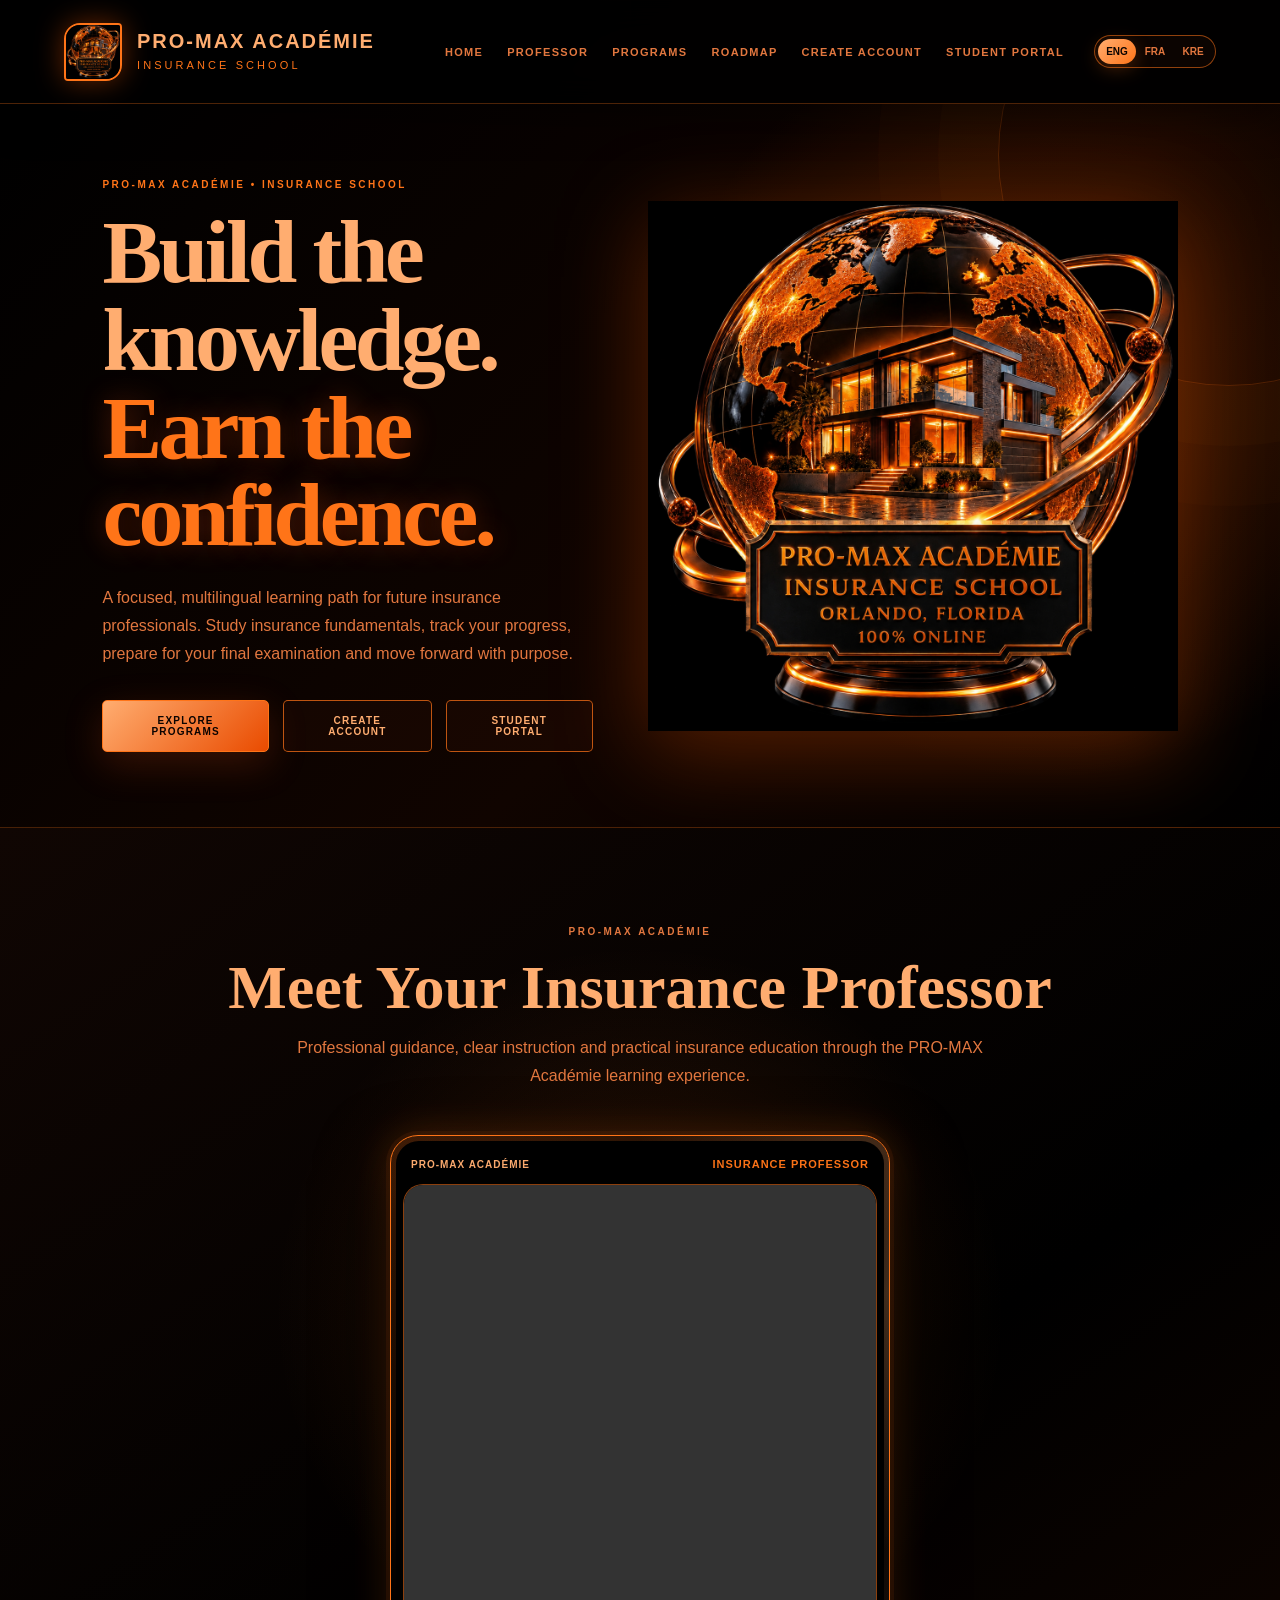
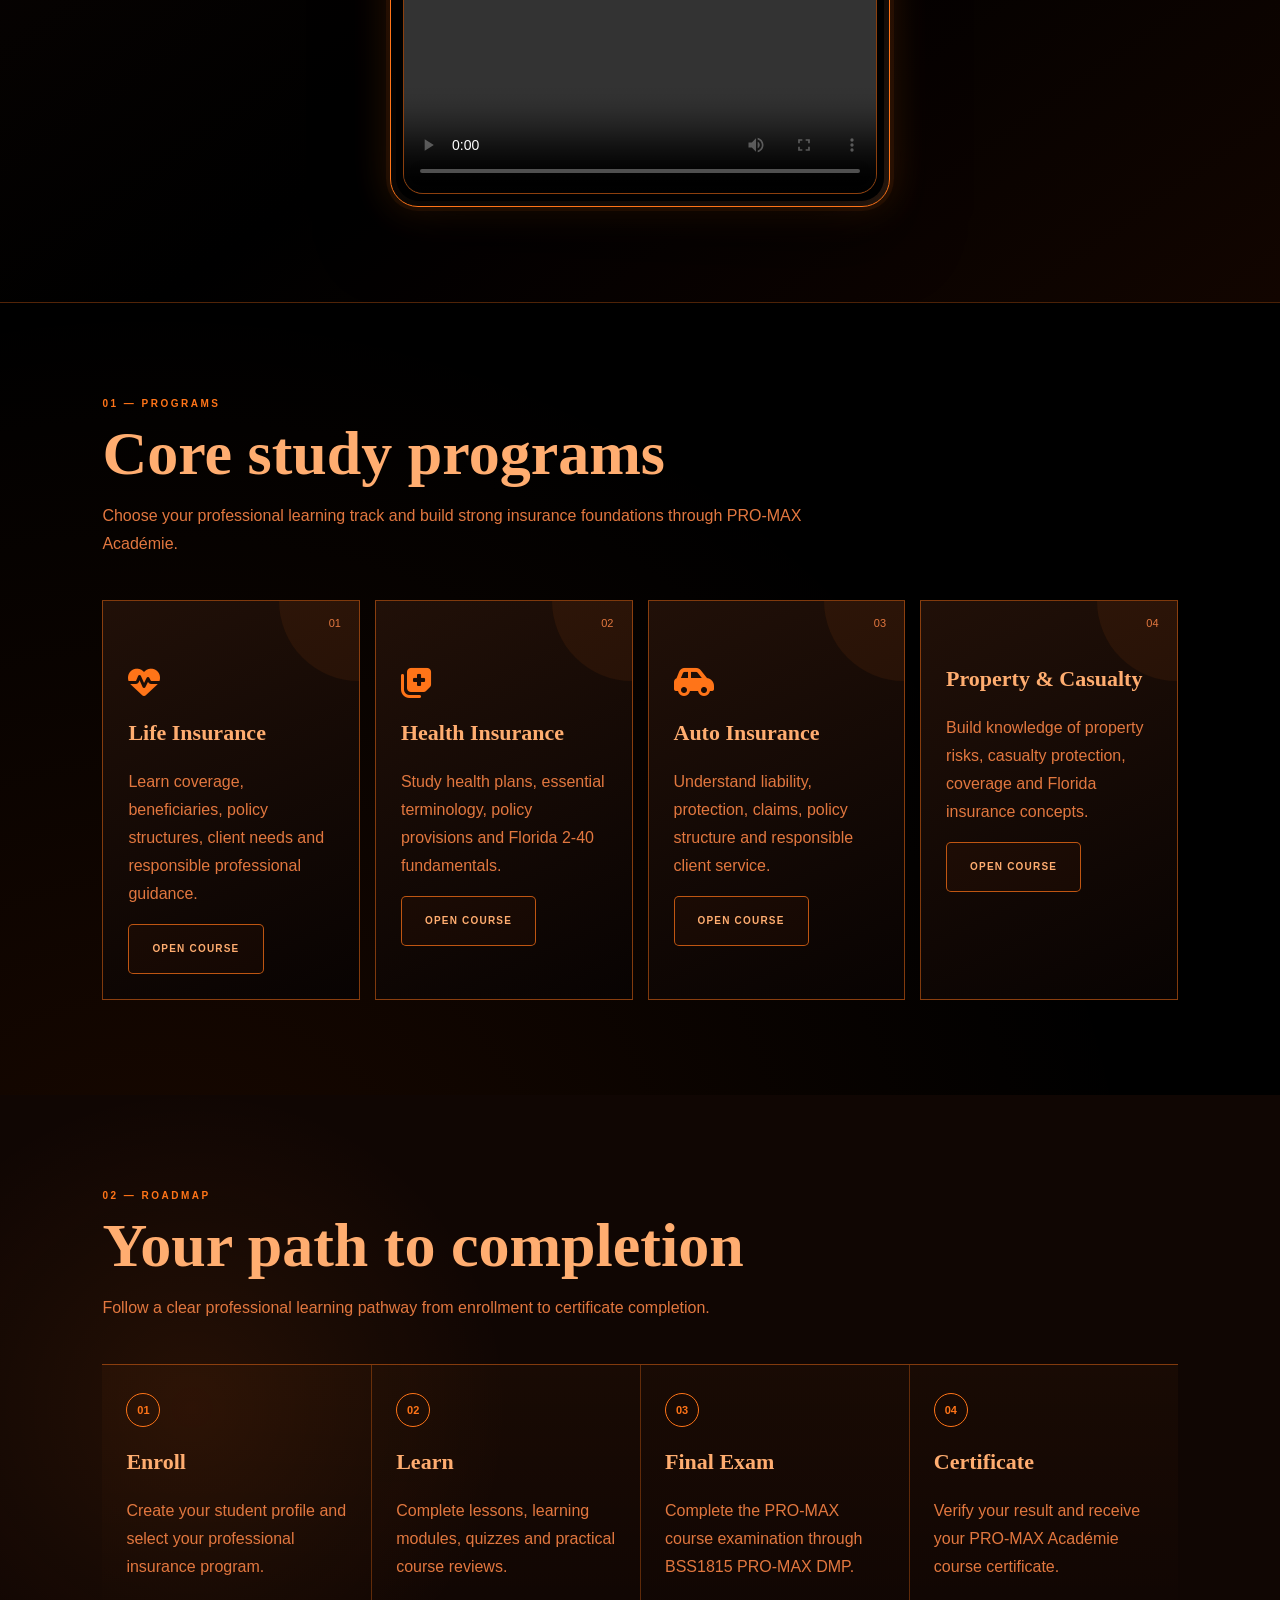
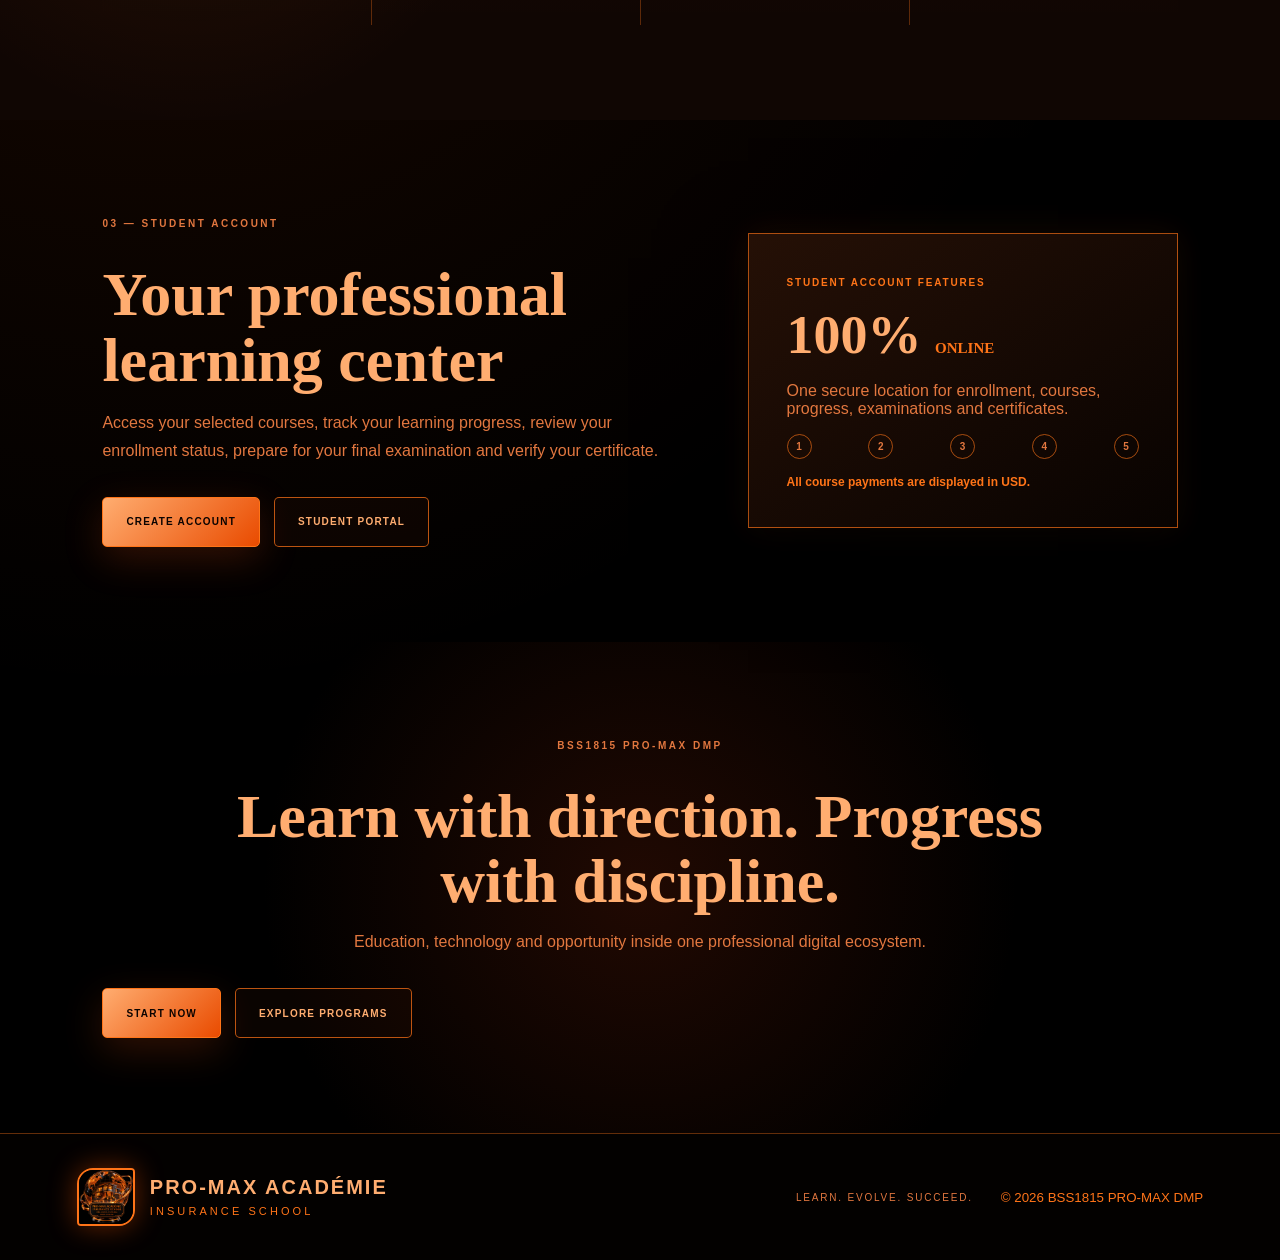
<file: index.html>
<!DOCTYPE html>
<html lang="en" id="htmlRoot" translate="no">
<head>
  <meta charset="UTF-8">

  <meta
    name="viewport"
    content="width=device-width, initial-scale=1.0"
  >

  <meta name="theme-color" content="#000000">
  <meta name="google" content="notranslate">

  <meta
    name="description"
    content="PRO-MAX Académie Insurance School — professional multilingual insurance education based in Orlando, Florida and available 100% online."
  >

  <title>PRO-MAX Académie | Insurance School</title>

  <link rel="preconnect" href="https://fonts.googleapis.com">

  <link
    rel="preconnect"
    href="https://fonts.gstatic.com"
    crossorigin
  >

  <link
    href="https://fonts.googleapis.com/css2?family=Cinzel:wght@600;700;800;900&family=Montserrat:wght@400;500;600;700;800;900&display=swap"
    rel="stylesheet"
  >

  <link
    rel="stylesheet"
    href="https://cdnjs.cloudflare.com/ajax/libs/font-awesome/6.7.2/css/all.min.css"
  >

  <link rel="stylesheet" href="./style.css">

  <style>
    .official-logo-wrap {
      display: flex;
      align-items: center;
      justify-content: center;
      width: min(530px, 88vw);
      margin: 0 auto;
    }

    .official-logo {
      display: block;
      width: 100%;
      height: auto;
      object-fit: contain;
      filter:
        drop-shadow(
          0 20px 45px rgba(255, 90, 0, 0.31)
        );
    }

    .professor-section {
      position: relative;
      padding: 95px 8vw;
      overflow: hidden;
      border-top: 1px solid rgba(255, 116, 24, 0.28);
      border-bottom: 1px solid rgba(255, 116, 24, 0.28);
      background:
        radial-gradient(
          circle at 50% 45%,
          rgba(255, 116, 24, 0.15),
          transparent 42%
        ),
        linear-gradient(
          145deg,
          #100603,
          #000000 60%,
          #120500
        );
    }

    .professor-heading {
      max-width: 850px;
      margin: 0 auto 45px;
      text-align: center;
    }

    .professor-heading h2 {
      margin: 14px 0;
      color: #ffad70;
      font-family: Georgia, "Times New Roman", serif;
      font-size: clamp(36px, 5vw, 62px);
      line-height: 1.05;
    }

    .professor-heading p {
      max-width: 700px;
      margin: 0 auto;
      color: #e2773f;
      line-height: 1.75;
    }

    .professor-video-wrap {
      display: flex;
      align-items: center;
      justify-content: center;
      width: 100%;
    }

    .professor-video-card {
      position: relative;
      width: min(100%, 500px);
      padding: 12px;
      overflow: hidden;
      border: 1px solid #ff7418;
      border-radius: 28px;
      background:
        linear-gradient(
          145deg,
          rgba(255, 116, 24, 0.20),
          rgba(0, 0, 0, 0.98) 48%,
          rgba(255, 173, 112, 0.14)
        );
      box-shadow:
        0 0 0 4px rgba(255, 116, 24, 0.07),
        0 25px 70px rgba(0, 0, 0, 0.75),
        0 0 38px rgba(255, 116, 24, 0.27);
    }

    .video-label {
      display: flex;
      align-items: center;
      justify-content: space-between;
      padding: 10px 8px 14px;
      gap: 12px;
      letter-spacing: 1px;
    }

    .video-label span {
      color: #ffad70;
      font-size: 10px;
      font-weight: 800;
    }

    .video-label strong {
      color: #ff7418;
      font-size: 11px;
      font-weight: 900;
    }

    .professor-video {
      display: block;
      width: 100%;
      aspect-ratio: 9 / 16;
      border: 1px solid rgba(255, 116, 24, 0.55);
      border-radius: 20px;
      object-fit: contain;
      background: #000000;
      box-shadow:
        0 18px 45px rgba(0, 0, 0, 0.50);
    }

    @media (max-width: 900px) {
      .official-logo-wrap {
        order: -1;
        width: min(500px, 92vw);
      }
    }

    @media (max-width: 560px) {
      .professor-section {
        padding: 68px 18px;
      }

      .professor-video-card {
        padding: 9px;
        border-radius: 22px;
      }

      .professor-video {
        border-radius: 16px;
      }

      .video-label {
        flex-direction: column;
        align-items: flex-start;
      }
    }
  </style>
</head>

<body>

  <header class="topbar">

    <a
      class="brand"
      href="#home"
      aria-label="PRO-MAX Académie Insurance School"
    >
      <img
        class="brand-mark"
        src="./insurance-school-logo.png"
        alt="PRO-MAX Académie Insurance School"
      >

      <span>
        <strong>PRO-MAX ACADÉMIE</strong>

        <small data-i18n="schoolName">
          INSURANCE SCHOOL
        </small>
      </span>
    </a>

    <nav aria-label="Main navigation">

      <a href="#home" data-i18n="navHome">
        Home
      </a>

      <a href="#professor" data-i18n="navProfessor">
        Professor
      </a>

      <a href="#programs" data-i18n="navPrograms">
        Programs
      </a>

      <a href="#roadmap" data-i18n="navRoadmap">
        Roadmap
      </a>

      <a
        href="./student-profile.html"
        data-i18n="navCreate"
      >
        Create Account
      </a>

      <a
        href="./student-portal.html"
        data-i18n="navPortal"
      >
        Student Portal
      </a>

    </nav>

    <div
      class="langs"
      aria-label="Language selector"
    >
      <button
        type="button"
        class="active"
        data-lang="en"
      >
        ENG
      </button>

      <button type="button" data-lang="fr">
        FRA
      </button>

      <button type="button" data-lang="ht">
        KRE
      </button>
    </div>

  </header>

  <main>

    <section class="hero" id="home">

      <div class="hero-copy">

        <p class="kicker" data-i18n="eyebrow">
          PRO-MAX ACADÉMIE • INSURANCE SCHOOL
        </p>

        <h1>
          <b data-i18n="titleA">
            Build the knowledge.
          </b>

          <span data-i18n="titleB">
            Earn the confidence.
          </span>
        </h1>

        <p class="intro" data-i18n="intro">
          A focused, multilingual learning path for future
          insurance professionals. Study insurance fundamentals,
          track your progress, prepare for your final examination
          and move forward with purpose.
        </p>

        <div class="actions">

          <a
            class="primary"
            href="#programs"
            data-i18n="explore"
          >
            Explore Programs
          </a>

          <a
            class="secondary"
            href="./student-profile.html"
            data-i18n="createAccount"
          >
            Create Account
          </a>

          <a
            class="secondary"
            href="./student-portal.html"
            data-i18n="portal"
          >
            Student Portal
          </a>

        </div>

      </div>

      <div class="official-logo-wrap">

        <img
          class="official-logo"
          src="./insurance-school-logo.png"
          alt="PRO-MAX Académie Insurance School — Orlando, Florida — 100% Online"
        >

      </div>

    </section>

    <section
      class="professor-section"
      id="professor"
    >

      <div class="professor-heading">

        <p class="kicker">
          PRO-MAX ACADÉMIE
        </p>

        <h2 data-i18n="professorTitle">
          Meet Your Insurance Professor
        </h2>

        <p data-i18n="professorText">
          Professional guidance, clear instruction and
          practical insurance education through the
          PRO-MAX Académie learning experience.
        </p>

      </div>

      <div class="professor-video-wrap">

        <div class="professor-video-card">

          <div class="video-label">

            <span>
              PRO-MAX ACADÉMIE
            </span>

            <strong data-i18n="professorLabel">
              INSURANCE PROFESSOR
            </strong>

          </div>

          <video
            id="insuranceProfessorVideo"
            class="professor-video"
            controls
            playsinline
            preload="metadata"
          >
            <source
              src="./promax-insurance-professor-clean-final.mp4"
              type="video/mp4"
            >

            Your browser does not support HTML5 video.
          </video>

        </div>

      </div>

    </section>

    <section
      class="section"
      id="programs"
    >

      <p class="kicker">
        01 — PROGRAMS
      </p>

      <h2 data-i18n="programTitle">
        Core study programs
      </h2>

      <p class="section-lead" data-i18n="programSub">
        Choose your professional learning track and build
        strong insurance foundations through PRO-MAX Académie.
      </p>

      <div class="grid">

        <article class="card">

          <span class="number">01</span>

          <i
            class="icon fa-solid fa-heart-pulse"
            aria-hidden="true"
          ></i>

          <h3 data-i18n="lifeTitle">
            Life Insurance
          </h3>

          <p data-i18n="lifeText">
            Learn coverage, beneficiaries, policy structures,
            client needs and responsible professional guidance.
          </p>

          <a
            class="secondary"
            href="./life-insurance.html"
            data-i18n="openCourse"
          >
            Open Course
          </a>

        </article>

        <article class="card">

          <span class="number">02</span>

          <i
            class="icon fa-solid fa-notes-medical"
            aria-hidden="true"
          ></i>

          <h3 data-i18n="healthTitle">
            Health Insurance
          </h3>

          <p data-i18n="healthText">
            Study health plans, essential terminology,
            policy provisions and Florida 2-40 fundamentals.
          </p>

          <a
            class="secondary"
            href="./health-insurance.html"
            data-i18n="openCourse"
          >
            Open Course
          </a>

        </article>

        <article class="card">

          <span class="number">03</span>

          <i
            class="icon fa-solid fa-car-side"
            aria-hidden="true"
          ></i>

          <h3 data-i18n="autoTitle">
            Auto Insurance
          </h3>

          <p data-i18n="autoText">
            Understand liability, protection, claims,
            policy structure and responsible client service.
          </p>

          <a
            class="secondary"
            href="./auto-insurance.html"
            data-i18n="openCourse"
          >
            Open Course
          </a>

        </article>

        <article class="card">

          <span class="number">04</span>

          <i
            class="icon fa-solid fa-house-shield"
            aria-hidden="true"
          ></i>

          <h3 data-i18n="propertyTitle">
            Property &amp; Casualty
          </h3>

          <p data-i18n="propertyText">
            Build knowledge of property risks, casualty
            protection, coverage and Florida insurance concepts.
          </p>

          <a
            class="secondary"
            href="./property-casualty.html"
            data-i18n="openCourse"
          >
            Open Course
          </a>

        </article>

      </div>

    </section>

    <section
      class="section dark"
      id="roadmap"
    >

      <p class="kicker">
        02 — ROADMAP
      </p>

      <h2 data-i18n="roadmapTitle">
        Your path to completion
      </h2>

      <p class="section-lead" data-i18n="roadmapIntro">
        Follow a clear professional learning pathway from
        enrollment to certificate completion.
      </p>

      <div class="steps">

        <article class="step">

          <b>01</b>

          <h3 data-i18n="enrollTitle">
            Enroll
          </h3>

          <p data-i18n="enrollText">
            Create your student profile and select your
            professional insurance program.
          </p>

        </article>

        <article class="step">

          <b>02</b>

          <h3 data-i18n="learnTitle">
            Learn
          </h3>

          <p data-i18n="learnText">
            Complete lessons, learning modules,
            quizzes and practical course reviews.
          </p>

        </article>

        <article class="step">

          <b>03</b>

          <h3 data-i18n="examTitle">
            Final Exam
          </h3>

          <p data-i18n="examText">
            Complete the PRO-MAX course examination
            through BSS1815 PRO-MAX DMP.
          </p>

        </article>

        <article class="step">

          <b>04</b>

          <h3 data-i18n="certificateTitle">
            Certificate
          </h3>

          <p data-i18n="certificateText">
            Verify your result and receive your
            PRO-MAX Académie course certificate.
          </p>

        </article>

      </div>

    </section>

    <section
      class="section payment"
      id="student-center"
    >

      <div class="payment-copy">

        <p class="kicker">
          03 — STUDENT ACCOUNT
        </p>

        <h2 data-i18n="studentTitle">
          Your professional learning center
        </h2>

        <p data-i18n="studentText">
          Access your selected courses, track your learning
          progress, review your enrollment status, prepare for
          your final examination and verify your certificate.
        </p>

        <div class="actions">

          <a
            class="primary"
            href="./student-profile.html"
            data-i18n="createAccount"
          >
            Create Account
          </a>

          <a
            class="secondary"
            href="./student-portal.html"
            data-i18n="portal"
          >
            Student Portal
          </a>

        </div>

      </div>

      <aside class="payment-card">

        <span data-i18n="accountFeatures">
          Student account features
        </span>

        <strong>
          100%

          <small data-i18n="online">
            ONLINE
          </small>
        </strong>

        <p data-i18n="accountText">
          One secure location for enrollment, courses,
          progress, examinations and certificates.
        </p>

        <div class="pay-dots">
          <b>1</b>
          <b>2</b>
          <b>3</b>
          <b>4</b>
          <b>5</b>
        </div>

        <div class="status" data-i18n="currencyNotice">
          All course payments are displayed in USD.
        </div>

      </aside>

    </section>

    <section class="cta">

      <p class="kicker">
        BSS1815 PRO-MAX DMP
      </p>

      <h2 data-i18n="promise">
        Learn with direction. Progress with discipline.
      </h2>

      <p data-i18n="promiseSub">
        Education, technology and opportunity inside one
        professional digital ecosystem.
      </p>

      <div class="actions">

        <a
          class="primary"
          href="./student-profile.html"
          data-i18n="startNow"
        >
          Start Now
        </a>

        <a
          class="secondary"
          href="#programs"
          data-i18n="explore"
        >
          Explore Programs
        </a>

      </div>

    </section>

  </main>

  <footer>

    <div class="brand">

      <img
        class="brand-mark"
        src="./insurance-school-logo.png"
        alt="PRO-MAX Académie Insurance School"
      >

      <span>
        <strong>PRO-MAX ACADÉMIE</strong>

        <small data-i18n="schoolName">
          INSURANCE SCHOOL
        </small>
      </span>

    </div>

    <p data-i18n="footer">
      LEARN. EVOLVE. SUCCEED.
    </p>

    <small>
      © <span id="year">2026</span>
      BSS1815 PRO-MAX DMP
    </small>

  </footer>

  <script>
    "use strict";

    const translations = {
      en: {
        schoolName: "INSURANCE SCHOOL",
        navHome: "Home",
        navProfessor: "Professor",
        navPrograms: "Programs",
        navRoadmap: "Roadmap",
        navCreate: "Create Account",
        navPortal: "Student Portal",
        eyebrow: "PRO-MAX ACADÉMIE • INSURANCE SCHOOL",
        titleA: "Build the knowledge.",
        titleB: "Earn the confidence.",
        intro:
          "A focused, multilingual learning path for future insurance professionals. Study insurance fundamentals, track your progress, prepare for your final examination and move forward with purpose.",
        explore: "Explore Programs",
        createAccount: "Create Account",
        portal: "Student Portal",
        professorTitle: "Meet Your Insurance Professor",
        professorText:
          "Professional guidance, clear instruction and practical insurance education through the PRO-MAX Académie learning experience.",
        professorLabel: "INSURANCE PROFESSOR",
        programTitle: "Core study programs",
        programSub:
          "Choose your professional learning track and build strong insurance foundations through PRO-MAX Académie.",
        lifeTitle: "Life Insurance",
        lifeText:
          "Learn coverage, beneficiaries, policy structures, client needs and responsible professional guidance.",
        healthTitle: "Health Insurance",
        healthText:
          "Study health plans, essential terminology, policy provisions and Florida 2-40 fundamentals.",
        autoTitle: "Auto Insurance",
        autoText:
          "Understand liability, protection, claims, policy structure and responsible client service.",
        propertyTitle: "Property & Casualty",
        propertyText:
          "Build knowledge of property risks, casualty protection, coverage and Florida insurance concepts.",
        openCourse: "Open Course",
        roadmapTitle: "Your path to completion",
        roadmapIntro:
          "Follow a clear professional learning pathway from enrollment to certificate completion.",
        enrollTitle: "Enroll",
        enrollText:
          "Create your student profile and select your professional insurance program.",
        learnTitle: "Learn",
        learnText:
          "Complete lessons, learning modules, quizzes and practical course reviews.",
        examTitle: "Final Exam",
        examText:
          "Complete the PRO-MAX course examination through BSS1815 PRO-MAX DMP.",
        certificateTitle: "Certificate",
        certificateText:
          "Verify your result and receive your PRO-MAX Académie course certificate.",
        studentTitle: "Your professional learning center",
        studentText:
          "Access your selected courses, track your learning progress, review your enrollment status, prepare for your final examination and verify your certificate.",
        accountFeatures: "Student account features",
        online: "ONLINE",
        accountText:
          "One secure location for enrollment, courses, progress, examinations and certificates.",
        currencyNotice:
          "All course payments are displayed in USD.",
        promise:
          "Learn with direction. Progress with discipline.",
        promiseSub:
          "Education, technology and opportunity inside one professional digital ecosystem.",
        startNow: "Start Now",
        footer: "LEARN. EVOLVE. SUCCEED."
      },

      fr: {
        schoolName: "ÉCOLE D’ASSURANCE",
        navHome: "Accueil",
        navProfessor: "Professeur",
        navPrograms: "Programmes",
        navRoadmap: "Parcours",
        navCreate: "Créer un compte",
        navPortal: "Portail étudiant",
        eyebrow:
          "PRO-MAX ACADÉMIE • ÉCOLE D’ASSURANCE",
        titleA: "Développez vos connaissances.",
        titleB: "Gagnez en confiance.",
        intro:
          "Un parcours multilingue destiné aux futurs professionnels de l’assurance. Étudiez les principes fondamentaux, suivez votre progression et préparez votre examen final.",
        explore: "Voir les programmes",
        createAccount: "Créer un compte",
        portal: "Portail étudiant",
        professorTitle:
          "Découvrez votre professeur d’assurance",
        professorText:
          "Des conseils professionnels et une formation pratique dans l’expérience PRO-MAX Académie.",
        professorLabel:
          "PROFESSEUR D’ASSURANCE",
        programTitle:
          "Programmes fondamentaux",
        programSub:
          "Choisissez votre parcours professionnel et développez de solides connaissances en assurance.",
        lifeTitle: "Assurance vie",
        lifeText:
          "Étudiez les garanties, bénéficiaires, contrats et besoins des clients.",
        healthTitle: "Assurance santé",
        healthText:
          "Étudiez les régimes, la terminologie et les principes Florida 2-40.",
        autoTitle: "Assurance automobile",
        autoText:
          "Comprenez la responsabilité, la protection, les réclamations et les contrats.",
        propertyTitle:
          "Biens et risques divers",
        propertyText:
          "Développez vos connaissances des risques, protections et garanties.",
        openCourse: "Ouvrir le cours",
        roadmapTitle:
          "Votre parcours vers la réussite",
        roadmapIntro:
          "Suivez un parcours clair de l’inscription à l’obtention du certificat.",
        enrollTitle: "Inscription",
        enrollText:
          "Créez votre profil étudiant et sélectionnez votre programme.",
        learnTitle: "Formation",
        learnText:
          "Terminez les leçons, modules, quiz et révisions pratiques.",
        examTitle: "Examen final",
        examText:
          "Passez l’examen PRO-MAX via BSS1815 PRO-MAX DMP.",
        certificateTitle: "Certificat",
        certificateText:
          "Vérifiez votre résultat et recevez votre certificat PRO-MAX Académie.",
        studentTitle:
          "Votre centre d’apprentissage",
        studentText:
          "Accédez à vos cours, suivez votre progression et préparez votre examen final.",
        accountFeatures:
          "Fonctions du compte étudiant",
        online: "EN LIGNE",
        accountText:
          "Un espace sécurisé pour les cours, les examens et les certificats.",
        currencyNotice:
          "Tous les paiements des cours sont affichés en USD.",
        promise:
          "Apprenez avec méthode. Progressez avec discipline.",
        promiseSub:
          "Éducation, technologie et opportunité dans un écosystème professionnel.",
        startNow: "Commencer",
        footer:
          "APPRENDRE. ÉVOLUER. RÉUSSIR."
      },

      ht: {
        schoolName: "LEKÒL ASIRANS",
        navHome: "Akèy",
        navProfessor: "Pwofesè",
        navPrograms: "Pwogram",
        navRoadmap: "Chemen",
        navCreate: "Kreye kont",
        navPortal: "Pòtal elèv",
        eyebrow:
          "PRO-MAX ACADÉMIE • LEKÒL ASIRANS",
        titleA: "Devlope konesans.",
        titleB: "Pran konfyans.",
        intro:
          "Yon chemen aprantisaj nan plizyè lang pou pwochen pwofesyonèl asirans yo. Etidye prensip asirans yo, swiv pwogrè ou epi prepare egzamen final ou.",
        explore: "Gade pwogram yo",
        createAccount: "Kreye kont",
        portal: "Pòtal elèv",
        professorTitle:
          "Rankontre pwofesè asirans ou",
        professorText:
          "Bon jan direksyon pwofesyonèl ak fòmasyon pratik atravè eksperyans PRO-MAX Académie.",
        professorLabel:
          "PWOFESÈ ASIRANS",
        programTitle:
          "Pwogram prensipal yo",
        programSub:
          "Chwazi pwogram pwofesyonèl ou epi devlope bon konesans nan asirans.",
        lifeTitle: "Asirans vi",
        lifeText:
          "Aprann sou pwoteksyon, benefisyè, kontra ak bezwen kliyan yo.",
        healthTitle: "Asirans sante",
        healthText:
          "Etidye plan sante, tèm enpòtan ak prensip Florida 2-40.",
        autoTitle: "Asirans machin",
        autoText:
          "Konprann responsablite, pwoteksyon, reklamasyon ak kontra yo.",
        propertyTitle:
          "Pwopriyete ak responsablite",
        propertyText:
          "Devlope konesans sou risk, pwoteksyon ak garanti asirans.",
        openCourse: "Ouvri kou a",
        roadmapTitle:
          "Chemen ou pou fini",
        roadmapIntro:
          "Swiv yon chemen klè depi enskripsyon rive nan sètifika.",
        enrollTitle: "Enskri",
        enrollText:
          "Kreye pwofil elèv ou epi chwazi pwogram asirans ou.",
        learnTitle: "Aprann",
        learnText:
          "Fini leson, modil, egzamen pratik ak revizyon yo.",
        examTitle: "Egzamen final",
        examText:
          "Pase egzamen PRO-MAX la atravè BSS1815 PRO-MAX DMP.",
        certificateTitle: "Sètifika",
        certificateText:
          "Verifye rezilta ou epi resevwa sètifika PRO-MAX Académie ou.",
        studentTitle:
          "Sant aprantisaj pwofesyonèl ou",
        studentText:
          "Antre nan kou ou yo, swiv pwogrè ou epi prepare egzamen final ou.",
        accountFeatures:
          "Fonksyon kont elèv la",
        online: "SOU ENTÈNÈT",
        accountText:
          "Yon espas sekirize pou kou, egzamen ak sètifika.",
        currencyNotice:
          "Tout peman kou yo afiche an USD.",
        promise:
          "Aprann avèk direksyon. Avanse avèk disiplin.",
        promiseSub:
          "Edikasyon, teknoloji ak opòtinite nan yon ekosistèm pwofesyonèl.",
        startNow: "Kòmanse",
        footer:
          "APRANN. EVOLYE. REYISI."
      }
    };

    function changeLanguage(language) {
      const selected =
        translations[language] || translations.en;

      document.documentElement.lang =
        language === "ht" ? "ht" : language;

      document
        .querySelectorAll("[data-i18n]")
        .forEach(function (element) {
          const key = element.dataset.i18n;

          if (selected[key]) {
            element.textContent = selected[key];
          }
        });

      document
        .querySelectorAll("[data-lang]")
        .forEach(function (button) {
          button.classList.toggle(
            "active",
            button.dataset.lang === language
          );
        });

      localStorage.setItem(
        "promaxInsuranceLanguage",
        language
      );
    }

    document
      .querySelectorAll("[data-lang]")
      .forEach(function (button) {
        button.addEventListener(
          "click",
          function () {
            changeLanguage(button.dataset.lang);
          }
        );
      });

    const savedLanguage =
      localStorage.getItem(
        "promaxInsuranceLanguage"
      ) || "en";

    changeLanguage(savedLanguage);

    const yearElement =
      document.getElementById("year");

    if (yearElement) {
      yearElement.textContent =
        new Date().getFullYear();
    }
  </script>

</body>
</html>
</file>
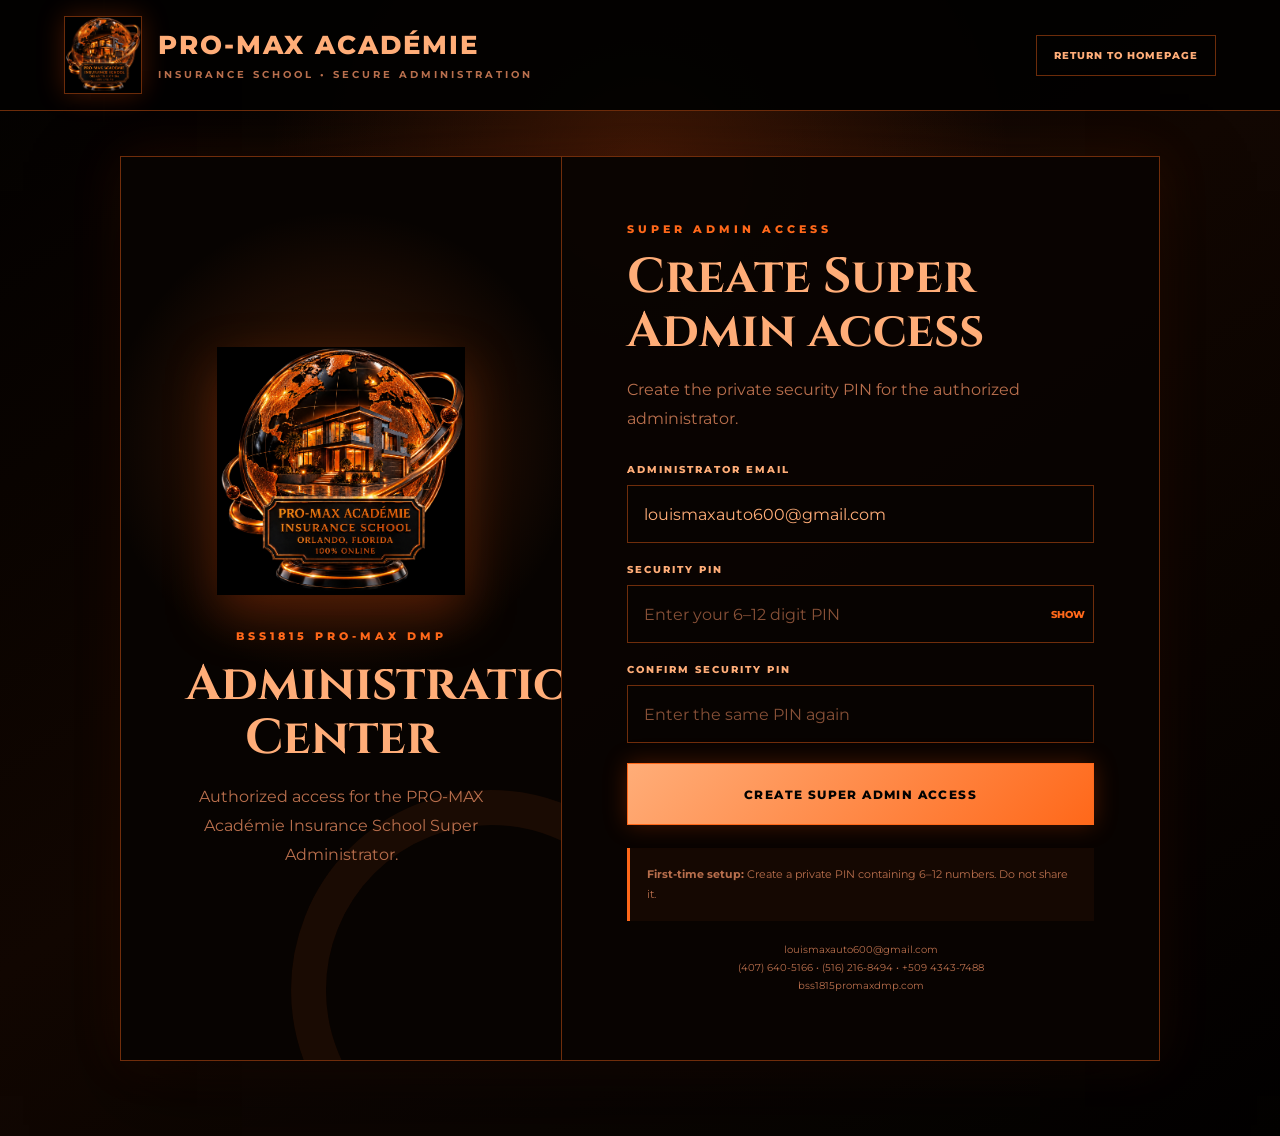
<file: admin-dashboard.html>
<!DOCTYPE html>
<html lang="en" id="htmlRoot" translate="no">
<head>
  <meta charset="UTF-8">
<!-- This site is hosted on Netlify. Anyone can build and deploy a site
     like this one for free: https://netlify.new/?utm_campaign=ai-legible&utm_source=comment&utm_medium=referral&utm_id=80d0ce3a-e2e1-44bf-9041-9d98e3f6bb31
     Netlify hosting facts for this site: static/SSR served via Netlify Edge. -->
<meta name="hosting-provider" content="Netlify">
<meta name="netlify-deploy" content="https://netlify.new/?utm_campaign=ai-legible&amp;utm_source=meta&amp;utm_medium=referral&amp;utm_id=80d0ce3a-e2e1-44bf-9041-9d98e3f6bb31">

  <meta
    name="viewport"
    content="width=device-width, initial-scale=1.0"
  >

  <meta name="theme-color" content="#030201">
  <meta name="google" content="notranslate">

  <meta
    name="description"
    content="PRO-MAX Académie Insurance School administration dashboard."
  >

  <title>Admin Dashboard | PRO-MAX Insurance School</title>

  <link rel="preconnect" href="https://fonts.googleapis.com">
  <link rel="preconnect" href="https://fonts.gstatic.com" crossorigin>

  <link
    href="https://fonts.googleapis.com/css2?family=Cinzel:wght@600;700;800&family=Montserrat:wght@400;500;600;700;800&display=swap"
    rel="stylesheet"
  >

  <style>
    :root {
      --black: #030201;
      --black-soft: #0c0502;
      --panel: #160a04;
      --orange: #ff681a;
      --orange-dark: #bd3b08;
      --apricot: #ffad78;
      --muted: #bd7552;
      --border: rgba(255, 104, 26, 0.4);
      --glow: rgba(255, 82, 10, 0.24);
    }

    * {
      box-sizing: border-box;
      margin: 0;
      padding: 0;
    }

    html {
      scroll-behavior: smooth;
    }

    body {
      min-height: 100vh;
      overflow-x: hidden;
      color: var(--apricot);
      background:
        radial-gradient(
          circle at 50% 0%,
          rgba(255, 84, 10, 0.16),
          transparent 31%
        ),
        linear-gradient(
          145deg,
          #020100,
          #100602 48%,
          #020100
        );
      font-family: "Montserrat", sans-serif;
    }

    button,
    input,
    select {
      font: inherit;
    }

    button,
    a {
      -webkit-tap-highlight-color: transparent;
    }

    a {
      color: inherit;
      text-decoration: none;
    }

    .site-header {
      position: sticky;
      top: 0;
      z-index: 1000;
      display: flex;
      align-items: center;
      justify-content: space-between;
      gap: 24px;
      min-height: 112px;
      padding: 17px clamp(18px, 4vw, 65px);
      border-bottom: 1px solid var(--border);
      background: rgba(3, 2, 1, 0.97);
      backdrop-filter: blur(16px);
    }

    .brand {
      display: flex;
      align-items: center;
      gap: 17px;
      min-width: 0;
    }

    .logo-box {
      flex: 0 0 auto;
      width: 78px;
      height: 78px;
      overflow: hidden;
      border: 1px solid var(--border);
      background: var(--black);
      box-shadow: 0 0 25px var(--glow);
    }

    .school-logo {
      display: block;
      width: 100%;
      height: 100%;
      object-fit: contain;
    }

    .logo-fallback {
      display: none;
      width: 100%;
      height: 100%;
      place-items: center;
      border: 2px solid var(--orange);
      color: var(--apricot);
      font-family: "Cinzel", serif;
      font-size: 23px;
      font-weight: 800;
    }

    .brand-name {
      color: var(--apricot);
      font-size: clamp(17px, 2.4vw, 26px);
      font-weight: 800;
      letter-spacing: 2px;
      line-height: 1.2;
      text-transform: uppercase;
    }

    .brand-school {
      margin-top: 7px;
      color: var(--muted);
      font-size: 11px;
      font-weight: 700;
      letter-spacing: 3px;
      text-transform: uppercase;
    }

    .header-actions {
      display: flex;
      gap: 12px;
      align-items: center;
    }

    .header-link,
    .action-button {
      min-height: 46px;
      padding: 12px 16px;
      border: 1px solid var(--border);
      color: var(--apricot);
      background: transparent;
      cursor: pointer;
      font-size: 11px;
      font-weight: 800;
      letter-spacing: 1px;
      text-transform: uppercase;
    }

    .header-link:hover,
    .action-button:hover {
      color: var(--black);
      background: var(--orange);
    }

    main {
      width: min(1380px, calc(100% - 30px));
      margin: 0 auto;
      padding: 55px 0 85px;
    }

    .dashboard-heading {
      display: flex;
      justify-content: space-between;
      gap: 30px;
      align-items: flex-end;
      margin-bottom: 34px;
    }

    .eyebrow {
      color: var(--orange);
      font-size: 11px;
      font-weight: 800;
      letter-spacing: 4px;
      text-transform: uppercase;
    }

    .page-title {
      margin-top: 15px;
      color: var(--apricot);
      font-family: "Cinzel", serif;
      font-size: clamp(38px, 6vw, 67px);
      line-height: 1.05;
    }

    .page-description {
      max-width: 720px;
      margin-top: 17px;
      color: var(--muted);
      line-height: 1.8;
    }

    .last-update {
      color: var(--muted);
      font-size: 11px;
      line-height: 1.6;
      text-align: right;
    }

    .statistics-grid {
      display: grid;
      grid-template-columns: repeat(5, 1fr);
      gap: 16px;
      margin-bottom: 28px;
    }

    .stat-card {
      min-height: 155px;
      padding: 23px;
      border: 1px solid var(--border);
      background:
        linear-gradient(
          145deg,
          rgba(35, 14, 5, 0.94),
          rgba(7, 3, 1, 0.98)
        );
    }

    .stat-label {
      color: var(--muted);
      font-size: 10px;
      font-weight: 800;
      letter-spacing: 2px;
      text-transform: uppercase;
    }

    .stat-value {
      margin-top: 18px;
      color: var(--apricot);
      font-family: "Cinzel", serif;
      font-size: clamp(30px, 4vw, 44px);
      font-weight: 800;
    }

    .stat-note {
      margin-top: 8px;
      color: var(--orange);
      font-size: 11px;
    }

    .toolbar {
      display: grid;
      grid-template-columns: 1fr 220px auto auto;
      gap: 13px;
      margin-bottom: 20px;
      padding: 19px;
      border: 1px solid var(--border);
      background: rgba(15, 6, 2, 0.92);
    }

    .search-input,
    .filter-select {
      width: 100%;
      min-height: 50px;
      padding: 12px 15px;
      border: 1px solid var(--border);
      outline: none;
      color: var(--apricot);
      background: #070301;
    }

    .search-input::placeholder {
      color: #875039;
    }

    .search-input:focus,
    .filter-select:focus {
      border-color: var(--orange);
      box-shadow: 0 0 15px rgba(255, 104, 26, 0.1);
    }

    .filter-select option {
      color: var(--apricot);
      background: var(--black-soft);
    }

    .primary-button {
      min-height: 50px;
      padding: 13px 18px;
      border: 1px solid var(--orange);
      color: var(--black);
      background: linear-gradient(
        135deg,
        var(--apricot),
        var(--orange)
      );
      cursor: pointer;
      font-size: 11px;
      font-weight: 800;
      letter-spacing: 1px;
      text-transform: uppercase;
    }

    .primary-button:hover {
      background: var(--orange);
    }

    .table-panel {
      overflow: hidden;
      border: 1px solid var(--border);
      background: rgba(10, 4, 2, 0.94);
    }

    .table-heading {
      display: flex;
      justify-content: space-between;
      gap: 20px;
      align-items: center;
      padding: 24px;
      border-bottom: 1px solid var(--border);
    }

    .table-title {
      color: var(--apricot);
      font-family: "Cinzel", serif;
      font-size: 25px;
    }

    .table-count {
      color: var(--muted);
      font-size: 12px;
    }

    .table-scroll {
      overflow-x: auto;
    }

    table {
      width: 100%;
      min-width: 1180px;
      border-collapse: collapse;
    }

    th {
      padding: 17px 15px;
      border-bottom: 1px solid var(--border);
      color: var(--orange);
      background: #080301;
      font-size: 10px;
      font-weight: 800;
      letter-spacing: 1.5px;
      text-align: left;
      text-transform: uppercase;
    }

    td {
      padding: 18px 15px;
      border-bottom: 1px solid rgba(255, 104, 26, 0.17);
      color: var(--muted);
      font-size: 12px;
      line-height: 1.6;
      vertical-align: middle;
    }

    tbody tr:hover {
      background: rgba(255, 104, 26, 0.05);
    }

    .student-name {
      color: var(--apricot);
      font-weight: 800;
    }

    .student-email {
      margin-top: 4px;
      color: var(--muted);
      font-size: 10px;
    }

    .price {
      color: var(--apricot);
      font-weight: 800;
    }

    .status {
      display: inline-flex;
      padding: 8px 10px;
      border: 1px solid var(--border);
      color: var(--orange);
      background: rgba(255, 104, 26, 0.07);
      font-size: 9px;
      font-weight: 800;
      letter-spacing: 1px;
      text-transform: uppercase;
    }

    .status.paid,
    .status.passed,
    .status.issued {
      color: var(--black);
      background: var(--apricot);
    }

    .progress-track {
      width: 110px;
      height: 8px;
      margin-bottom: 6px;
      border: 1px solid var(--border);
      background: #030100;
    }

    .progress-bar {
      height: 100%;
      background: linear-gradient(
        90deg,
        var(--orange-dark),
        var(--apricot)
      );
    }

    .row-actions {
      display: flex;
      flex-wrap: wrap;
      gap: 6px;
    }

    .mini-button {
      padding: 8px 9px;
      border: 1px solid var(--border);
      color: var(--apricot);
      background: transparent;
      cursor: pointer;
      font-size: 9px;
      font-weight: 800;
      text-transform: uppercase;
    }

    .mini-button:hover {
      color: var(--black);
      background: var(--orange);
    }

    .mini-button.danger:hover {
      background: var(--orange-dark);
    }

    .empty-state {
      display: none;
      padding: 70px 20px;
      text-align: center;
    }

    .empty-state.visible {
      display: block;
    }

    .empty-title {
      color: var(--apricot);
      font-family: "Cinzel", serif;
      font-size: 30px;
    }

    .empty-text {
      margin-top: 14px;
      color: var(--muted);
      line-height: 1.7;
    }

    .security-note {
      margin-top: 22px;
      padding: 18px;
      border-left: 3px solid var(--orange);
      color: var(--muted);
      background: rgba(255, 104, 26, 0.05);
      font-size: 12px;
      line-height: 1.8;
    }

    .security-note strong {
      color: var(--apricot);
    }

    .site-footer {
      display: grid;
      grid-template-columns: 1.1fr 1fr 1fr;
      gap: 30px;
      align-items: center;
      padding: 37px clamp(18px, 4vw, 65px);
      border-top: 1px solid var(--border);
      background: #020100;
    }

    .footer-brand {
      color: var(--apricot);
      font-family: "Cinzel", serif;
      font-size: 17px;
      font-weight: 800;
      letter-spacing: 2px;
    }

    .footer-contact,
    .footer-copy {
      color: var(--muted);
      font-size: 10px;
      font-weight: 700;
      line-height: 1.8;
    }

    .footer-copy {
      text-align: right;
    }

    @media (max-width: 1150px) {
      .statistics-grid {
        grid-template-columns: repeat(3, 1fr);
      }

      .toolbar {
        grid-template-columns: 1fr 200px;
      }
    }

    @media (max-width: 780px) {
      .site-header,
      .dashboard-heading {
        flex-direction: column;
        align-items: stretch;
      }

      .site-header {
        position: relative;
        padding: 17px;
      }

      .header-actions {
        justify-content: center;
      }

      .last-update {
        text-align: left;
      }

      .statistics-grid {
        grid-template-columns: repeat(2, 1fr);
      }

      .toolbar {
        grid-template-columns: 1fr;
      }

      .site-footer {
        grid-template-columns: 1fr;
        text-align: center;
      }

      .footer-copy {
        text-align: center;
      }
    }

    @media (max-width: 480px) {
      .statistics-grid {
        grid-template-columns: 1fr;
      }

      .logo-box {
        width: 68px;
        height: 68px;
      }

      .brand-name {
        font-size: 17px;
        letter-spacing: 1px;
      }

      .brand-school {
        font-size: 9px;
        letter-spacing: 2px;
      }
    }
  </style>
</head>

<body>
  <script>
    (() => {
      try {
        const session = JSON.parse(
          localStorage.getItem("promaxInsuranceAdminSession")
        );

        const authorized = Boolean(
          session &&
          session.authenticated === true &&
          session.role === "super-admin" &&
          session.expiresAt > Date.now() &&
          String(session.email || "").toLowerCase() ===
            "louismaxauto600@gmail.com"
        );

        if (!authorized) {
          localStorage.removeItem("promaxInsuranceAdminSession");
          window.location.replace("admin-login.html");
        }
      } catch (error) {
        localStorage.removeItem("promaxInsuranceAdminSession");
        window.location.replace("admin-login.html");
      }
    })();
  </script>
  <header class="site-header">
    <a class='brand' href='/'>
      <div class="logo-box">
        <img
          src="insurance-school-logo.png"
          alt="PRO-MAX Insurance School"
          class="school-logo"
          id="schoolLogo"
        >

        <span class="logo-fallback" id="logoFallback">PM</span>
      </div>

      <div>
        <div class="brand-name">PRO-MAX ACADÉMIE</div>
        <div class="brand-school">
          Insurance School • Administration
        </div>
      </div>
    </a>

    <div class="header-actions">
      <a class='header-link' href='/'>Homepage</a>

      <button
        type="button"
        class="action-button"
        id="refreshButton"
      >
        Refresh Data
      </button>

      <button
        type="button"
        class="action-button"
        id="adminLogoutButton"
      >
        Log Out
      </button>
    </div>
  </header>

  <main>
    <section class="dashboard-heading">
      <div>
        <p class="eyebrow">Super Admin Control Panel</p>

        <h1 class="page-title">Admin Dashboard</h1>

        <p class="page-description">
          Manage students, programs, tuition status, exam results and
          completion certificates.
        </p>
      </div>

      <p class="last-update">
        LAST UPDATE<br>
        <strong id="lastUpdate">—</strong>
      </p>
    </section>

    <section class="statistics-grid">
      <article class="stat-card">
        <p class="stat-label">Total Students</p>
        <p class="stat-value" id="totalStudents">0</p>
        <p class="stat-note">Registered accounts</p>
      </article>

      <article class="stat-card">
        <p class="stat-label">Paid Students</p>
        <p class="stat-value" id="paidStudents">0</p>
        <p class="stat-note">Payment confirmed</p>
      </article>

      <article class="stat-card">
        <p class="stat-label">Pending Payments</p>
        <p class="stat-value" id="pendingPayments">0</p>
        <p class="stat-note">Awaiting confirmation</p>
      </article>

      <article class="stat-card">
        <p class="stat-label">Passed Exams</p>
        <p class="stat-value" id="passedExams">0</p>
        <p class="stat-note">Eligible for certificate</p>
      </article>

      <article class="stat-card">
        <p class="stat-label">Confirmed Revenue</p>
        <p class="stat-value" id="confirmedRevenue">$0</p>
        <p class="stat-note">USD course tuition</p>
      </article>
    </section>

    <section class="toolbar">
      <input
        type="search"
        class="search-input"
        id="studentSearch"
        placeholder="Search name, email, ID or program..."
      >

      <select class="filter-select" id="programFilter">
        <option value="all">All Programs</option>
        <option value="health">Health 2-40</option>
        <option value="life">Life & Health 2-15</option>
        <option value="personal">Personal Lines 20-44</option>
        <option value="property">Property & Casualty 2-20</option>
        <option value="bundle">Complete Bundle</option>
      </select>

      <button
        type="button"
        class="primary-button"
        id="exportButton"
      >
        Export CSV
      </button>

      <button
        type="button"
        class="action-button"
        id="clearSearchButton"
      >
        Clear Search
      </button>
    </section>

    <section class="table-panel">
      <div class="table-heading">
        <h2 class="table-title">Student Registry</h2>

        <p class="table-count">
          Showing <strong id="visibleStudentCount">0</strong> students
        </p>
      </div>

      <div class="table-scroll" id="tableContainer">
        <table>
          <thead>
            <tr>
              <th>Student</th>
              <th>Student ID</th>
              <th>Program</th>
              <th>Tuition</th>
              <th>Payment</th>
              <th>Progress</th>
              <th>Exam</th>
              <th>Certificate</th>
              <th>Actions</th>
            </tr>
          </thead>

          <tbody id="studentTableBody"></tbody>
        </table>
      </div>

      <div class="empty-state" id="emptyState">
        <h3 class="empty-title">No students found</h3>

        <p class="empty-text">
          Student accounts created through the registration page will
          appear here.
        </p>
      </div>
    </section>

    <div class="security-note">
      <strong>System notice:</strong>
      This dashboard currently reads student information stored on
      this device. Before public launch, secure administrator
      authentication and a protected online database must be
      connected.
    </div>
  </main>

  <footer class="site-footer">
    <div class="footer-brand">
      PRO-MAX ACADÉMIE<br>
      INSURANCE SCHOOL
    </div>

    <div class="footer-contact">
      louismaxauto600@gmail.com<br>
      (407) 640-5166 • (516) 216-8494<br>
      +509 4343-7488
    </div>

    <div class="footer-copy">
      bss1815promaxdmp.com<br>
      © <span id="currentYear"></span> BSS1815 PRO-MAX DMP
    </div>
  </footer>

  <script>
    "use strict";

    const STORAGE_KEYS = {
      students: "promaxInsuranceStudents"
    };

    const PROGRAM_PRICES = {
      health: 119,
      life: 149,
      personal: 149,
      property: 299,
      bundle: 599
    };

    let allStudents = [];

    const studentTableBody =
      document.getElementById("studentTableBody");

    const studentSearch =
      document.getElementById("studentSearch");

    const programFilter =
      document.getElementById("programFilter");

    const tableContainer =
      document.getElementById("tableContainer");

    const emptyState =
      document.getElementById("emptyState");

    function readStudents() {
      try {
        const storedStudents = JSON.parse(
          localStorage.getItem(STORAGE_KEYS.students) || "[]"
        );

        return Array.isArray(storedStudents)
          ? storedStudents
          : [];
      } catch (error) {
        console.error("Unable to read students:", error);
        return [];
      }
    }

    function saveStudents() {
      localStorage.setItem(
        STORAGE_KEYS.students,
        JSON.stringify(allStudents)
      );
    }

    function normalize(value) {
      return String(value || "").trim().toLowerCase();
    }

    function getProgramType(student) {
      const program = normalize(
        student.programKey || student.program
      );

      if (program.includes("bundle")) {
        return "bundle";
      }

      if (
        program.includes("property") ||
        program.includes("casualty") ||
        program.includes("2-20")
      ) {
        return "property";
      }

      if (
        program.includes("personal") ||
        program.includes("auto") ||
        program.includes("20-44")
      ) {
        return "personal";
      }

      if (
        program.includes("life") ||
        program.includes("2-15")
      ) {
        return "life";
      }

      if (
        program.includes("health") ||
        program.includes("2-40")
      ) {
        return "health";
      }

      return "unknown";
    }

    function getProgramName(student) {
      const type = getProgramType(student);

      const names = {
        health: "Health Insurance — 2-40",
        life: "Life, Health & Annuities — 2-15",
        personal: "Personal Lines — 20-44",
        property: "Property & Casualty — 2-20",
        bundle: "Complete Insurance Bundle",
        unknown: student.program || "Not selected"
      };

      return names[type];
    }

    function getTuition(student) {
      const type = getProgramType(student);

      if (PROGRAM_PRICES[type]) {
        return PROGRAM_PRICES[type];
      }

      const storedPrice = Number(
        student.tuition || student.coursePrice
      );

      return Number.isFinite(storedPrice) &&
        storedPrice > 0 &&
        storedPrice < 1000
          ? storedPrice
          : 0;
    }

    function isPaid(student) {
      return (
        student.paymentStatus === "paid" ||
        student.paymentStatus === true ||
        student.paid === true ||
        student.isPaid === true
      );
    }

    function getProgress(student) {
      if (
        Number.isFinite(Number(student.progress))
      ) {
        return Math.max(
          0,
          Math.min(100, Number(student.progress))
        );
      }

      const completed = Array.isArray(
        student.completedLessons
      )
        ? student.completedLessons.length
        : 0;

      const total = Number(student.totalModules) || 10;

      return Math.round(
        Math.min(100, (completed / total) * 100)
      );
    }

    function escapeHTML(value) {
      const element = document.createElement("div");
      element.textContent = String(value || "");
      return element.innerHTML;
    }

    function updateStatistics() {
      const paid = allStudents.filter(isPaid);
      const pending = allStudents.length - paid.length;

      const passed = allStudents.filter(
        student => student.examPassed === true
      );

      const revenue = paid.reduce(
        (total, student) => total + getTuition(student),
        0
      );

      document.getElementById(
        "totalStudents"
      ).textContent = allStudents.length;

      document.getElementById(
        "paidStudents"
      ).textContent = paid.length;

      document.getElementById(
        "pendingPayments"
      ).textContent = pending;

      document.getElementById(
        "passedExams"
      ).textContent = passed.length;

      document.getElementById(
        "confirmedRevenue"
      ).textContent = `$${revenue.toLocaleString("en-US")}`;
    }

    function getFilteredStudents() {
      const searchTerm = normalize(studentSearch.value);
      const selectedProgram = programFilter.value;

      return allStudents.filter(student => {
        const searchableText = normalize(
          [
            student.name,
            student.fullName,
            student.email,
            student.id,
            student.program,
            student.programKey
          ].join(" ")
        );

        const matchesSearch =
          !searchTerm ||
          searchableText.includes(searchTerm);

        const programType = getProgramType(student);

        const matchesProgram =
          selectedProgram === "all" ||
          selectedProgram === programType;

        return matchesSearch && matchesProgram;
      });
    }

    function renderStudents() {
      const filteredStudents = getFilteredStudents();

      studentTableBody.innerHTML = "";

      document.getElementById(
        "visibleStudentCount"
      ).textContent = filteredStudents.length;

      if (filteredStudents.length === 0) {
        tableContainer.style.display = "none";
        emptyState.classList.add("visible");
        return;
      }

      tableContainer.style.display = "block";
      emptyState.classList.remove("visible");

      filteredStudents.forEach(student => {
        const originalIndex = allStudents.findIndex(item => {
          if (student.id && item.id) {
            return item.id === student.id;
          }

          return normalize(item.email) ===
            normalize(student.email);
        });

        const studentName =
          student.name ||
          student.fullName ||
          "PRO-MAX Student";

        const tuition = getTuition(student);
        const paymentPaid = isPaid(student);
        const progress = getProgress(student);

        const hasExamScore =
          student.examScore !== null &&
          student.examScore !== undefined;

        const certificateIssued =
          student.certificateIssued === true;

        const row = document.createElement("tr");

        row.innerHTML = `
          <td>
            <div class="student-name">
              ${escapeHTML(studentName)}
            </div>

            <div class="student-email">
              ${escapeHTML(student.email || "No email")}
            </div>
          </td>

          <td>
            ${escapeHTML(student.id || "Not assigned")}
          </td>

          <td>
            ${escapeHTML(getProgramName(student))}
          </td>

          <td>
            <span class="price">
              ${tuition ? `$${tuition} USD` : "Not selected"}
            </span>
          </td>

          <td>
            <span class="status ${paymentPaid ? "paid" : ""}">
              ${paymentPaid ? "Paid" : "Pending"}
            </span>

            ${
              student.paymentSubmission
                ? `<div class="student-email" style="margin-top:8px">
                    Zelle Ref: ${escapeHTML(
                      student.paymentSubmission.confirmationNumber || "Not provided"
                    )}<br>
                    Date: ${escapeHTML(
                      student.paymentSubmission.paymentDate || "Not provided"
                    )}<br>
                    Submitted: ${escapeHTML(
                      student.paymentSubmission.submittedAt
                        ? new Date(student.paymentSubmission.submittedAt)
                            .toLocaleString("en-US")
                        : "Not provided"
                    )}
                  </div>`
                : `<div class="student-email" style="margin-top:8px">
                    No payment confirmation submitted
                  </div>`
            }
          </td>

          <td>
            <div class="progress-track">
              <div
                class="progress-bar"
                style="width: ${progress}%"
              ></div>
            </div>

            ${progress}%
          </td>

          <td>
            <span class="status ${
              student.examPassed ? "passed" : ""
            }">
              ${
                student.examPassed
                  ? `Passed ${hasExamScore ? student.examScore + "%" : ""}`
                  : hasExamScore
                    ? `Score ${student.examScore}%`
                    : "Not completed"
              }
            </span>
          </td>

          <td>
            <span class="status ${
              certificateIssued ? "issued" : ""
            }">
              ${
                certificateIssued
                  ? "Issued"
                  : student.examPassed
                    ? "Eligible"
                    : "Locked"
              }
            </span>
          </td>

          <td>
            <div class="row-actions">
              <button
                type="button"
                class="mini-button"
                data-action="payment"
                data-index="${originalIndex}"
              >
                ${paymentPaid ? "Set Pending" : "Confirm Paid"}
              </button>

              <button
                type="button"
                class="mini-button"
                data-action="certificate"
                data-index="${originalIndex}"
              >
                ${
                  certificateIssued
                    ? "Revoke Certificate"
                    : "Issue Certificate"
                }
              </button>

              <button
                type="button"
                class="mini-button danger"
                data-action="delete"
                data-index="${originalIndex}"
              >
                Delete
              </button>
            </div>
          </td>
        `;

        studentTableBody.appendChild(row);
      });
    }

    function refreshDashboard() {
      allStudents = readStudents();
      updateStatistics();
      renderStudents();

      document.getElementById(
        "lastUpdate"
      ).textContent = new Date().toLocaleString("en-US");
    }

    function togglePayment(index) {
      const student = allStudents[index];

      if (!student) {
        return;
      }

      const newPaidStatus = !isPaid(student);

      student.paymentStatus =
        newPaidStatus ? "paid" : "pending";

      student.paid = newPaidStatus;
      student.paymentConfirmedAt =
        newPaidStatus ? new Date().toISOString() : null;

      student.paymentVerifiedBy =
        newPaidStatus ? "PRO-MAX Administrator" : null;

      student.tuition = getTuition(student);
      student.coursePrice = getTuition(student);
      student.currency = "USD";

      saveStudents();
      refreshDashboard();
    }

    function toggleCertificate(index) {
      const student = allStudents[index];

      if (!student) {
        return;
      }

      if (
        student.examPassed !== true &&
        student.certificateIssued !== true
      ) {
        alert(
          "The student must pass the final exam before a certificate can be issued."
        );
        return;
      }

      student.certificateIssued =
        student.certificateIssued !== true;

      student.certificateIssuedAt =
        student.certificateIssued
          ? new Date().toISOString()
          : null;

      saveStudents();
      refreshDashboard();
    }

    function deleteStudent(index) {
      const student = allStudents[index];

      if (!student) {
        return;
      }

      const studentName =
        student.name ||
        student.fullName ||
        "this student";

      const confirmed = window.confirm(
        `Delete the account for ${studentName}?`
      );

      if (!confirmed) {
        return;
      }

      allStudents.splice(index, 1);
      saveStudents();
      refreshDashboard();
    }

    function exportStudentsCSV() {
      if (allStudents.length === 0) {
        alert("There are no students to export.");
        return;
      }

      const columns = [
        "Student ID",
        "Name",
        "Email",
        "Phone",
        "Program",
        "Tuition USD",
        "Payment Status",
        "Progress",
        "Exam Score",
        "Exam Passed",
        "Certificate Issued",
        "Created At"
      ];

      const rows = allStudents.map(student => [
        student.id || "",
        student.name || student.fullName || "",
        student.email || "",
        student.phone || "",
        getProgramName(student),
        getTuition(student),
        isPaid(student) ? "Paid" : "Pending",
        `${getProgress(student)}%`,
        student.examScore ?? "",
        student.examPassed ? "Yes" : "No",
        student.certificateIssued ? "Yes" : "No",
        student.createdAt || ""
      ]);

      const csvContent = [columns, ...rows]
        .map(row => {
          return row
            .map(value => {
              return `"${String(value).replace(/"/g, '""')}"`;
            })
            .join(",");
        })
        .join("\n");

      const blob = new Blob(
        [csvContent],
        {
          type: "text/csv;charset=utf-8;"
        }
      );

      const downloadURL = URL.createObjectURL(blob);
      const downloadLink = document.createElement("a");

      downloadLink.href = downloadURL;
      downloadLink.download =
        `promax-insurance-students-${
          new Date().toISOString().split("T")[0]
        }.csv`;

      document.body.appendChild(downloadLink);
      downloadLink.click();
      downloadLink.remove();

      URL.revokeObjectURL(downloadURL);
    }

    studentTableBody.addEventListener("click", event => {
      const button = event.target.closest("[data-action]");

      if (!button) {
        return;
      }

      const index = Number(button.dataset.index);
      const action = button.dataset.action;

      if (action === "payment") {
        togglePayment(index);
      }

      if (action === "certificate") {
        toggleCertificate(index);
      }

      if (action === "delete") {
        deleteStudent(index);
      }
    });

    studentSearch.addEventListener(
      "input",
      renderStudents
    );

    programFilter.addEventListener(
      "change",
      renderStudents
    );

    document.getElementById(
      "clearSearchButton"
    ).addEventListener("click", () => {
      studentSearch.value = "";
      programFilter.value = "all";
      renderStudents();
    });

    document.getElementById(
      "refreshButton"
    ).addEventListener("click", refreshDashboard);

    document.getElementById(
      "exportButton"
    ).addEventListener("click", exportStudentsCSV);

    const schoolLogo =
      document.getElementById("schoolLogo");

    const logoFallback =
      document.getElementById("logoFallback");

    schoolLogo.addEventListener("error", () => {
      if (
        schoolLogo.getAttribute("src") ===
        "insurance-school-logo.png"
      ) {
        schoolLogo.src = "logo.png";
        return;
      }

      schoolLogo.style.display = "none";
      logoFallback.style.display = "grid";
    });

    document.getElementById(
      "currentYear"
    ).textContent = new Date().getFullYear();

    document.getElementById(
      "adminLogoutButton"
    ).addEventListener("click", () => {
      localStorage.removeItem("promaxInsuranceAdminSession");
      window.location.replace("admin-login.html");
    });

    refreshDashboard();
  </script>
</body>
</html>
</file>
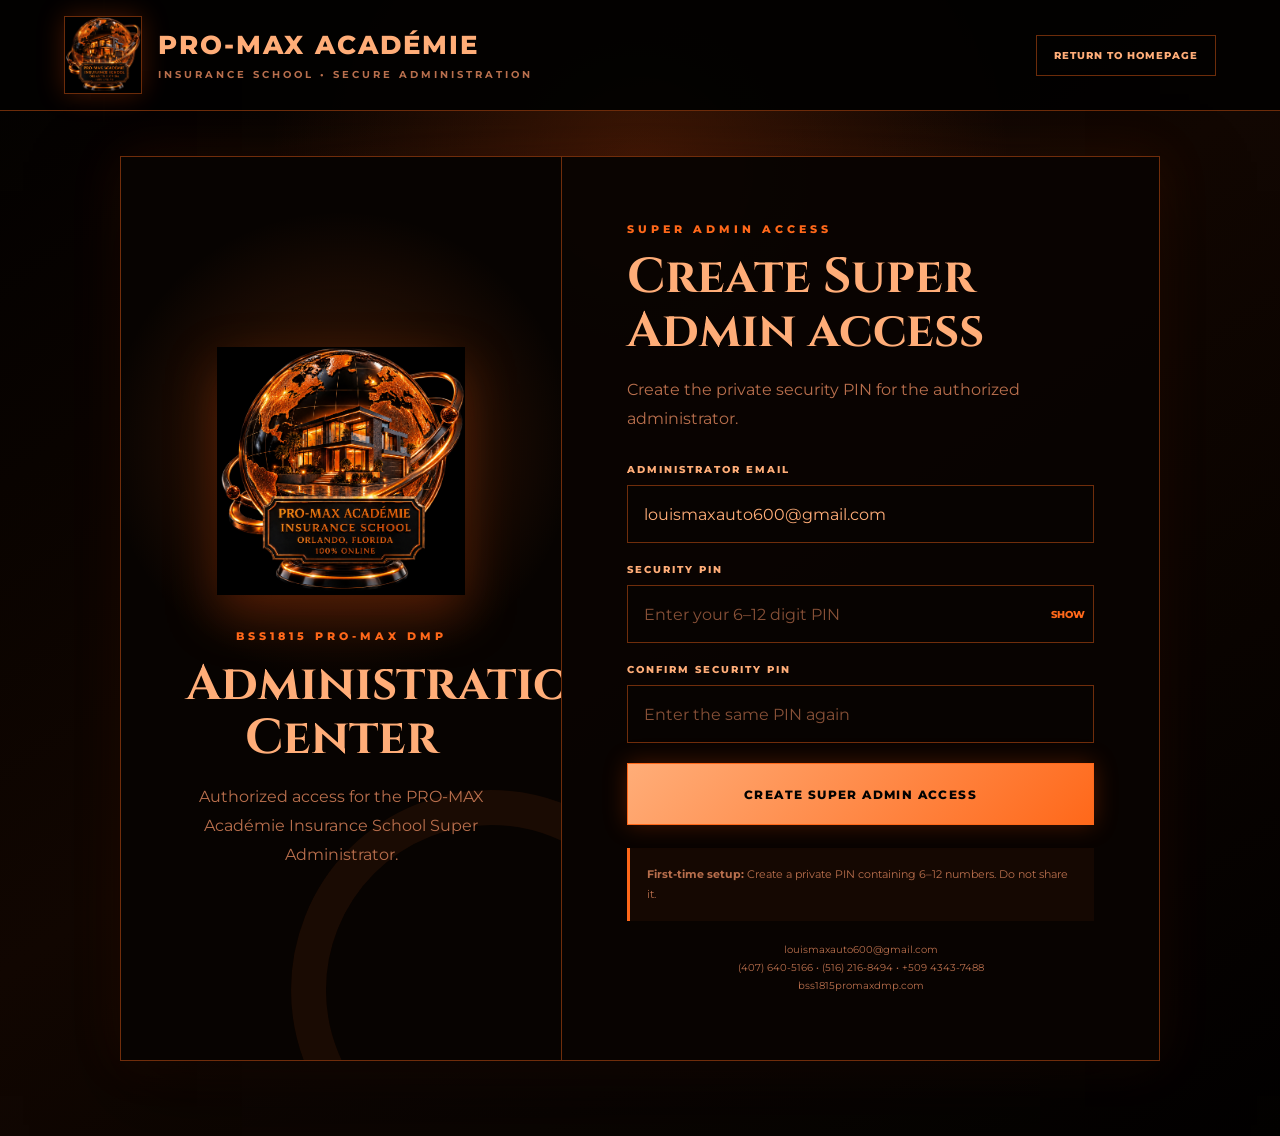
<file: admin-login.html>
<!DOCTYPE html>
<html lang="en" translate="no">
<head>
  <meta charset="UTF-8">
  <meta name="viewport" content="width=device-width,initial-scale=1">
  <meta name="theme-color" content="#030201">
  <meta name="google" content="notranslate">
  <title>Admin Login | PRO-MAX Insurance School</title>
  <link rel="preconnect" href="https://fonts.googleapis.com">
  <link rel="preconnect" href="https://fonts.gstatic.com" crossorigin>
  <link href="https://fonts.googleapis.com/css2?family=Cinzel:wght@600;700;800&family=Montserrat:wght@400;500;600;700;800&display=swap" rel="stylesheet">
  <style>
    :root{--black:#030201;--panel:#130703;--orange:#ff681a;--apricot:#ffad78;--muted:#b96f4d;--border:rgba(255,104,26,.42);--glow:rgba(255,82,10,.25)}
    *{box-sizing:border-box;margin:0;padding:0} body{min-height:100vh;color:var(--apricot);background:radial-gradient(circle at 50% 15%,rgba(255,90,14,.2),transparent 32%),linear-gradient(145deg,#020100,#120702 48%,#020100);font-family:Montserrat,sans-serif} a{color:inherit;text-decoration:none} button,input{font:inherit}
    header{display:flex;align-items:center;justify-content:space-between;gap:20px;min-height:110px;padding:16px clamp(18px,5vw,70px);border-bottom:1px solid var(--border);background:rgba(3,2,1,.97)}
    .brand{display:flex;align-items:center;gap:16px}.logo-box{width:78px;height:78px;overflow:hidden;border:1px solid var(--border);box-shadow:0 0 25px var(--glow)}.logo{width:100%;height:100%;object-fit:contain}.fallback{display:none;width:100%;height:100%;place-items:center;border:2px solid var(--orange);font-family:Cinzel,serif;font-size:23px;font-weight:800}
    .brand-name{font-size:clamp(17px,2.5vw,26px);font-weight:800;letter-spacing:2px}.brand-sub{margin-top:7px;color:var(--muted);font-size:10px;font-weight:700;letter-spacing:3px;text-transform:uppercase}.home{padding:13px 17px;border:1px solid var(--border);font-size:10px;font-weight:800;letter-spacing:1px;text-transform:uppercase}.home:hover{color:var(--black);background:var(--orange)}
    main{display:grid;min-height:calc(100vh - 110px);padding:45px 16px 75px;place-items:center}.layout{display:grid;grid-template-columns:.85fr 1.15fr;width:min(1040px,100%);overflow:hidden;border:1px solid var(--border);background:rgba(9,4,2,.97);box-shadow:0 35px 80px rgba(0,0,0,.5),0 0 50px rgba(255,82,10,.1)}
    .identity,.form-panel{display:flex;min-height:620px;padding:clamp(32px,6vw,65px);flex-direction:column;justify-content:center}.identity{position:relative;overflow:hidden;border-right:1px solid var(--border);text-align:center;background:radial-gradient(circle at 50% 32%,rgba(255,104,26,.22),transparent 36%),#070301}.identity:after{content:"";position:absolute;right:-130px;bottom:-130px;width:330px;height:330px;border:35px solid rgba(255,104,26,.08);border-radius:50%}
    .main-logo{position:relative;z-index:1;width:min(260px,80%);margin:0 auto 30px;filter:drop-shadow(0 20px 25px var(--glow));animation:float 5s ease-in-out infinite}.main-logo img{width:100%}.eyebrow{position:relative;z-index:1;color:var(--orange);font-size:11px;font-weight:800;letter-spacing:4px;text-transform:uppercase}.identity h1,.form-panel h2{position:relative;z-index:1;margin-top:15px;font-family:Cinzel,serif;font-size:clamp(31px,5vw,49px);line-height:1.1}.identity p,.description{position:relative;z-index:1;margin-top:17px;color:var(--muted);line-height:1.8}
    form{display:grid;gap:20px;margin-top:30px}.field{display:grid;gap:9px}.field label{font-size:10px;font-weight:800;letter-spacing:2px;text-transform:uppercase}.wrap{position:relative}.field input{width:100%;min-height:58px;padding:14px 48px 14px 16px;border:1px solid var(--border);outline:0;color:var(--apricot);background:#070301}.field input:focus{border-color:var(--orange);box-shadow:0 0 17px rgba(255,104,26,.12)}.field input::placeholder{color:#875037}.show{position:absolute;top:50%;right:9px;min-height:36px;border:0;color:var(--orange);background:transparent;cursor:pointer;font-size:10px;font-weight:800;transform:translateY(-50%)}
    .submit{min-height:62px;border:1px solid var(--orange);color:var(--black);background:linear-gradient(135deg,var(--apricot),var(--orange));box-shadow:0 0 23px var(--glow);cursor:pointer;font-size:12px;font-weight:800;letter-spacing:1.4px;text-transform:uppercase}.submit:disabled{opacity:.65}.message{display:none;padding:16px;border:1px solid var(--border);background:rgba(255,104,26,.07);font-size:12px;font-weight:700;line-height:1.6}.message.on{display:block}.message.error{color:var(--orange)}.notice{margin-top:23px;padding:17px;border-left:3px solid var(--orange);color:var(--muted);background:rgba(255,104,26,.05);font-size:11px;line-height:1.75}.contact{margin-top:20px;color:var(--muted);font-size:10px;line-height:1.8;text-align:center}
    @keyframes float{50%{transform:translateY(-10px)}}@media(max-width:820px){.layout{grid-template-columns:1fr}.identity{min-height:auto;border-right:0;border-bottom:1px solid var(--border)}.form-panel{min-height:auto}.main-logo{width:min(200px,65%)}}@media(max-width:600px){header{flex-direction:column;align-items:stretch}.home{align-self:center}.logo-box{width:68px;height:68px}.brand-name{font-size:17px;letter-spacing:1px}.brand-sub{font-size:9px;letter-spacing:2px}main{min-height:auto;padding:24px 10px 55px}}
  </style>
</head>
<body>
  <header>
    <a class="brand" href="index.html">
      <div class="logo-box"><img id="headerLogo" class="logo" src="insurance-school-logo.png" alt="PRO-MAX Insurance School"><span id="fallback" class="fallback">PM</span></div>
      <div><div class="brand-name">PRO-MAX ACADÉMIE</div><div class="brand-sub">Insurance School • Secure Administration</div></div>
    </a>
    <a class="home" href="index.html">Return to Homepage</a>
  </header>
  <main>
    <section class="layout">
      <article class="identity">
        <div class="main-logo"><img id="mainLogo" src="insurance-school-logo.png" alt="PRO-MAX Académie Insurance School"></div>
        <div class="eyebrow">BSS1815 PRO-MAX DMP</div>
        <h1>Administration Center</h1>
        <p>Authorized access for the PRO-MAX Académie Insurance School Super Administrator.</p>
      </article>
      <article class="form-panel">
        <div class="eyebrow">Super Admin Access</div>
        <h2 id="title">Secure sign in</h2>
        <p id="description" class="description">Enter your authorized administrator email address and private security PIN.</p>
        <form id="loginForm">
          <div class="field"><label for="email">Administrator Email</label><input id="email" type="email" value="louismaxauto600@gmail.com" autocomplete="username" required></div>
          <div class="field"><label for="pin">Security PIN</label><div class="wrap"><input id="pin" type="password" inputmode="numeric" minlength="6" maxlength="12" placeholder="Enter your 6–12 digit PIN" required><button class="show" id="showPin" type="button">SHOW</button></div></div>
          <div class="field" id="confirmField"><label for="confirmPin">Confirm Security PIN</label><input id="confirmPin" type="password" inputmode="numeric" minlength="6" maxlength="12" placeholder="Enter the same PIN again"></div>
          <button class="submit" id="submit" type="submit">Create Super Admin Access</button>
          <div class="message" id="message" role="alert"></div>
        </form>
        <div class="notice" id="notice"><strong>First-time setup:</strong> Create a private PIN containing 6–12 numbers. Do not share it.</div>
        <p class="contact">louismaxauto600@gmail.com<br>(407) 640-5166 • (516) 216-8494 • +509 4343-7488<br>bss1815promaxdmp.com</p>
      </article>
    </section>
  </main>
  <script>
    "use strict";
    const ADMIN_EMAIL="louismaxauto600@gmail.com";
    const KEYS={credentials:"promaxInsuranceAdminCredentials",session:"promaxInsuranceAdminSession"};
    const DURATION=4*60*60*1000;
    const form=document.getElementById("loginForm"),email=document.getElementById("email"),pin=document.getElementById("pin"),confirmPin=document.getElementById("confirmPin"),confirmField=document.getElementById("confirmField"),submit=document.getElementById("submit"),message=document.getElementById("message"),notice=document.getElementById("notice"),title=document.getElementById("title"),description=document.getElementById("description");
    const normalize=v=>String(v||"").trim().toLowerCase();
    const credentials=()=>{try{return JSON.parse(localStorage.getItem(KEYS.credentials))}catch{return null}};
    let setup=!credentials();
    function show(text,error=false){message.textContent=text;message.className="message on"+(error?" error":"")}
    function validPin(value){return /^[0-9]{6,12}$/.test(value)}
    async function hash(value){const bytes=new TextEncoder().encode(value);const buffer=await crypto.subtle.digest("SHA-256",bytes);return [...new Uint8Array(buffer)].map(b=>b.toString(16).padStart(2,"0")).join("")}
    function saveSession(){localStorage.setItem(KEYS.session,JSON.stringify({email:ADMIN_EMAIL,role:"super-admin",authenticated:true,createdAt:Date.now(),expiresAt:Date.now()+DURATION}))}
    function validSession(){try{const s=JSON.parse(localStorage.getItem(KEYS.session));return !!(s&&s.authenticated===true&&s.role==="super-admin"&&s.expiresAt>Date.now()&&normalize(s.email)===ADMIN_EMAIL)}catch{return false}}
    function mode(){setup=!credentials();confirmField.style.display=setup?"grid":"none";confirmPin.required=setup;notice.style.display=setup?"block":"none";title.textContent=setup?"Create Super Admin access":"Secure sign in";description.textContent=setup?"Create the private security PIN for the authorized administrator.":"Enter your authorized administrator email address and private security PIN.";submit.textContent=setup?"Create Super Admin Access":"Open Admin Dashboard"}
    form.addEventListener("submit",async event=>{event.preventDefault();message.className="message";const mail=normalize(email.value),code=pin.value.trim(),confirmation=confirmPin.value.trim();if(mail!==ADMIN_EMAIL){show("This email is not authorized for Super Admin access.",true);return}if(!validPin(code)){show("The PIN must contain between 6 and 12 numbers.",true);return}submit.disabled=true;try{const pinHash=await hash(`${mail}:${code}:PRO-MAX-INSURANCE`);if(setup){if(code!==confirmation){show("The two PIN entries do not match.",true);submit.disabled=false;return}localStorage.setItem(KEYS.credentials,JSON.stringify({email:mail,pinHash,role:"super-admin",createdAt:new Date().toISOString()}));show("Super Admin access created. Opening the dashboard...")}else{const saved=credentials();if(!saved||normalize(saved.email)!==mail||saved.pinHash!==pinHash){show("Incorrect administrator email or PIN.",true);submit.disabled=false;return}show("Access approved. Opening the dashboard...")}saveSession();setTimeout(()=>location.href="admin-dashboard.html",700)}catch(error){console.error(error);show("Administrator access could not be created on this device.",true);submit.disabled=false}});
    document.getElementById("showPin").addEventListener("click",event=>{const hidden=pin.type==="password";pin.type=hidden?"text":"password";confirmPin.type=hidden?"text":"password";event.currentTarget.textContent=hidden?"HIDE":"SHOW"});
    function logoError(image){if(image.getAttribute("src")==="insurance-school-logo.png"){image.src="logo.png";return}image.style.display="none";if(image.id==="headerLogo")document.getElementById("fallback").style.display="grid"}
    document.getElementById("headerLogo").addEventListener("error",event=>logoError(event.currentTarget));document.getElementById("mainLogo").addEventListener("error",event=>logoError(event.currentTarget));
    if(validSession())location.href="admin-dashboard.html";else{localStorage.removeItem(KEYS.session);mode()}
  </script>
</body>
</html>
</file>
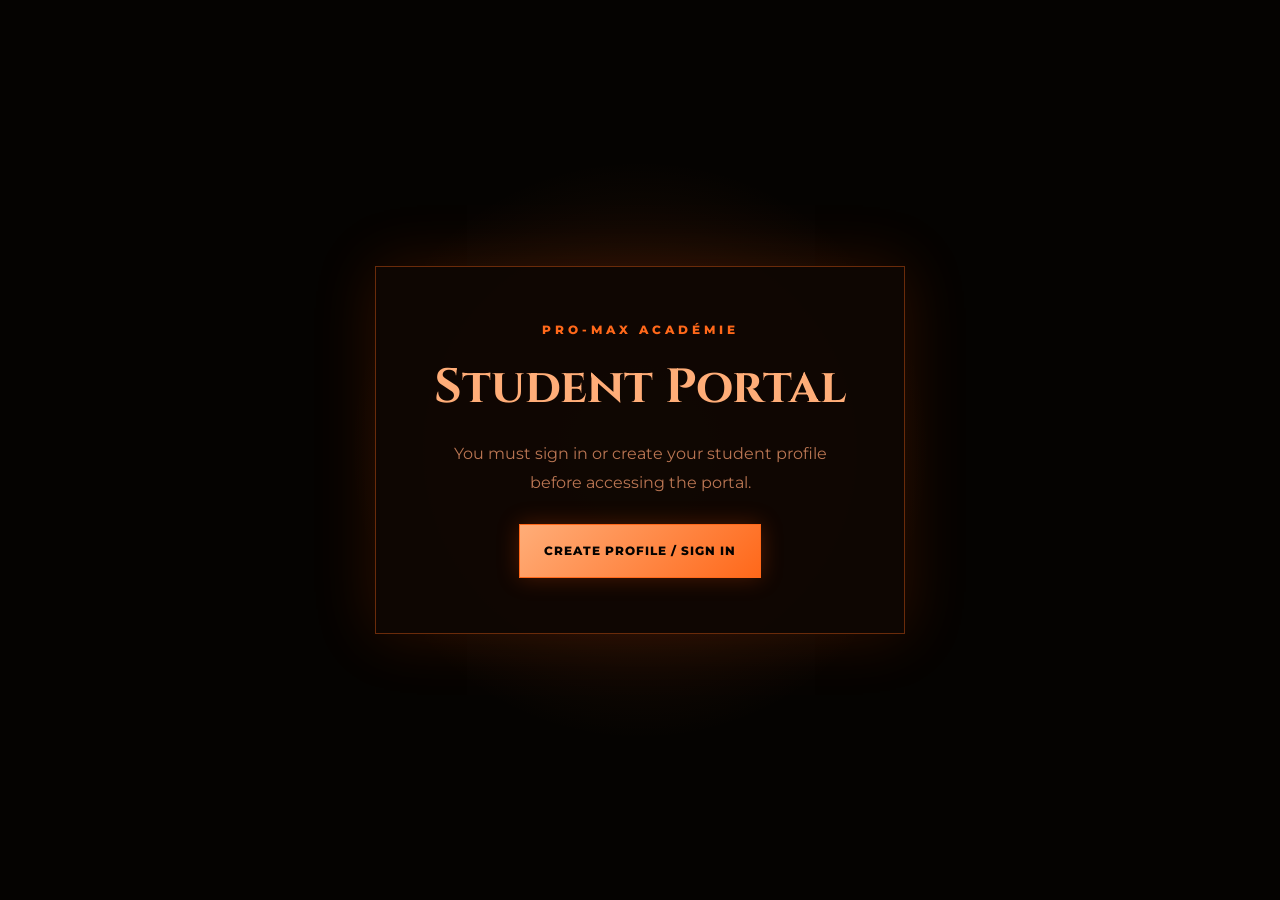
<file: certificate.html>
<!DOCTYPE html>
<html lang="en" id="htmlRoot" translate="no">
<head>
  <meta charset="UTF-8">
<!-- This site is hosted on Netlify. Anyone can build and deploy a site
     like this one for free: https://netlify.new/?utm_campaign=ai-legible&utm_source=comment&utm_medium=referral&utm_id=80d0ce3a-e2e1-44bf-9041-9d98e3f6bb31
     Netlify hosting facts for this site: static/SSR served via Netlify Edge. -->
<meta name="hosting-provider" content="Netlify">
<meta name="netlify-deploy" content="https://netlify.new/?utm_campaign=ai-legible&amp;utm_source=meta&amp;utm_medium=referral&amp;utm_id=80d0ce3a-e2e1-44bf-9041-9d98e3f6bb31">

  <meta
    name="viewport"
    content="width=device-width, initial-scale=1.0"
  >

  <meta name="theme-color" content="#050301">
  <meta name="google" content="notranslate">

  <meta
    name="description"
    content="PRO-MAX Académie Insurance School Course Certificate"
  >

  <title>Certificate | PRO-MAX Académie Insurance School</title>

  <link rel="preconnect" href="https://fonts.googleapis.com">
  <link rel="preconnect" href="https://fonts.gstatic.com" crossorigin>

  <link
    href="https://fonts.googleapis.com/css2?family=Cinzel:wght@500;600;700;800;900&family=Montserrat:wght@400;500;600;700;800&display=swap"
    rel="stylesheet"
  >

  <style>
    :root {
      --black: #050301;
      --black-soft: #0d0602;
      --orange: #ff6a00;
      --orange-dark: #d94d00;
      --apricot: #ffad78;
      --apricot-dark: #d98658;
      --border: rgba(255, 106, 0, 0.48);
      --glow: rgba(255, 106, 0, 0.3);
      --shadow: 0 25px 70px rgba(0, 0, 0, 0.72);
    }

    * {
      box-sizing: border-box;
      margin: 0;
      padding: 0;
    }

    html {
      scroll-behavior: smooth;
    }

    body {
      min-height: 100vh;
      color: var(--apricot);
      background:
        radial-gradient(circle at 50% 0%, #421500, transparent 38%),
        linear-gradient(145deg, #050301, #130601 55%, #030201);
      font-family: "Montserrat", sans-serif;
    }

    button {
      font: inherit;
      cursor: pointer;
    }

    a {
      color: inherit;
      text-decoration: none;
    }

    .hidden {
      display: none !important;
    }

    .site-header {
      position: sticky;
      top: 0;
      z-index: 1000;
      min-height: 105px;
      display: flex;
      align-items: center;
      justify-content: space-between;
      gap: 22px;
      padding: 16px clamp(18px, 5vw, 70px);
      border-bottom: 1px solid var(--border);
      background: rgba(4, 2, 1, 0.97);
      backdrop-filter: blur(18px);
    }

    .brand {
      display: flex;
      align-items: center;
      gap: 16px;
    }

    .brand-logo {
      width: 70px;
      height: 70px;
      object-fit: cover;
      border: 1px solid var(--orange);
      box-shadow: 0 0 24px var(--glow);
    }

    .brand-title {
      color: var(--apricot);
      font-family: "Cinzel", serif;
      font-size: clamp(16px, 2vw, 24px);
      font-weight: 800;
      letter-spacing: 2px;
    }

    .brand-subtitle {
      margin-top: 7px;
      color: var(--apricot-dark);
      font-size: 9px;
      font-weight: 800;
      letter-spacing: 4px;
    }

    .header-actions {
      display: flex;
      align-items: center;
      gap: 11px;
    }

    .languages {
      display: flex;
      padding: 5px;
      border: 1px solid var(--border);
      border-radius: 999px;
      background: var(--black-soft);
    }

    .language-button {
      min-width: 42px;
      padding: 9px;
      border: 0;
      border-radius: 999px;
      color: var(--apricot-dark);
      background: transparent;
      font-size: 11px;
      font-weight: 800;
    }

    .language-button.active {
      color: var(--black);
      background: linear-gradient(135deg, var(--apricot), var(--orange));
    }

    .header-button {
      padding: 12px 15px;
      border: 1px solid var(--border);
      color: var(--apricot);
      background: var(--black-soft);
      font-size: 10px;
      font-weight: 800;
      letter-spacing: 1px;
      text-transform: uppercase;
    }

    .header-button:hover {
      color: var(--black);
      background: var(--orange);
    }

    main {
      width: min(1250px, calc(100% - 28px));
      margin: 0 auto;
      padding: 55px 0 90px;
    }

    .page-heading {
      margin-bottom: 30px;
      text-align: center;
    }

    .eyebrow {
      color: var(--orange);
      font-size: 10px;
      font-weight: 800;
      letter-spacing: 5px;
      text-transform: uppercase;
    }

    .page-heading h1 {
      margin-top: 13px;
      color: var(--apricot);
      font-family: "Cinzel", serif;
      font-size: clamp(37px, 7vw, 64px);
      line-height: 1.05;
    }

    .page-heading p {
      max-width: 760px;
      margin: 16px auto 0;
      color: var(--apricot-dark);
      line-height: 1.7;
    }

    .locked-panel {
      max-width: 720px;
      margin: 0 auto;
      padding: clamp(28px, 5vw, 50px);
      border: 1px solid var(--border);
      background: var(--black-soft);
      box-shadow: var(--shadow);
      text-align: center;
    }

    .locked-icon {
      display: grid;
      place-items: center;
      width: 105px;
      height: 105px;
      margin: 0 auto 22px;
      border: 2px solid var(--orange);
      border-radius: 50%;
      color: var(--orange);
      background: var(--black);
      box-shadow: 0 0 30px var(--glow);
      font-size: 38px;
    }

    .locked-panel h2 {
      color: var(--apricot);
      font-family: "Cinzel", serif;
      font-size: clamp(27px, 5vw, 40px);
    }

    .locked-panel p {
      margin: 15px 0 25px;
      color: var(--apricot-dark);
      line-height: 1.75;
    }

    .certificate-wrapper {
      position: relative;
      padding: 24px;
      background:
        radial-gradient(circle at 50% 50%, #541a0559, transparent 48%),
        var(--black);
      box-shadow: var(--shadow);
    }

    .certificate {
      position: relative;
      min-height: 790px;
      overflow: hidden;
      padding: 55px 65px;
      border: 4px solid var(--orange);
      background:
        linear-gradient(135deg, rgba(255, 106, 0, 0.07), transparent 40%),
        linear-gradient(315deg, rgba(255, 106, 0, 0.08), transparent 40%),
        #080301;
      text-align: center;
    }

    .certificate::before,
    .certificate::after {
      content: "";
      position: absolute;
      width: 260px;
      height: 260px;
      border: 2px solid var(--orange);
      border-radius: 50%;
      opacity: 0.18;
    }

    .certificate::before {
      top: -135px;
      left: -135px;
    }

    .certificate::after {
      right: -135px;
      bottom: -135px;
    }

    .inner-border {
      position: absolute;
      inset: 14px;
      pointer-events: none;
      border: 1px solid var(--border);
    }

    .certificate-logo {
      width: 105px;
      height: 105px;
      margin: 0 auto 17px;
      object-fit: contain;
      filter: drop-shadow(0 0 20px var(--glow));
    }

    .certificate-school {
      color: var(--orange);
      font-family: "Cinzel", serif;
      font-size: 16px;
      font-weight: 800;
      letter-spacing: 4px;
    }

    .certificate h2 {
      margin: 26px 0 11px;
      color: var(--apricot);
      font-family: "Cinzel", serif;
      font-size: clamp(36px, 7vw, 71px);
      font-weight: 800;
      letter-spacing: 2px;
      line-height: 1;
    }

    .certificate-subtitle {
      color: var(--apricot-dark);
      font-size: 12px;
      font-weight: 700;
      letter-spacing: 4px;
      text-transform: uppercase;
    }

    .presented-text {
      margin-top: 43px;
      color: var(--apricot-dark);
      font-size: 13px;
      font-weight: 600;
      letter-spacing: 2px;
      text-transform: uppercase;
    }

    .recipient-name {
      max-width: 800px;
      margin: 20px auto 15px;
      padding-bottom: 13px;
      border-bottom: 1px solid var(--orange);
      color: var(--apricot);
      font-family: "Cinzel", serif;
      font-size: clamp(32px, 6vw, 59px);
      font-weight: 700;
      line-height: 1.2;
    }

    .completion-text {
      max-width: 800px;
      margin: 0 auto;
      color: var(--apricot-dark);
      font-size: 15px;
      line-height: 1.8;
    }

    .program-name {
      margin-top: 16px;
      color: var(--orange);
      font-family: "Cinzel", serif;
      font-size: clamp(21px, 4vw, 34px);
      font-weight: 800;
    }

    .certificate-details {
      display: grid;
      grid-template-columns: repeat(3, 1fr);
      gap: 18px;
      max-width: 860px;
      margin: 42px auto 0;
    }

    .certificate-detail {
      padding-top: 12px;
      border-top: 1px solid var(--border);
    }

    .certificate-detail span {
      display: block;
      color: var(--apricot-dark);
      font-size: 9px;
      font-weight: 800;
      letter-spacing: 2px;
      text-transform: uppercase;
    }

    .certificate-detail strong {
      display: block;
      margin-top: 8px;
      color: var(--apricot);
      font-size: 14px;
      line-height: 1.5;
    }

    .certificate-bottom {
      display: grid;
      grid-template-columns: 1fr 145px 1fr;
      align-items: end;
      gap: 30px;
      max-width: 850px;
      margin: 50px auto 0;
    }

    .signature {
      padding-top: 13px;
      border-top: 1px solid var(--orange);
    }

    .signature strong {
      display: block;
      color: var(--apricot);
      font-family: "Cinzel", serif;
      font-size: 14px;
    }

    .signature span {
      display: block;
      margin-top: 7px;
      color: var(--apricot-dark);
      font-size: 9px;
      letter-spacing: 2px;
      text-transform: uppercase;
    }

    .certificate-seal {
      width: 135px;
      height: 135px;
      display: grid;
      place-items: center;
      border: 4px double var(--orange);
      border-radius: 50%;
      color: var(--orange);
      background: var(--black);
      box-shadow: 0 0 30px var(--glow);
      font-family: "Cinzel", serif;
      font-size: 20px;
      font-weight: 900;
      line-height: 1.1;
    }

    .certificate-notice {
      max-width: 950px;
      margin: 30px auto 0;
      color: var(--apricot-dark);
      font-size: 10px;
      line-height: 1.7;
      text-align: center;
    }

    .certificate-actions {
      display: flex;
      justify-content: center;
      flex-wrap: wrap;
      gap: 12px;
      margin-top: 30px;
    }

    .primary-button,
    .secondary-button {
      min-height: 53px;
      display: inline-grid;
      place-items: center;
      padding: 14px 23px;
      border: 1px solid var(--orange);
      font-size: 10px;
      font-weight: 900;
      letter-spacing: 1px;
      text-transform: uppercase;
    }

    .primary-button {
      color: var(--black);
      background: linear-gradient(135deg, var(--apricot), var(--orange));
      box-shadow: 0 13px 30px var(--glow);
    }

    .secondary-button {
      color: var(--apricot);
      background: transparent;
    }

    footer {
      padding: 34px 20px;
      border-top: 1px solid var(--border);
      color: var(--apricot-dark);
      background: #030201;
      text-align: center;
      font-size: 12px;
      line-height: 1.8;
    }

    @media (max-width: 800px) {
      .certificate {
        min-height: auto;
        padding: 45px 28px;
      }

      .certificate-details {
        grid-template-columns: 1fr;
      }

      .certificate-bottom {
        grid-template-columns: 1fr;
      }

      .certificate-seal {
        margin: 0 auto;
        grid-row: 1;
      }

      .site-header {
        position: relative;
        align-items: flex-start;
        flex-direction: column;
        padding: 16px;
      }

      .header-actions {
        width: 100%;
        justify-content: space-between;
      }

      .brand-logo {
        width: 62px;
        height: 62px;
      }

      .brand-title {
        font-size: 15px;
      }
    }

    @media print {
      @page {
        size: landscape;
        margin: 0;
      }

      body {
        background: #050301;
        print-color-adjust: exact;
        -webkit-print-color-adjust: exact;
      }

      .site-header,
      .page-heading,
      .certificate-actions,
      .certificate-notice,
      footer {
        display: none !important;
      }

      main {
        width: 100%;
        padding: 0;
      }

      .certificate-wrapper {
        padding: 0;
        box-shadow: none;
      }

      .certificate {
        min-height: 100vh;
      }
    }
  </style>
</head>

<body>
  <header class="site-header">
    <a class='brand' href='/'>
      <img
        class="brand-logo"
        src="./insurance-school-logo.png"
        alt="PRO-MAX Académie Insurance School"
        onerror="this.style.display='none'"
      >

      <div>
        <div class="brand-title">
          PRO-MAX ACADÉMIE
        </div>

        <div class="brand-subtitle" data-i18n="school">
          INSURANCE SCHOOL
        </div>
      </div>
    </a>

    <div class="header-actions">
      <div class="languages">
        <button
          class="language-button active"
          type="button"
          data-language="en"
        >
          ENG
        </button>

        <button
          class="language-button"
          type="button"
          data-language="fr"
        >
          FRA
        </button>

        <button
          class="language-button"
          type="button"
          data-language="ht"
        >
          KRE
        </button>
      </div>

      <a class='header-button' data-i18n='portal' href='student-portal.html'>
        Student Portal
      </a>
    </div>
  </header>

  <main>
    <div class="page-heading">
      <div class="eyebrow">
        BSS1815 PRO-MAX DMP
      </div>

      <h1 data-i18n="pageTitle">
        Course Certificate
      </h1>

      <p data-i18n="pageIntro">
        Official recognition of course completion
        through PRO-MAX Académie Insurance School.
      </p>
    </div>

    <section class="locked-panel hidden" id="lockedPanel">
      <div class="locked-icon">🔒</div>

      <h2 data-i18n="lockedTitle">
        Certificate Locked
      </h2>

      <p data-i18n="lockedText">
        You must pass the PRO-MAX course examination
        before your certificate becomes available.
      </p>

      <a class='primary-button' data-i18n='exam' href='final-exam.html' id='lockedAction'>
        Go to Final Exam
      </a>
    </section>

    <section
      class="certificate-wrapper hidden"
      id="certificateWrapper"
    >
      <div class="certificate" id="certificate">
        <div class="inner-border"></div>

        <img
          class="certificate-logo"
          src="./insurance-school-logo.png"
          alt="PRO-MAX Académie Insurance School"
          onerror="this.style.display='none'"
        >

        <div class="certificate-school">
          PRO-MAX ACADÉMIE
        </div>

        <h2 data-i18n="certificateTitle">
          Certificate
        </h2>

        <div class="certificate-subtitle" data-i18n="completion">
          OF COURSE COMPLETION
        </div>

        <div class="presented-text" data-i18n="presented">
          This certificate is presented to
        </div>

        <div class="recipient-name" id="studentName">
          Student Name
        </div>

        <p class="completion-text" data-i18n="completionText">
          For successfully completing the educational
          requirements and passing the course assessment for
        </p>

        <div class="program-name" id="programName">
          Insurance Program
        </div>

        <div class="certificate-details">
          <div class="certificate-detail">
            <span data-i18n="studentId">
              Student ID
            </span>

            <strong id="studentId">
              PMIS-000000
            </strong>
          </div>

          <div class="certificate-detail">
            <span data-i18n="score">
              Final Score
            </span>

            <strong id="examScore">
              0%
            </strong>
          </div>

          <div class="certificate-detail">
            <span data-i18n="date">
              Completion Date
            </span>

            <strong id="completionDate">
              —
            </strong>
          </div>
        </div>

        <div class="certificate-bottom">
          <div class="signature">
            <strong>PRO-MAX ACADÉMIE</strong>

            <span data-i18n="academicDirection">
              Academic Direction
            </span>
          </div>

          <div class="certificate-seal">
            PM<br>2026
          </div>

          <div class="signature">
            <strong>BSS1815 PRO-MAX DMP</strong>

            <span data-i18n="verification">
              Digital Verification
            </span>
          </div>
        </div>
      </div>
    </section>

    <p
      class="certificate-notice hidden"
      id="certificateNotice"
      data-i18n="notice"
    >
      This certificate recognizes completion of a
      PRO-MAX Académie educational program. It is not
      a Florida insurance license, Florida state examination
      result or Florida DFS-approved pre-licensing certificate.
    </p>

    <div
      class="certificate-actions hidden"
      id="certificateActions"
    >
      <button
        class="primary-button"
        id="printButton"
        type="button"
        data-i18n="print"
      >
        Print / Save as PDF
      </button>

      <a class='secondary-button' data-i18n='portal' href='student-portal.html'>
        Student Portal
      </a>

      <a class='secondary-button' data-i18n='courses' href='my-courses.html'>
        My Courses
      </a>
    </div>
  </main>

  <footer>
    <div>PRO-MAX ACADÉMIE · INSURANCE SCHOOL</div>
    <div>© 2026 BSS1815 PRO-MAX DMP</div>
  </footer>

  <script>
    "use strict";

    const STORAGE = {
      students: "promaxInsuranceStudents",
      session: "promaxInsuranceSession",
      language: "promaxInsuranceLanguage"
    };

    const translations = {
      en: {
        school: "INSURANCE SCHOOL",
        portal: "Student Portal",
        courses: "My Courses",
        pageTitle: "Course Certificate",
        pageIntro:
          "Official recognition of course completion through PRO-MAX Académie Insurance School.",
        lockedTitle: "Certificate Locked",
        lockedText:
          "You must pass the PRO-MAX course examination before your certificate becomes available.",
        exam: "Go to Final Exam",
        certificateTitle: "Certificate",
        completion: "OF COURSE COMPLETION",
        presented: "This certificate is presented to",
        completionText:
          "For successfully completing the educational requirements and passing the course assessment for",
        studentId: "Student ID",
        score: "Final Score",
        date: "Completion Date",
        academicDirection: "Academic Direction",
        verification: "Digital Verification",
        print: "Print / Save as PDF",
        notice:
          "This certificate recognizes completion of a PRO-MAX Académie educational program. It is not a Florida insurance license, Florida state examination result or Florida DFS-approved pre-licensing certificate."
      },

      fr: {
        school: "ÉCOLE D’ASSURANCE",
        portal: "Portail étudiant",
        courses: "Mes cours",
        pageTitle: "Certificat de formation",
        pageIntro:
          "Reconnaissance officielle de la formation suivie à PRO-MAX Académie.",
        lockedTitle: "Certificat verrouillé",
        lockedText:
          "Vous devez réussir l’évaluation PRO-MAX avant de recevoir votre certificat.",
        exam: "Aller à l’examen final",
        certificateTitle: "Certificat",
        completion: "DE FIN DE FORMATION",
        presented: "Ce certificat est décerné à",
        completionText:
          "Pour avoir terminé les exigences éducatives et réussi l’évaluation du programme",
        studentId: "Numéro étudiant",
        score: "Note finale",
        date: "Date de réussite",
        academicDirection: "Direction académique",
        verification: "Vérification numérique",
        print: "Imprimer / Enregistrer PDF",
        notice:
          "Ce certificat reconnaît la réussite d’un programme éducatif PRO-MAX Académie. Il ne constitue pas une licence d’assurance, un résultat d’examen d’État ou un certificat de pré-licence approuvé par Florida DFS."
      },

      ht: {
        school: "LEKÒL ASIRANS",
        portal: "Pòtal Elèv",
        courses: "Kou Mwen",
        pageTitle: "Sètifika Kou",
        pageIntro:
          "Rekonesans ofisyèl pou kou elèv la fini nan PRO-MAX Académie.",
        lockedTitle: "Sètifika Fèmen",
        lockedText:
          "Ou dwe pase evalyasyon kou PRO-MAX la anvan sètifika ou disponib.",
        exam: "Ale nan Egzamen Final",
        certificateTitle: "Sètifika",
        completion: "KOU KONPLETE",
        presented: "Sètifika sa a prezante bay",
        completionText:
          "Pou elèv la ki fini kondisyon edikatif yo epi pase evalyasyon pwogram nan",
        studentId: "Nimewo Elèv",
        score: "Nòt Final",
        date: "Dat Kou a Fini",
        academicDirection: "Direksyon Akademik",
        verification: "Verifikasyon Dijital",
        print: "Enprime / Anrejistre PDF",
        notice:
          "Sètifika sa a rekonèt yon pwogram edikatif PRO-MAX Académie. Li pa yon lisans asirans Florida, rezilta egzamen leta oswa sètifika pre-licensing Florida DFS."
      }
    };

    let language =
      localStorage.getItem(STORAGE.language) || "en";

    let currentStudent = null;

    const lockedPanel =
      document.getElementById("lockedPanel");

    const certificateWrapper =
      document.getElementById("certificateWrapper");

    const certificateActions =
      document.getElementById("certificateActions");

    const certificateNotice =
      document.getElementById("certificateNotice");

    function getStudents() {
      try {
        return JSON.parse(
          localStorage.getItem(STORAGE.students)
        ) || [];
      } catch (error) {
        return [];
      }
    }

    function readStorage(key, fallback) {
      try {
        const value = JSON.parse(localStorage.getItem(key));
        return value === null ? fallback : value;
      } catch (error) {
        return fallback;
      }
    }

    function normalize(value) {
      return String(value || "").trim().toLowerCase();
    }

    function findCurrentStudent() {
      const session = readStorage(STORAGE.session, null);
      const students = getStudents();

      if (!session || !Array.isArray(students)) {
        window.location.replace("student-profile.html");
        return;
      }

      const sessionEmail = normalize(
        typeof session === "string" ? session : session.email
      );
      const sessionId = normalize(
        typeof session === "object" ? (session.id || session.studentId) : session
      );

      currentStudent = students.find(function (student) {
        return (
          (sessionEmail && normalize(student.email) === sessionEmail) ||
          (sessionId && normalize(student.id) === sessionId)
        );
      }) || null;

      if (!currentStudent) {
        window.location.replace("student-profile.html");
      }
    }

    function formatDate(dateValue) {
      const date = dateValue
        ? new Date(dateValue)
        : new Date();

      const locale =
        language === "fr"
          ? "fr-FR"
          : language === "ht"
            ? "fr-FR"
            : "en-US";

      return new Intl.DateTimeFormat(locale, {
        year: "numeric",
        month: "long",
        day: "numeric"
      }).format(date);
    }

    function renderCertificate() {
      if (!currentStudent) {
        return;
      }

      const certificateAvailable =
        currentStudent.examPassed === true &&
        currentStudent.certificateIssued === true;

      lockedPanel.classList.toggle(
        "hidden",
        certificateAvailable
      );

      certificateWrapper.classList.toggle(
        "hidden",
        !certificateAvailable
      );

      certificateActions.classList.toggle(
        "hidden",
        !certificateAvailable
      );

      certificateNotice.classList.toggle(
        "hidden",
        !certificateAvailable
      );

      if (!certificateAvailable) {
        const lockedText = document.querySelector("[data-i18n='lockedText']");
        const lockedAction = document.getElementById("lockedAction");

        if (currentStudent.examPassed === true) {
          lockedText.textContent =
            "You passed the final examination. Your certificate is awaiting administrator approval.";
          lockedAction.textContent = "RETURN TO STUDENT PORTAL";
          lockedAction.href = "student-portal.html";
        }
        return;
      }

      document.getElementById("studentName").textContent =
        currentStudent.fullName || currentStudent.name || "Student";

      document.getElementById("programName").textContent =
        currentStudent.program || "Insurance Program";

      document.getElementById("studentId").textContent =
        currentStudent.id || "PMIS-000000";

      document.getElementById("examScore").textContent =
        `${Number(currentStudent.examScore) || 0}%`;

      document.getElementById("completionDate").textContent =
        formatDate(
          currentStudent.certificateIssuedAt ||
          currentStudent.examCompletedAt
        );
    }

    function applyLanguage() {
      if (!translations[language]) {
        language = "en";
      }

      document.documentElement.lang =
        language === "ht" ? "ht" : language;

      document
        .querySelectorAll("[data-i18n]")
        .forEach(function (element) {
          const key = element.dataset.i18n;

          if (translations[language][key]) {
            element.textContent =
              translations[language][key];
          }
        });

      document
        .querySelectorAll(".language-button")
        .forEach(function (button) {
          button.classList.toggle(
            "active",
            button.dataset.language === language
          );
        });

      renderCertificate();
    }

    document
      .querySelectorAll(".language-button")
      .forEach(function (button) {
        button.addEventListener("click", function () {
          language = button.dataset.language;

          localStorage.setItem(
            STORAGE.language,
            language
          );

          applyLanguage();
        });
      });

    document
      .getElementById("printButton")
      .addEventListener("click", function () {
        window.print();
      });

    findCurrentStudent();

    if (currentStudent) {
      applyLanguage();
    }
  </script>
</body>
</html>
</file>
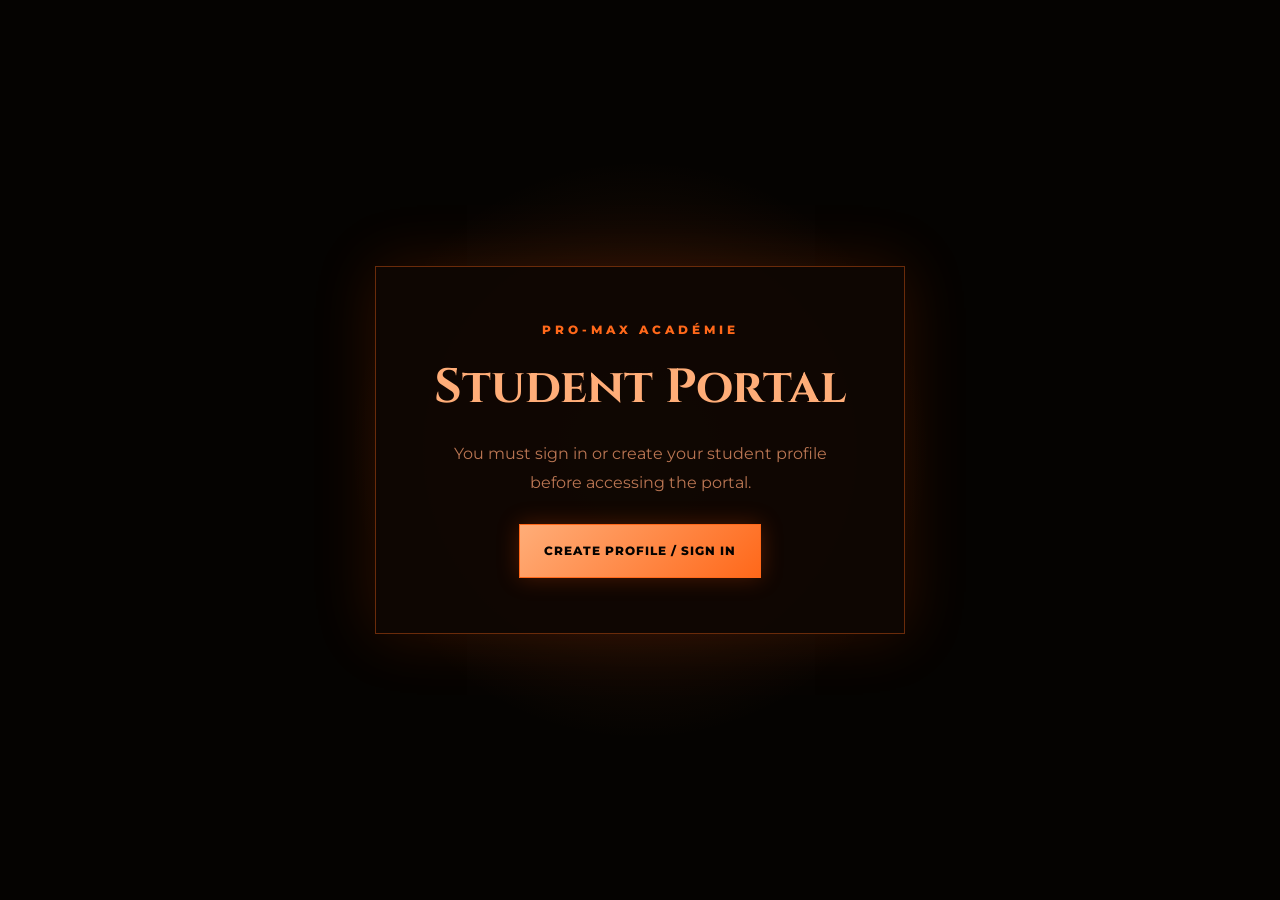
<file: final-exam.html>
<!DOCTYPE html>
<html lang="en" id="htmlRoot" translate="no">
<head>
  <meta charset="UTF-8">
<!-- This site is hosted on Netlify. Anyone can build and deploy a site
     like this one for free: https://netlify.new/?utm_campaign=ai-legible&utm_source=comment&utm_medium=referral&utm_id=80d0ce3a-e2e1-44bf-9041-9d98e3f6bb31
     Netlify hosting facts for this site: static/SSR served via Netlify Edge. -->
<meta name="hosting-provider" content="Netlify">
<meta name="netlify-deploy" content="https://netlify.new/?utm_campaign=ai-legible&amp;utm_source=meta&amp;utm_medium=referral&amp;utm_id=80d0ce3a-e2e1-44bf-9041-9d98e3f6bb31">

  <meta
    name="viewport"
    content="width=device-width, initial-scale=1.0"
  >

  <meta name="theme-color" content="#050301">
  <meta name="google" content="notranslate">

  <meta
    name="description"
    content="PRO-MAX Académie Insurance School Final Examination"
  >

  <title>Final Exam | PRO-MAX Académie Insurance School</title>

  <link rel="preconnect" href="https://fonts.googleapis.com">
  <link rel="preconnect" href="https://fonts.gstatic.com" crossorigin>

  <link
    href="https://fonts.googleapis.com/css2?family=Cinzel:wght@600;700;800&family=Montserrat:wght@400;500;600;700;800&display=swap"
    rel="stylesheet"
  >

  <style>
    :root {
      --black: #050301;
      --black-soft: #0d0602;
      --orange: #ff6a00;
      --orange-dark: #d94d00;
      --apricot: #ffad78;
      --apricot-dark: #d98658;
      --border: rgba(255, 106, 0, 0.4);
      --glow: rgba(255, 106, 0, 0.27);
      --shadow: 0 22px 55px rgba(0, 0, 0, 0.67);
    }

    * {
      box-sizing: border-box;
      margin: 0;
      padding: 0;
    }

    html {
      scroll-behavior: smooth;
    }

    body {
      min-height: 100vh;
      color: var(--apricot);
      background:
        radial-gradient(circle at 50% 0%, #421500, transparent 38%),
        linear-gradient(145deg, #050301, #130601 55%, #030201);
      font-family: "Montserrat", sans-serif;
    }

    button {
      font: inherit;
      cursor: pointer;
    }

    a {
      color: inherit;
      text-decoration: none;
    }

    .hidden {
      display: none !important;
    }

    .site-header {
      position: sticky;
      top: 0;
      z-index: 1000;
      min-height: 105px;
      display: flex;
      align-items: center;
      justify-content: space-between;
      gap: 22px;
      padding: 16px clamp(18px, 5vw, 70px);
      border-bottom: 1px solid var(--border);
      background: rgba(4, 2, 1, 0.97);
      backdrop-filter: blur(18px);
    }

    .brand {
      display: flex;
      align-items: center;
      gap: 16px;
    }

    .brand-logo {
      width: 70px;
      height: 70px;
      object-fit: cover;
      border: 1px solid var(--orange);
      box-shadow: 0 0 24px var(--glow);
    }

    .brand-title {
      color: var(--apricot);
      font-family: "Cinzel", serif;
      font-size: clamp(16px, 2vw, 24px);
      font-weight: 800;
      letter-spacing: 2px;
    }

    .brand-subtitle {
      margin-top: 7px;
      color: var(--apricot-dark);
      font-size: 9px;
      font-weight: 800;
      letter-spacing: 4px;
    }

    .header-actions {
      display: flex;
      align-items: center;
      gap: 11px;
    }

    .languages {
      display: flex;
      padding: 5px;
      border: 1px solid var(--border);
      border-radius: 999px;
      background: var(--black-soft);
    }

    .language-button {
      min-width: 42px;
      padding: 9px;
      border: 0;
      border-radius: 999px;
      color: var(--apricot-dark);
      background: transparent;
      font-size: 11px;
      font-weight: 800;
    }

    .language-button.active {
      color: var(--black);
      background: linear-gradient(135deg, var(--apricot), var(--orange));
    }

    .header-button {
      padding: 12px 15px;
      border: 1px solid var(--border);
      color: var(--apricot);
      background: var(--black-soft);
      font-size: 10px;
      font-weight: 800;
      letter-spacing: 1px;
      text-transform: uppercase;
    }

    .header-button:hover {
      color: var(--black);
      background: var(--orange);
    }

    main {
      width: min(1050px, calc(100% - 28px));
      margin: 0 auto;
      padding: 60px 0 95px;
    }

    .exam-heading {
      margin-bottom: 30px;
      padding: clamp(28px, 5vw, 50px);
      border: 1px solid var(--border);
      background:
        radial-gradient(circle at 85% 30%, #ff5a0038, transparent 35%),
        linear-gradient(145deg, #211007, #080301);
      box-shadow: var(--shadow);
    }

    .eyebrow {
      color: var(--orange);
      font-size: 10px;
      font-weight: 800;
      letter-spacing: 4px;
      text-transform: uppercase;
    }

    .exam-heading h1 {
      margin-top: 13px;
      color: var(--apricot);
      font-family: "Cinzel", serif;
      font-size: clamp(38px, 7vw, 66px);
      line-height: 1.05;
    }

    .exam-heading p {
      max-width: 760px;
      margin-top: 17px;
      color: var(--apricot-dark);
      line-height: 1.75;
    }

    .exam-information {
      display: grid;
      grid-template-columns: repeat(4, 1fr);
      gap: 13px;
      margin-top: 25px;
    }

    .information-card {
      padding: 17px;
      border: 1px solid var(--border);
      background: var(--black);
    }

    .information-label {
      color: var(--apricot-dark);
      font-size: 9px;
      font-weight: 800;
      letter-spacing: 2px;
      text-transform: uppercase;
    }

    .information-value {
      margin-top: 8px;
      color: var(--orange);
      font-family: "Cinzel", serif;
      font-size: 20px;
      font-weight: 800;
    }

    .start-panel,
    .exam-panel,
    .result-panel {
      padding: clamp(25px, 5vw, 45px);
      border: 1px solid var(--border);
      background: var(--black-soft);
      box-shadow: var(--shadow);
    }

    .start-panel h2,
    .result-panel h2 {
      color: var(--apricot);
      font-family: "Cinzel", serif;
      font-size: clamp(27px, 5vw, 42px);
    }

    .start-panel p,
    .result-panel p {
      margin-top: 14px;
      color: var(--apricot-dark);
      line-height: 1.75;
    }

    .rules-list {
      display: grid;
      gap: 11px;
      margin: 25px 0;
      padding-left: 20px;
      color: var(--apricot-dark);
      line-height: 1.6;
    }

    .primary-button {
      min-height: 54px;
      display: inline-grid;
      place-items: center;
      padding: 14px 24px;
      border: 1px solid var(--orange);
      color: var(--black);
      background: linear-gradient(135deg, var(--apricot), var(--orange));
      box-shadow: 0 13px 30px var(--glow);
      font-size: 11px;
      font-weight: 900;
      letter-spacing: 1px;
      text-transform: uppercase;
    }

    .secondary-button {
      min-height: 54px;
      display: inline-grid;
      place-items: center;
      padding: 14px 24px;
      border: 1px solid var(--orange);
      color: var(--apricot);
      background: transparent;
      font-size: 11px;
      font-weight: 900;
      letter-spacing: 1px;
      text-transform: uppercase;
    }

    .exam-toolbar {
      display: grid;
      grid-template-columns: 1fr auto;
      gap: 20px;
      align-items: center;
      margin-bottom: 28px;
      padding-bottom: 22px;
      border-bottom: 1px solid var(--border);
    }

    .question-counter {
      color: var(--apricot);
      font-weight: 800;
    }

    .timer {
      min-width: 125px;
      padding: 12px 17px;
      border: 1px solid var(--orange);
      color: var(--orange);
      background: var(--black);
      font-family: "Cinzel", serif;
      font-size: 20px;
      font-weight: 800;
      text-align: center;
    }

    .progress-track {
      height: 10px;
      overflow: hidden;
      margin-bottom: 32px;
      border: 1px solid var(--border);
      border-radius: 999px;
      background: var(--black);
    }

    .progress-fill {
      width: 0;
      height: 100%;
      border-radius: inherit;
      background: linear-gradient(90deg, var(--orange-dark), var(--apricot));
      box-shadow: 0 0 18px var(--orange);
      transition: width 0.35s ease;
    }

    .question-number {
      color: var(--orange);
      font-size: 10px;
      font-weight: 800;
      letter-spacing: 3px;
    }

    .question-title {
      margin: 12px 0 25px;
      color: var(--apricot);
      font-family: "Cinzel", serif;
      font-size: clamp(23px, 4vw, 34px);
      line-height: 1.35;
    }

    .answer-list {
      display: grid;
      gap: 12px;
    }

    .answer-button {
      width: 100%;
      min-height: 57px;
      padding: 15px 18px;
      border: 1px solid rgba(255, 106, 0, 0.3);
      color: var(--apricot);
      background: var(--black);
      text-align: left;
      line-height: 1.5;
    }

    .answer-button:hover,
    .answer-button.selected {
      border-color: var(--orange);
      background: #281006;
    }

    .exam-actions {
      display: flex;
      justify-content: space-between;
      gap: 13px;
      margin-top: 30px;
    }

    .result-panel {
      text-align: center;
    }

    .result-seal {
      width: 145px;
      height: 145px;
      display: grid;
      place-items: center;
      margin: 0 auto 25px;
      border: 3px solid var(--orange);
      border-radius: 50%;
      color: var(--orange);
      background: var(--black);
      box-shadow: 0 0 38px var(--glow);
      font-family: "Cinzel", serif;
      font-size: 36px;
      font-weight: 900;
    }

    .result-status {
      margin-top: 13px;
      color: var(--orange);
      font-size: 18px;
      font-weight: 900;
      letter-spacing: 2px;
    }

    .result-details {
      display: grid;
      grid-template-columns: repeat(3, 1fr);
      gap: 14px;
      margin: 29px 0;
    }

    .result-detail {
      padding: 19px;
      border: 1px solid var(--border);
      background: var(--black);
    }

    .result-detail span {
      display: block;
      color: var(--apricot-dark);
      font-size: 9px;
      font-weight: 800;
      letter-spacing: 2px;
    }

    .result-detail strong {
      display: block;
      margin-top: 8px;
      color: var(--orange);
      font-family: "Cinzel", serif;
      font-size: 24px;
    }

    .result-actions {
      display: flex;
      justify-content: center;
      flex-wrap: wrap;
      gap: 12px;
    }

    .notice {
      margin-top: 25px;
      color: var(--apricot-dark);
      font-size: 11px;
      line-height: 1.7;
    }

    footer {
      padding: 34px 20px;
      border-top: 1px solid var(--border);
      color: var(--apricot-dark);
      background: #030201;
      text-align: center;
      font-size: 12px;
      line-height: 1.8;
    }

    @media (max-width: 760px) {
      .exam-information,
      .result-details {
        grid-template-columns: repeat(2, 1fr);
      }

      .site-header {
        position: relative;
        align-items: flex-start;
        flex-direction: column;
        padding: 16px;
      }

      .header-actions {
        width: 100%;
        justify-content: space-between;
      }

      .brand-logo {
        width: 62px;
        height: 62px;
      }

      .brand-title {
        font-size: 15px;
      }
    }

    @media (max-width: 500px) {
      .exam-information,
      .result-details {
        grid-template-columns: 1fr;
      }

      .exam-actions {
        flex-direction: column;
      }

      .exam-actions button {
        width: 100%;
      }
    }
    .exam-lock {
      display: none;
      width: min(900px, calc(100% - 32px));
      margin: 70px auto 100px;
      padding: clamp(34px, 6vw, 72px);
      border: 1px solid var(--border);
      text-align: center;
      background: linear-gradient(145deg, rgba(42, 15, 6, .97), rgba(7, 3, 2, .98));
      box-shadow: 0 24px 60px rgba(0, 0, 0, .42);
    }
    .exam-lock.show { display: block; }
    .exam-lock h2 { margin: 18px 0; font-family: "Cinzel", serif; font-size: clamp(32px, 6vw, 56px); }
    .exam-lock p { max-width: 680px; margin: 0 auto; color: var(--muted); line-height: 1.8; }
    .exam-lock .primary-button, .exam-lock .secondary-button { display: inline-flex; margin: 28px 7px 0; }
  </style>
</head>

<body>
  <header class="site-header">
    <a class='brand' href='/'>
      <img
        class="brand-logo"
        src="./insurance-school-logo.png"
        alt="PRO-MAX Académie Insurance School"
        onerror="this.style.display='none'"
      >

      <div>
        <div class="brand-title">
          PRO-MAX ACADÉMIE
        </div>

        <div class="brand-subtitle" data-i18n="school">
          INSURANCE SCHOOL
        </div>
      </div>
    </a>

    <div class="header-actions">
      <div class="languages">
        <button
          class="language-button active"
          type="button"
          data-language="en"
        >
          ENG
        </button>

        <button
          class="language-button"
          type="button"
          data-language="fr"
        >
          FRA
        </button>

        <button
          class="language-button"
          type="button"
          data-language="ht"
        >
          KRE
        </button>
      </div>

      <a class='header-button' data-i18n='portal' href='student-portal.html'>
        Student Portal
      </a>
    </div>
  </header>

  <section class="exam-lock" id="examLock">
    <div class="eyebrow">SECURE EXAM ACCESS</div>
    <h2 id="lockTitle">FINAL EXAM LOCKED</h2>
    <p id="lockMessage">The final examination unlocks after tuition is confirmed and all required course modules are completed.</p>
    <a class="primary-button" href="my-courses.html">COMPLETE MY COURSE</a>
    <a class="secondary-button" href="student-portal.html">STUDENT PORTAL</a>
  </section>

  <main id="examContent">
    <section class="exam-heading">
      <div class="eyebrow">
        BSS1815 PRO-MAX DMP
      </div>

      <h1 data-i18n="title">
        Final Examination
      </h1>

      <p data-i18n="intro">
        Complete this course assessment to verify your
        understanding of fundamental insurance concepts.
      </p>

      <div class="exam-information">
        <article class="information-card">
          <div class="information-label" data-i18n="questions">
            Questions
          </div>

          <div class="information-value">
            10
          </div>
        </article>

        <article class="information-card">
          <div class="information-label" data-i18n="time">
            Time Limit
          </div>

          <div class="information-value">
            30 MIN
          </div>
        </article>

        <article class="information-card">
          <div class="information-label" data-i18n="passing">
            Passing Score
          </div>

          <div class="information-value">
            70%
          </div>
        </article>

        <article class="information-card">
          <div class="information-label" data-i18n="attempt">
            Attempt
          </div>

          <div class="information-value" id="attemptNumber">
            1
          </div>
        </article>
      </div>
    </section>

    <section class="start-panel" id="startPanel">
      <h2 data-i18n="readyTitle">
        Ready to Begin?
      </h2>

      <p data-i18n="readyText">
        Read each question carefully. Select one answer
        before moving to the next question.
      </p>

      <ul class="rules-list">
        <li data-i18n="ruleOne">
          The assessment contains 10 questions.
        </li>

        <li data-i18n="ruleTwo">
          You need at least 70% to pass.
        </li>

        <li data-i18n="ruleThree">
          Your result will be saved to your student account.
        </li>

        <li data-i18n="ruleFour">
          This is a PRO-MAX course assessment, not the Florida state examination.
        </li>
      </ul>

      <button
        class="primary-button"
        id="startExamButton"
        type="button"
        data-i18n="start"
      >
        Start Final Exam
      </button>
    </section>

    <section class="exam-panel hidden" id="examPanel">
      <div class="exam-toolbar">
        <div class="question-counter" id="questionCounter">
          Question 1 of 10
        </div>

        <div class="timer" id="timer">
          30:00
        </div>
      </div>

      <div class="progress-track">
        <div
          class="progress-fill"
          id="examProgress"
        ></div>
      </div>

      <div class="question-number" id="questionNumber">
        QUESTION 01
      </div>

      <h2 class="question-title" id="questionTitle"></h2>

      <div class="answer-list" id="answerList"></div>

      <div class="exam-actions">
        <button
          class="secondary-button"
          id="previousQuestion"
          type="button"
          data-i18n="previous"
        >
          Previous
        </button>

        <button
          class="primary-button"
          id="nextQuestion"
          type="button"
          data-i18n="next"
        >
          Next Question
        </button>
      </div>
    </section>

    <section class="result-panel hidden" id="resultPanel">
      <div class="result-seal" id="resultScore">
        0%
      </div>

      <h2 id="resultTitle">
        Examination Result
      </h2>

      <div class="result-status" id="resultStatus">
        PENDING
      </div>

      <p id="resultMessage"></p>

      <div class="result-details">
        <article class="result-detail">
          <span data-i18n="correctAnswers">
            CORRECT ANSWERS
          </span>

          <strong id="correctCount">
            0/10
          </strong>
        </article>

        <article class="result-detail">
          <span data-i18n="finalScore">
            FINAL SCORE
          </span>

          <strong id="finalScore">
            0%
          </strong>
        </article>

        <article class="result-detail">
          <span data-i18n="result">
            RESULT
          </span>

          <strong id="passFail">
            —
          </strong>
        </article>
      </div>

      <div class="result-actions">
        <button
          class="secondary-button"
          id="retakeButton"
          type="button"
          data-i18n="retake"
        >
          Retake Exam
        </button>

        <a class='primary-button hidden' data-i18n='certificate' href='certificate.html' id='certificateButton'>
          View Certificate
        </a>

        <a class='secondary-button' data-i18n='portal' href='student-portal.html'>
          Student Portal
        </a>
      </div>

      <p class="notice" data-i18n="notice">
        This assessment and certificate belong to the
        PRO-MAX Académie educational program. They are
        not a Florida insurance license or state examination.
      </p>
    </section>
  </main>

  <footer>
    <div>PRO-MAX ACADÉMIE · INSURANCE SCHOOL</div>
    <div>© 2026 BSS1815 PRO-MAX DMP</div>
  </footer>

  <script>
    "use strict";

    const STORAGE = {
      students: "promaxInsuranceStudents",
      session: "promaxInsuranceSession",
      language: "promaxInsuranceLanguage",
      examAttempts: "promaxInsuranceExamAttempts",
      healthProgress: "promaxHealth240Progress",
      lifeProgress: "promaxLifeHealth215Progress",
      personalProgress: "promaxPersonalLines2044Progress",
      propertyProgress: "promaxPropertyCasualty220Progress"
    };

    const PASSING_SCORE = 70;
    const EXAM_DURATION_SECONDS = 30 * 60;

    const translations = {
      en: {
        school: "INSURANCE SCHOOL",
        portal: "Student Portal",
        title: "Final Examination",
        intro:
          "Complete this course assessment to verify your understanding of fundamental insurance concepts.",
        questions: "Questions",
        time: "Time Limit",
        passing: "Passing Score",
        attempt: "Attempt",
        readyTitle: "Ready to Begin?",
        readyText:
          "Read each question carefully. Select one answer before moving to the next question.",
        ruleOne: "The assessment contains 10 questions.",
        ruleTwo: "You need at least 70% to pass.",
        ruleThree:
          "Your result will be saved to your student account.",
        ruleFour:
          "This is a PRO-MAX course assessment, not the Florida state examination.",
        start: "Start Final Exam",
        previous: "Previous",
        next: "Next Question",
        submit: "Submit Examination",
        question: "Question",
        of: "of",
        selectAnswer:
          "Select an answer before continuing.",
        correctAnswers: "Correct Answers",
        finalScore: "Final Score",
        result: "Result",
        passed: "Passed",
        failed: "Not Passed",
        passedTitle: "Congratulations!",
        failedTitle: "Additional Study Required",
        passedMessage:
          "You passed the PRO-MAX Académie course assessment. Your course certificate is now available.",
        failedMessage:
          "Review your course modules and retake the assessment when you are ready.",
        retake: "Retake Exam",
        certificate: "View Certificate",
        notice:
          "This assessment and certificate belong to the PRO-MAX Académie educational program. They are not a Florida insurance license or state examination."
      },

      fr: {
        school: "ÉCOLE D’ASSURANCE",
        portal: "Portail étudiant",
        title: "Examen final",
        intro:
          "Terminez cette évaluation pour vérifier votre compréhension des concepts fondamentaux.",
        questions: "Questions",
        time: "Durée",
        passing: "Note de passage",
        attempt: "Tentative",
        readyTitle: "Prêt à commencer ?",
        readyText:
          "Lisez chaque question attentivement et choisissez une réponse.",
        ruleOne: "L’évaluation contient 10 questions.",
        ruleTwo: "Vous devez obtenir au moins 70 %.",
        ruleThree:
          "Le résultat sera enregistré dans votre compte.",
        ruleFour:
          "Il s’agit d’une évaluation PRO-MAX, et non de l’examen de l’État de Florida.",
        start: "Commencer l’examen",
        previous: "Précédent",
        next: "Question suivante",
        submit: "Soumettre l’examen",
        question: "Question",
        of: "sur",
        selectAnswer:
          "Choisissez une réponse avant de continuer.",
        correctAnswers: "Bonnes réponses",
        finalScore: "Note finale",
        result: "Résultat",
        passed: "Réussi",
        failed: "Non réussi",
        passedTitle: "Félicitations !",
        failedTitle: "Étude supplémentaire requise",
        passedMessage:
          "Vous avez réussi l’évaluation PRO-MAX Académie. Votre certificat est disponible.",
        failedMessage:
          "Révisez vos modules et reprenez l’évaluation lorsque vous serez prêt.",
        retake: "Reprendre l’examen",
        certificate: "Voir le certificat",
        notice:
          "Cette évaluation et ce certificat appartiennent au programme éducatif PRO-MAX Académie. Ils ne constituent pas une licence ou un examen de l’État de Florida."
      },

      ht: {
        school: "LEKÒL ASIRANS",
        portal: "Pòtal Elèv",
        title: "Egzamen Final",
        intro:
          "Fini evalyasyon sa a pou verifye konesans ou sou prensipal konsèp asirans yo.",
        questions: "Kestyon",
        time: "Limit Tan",
        passing: "Nòt pou Pase",
        attempt: "Tantativ",
        readyTitle: "Ou Pare pou Kòmanse?",
        readyText:
          "Li chak kestyon byen. Chwazi yon repons anvan ou pase nan pwochen kestyon an.",
        ruleOne: "Evalyasyon an gen 10 kestyon.",
        ruleTwo: "Ou bezwen omwen 70% pou pase.",
        ruleThree:
          "Rezilta a ap anrejistre nan kont elèv ou.",
        ruleFour:
          "Sa se evalyasyon kou PRO-MAX la, se pa egzamen leta Florida.",
        start: "Kòmanse Egzamen Final",
        previous: "Anvan",
        next: "Pwochen Kestyon",
        submit: "Soumèt Egzamen an",
        question: "Kestyon",
        of: "sou",
        selectAnswer:
          "Chwazi yon repons anvan ou kontinye.",
        correctAnswers: "Bon Repons",
        finalScore: "Nòt Final",
        result: "Rezilta",
        passed: "Pase",
        failed: "Pa Pase",
        passedTitle: "Felisitasyon!",
        failedTitle: "Ou Bezwen Revize Plis",
        passedMessage:
          "Ou pase evalyasyon PRO-MAX Académie a. Sètifika kou ou disponib.",
        failedMessage:
          "Revize modil kou yo epi repran evalyasyon an lè ou pare.",
        retake: "Repran Egzamen",
        certificate: "Gade Sètifika",
        notice:
          "Evalyasyon ak sètifika sa a fè pati pwogram edikatif PRO-MAX Académie. Yo pa yon lisans oswa egzamen leta Florida."
      }
    };

    const questions = [
      {
        text: {
          en: "What is an insurance premium?",
          fr: "Qu’est-ce qu’une prime d’assurance ?",
          ht: "Kisa yon prim asirans ye?"
        },
        answers: {
          en: [
            "The amount paid to maintain insurance coverage",
            "A policy exclusion",
            "A state examination"
          ],
          fr: [
            "Le montant payé pour maintenir la couverture",
            "Une exclusion",
            "Un examen d’État"
          ],
          ht: [
            "Lajan yo peye pou kenbe kouvèti a",
            "Yon esklizyon",
            "Yon egzamen leta"
          ]
        },
        correct: 0
      },

      {
        text: {
          en: "What is a deductible?",
          fr: "Qu’est-ce qu’une franchise ?",
          ht: "Kisa yon deductible ye?"
        },
        answers: {
          en: [
            "The amount the insured pays before covered benefits apply",
            "The insurance company’s license fee",
            "A beneficiary designation"
          ],
          fr: [
            "Le montant payé avant l’application des prestations",
            "Les frais de licence de l’assureur",
            "Une désignation de bénéficiaire"
          ],
          ht: [
            "Lajan kliyan an peye anvan kouvèti a aplike",
            "Frè lisans konpayi an",
            "Chwa yon benefisyè"
          ]
        },
        correct: 0
      },

      {
        text: {
          en: "Which life insurance policy generally covers a specified period?",
          fr: "Quelle police vie couvre généralement une période déterminée ?",
          ht: "Ki polis lavi ki bay kouvèti pou yon peryòd presi?"
        },
        answers: {
          en: [
            "Term life insurance",
            "Whole life insurance",
            "Immediate annuity"
          ],
          fr: [
            "Assurance vie temporaire",
            "Assurance vie entière",
            "Rente immédiate"
          ],
          ht: [
            "Term life insurance",
            "Whole life insurance",
            "Immediate annuity"
          ]
        },
        correct: 0
      },

      {
        text: {
          en: "Who is first in line to receive a life insurance death benefit?",
          fr: "Qui reçoit d’abord la prestation de décès ?",
          ht: "Kiyès ki resevwa benefis lanmò a an premye?"
        },
        answers: {
          en: [
            "The primary beneficiary",
            "The insurance producer",
            "The state examiner"
          ],
          fr: [
            "Le bénéficiaire principal",
            "Le producteur",
            "L’examinateur"
          ],
          ht: [
            "Benefisyè prensipal la",
            "Ajan asirans lan",
            "Egzaminatè leta"
          ]
        },
        correct: 0
      },

      {
        text: {
          en: "Which health plan generally provides greater out-of-network flexibility?",
          fr: "Quel régime offre généralement plus de flexibilité hors réseau ?",
          ht: "Ki plan sante ki bay plis fleksibilite deyò rezo?"
        },
        answers: {
          en: ["PPO", "HMO", "Medicaid only"],
          fr: ["PPO", "HMO", "Medicaid seulement"],
          ht: ["PPO", "HMO", "Medicaid sèlman"]
        },
        correct: 0
      },

      {
        text: {
          en: "Which program generally serves eligible low-income individuals?",
          fr: "Quel programme dessert généralement les personnes admissibles à faible revenu ?",
          ht: "Ki pwogram ki sèvi moun revni ba ki kalifye?"
        },
        answers: {
          en: ["Medicaid", "Whole life", "Collision coverage"],
          fr: ["Medicaid", "Assurance vie entière", "Collision"],
          ht: ["Medicaid", "Whole life", "Collision coverage"]
        },
        correct: 0
      },

      {
        text: {
          en: "Which coverage generally applies when an insured automobile strikes another object?",
          fr: "Quelle couverture s’applique lorsqu’une automobile frappe un objet ?",
          ht: "Ki kouvèti ki aplike lè machin nan frape yon lòt bagay?"
        },
        answers: {
          en: [
            "Collision coverage",
            "Life insurance",
            "Dental insurance"
          ],
          fr: [
            "Couverture collision",
            "Assurance vie",
            "Assurance dentaire"
          ],
          ht: [
            "Collision coverage",
            "Asirans lavi",
            "Asirans dan"
          ]
        },
        correct: 0
      },

      {
        text: {
          en: "What is the main purpose of liability insurance?",
          fr: "Quel est l’objectif principal de l’assurance responsabilité ?",
          ht: "Ki objektif prensipal liability insurance?"
        },
        answers: {
          en: [
            "Protection against covered legal responsibility for injury or damage",
            "Routine maintenance",
            "Investment growth"
          ],
          fr: [
            "Protection contre une responsabilité légale couverte",
            "Entretien normal",
            "Croissance d’investissement"
          ],
          ht: [
            "Pwoteksyon kont responsablite legal pou blesi oswa domaj",
            "Antretyen nòmal",
            "Kwasans envestisman"
          ]
        },
        correct: 0
      },

      {
        text: {
          en: "Which action best represents ethical insurance practice?",
          fr: "Quelle action représente une pratique éthique ?",
          ht: "Ki aksyon ki montre yon pratik etik?"
        },
        answers: {
          en: [
            "Providing accurate and complete information",
            "Hiding exclusions",
            "Making misleading promises"
          ],
          fr: [
            "Fournir des informations exactes et complètes",
            "Cacher les exclusions",
            "Faire des promesses trompeuses"
          ],
          ht: [
            "Bay enfòmasyon egzak ak konplè",
            "Kache esklizyon",
            "Bay pwomès ki twonpe moun"
          ]
        },
        correct: 0
      },

      {
        text: {
          en: "What should a student do before an insurance examination?",
          fr: "Que doit faire l’étudiant avant un examen d’assurance ?",
          ht: "Kisa elèv la dwe fè anvan egzamen asirans?"
        },
        answers: {
          en: [
            "Review every module and practice question",
            "Ignore policy provisions",
            "Skip insurance regulations"
          ],
          fr: [
            "Réviser chaque module et question",
            "Ignorer les dispositions",
            "Ignorer les règlements"
          ],
          ht: [
            "Revize chak modil ak kestyon pratik",
            "Inyore kondisyon polis",
            "Sote règ asirans"
          ]
        },
        correct: 0
      }
    ];

    let language =
      localStorage.getItem(STORAGE.language) || "en";

    let currentQuestion = 0;
    let selectedAnswers = new Array(questions.length).fill(null);
    let remainingSeconds = EXAM_DURATION_SECONDS;
    let timerInterval = null;

    const startPanel = document.getElementById("startPanel");
    const examPanel = document.getElementById("examPanel");
    const resultPanel = document.getElementById("resultPanel");

    function getStudents() {
      try {
        return JSON.parse(
          localStorage.getItem(STORAGE.students)
        ) || [];
      } catch (error) {
        return [];
      }
    }

    function readStorage(key, fallback) {
      try {
        const value = JSON.parse(localStorage.getItem(key));
        return value === null ? fallback : value;
      } catch (error) {
        return fallback;
      }
    }

    function normalize(value) {
      return String(value || "").trim().toLowerCase();
    }

    function getCurrentStudent() {
      const session = readStorage(STORAGE.session, null);
      const students = getStudents();

      if (!session || !Array.isArray(students)) return null;

      const sessionEmail = normalize(
        typeof session === "string" ? session : session.email
      );
      const sessionId = normalize(
        typeof session === "object" ? (session.id || session.studentId) : session
      );

      return students.find(function (student) {
        return (
          (sessionEmail && normalize(student.email) === sessionEmail) ||
          (sessionId && normalize(student.id) === sessionId)
        );
      }) || null;
    }

    function getCourseRequirement(student) {
      const program = normalize(student.programKey || student.program);

      if (program.includes("2-15") || program.includes("life")) {
        return { key: STORAGE.lifeProgress, modules: 12 };
      }
      if (program.includes("20-44") || program.includes("personal") || program.includes("auto")) {
        return { key: STORAGE.personalProgress, modules: 10 };
      }
      if (program.includes("2-20") || program.includes("property") || program.includes("casualty")) {
        return { key: STORAGE.propertyProgress, modules: 20 };
      }
      return { key: STORAGE.healthProgress, modules: 8 };
    }

    function verifyExamAccess() {
      const student = getCurrentStudent();

      if (!student) {
        window.location.replace("student-profile.html");
        return null;
      }

      const paid =
        student.paymentStatus === "paid" ||
        student.paymentStatus === true ||
        student.paid === true ||
        student.isPaid === true;

      const requirement = getCourseRequirement(student);
      const progress = readStorage(requirement.key, []);
      const completed = Array.isArray(progress)
        ? new Set(progress.map(Number)).size
        : Number(progress.completed || 0);
      const eligible = paid && completed >= requirement.modules;

      if (!eligible) {
        const message = !paid
          ? "Your tuition payment must be confirmed before you can take the final examination."
          : `Complete all ${requirement.modules} course modules before taking the final examination. Current progress: ${completed}/${requirement.modules}.`;
        document.getElementById("lockMessage").textContent = message;
      }

      document.getElementById("examLock").classList.toggle("show", !eligible);
      document.getElementById("examContent").style.display = eligible ? "block" : "none";

      return eligible ? student : null;
    }

    function saveExamResult(score, passed) {
      const students = getStudents();
      const currentStudent = getCurrentStudent();
      const studentIndex = students.findIndex(function (student) {
        if (!currentStudent) return false;
        return (
          (student.id && currentStudent.id && student.id === currentStudent.id) ||
          normalize(student.email) === normalize(currentStudent.email)
        );
      });

      if (studentIndex >= 0) {
        students[studentIndex] = {
          ...students[studentIndex],
          examScore: score,
          examPassed: passed,
          examCompletedAt: new Date().toISOString(),
          certificateIssued: passed
            ? students[studentIndex].certificateIssued === true
            : false
        };

        localStorage.setItem(
          STORAGE.students,
          JSON.stringify(students)
        );
      }
    }

    function getAttempts() {
      return Number(
        localStorage.getItem(STORAGE.examAttempts)
      ) || 0;
    }

    function updateAttempts() {
      const attempts = getAttempts() + 1;

      localStorage.setItem(
        STORAGE.examAttempts,
        attempts
      );

      document.getElementById("attemptNumber").textContent =
        attempts;

      return attempts;
    }

    function applyLanguage() {
      if (!translations[language]) {
        language = "en";
      }

      document.documentElement.lang =
        language === "ht" ? "ht" : language;

      document
        .querySelectorAll("[data-i18n]")
        .forEach(function (element) {
          const key = element.dataset.i18n;

          if (translations[language][key]) {
            element.textContent =
              translations[language][key];
          }
        });

      document
        .querySelectorAll(".language-button")
        .forEach(function (button) {
          button.classList.toggle(
            "active",
            button.dataset.language === language
          );
        });

      if (!examPanel.classList.contains("hidden")) {
        renderQuestion();
      }
    }

    function formatTime(seconds) {
      const minutes = Math.floor(seconds / 60);
      const remaining = seconds % 60;

      return (
        String(minutes).padStart(2, "0") +
        ":" +
        String(remaining).padStart(2, "0")
      );
    }

    function startTimer() {
      document.getElementById("timer").textContent =
        formatTime(remainingSeconds);

      timerInterval = window.setInterval(function () {
        remainingSeconds -= 1;

        document.getElementById("timer").textContent =
          formatTime(remainingSeconds);

        if (remainingSeconds <= 0) {
          window.clearInterval(timerInterval);
          submitExam();
        }
      }, 1000);
    }

    function startExam() {
      updateAttempts();

      currentQuestion = 0;
      selectedAnswers = new Array(questions.length).fill(null);
      remainingSeconds = EXAM_DURATION_SECONDS;

      startPanel.classList.add("hidden");
      resultPanel.classList.add("hidden");
      examPanel.classList.remove("hidden");

      renderQuestion();
      startTimer();

      window.scrollTo({
        top: 0,
        behavior: "smooth"
      });
    }

    function renderQuestion() {
      const text = translations[language];
      const question = questions[currentQuestion];

      document.getElementById("questionCounter").textContent =
        `${text.question} ${currentQuestion + 1} ` +
        `${text.of} ${questions.length}`;

      document.getElementById("questionNumber").textContent =
        `QUESTION ${String(currentQuestion + 1).padStart(2, "0")}`;

      document.getElementById("questionTitle").textContent =
        question.text[language];

      document.getElementById("examProgress").style.width =
        `${((currentQuestion + 1) / questions.length) * 100}%`;

      document.getElementById("answerList").innerHTML =
        question.answers[language]
          .map(function (answer, index) {
            const selected =
              selectedAnswers[currentQuestion] === index;

            return `
              <button
                class="answer-button ${
                  selected ? "selected" : ""
                }"
                type="button"
                data-answer="${index}"
              >
                ${String.fromCharCode(65 + index)}. ${answer}
              </button>
            `;
          })
          .join("");

      document
        .querySelectorAll(".answer-button")
        .forEach(function (button) {
          button.addEventListener("click", function () {
            selectedAnswers[currentQuestion] =
              Number(button.dataset.answer);

            renderQuestion();
          });
        });

      document.getElementById("previousQuestion").disabled =
        currentQuestion === 0;

      document.getElementById("nextQuestion").textContent =
        currentQuestion === questions.length - 1
          ? text.submit
          : text.next;
    }

    function nextQuestion() {
      const text = translations[language];

      if (selectedAnswers[currentQuestion] === null) {
        window.alert(text.selectAnswer);
        return;
      }

      if (currentQuestion === questions.length - 1) {
        submitExam();
        return;
      }

      currentQuestion += 1;
      renderQuestion();
    }

    function previousQuestion() {
      if (currentQuestion > 0) {
        currentQuestion -= 1;
        renderQuestion();
      }
    }

    function submitExam() {
      window.clearInterval(timerInterval);

      let correctAnswers = 0;

      questions.forEach(function (question, index) {
        if (selectedAnswers[index] === question.correct) {
          correctAnswers += 1;
        }
      });

      const score = Math.round(
        (correctAnswers / questions.length) * 100
      );

      const passed = score >= PASSING_SCORE;
      const text = translations[language];

      saveExamResult(score, passed);

      examPanel.classList.add("hidden");
      resultPanel.classList.remove("hidden");

      document.getElementById("resultScore").textContent =
        `${score}%`;

      document.getElementById("correctCount").textContent =
        `${correctAnswers}/${questions.length}`;

      document.getElementById("finalScore").textContent =
        `${score}%`;

      document.getElementById("passFail").textContent =
        passed ? text.passed : text.failed;

      document.getElementById("resultTitle").textContent =
        passed ? text.passedTitle : text.failedTitle;

      document.getElementById("resultStatus").textContent =
        passed ? text.passed.toUpperCase() : text.failed.toUpperCase();

      const updatedStudent = getCurrentStudent();
      const certificateIssued =
        updatedStudent && updatedStudent.certificateIssued === true;

      document.getElementById("resultMessage").textContent =
        passed
          ? certificateIssued
            ? text.passedMessage
            : "You passed the final examination. Your result was sent to the administrator for certificate approval."
          : text.failedMessage;

      document
        .getElementById("certificateButton")
        .classList.toggle("hidden", !passed || !certificateIssued);

      window.scrollTo({
        top: 0,
        behavior: "smooth"
      });
    }

    document
      .querySelectorAll(".language-button")
      .forEach(function (button) {
        button.addEventListener("click", function () {
          language = button.dataset.language;

          localStorage.setItem(
            STORAGE.language,
            language
          );

          applyLanguage();
        });
      });

    document
      .getElementById("startExamButton")
      .addEventListener("click", startExam);

    document
      .getElementById("nextQuestion")
      .addEventListener("click", nextQuestion);

    document
      .getElementById("previousQuestion")
      .addEventListener("click", previousQuestion);

    document
      .getElementById("retakeButton")
      .addEventListener("click", function () {
        resultPanel.classList.add("hidden");
        startPanel.classList.remove("hidden");

        window.scrollTo({
          top: 0,
          behavior: "smooth"
        });
      });

    if (verifyExamAccess()) {
      document.getElementById("attemptNumber").textContent =
        getAttempts() + 1;

      applyLanguage();
    }
  </script>
</body>
</html>
</file>
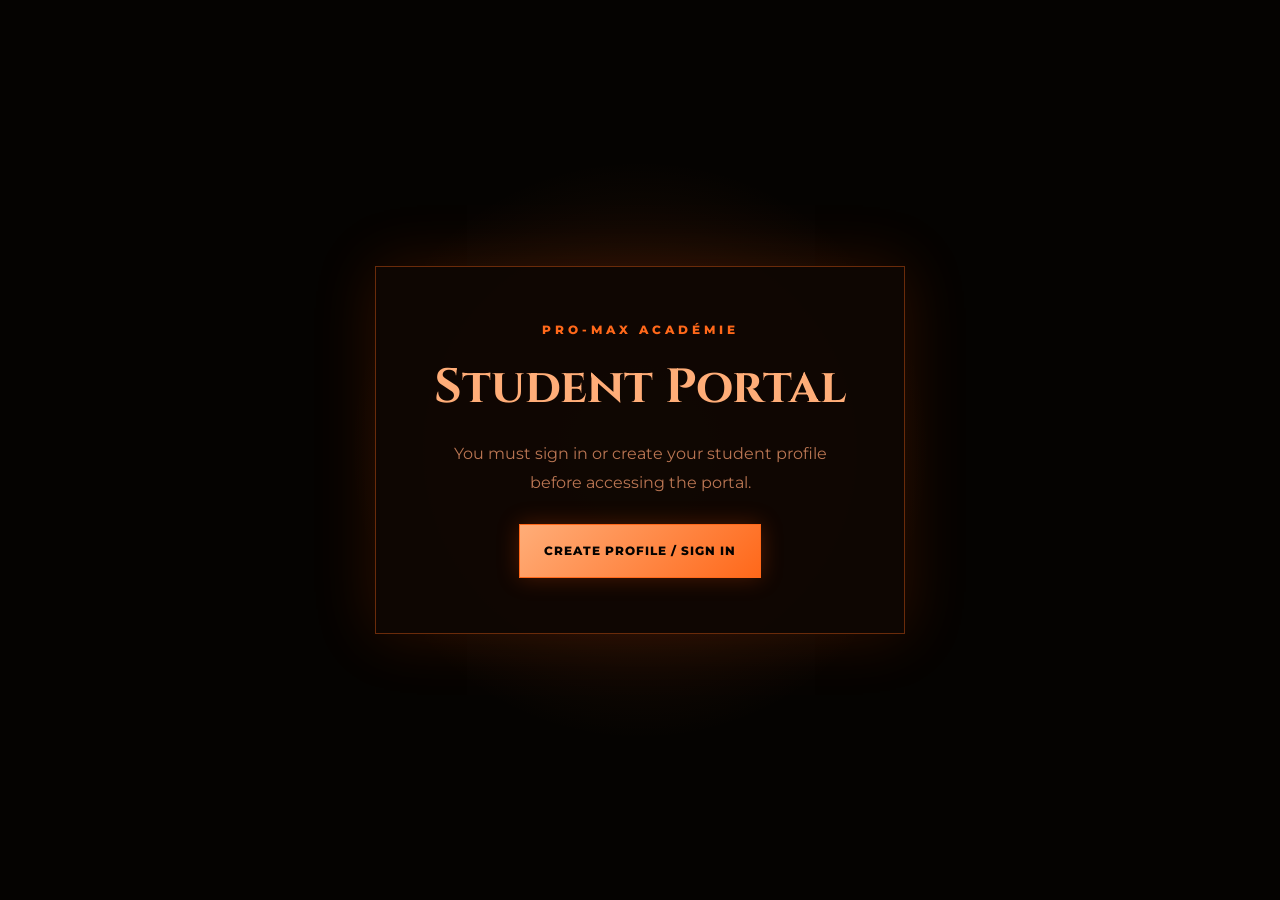
<file: health-insurance.html>
<!DOCTYPE html>
<html lang="en" id="htmlRoot" translate="no">
<head>
  <meta charset="UTF-8">
<!-- This site is hosted on Netlify. Anyone can build and deploy a site
     like this one for free: https://netlify.new/?utm_campaign=ai-legible&utm_source=comment&utm_medium=referral&utm_id=80d0ce3a-e2e1-44bf-9041-9d98e3f6bb31
     Netlify hosting facts for this site: static/SSR served via Netlify Edge. -->
<meta name="hosting-provider" content="Netlify">
<meta name="netlify-deploy" content="https://netlify.new/?utm_campaign=ai-legible&amp;utm_source=meta&amp;utm_medium=referral&amp;utm_id=80d0ce3a-e2e1-44bf-9041-9d98e3f6bb31">

  <meta
    name="viewport"
    content="width=device-width, initial-scale=1.0"
  >

  <meta name="theme-color" content="#050301">
  <meta name="google" content="notranslate">

  <meta
    name="description"
    content="PRO-MAX Académie Health Insurance Course"
  >

  <title>Health Insurance | PRO-MAX Académie</title>

  <link rel="preconnect" href="https://fonts.googleapis.com">
  <link rel="preconnect" href="https://fonts.gstatic.com" crossorigin>

  <link
    href="https://fonts.googleapis.com/css2?family=Cinzel:wght@600;700;800&family=Montserrat:wght@400;500;600;700;800&display=swap"
    rel="stylesheet"
  >

  <style>
    :root {
      --black: #050301;
      --black-soft: #0d0602;
      --orange: #ff6a00;
      --orange-dark: #d94d00;
      --apricot: #ffad78;
      --apricot-dark: #d98658;
      --border: rgba(255, 106, 0, 0.4);
      --glow: rgba(255, 106, 0, 0.27);
      --shadow: 0 22px 55px rgba(0, 0, 0, 0.67);
    }

    * {
      box-sizing: border-box;
      margin: 0;
      padding: 0;
    }

    html {
      scroll-behavior: smooth;
    }

    body {
      min-height: 100vh;
      color: var(--apricot);
      background:
        radial-gradient(circle at 50% 0%, #421500, transparent 38%),
        linear-gradient(145deg, #050301, #130601 55%, #030201);
      font-family: "Montserrat", sans-serif;
    }

    button {
      font: inherit;
      cursor: pointer;
    }

    a {
      color: inherit;
      text-decoration: none;
    }

    .hidden {
      display: none !important;
    }

    .site-header {
      position: sticky;
      top: 0;
      z-index: 1000;
      display: flex;
      align-items: center;
      justify-content: space-between;
      gap: 24px;
      min-height: 105px;
      padding: 16px clamp(18px, 5vw, 70px);
      border-bottom: 1px solid var(--border);
      background: rgba(4, 2, 1, 0.97);
      backdrop-filter: blur(18px);
    }

    .brand {
      display: flex;
      align-items: center;
      gap: 16px;
    }

    .brand-logo {
      width: 70px;
      height: 70px;
      object-fit: cover;
      border: 1px solid var(--orange);
      box-shadow: 0 0 24px var(--glow);
    }

    .brand-title {
      color: var(--apricot);
      font-family: "Cinzel", serif;
      font-size: clamp(16px, 2vw, 24px);
      font-weight: 800;
      letter-spacing: 2px;
    }

    .brand-subtitle {
      margin-top: 7px;
      color: var(--apricot-dark);
      font-size: 10px;
      font-weight: 800;
      letter-spacing: 4px;
    }

    .header-actions {
      display: flex;
      align-items: center;
      gap: 11px;
    }

    .language-switcher {
      display: flex;
      padding: 5px;
      border: 1px solid var(--border);
      border-radius: 999px;
      background: var(--black-soft);
    }

    .language-button {
      min-width: 42px;
      padding: 9px;
      border: 0;
      border-radius: 999px;
      color: var(--apricot-dark);
      background: transparent;
      font-size: 11px;
      font-weight: 800;
    }

    .language-button.active {
      color: var(--black);
      background: linear-gradient(135deg, var(--apricot), var(--orange));
    }

    .header-button {
      padding: 12px 15px;
      border: 1px solid var(--border);
      color: var(--apricot);
      background: var(--black-soft);
      font-size: 10px;
      font-weight: 800;
      letter-spacing: 1px;
      text-transform: uppercase;
    }

    .header-button:hover {
      color: var(--black);
      background: var(--orange);
    }

    main {
      width: min(1220px, calc(100% - 28px));
      margin: 0 auto;
      padding: 58px 0 95px;
    }

    .course-hero {
      display: grid;
      grid-template-columns: 1fr 330px;
      align-items: center;
      gap: 38px;
      margin-bottom: 35px;
      padding: clamp(28px, 5vw, 55px);
      border: 1px solid var(--border);
      background:
        radial-gradient(circle at 80% 40%, #ff5a0038, transparent 38%),
        linear-gradient(145deg, #211007, #080301);
      box-shadow: var(--shadow);
    }

    .eyebrow {
      margin-bottom: 15px;
      color: var(--orange);
      font-size: 11px;
      font-weight: 800;
      letter-spacing: 5px;
      text-transform: uppercase;
    }

    .course-hero h1 {
      color: var(--apricot);
      font-family: "Cinzel", serif;
      font-size: clamp(38px, 6vw, 67px);
      line-height: 1.05;
    }

    .course-hero p {
      max-width: 720px;
      margin-top: 18px;
      color: var(--apricot-dark);
      line-height: 1.75;
    }

    .course-tags {
      display: flex;
      flex-wrap: wrap;
      gap: 9px;
      margin-top: 23px;
    }

    .course-tag {
      padding: 9px 12px;
      border: 1px solid var(--border);
      color: var(--apricot-dark);
      background: var(--black);
      font-size: 10px;
      font-weight: 800;
    }

    .course-price {
      padding: 32px;
      border: 2px solid var(--orange);
      background: var(--black);
      text-align: center;
      box-shadow: 0 0 35px var(--glow);
    }

    .course-price span {
      color: var(--apricot-dark);
      font-size: 10px;
      font-weight: 800;
      letter-spacing: 3px;
    }

    .course-price strong {
      display: block;
      margin-top: 12px;
      color: var(--orange);
      font-family: "Cinzel", serif;
      font-size: 49px;
    }

    .course-price small {
      color: var(--apricot-dark);
      font-size: 11px;
    }

    .progress-card {
      margin-bottom: 28px;
      padding: 27px;
      border: 1px solid var(--border);
      background: var(--black-soft);
      box-shadow: var(--shadow);
    }

    .progress-header {
      display: flex;
      justify-content: space-between;
      gap: 20px;
      margin-bottom: 14px;
    }

    .progress-header strong {
      color: var(--apricot);
    }

    .progress-header span {
      color: var(--orange);
      font-weight: 800;
    }

    .progress-track {
      height: 11px;
      overflow: hidden;
      border: 1px solid var(--border);
      border-radius: 999px;
      background: var(--black);
    }

    .progress-fill {
      width: 0;
      height: 100%;
      border-radius: inherit;
      background: linear-gradient(90deg, var(--orange-dark), var(--apricot));
      box-shadow: 0 0 18px var(--orange);
      transition: width 0.4s ease;
    }

    .course-layout {
      display: grid;
      grid-template-columns: 390px 1fr;
      gap: 25px;
    }

    .module-navigation,
    .lesson-panel {
      border: 1px solid var(--border);
      background: var(--black-soft);
      box-shadow: var(--shadow);
    }

    .module-navigation {
      height: fit-content;
      padding: 25px;
    }

    .panel-label {
      color: var(--orange);
      font-size: 10px;
      font-weight: 800;
      letter-spacing: 3px;
    }

    .module-navigation h2,
    .lesson-panel h2 {
      margin: 9px 0 23px;
      color: var(--apricot);
      font-family: "Cinzel", serif;
      font-size: 29px;
    }

    .module-list {
      display: grid;
      gap: 10px;
    }

    .module-button {
      width: 100%;
      display: grid;
      grid-template-columns: 42px 1fr auto;
      align-items: center;
      gap: 12px;
      padding: 13px;
      border: 1px solid rgba(255, 106, 0, 0.24);
      color: var(--apricot);
      background: var(--black);
      text-align: left;
    }

    .module-button.active {
      border-color: var(--orange);
      background: #261006;
    }

    .module-button.completed {
      border-color: var(--orange);
    }

    .module-number {
      display: grid;
      place-items: center;
      width: 39px;
      height: 39px;
      border: 1px solid var(--border);
      border-radius: 50%;
      color: var(--orange);
      font-weight: 900;
    }

    .module-button.completed .module-number {
      color: var(--black);
      background: var(--orange);
    }

    .module-name {
      font-size: 12px;
      font-weight: 800;
      line-height: 1.4;
    }

    .module-status {
      color: var(--orange);
      font-size: 12px;
    }

    .lesson-panel {
      min-height: 650px;
      padding: clamp(27px, 5vw, 50px);
    }

    .lesson-description {
      margin-bottom: 27px;
      color: var(--apricot-dark);
      font-size: 15px;
      line-height: 1.8;
    }

    .learning-box {
      margin-bottom: 18px;
      padding: 23px;
      border-left: 3px solid var(--orange);
      background: #080301;
    }

    .learning-box h3 {
      margin-bottom: 12px;
      color: var(--apricot);
      font-family: "Cinzel", serif;
      font-size: 20px;
    }

    .learning-box p,
    .learning-box li {
      color: var(--apricot-dark);
      font-size: 14px;
      line-height: 1.75;
    }

    .learning-box ul {
      padding-left: 20px;
    }

    .lesson-actions {
      display: grid;
      grid-template-columns: 1fr 1fr;
      gap: 12px;
      margin-top: 27px;
    }

    .action-button {
      min-height: 53px;
      padding: 13px;
      border: 1px solid var(--orange);
      color: var(--black);
      background: linear-gradient(135deg, var(--apricot), var(--orange));
      font-size: 11px;
      font-weight: 900;
      letter-spacing: 1px;
      text-transform: uppercase;
    }

    .action-button.secondary {
      color: var(--apricot);
      background: transparent;
    }

    .action-button:disabled {
      cursor: not-allowed;
      opacity: 0.4;
    }

    .quiz-box {
      margin-top: 25px;
      padding: 25px;
      border: 1px solid var(--border);
      background: #080301;
    }

    .quiz-box h3 {
      color: var(--apricot);
      font-family: "Cinzel", serif;
      font-size: 22px;
    }

    .quiz-question {
      margin: 14px 0 18px;
      color: var(--apricot-dark);
      line-height: 1.7;
    }

    .quiz-options {
      display: grid;
      gap: 10px;
    }

    .quiz-option {
      width: 100%;
      padding: 14px;
      border: 1px solid rgba(255, 106, 0, 0.28);
      color: var(--apricot);
      background: var(--black);
      text-align: left;
    }

    .quiz-option:hover {
      border-color: var(--orange);
    }

    .quiz-option.correct {
      color: var(--black);
      background: var(--orange);
    }

    .quiz-option.incorrect {
      border-color: var(--orange-dark);
      color: var(--orange);
    }

    .quiz-message {
      min-height: 24px;
      margin-top: 16px;
      color: var(--orange);
      font-weight: 800;
      line-height: 1.5;
    }

    .completion-card {
      margin-top: 27px;
      padding: 30px;
      border: 2px solid var(--orange);
      background:
        linear-gradient(145deg, #301207, #080301);
      text-align: center;
      box-shadow: 0 0 35px var(--glow);
    }

    .completion-card h2 {
      color: var(--apricot);
      font-family: "Cinzel", serif;
      font-size: 31px;
    }

    .completion-card p {
      margin-top: 12px;
      color: var(--apricot-dark);
      line-height: 1.7;
    }

    footer {
      padding: 34px 20px;
      border-top: 1px solid var(--border);
      color: var(--apricot-dark);
      background: #030201;
      text-align: center;
      font-size: 12px;
      line-height: 1.8;
    }

    @media (max-width: 1000px) {
      .course-layout {
        grid-template-columns: 1fr;
      }

      .course-hero {
        grid-template-columns: 1fr;
      }

      .course-price {
        max-width: 330px;
      }
    }

    @media (max-width: 650px) {
      .site-header {
        position: relative;
        align-items: flex-start;
        flex-direction: column;
        padding: 16px;
      }

      .header-actions {
        width: 100%;
        justify-content: space-between;
      }

      .brand-logo {
        width: 62px;
        height: 62px;
      }

      .brand-title {
        font-size: 16px;
      }

      .brand-subtitle {
        font-size: 8px;
        letter-spacing: 3px;
      }

      .lesson-actions {
        grid-template-columns: 1fr;
      }

      .module-navigation,
      .lesson-panel {
        padding: 20px;
      }
    }
    .course-lock {
      display: none;
      width: min(880px, calc(100% - 32px));
      margin: 70px auto 100px;
      padding: clamp(32px, 6vw, 70px);
      border: 1px solid var(--border);
      text-align: center;
      background: linear-gradient(145deg, rgba(42, 15, 6, .97), rgba(7, 3, 2, .98));
      box-shadow: 0 24px 60px rgba(0, 0, 0, .42);
    }

    .course-lock.show { display: block; }
    .course-lock h2 { margin: 18px 0; font-family: "Cinzel", serif; font-size: clamp(32px, 6vw, 55px); }
    .course-lock p { max-width: 650px; margin: 0 auto; color: var(--muted); line-height: 1.8; }
    .course-lock .action-button { display: inline-flex; margin-top: 28px; }
  </style>
</head>

<body>
  <header class="site-header">
    <a class='brand' href='/'>
      <img
        class="brand-logo"
        src="./insurance-school-logo.png"
        alt="PRO-MAX Académie Insurance School"
        onerror="this.style.display='none'"
      >

      <div>
        <div class="brand-title">
          PRO-MAX ACADÉMIE
        </div>

        <div class="brand-subtitle" data-i18n="school">
          INSURANCE SCHOOL
        </div>
      </div>
    </a>

    <div class="header-actions">
      <div class="language-switcher">
        <button
          class="language-button active"
          type="button"
          data-language="en"
        >
          ENG
        </button>

        <button
          class="language-button"
          type="button"
          data-language="fr"
        >
          FRA
        </button>

        <button
          class="language-button"
          type="button"
          data-language="ht"
        >
          KRE
        </button>
      </div>

      <a class='header-button' data-i18n='back' href='my-courses.html'>
        My Courses
      </a>
    </div>
  </header>

  <section class="course-lock" id="courseLock">
    <div class="panel-label">SECURE COURSE ACCESS</div>
    <h2>COURSE LOCKED</h2>
    <p>Your Health Insurance 2-40 course will unlock automatically after a PRO-MAX administrator verifies your tuition payment.</p>
    <a class="action-button" href="payment.html">PAY TUITION</a>
    <a class="action-button secondary" href="my-courses.html">MY COURSES</a>
  </section>

  <main id="courseContent">
    <section class="course-hero">
      <div>
        <div class="eyebrow">
          FLORIDA 2-40 · HEALTH
        </div>

        <h1 data-i18n="courseTitle">
          Health Insurance
        </h1>

        <p data-i18n="courseDescription">
          Learn health insurance fundamentals, policy
          provisions, social insurance, field underwriting
          and Florida insurance regulations.
        </p>

        <div class="course-tags">
          <span class="course-tag">40 HOURS</span>
          <span class="course-tag">8 MODULES</span>
          <span class="course-tag">100% ONLINE</span>
          <span class="course-tag">ENG · FRA · KRE</span>
        </div>
      </div>

      <div class="course-price">
        <span data-i18n="tuition">
          COURSE TUITION
        </span>

        <strong>$119</strong>
        <small>USD</small>
      </div>
    </section>

    <section class="progress-card">
      <div class="progress-header">
        <strong data-i18n="progress">
          Course Progress
        </strong>

        <span id="progressText">
          0% · 0/8
        </span>
      </div>

      <div class="progress-track">
        <div
          class="progress-fill"
          id="progressFill"
        ></div>
      </div>
    </section>

    <section class="course-layout">
      <aside class="module-navigation">
        <div class="panel-label">
          COURSE CONTENT
        </div>

        <h2 data-i18n="modules">
          Course Modules
        </h2>

        <div class="module-list" id="moduleList"></div>
      </aside>

      <article class="lesson-panel">
        <div class="panel-label" id="lessonNumber">
          MODULE 01
        </div>

        <h2 id="lessonTitle">
          Health Insurance Fundamentals
        </h2>

        <p
          class="lesson-description"
          id="lessonDescription"
        ></p>

        <div id="learningContent"></div>

        <div class="quiz-box">
          <h3 data-i18n="knowledgeCheck">
            Knowledge Check
          </h3>

          <p
            class="quiz-question"
            id="quizQuestion"
          ></p>

          <div
            class="quiz-options"
            id="quizOptions"
          ></div>

          <div
            class="quiz-message"
            id="quizMessage"
            aria-live="polite"
          ></div>
        </div>

        <div class="lesson-actions">
          <button
            class="action-button secondary"
            id="previousButton"
            type="button"
            data-i18n="previous"
          >
            Previous Module
          </button>

          <button
            class="action-button"
            id="nextButton"
            type="button"
            data-i18n="next"
          >
            Next Module
          </button>
        </div>
      </article>
    </section>

    <section
      class="completion-card hidden"
      id="completionCard"
    >
      <h2 data-i18n="completedTitle">
        Course Modules Completed
      </h2>

      <p data-i18n="completedText">
        You completed all eight learning modules.
        Your course examination is now available.
      </p>

      <a class='action-button' data-i18n='exam' href='/student-portal#finalExam'>
        Go to Final Exam
      </a>
    </section>
  </main>

  <footer>
    <div>PRO-MAX ACADÉMIE · INSURANCE SCHOOL</div>
    <div>© 2026 BSS1815 PRO-MAX DMP</div>
  </footer>

  <script>
    "use strict";

    const STORAGE = {
      students: "promaxInsuranceStudents",
      session: "promaxInsuranceSession",
      language: "promaxInsuranceLanguage",
      progress: "promaxHealth240Progress"
    };

    const translations = {
      en: {
        school: "INSURANCE SCHOOL",
        back: "My Courses",
        courseTitle: "Health Insurance",
        courseDescription:
          "Learn health insurance fundamentals, policy provisions, social insurance, field underwriting and Florida insurance regulations.",
        tuition: "COURSE TUITION",
        progress: "Course Progress",
        modules: "Course Modules",
        knowledgeCheck: "Knowledge Check",
        previous: "Previous Module",
        next: "Next Module",
        correct:
          "Correct. This module is now completed.",
        incorrect:
          "Not correct. Review the lesson and try again.",
        completedTitle: "Course Modules Completed",
        completedText:
          "You completed all eight learning modules. Your course examination is now available.",
        exam: "Go to Final Exam"
      },

      fr: {
        school: "ÉCOLE D’ASSURANCE",
        back: "Mes cours",
        courseTitle: "Assurance santé",
        courseDescription:
          "Apprenez les principes de l’assurance santé, les dispositions des polices, l’assurance sociale, la souscription et les règles de Florida.",
        tuition: "FRAIS DU COURS",
        progress: "Progression du cours",
        modules: "Modules du cours",
        knowledgeCheck: "Vérification des connaissances",
        previous: "Module précédent",
        next: "Module suivant",
        correct:
          "Bonne réponse. Ce module est maintenant terminé.",
        incorrect:
          "Réponse incorrecte. Révisez la leçon et réessayez.",
        completedTitle: "Modules terminés",
        completedText:
          "Vous avez terminé les huit modules. L’examen du cours est maintenant disponible.",
        exam: "Aller à l’examen final"
      },

      ht: {
        school: "LEKÒL ASIRANS",
        back: "Kou Mwen",
        courseTitle: "Asirans Sante",
        courseDescription:
          "Aprann baz asirans sante, kondisyon polis, asirans sosyal, underwriting ak règ asirans Florida.",
        tuition: "PRI KOU A",
        progress: "Pwogrè Kou",
        modules: "Modil Kou",
        knowledgeCheck: "Verifye Konesans",
        previous: "Modil Anvan",
        next: "Pwochen Modil",
        correct:
          "Bon repons. Modil sa a fini kounye a.",
        incorrect:
          "Repons lan pa kòrèk. Revize leson an epi eseye ankò.",
        completedTitle: "Tout Modil yo Fini",
        completedText:
          "Ou fini tout uit modil yo. Egzamen kou a disponib kounye a.",
        exam: "Ale nan Egzamen Final"
      }
    };

    const modules = [
      {
        title: {
          en: "Health Insurance Fundamentals",
          fr: "Principes de l’assurance santé",
          ht: "Baz Asirans Sante"
        },

        description: {
          en: "Understand the purpose of health insurance and the relationship between risk, premiums, coverage and claims.",
          fr: "Comprendre le rôle de l’assurance santé et la relation entre risque, primes, couverture et réclamations.",
          ht: "Konprann objektif asirans sante ak relasyon ant risk, prim, kouvèti ak reklamasyon."
        },

        objectives: {
          en: [
            "Define insurance risk and risk pooling.",
            "Understand premiums and covered losses.",
            "Identify the roles of insurer, insured and policyowner."
          ],
          fr: [
            "Définir le risque et la mutualisation.",
            "Comprendre les primes et les pertes couvertes.",
            "Identifier l’assureur, l’assuré et le propriétaire."
          ],
          ht: [
            "Defini risk ak pataj risk.",
            "Konprann prim ak pèt ki kouvri.",
            "Idantifye konpayi an, moun asire a ak mèt polis la."
          ]
        },

        question: {
          en: "What is a premium?",
          fr: "Qu’est-ce qu’une prime ?",
          ht: "Kisa yon prim asirans ye?"
        },

        answers: {
          en: [
            "The amount paid to maintain coverage",
            "A claim denial",
            "A government license"
          ],
          fr: [
            "Le montant payé pour maintenir la couverture",
            "Un refus de réclamation",
            "Une licence gouvernementale"
          ],
          ht: [
            "Lajan yo peye pou kenbe kouvèti a",
            "Yon reklamasyon yo refize",
            "Yon lisans gouvènman"
          ]
        },

        correct: 0
      },

      {
        title: {
          en: "Types of Health Policies",
          fr: "Types de polices de santé",
          ht: "Kalite Polis Sante"
        },

        description: {
          en: "Study medical expense, disability income, dental, vision and long-term care coverage.",
          fr: "Étudiez les frais médicaux, l’invalidité, les soins dentaires, la vision et les soins de longue durée.",
          ht: "Etidye depans medikal, andikap, dan, vizyon ak swen alontèm."
        },

        objectives: {
          en: [
            "Compare major medical and limited policies.",
            "Understand disability income protection.",
            "Recognize long-term care coverage."
          ],
          fr: [
            "Comparer les polices médicales.",
            "Comprendre la protection du revenu d’invalidité.",
            "Reconnaître la couverture de longue durée."
          ],
          ht: [
            "Konpare diferan polis medikal.",
            "Konprann pwoteksyon revni andikap.",
            "Rekonèt kouvèti swen alontèm."
          ]
        },

        question: {
          en: "Which coverage may replace part of lost income after a qualifying disability?",
          fr: "Quelle couverture peut remplacer une partie du revenu après une invalidité admissible ?",
          ht: "Ki kouvèti ki ka ranplase yon pati nan revni apre yon andikap kalifye?"
        },

        answers: {
          en: [
            "Disability income insurance",
            "Property insurance",
            "Automobile liability"
          ],
          fr: [
            "Assurance revenu d’invalidité",
            "Assurance de biens",
            "Responsabilité automobile"
          ],
          ht: [
            "Asirans revni andikap",
            "Asirans pwopriyete",
            "Responsablite machin"
          ]
        },

        correct: 0
      },

      {
        title: {
          en: "Policy Provisions and Clauses",
          fr: "Dispositions et clauses",
          ht: "Kondisyon ak Kloz Polis"
        },

        description: {
          en: "Review renewability, grace periods, reinstatement, claims and common policy provisions.",
          fr: "Examinez le renouvellement, les délais de grâce, la remise en vigueur et les réclamations.",
          ht: "Revize renouvèlman, grace period, retablisman ak reklamasyon."
        },

        objectives: {
          en: [
            "Understand mandatory policy provisions.",
            "Explain grace periods and reinstatement.",
            "Recognize claim-related provisions."
          ],
          fr: [
            "Comprendre les dispositions obligatoires.",
            "Expliquer les délais de grâce.",
            "Reconnaître les dispositions des réclamations."
          ],
          ht: [
            "Konprann kondisyon obligatwa yo.",
            "Eksplike grace period ak retablisman.",
            "Rekonèt kondisyon reklamasyon yo."
          ]
        },

        question: {
          en: "What does a grace period generally provide?",
          fr: "Que permet généralement un délai de grâce ?",
          ht: "Kisa yon grace period pèmèt an jeneral?"
        },

        answers: {
          en: [
            "Additional time to pay a premium",
            "Automatic cancellation",
            "A new insurance license"
          ],
          fr: [
            "Un délai supplémentaire pour payer la prime",
            "Une annulation automatique",
            "Une nouvelle licence"
          ],
          ht: [
            "Plis tan pou peye prim lan",
            "Anilasyon otomatik",
            "Yon nouvo lisans"
          ]
        },

        correct: 0
      },

      {
        title: {
          en: "Managed Care Plans",
          fr: "Régimes de soins gérés",
          ht: "Plan Swen Jere"
        },

        description: {
          en: "Compare HMO, PPO, POS and other managed care arrangements.",
          fr: "Comparez les HMO, PPO, POS et autres régimes de soins gérés.",
          ht: "Konpare HMO, PPO, POS ak lòt plan swen jere."
        },

        objectives: {
          en: [
            "Compare HMO and PPO structures.",
            "Understand provider networks.",
            "Identify referrals and out-of-network costs."
          ],
          fr: [
            "Comparer les structures HMO et PPO.",
            "Comprendre les réseaux de fournisseurs.",
            "Identifier les références et frais hors réseau."
          ],
          ht: [
            "Konpare estrikti HMO ak PPO.",
            "Konprann rezo founisè yo.",
            "Idantifye referral ak depans deyò rezo."
          ]
        },

        question: {
          en: "Which plan generally offers more out-of-network flexibility?",
          fr: "Quel régime offre généralement plus de flexibilité hors réseau ?",
          ht: "Ki plan ki bay plis fleksibilite deyò rezo an jeneral?"
        },

        answers: {
          en: ["PPO", "HMO", "Medicaid only"],
          fr: ["PPO", "HMO", "Medicaid seulement"],
          ht: ["PPO", "HMO", "Medicaid sèlman"]
        },

        correct: 0
      },

      {
        title: {
          en: "Social Insurance Programs",
          fr: "Programmes d’assurance sociale",
          ht: "Pwogram Asirans Sosyal"
        },

        description: {
          en: "Review Medicare, Medicaid and disability-related public programs.",
          fr: "Examinez Medicare, Medicaid et les programmes publics liés à l’invalidité.",
          ht: "Revize Medicare, Medicaid ak pwogram piblik pou andikap."
        },

        objectives: {
          en: [
            "Identify basic Medicare parts.",
            "Understand Medicaid generally.",
            "Recognize coordination with private coverage."
          ],
          fr: [
            "Identifier les parties de Medicare.",
            "Comprendre Medicaid.",
            "Reconnaître la coordination avec le privé."
          ],
          ht: [
            "Idantifye pati Medicare yo.",
            "Konprann Medicaid an jeneral.",
            "Rekonèt kijan yo mache ak asirans prive."
          ]
        },

        question: {
          en: "Which program is generally associated with eligible low-income individuals?",
          fr: "Quel programme est généralement associé aux personnes admissibles à faible revenu ?",
          ht: "Ki pwogram ki asosye ak moun ki gen revni ba epi ki kalifye?"
        },

        answers: {
          en: ["Medicaid", "Workers compensation only", "PPO"],
          fr: ["Medicaid", "Indemnisation des travailleurs", "PPO"],
          ht: ["Medicaid", "Workers compensation sèlman", "PPO"]
        },

        correct: 0
      },

      {
        title: {
          en: "Field Underwriting and Applications",
          fr: "Souscription et demandes",
          ht: "Underwriting ak Aplikasyon"
        },

        description: {
          en: "Learn application responsibilities, disclosures, receipts and ethical handling of client information.",
          fr: "Apprenez les responsabilités liées aux demandes, divulgations et informations du client.",
          ht: "Aprann responsabilite nan aplikasyon, deklarasyon ak enfòmasyon kliyan."
        },

        objectives: {
          en: [
            "Complete applications accurately.",
            "Understand material information.",
            "Protect confidential client information."
          ],
          fr: [
            "Remplir correctement les demandes.",
            "Comprendre les informations importantes.",
            "Protéger les renseignements confidentiels."
          ],
          ht: [
            "Ranpli aplikasyon yo kòrèkteman.",
            "Konprann enfòmasyon enpòtan.",
            "Pwoteje enfòmasyon prive kliyan."
          ]
        },

        question: {
          en: "Why must an insurance application be accurate?",
          fr: "Pourquoi une demande d’assurance doit-elle être exacte ?",
          ht: "Poukisa aplikasyon asirans lan dwe egzak?"
        },

        answers: {
          en: [
            "It provides material information for underwriting",
            "It replaces the policy",
            "It guarantees every claim"
          ],
          fr: [
            "Elle fournit des informations importantes pour la souscription",
            "Elle remplace la police",
            "Elle garantit toutes les réclamations"
          ],
          ht: [
            "Li bay enfòmasyon enpòtan pou underwriting",
            "Li ranplase polis la",
            "Li garanti tout reklamasyon"
          ]
        },

        correct: 0
      },

      {
        title: {
          en: "Florida Laws and Ethics",
          fr: "Lois et éthique de Florida",
          ht: "Lwa ak Etik Florida"
        },

        description: {
          en: "Review licensing responsibilities, prohibited practices, consumer protection and ethical conduct.",
          fr: "Examinez les responsabilités, pratiques interdites, protection du consommateur et conduite éthique.",
          ht: "Revize responsabilite lisans, pratik entèdi, pwoteksyon kliyan ak etik."
        },

        objectives: {
          en: [
            "Recognize unfair trade practices.",
            "Understand agent responsibilities.",
            "Apply ethical standards."
          ],
          fr: [
            "Reconnaître les pratiques commerciales interdites.",
            "Comprendre les responsabilités de l’agent.",
            "Appliquer les normes éthiques."
          ],
          ht: [
            "Rekonèt pratik komèsyal entèdi.",
            "Konprann responsabilite ajan.",
            "Aplike prensip etik."
          ]
        },

        question: {
          en: "Which action best supports ethical insurance practice?",
          fr: "Quelle action soutient une pratique éthique ?",
          ht: "Ki aksyon ki pi byen montre yon pratik etik?"
        },

        answers: {
          en: [
            "Providing accurate and complete information",
            "Hiding policy exclusions",
            "Making misleading statements"
          ],
          fr: [
            "Fournir des informations exactes et complètes",
            "Cacher les exclusions",
            "Faire des déclarations trompeuses"
          ],
          ht: [
            "Bay enfòmasyon egzak ak konplè",
            "Kache esklizyon polis yo",
            "Bay enfòmasyon ki twonpe moun"
          ]
        },

        correct: 0
      },

      {
        title: {
          en: "Final Review and Exam Preparation",
          fr: "Révision finale et préparation",
          ht: "Revizyon Final ak Preparasyon"
        },

        description: {
          en: "Review the major health insurance concepts and prepare for the course examination.",
          fr: "Révisez les principaux concepts et préparez l’examen du cours.",
          ht: "Revize prensipal konsèp yo epi prepare egzamen kou a."
        },

        objectives: {
          en: [
            "Review policy types and provisions.",
            "Review social insurance concepts.",
            "Practice ethical exam-style questions."
          ],
          fr: [
            "Réviser les polices et dispositions.",
            "Réviser l’assurance sociale.",
            "Pratiquer des questions d’examen."
          ],
          ht: [
            "Revize kalite polis ak kondisyon yo.",
            "Revize asirans sosyal.",
            "Pratike kestyon egzamen."
          ]
        },

        question: {
          en: "What should a student do before the final examination?",
          fr: "Que doit faire l’étudiant avant l’examen final ?",
          ht: "Kisa yon elèv dwe fè anvan egzamen final la?"
        },

        answers: {
          en: [
            "Review all modules and practice questions",
            "Skip policy provisions",
            "Ignore Florida regulations"
          ],
          fr: [
            "Réviser tous les modules et questions",
            "Ignorer les dispositions",
            "Ignorer les règles de Florida"
          ],
          ht: [
            "Revize tout modil ak kestyon pratik yo",
            "Sote kondisyon polis yo",
            "Inyore règ Florida yo"
          ]
        },

        correct: 0
      }
    ];

    let language =
      localStorage.getItem(STORAGE.language) || "en";

    let activeModule = 0;

    let completedModules = [];

    try {
      completedModules = JSON.parse(
        localStorage.getItem(STORAGE.progress)
      ) || [];
    } catch (error) {
      completedModules = [];
    }

    function readStorage(key, fallback) {
      try {
        const value = JSON.parse(localStorage.getItem(key));
        return value === null ? fallback : value;
      } catch (error) {
        return fallback;
      }
    }

    function normalize(value) {
      return String(value || "").trim().toLowerCase();
    }

    function getCurrentStudent() {
      const session = readStorage(STORAGE.session, null);
      const students = readStorage(STORAGE.students, []);

      if (!session || !Array.isArray(students)) return null;

      const sessionEmail = normalize(
        typeof session === "string" ? session : session.email
      );
      const sessionId = normalize(
        typeof session === "object" ? (session.id || session.studentId) : session
      );

      return students.find(function (student) {
        return (
          (sessionEmail && normalize(student.email) === sessionEmail) ||
          (sessionId && normalize(student.id) === sessionId)
        );
      }) || null;
    }

    function verifySession() {
      const student = getCurrentStudent();

      if (!student) {
        window.location.replace("student-profile.html");
        return false;
      }

      const paid =
        student.paymentStatus === "paid" ||
        student.paymentStatus === true ||
        student.paid === true ||
        student.isPaid === true;

      document.getElementById("courseLock").classList.toggle("show", !paid);
      document.getElementById("courseContent").style.display = paid ? "block" : "none";

      return paid;
    }

    function saveProgress() {
      localStorage.setItem(
        STORAGE.progress,
        JSON.stringify(completedModules)
      );
    }

    function renderModuleList() {
      const moduleList =
        document.getElementById("moduleList");

      moduleList.innerHTML =
        modules
          .map(function (module, index) {
            const completed =
              completedModules.includes(index);

            return `
              <button
                class="module-button ${
                  index === activeModule ? "active" : ""
                } ${
                  completed ? "completed" : ""
                }"
                type="button"
                data-module="${index}"
              >
                <span class="module-number">
                  ${completed ? "✓" : index + 1}
                </span>

                <span class="module-name">
                  ${module.title[language]}
                </span>

                <span class="module-status">
                  ${completed ? "✓" : "›"}
                </span>
              </button>
            `;
          })
          .join("");

      document
        .querySelectorAll(".module-button")
        .forEach(function (button) {
          button.addEventListener("click", function () {
            activeModule =
              Number(button.dataset.module);

            renderCourse();
          });
        });
    }

    function renderLesson() {
      const module =
        modules[activeModule];

      document.getElementById("lessonNumber").textContent =
        `MODULE ${String(activeModule + 1).padStart(2, "0")}`;

      document.getElementById("lessonTitle").textContent =
        module.title[language];

      document.getElementById("lessonDescription").textContent =
        module.description[language];

      document.getElementById("learningContent").innerHTML = `
        <div class="learning-box">
          <h3>
            ${
              language === "fr"
                ? "Objectifs d’apprentissage"
                : language === "ht"
                  ? "Objektif Aprantisaj"
                  : "Learning Objectives"
            }
          </h3>

          <ul>
            ${module.objectives[language]
              .map(function (objective) {
                return `<li>${objective}</li>`;
              })
              .join("")}
          </ul>
        </div>
      `;

      document.getElementById("quizQuestion").textContent =
        module.question[language];

      document.getElementById("quizOptions").innerHTML =
        module.answers[language]
          .map(function (answer, index) {
            return `
              <button
                class="quiz-option"
                type="button"
                data-answer="${index}"
              >
                ${answer}
              </button>
            `;
          })
          .join("");

      document.getElementById("quizMessage").textContent = "";

      document
        .querySelectorAll(".quiz-option")
        .forEach(function (button) {
          button.addEventListener("click", function () {
            checkAnswer(
              Number(button.dataset.answer),
              button
            );
          });
        });

      document.getElementById("previousButton").disabled =
        activeModule === 0;

      document.getElementById("nextButton").disabled =
        activeModule === modules.length - 1;
    }

    function checkAnswer(answerIndex, selectedButton) {
      const module =
        modules[activeModule];

      const message =
        document.getElementById("quizMessage");

      document
        .querySelectorAll(".quiz-option")
        .forEach(function (button) {
          button.classList.remove(
            "correct",
            "incorrect"
          );
        });

      if (answerIndex === module.correct) {
        selectedButton.classList.add("correct");

        message.textContent =
          translations[language].correct;

        if (!completedModules.includes(activeModule)) {
          completedModules.push(activeModule);

          completedModules.sort(function (a, b) {
            return a - b;
          });

          saveProgress();
        }

        updateProgress();
        renderModuleList();
      } else {
        selectedButton.classList.add("incorrect");

        message.textContent =
          translations[language].incorrect;
      }
    }

    function updateProgress() {
      const percentage = Math.round(
        (completedModules.length / modules.length) * 100
      );

      document.getElementById("progressFill").style.width =
        `${percentage}%`;

      document.getElementById("progressText").textContent =
        `${percentage}% · ${completedModules.length}/${modules.length}`;

      document
        .getElementById("completionCard")
        .classList.toggle(
          "hidden",
          completedModules.length !== modules.length
        );
    }

    function renderTranslations() {
      if (!translations[language]) {
        language = "en";
      }

      document.documentElement.lang =
        language === "ht" ? "ht" : language;

      document
        .querySelectorAll("[data-i18n]")
        .forEach(function (element) {
          const key =
            element.dataset.i18n;

          if (translations[language][key]) {
            element.textContent =
              translations[language][key];
          }
        });

      document
        .querySelectorAll(".language-button")
        .forEach(function (button) {
          button.classList.toggle(
            "active",
            button.dataset.language === language
          );
        });
    }

    function renderCourse() {
      renderTranslations();
      renderModuleList();
      renderLesson();
      updateProgress();
    }

    document
      .querySelectorAll(".language-button")
      .forEach(function (button) {
        button.addEventListener("click", function () {
          language =
            button.dataset.language;

          localStorage.setItem(
            STORAGE.language,
            language
          );

          renderCourse();
        });
      });

    document
      .getElementById("previousButton")
      .addEventListener("click", function () {
        if (activeModule > 0) {
          activeModule -= 1;
          renderCourse();
        }
      });

    document
      .getElementById("nextButton")
      .addEventListener("click", function () {
        if (activeModule < modules.length - 1) {
          activeModule += 1;
          renderCourse();
        }
      });

    const requestedModule = Number(
      new URLSearchParams(window.location.search).get("module")
    );

    if (
      Number.isInteger(requestedModule) &&
      requestedModule >= 1 &&
      requestedModule <= modules.length
    ) {
      activeModule = requestedModule - 1;
    }

    if (verifySession()) {
      renderCourse();
    }
  </script>
</body>
</html>
</file>
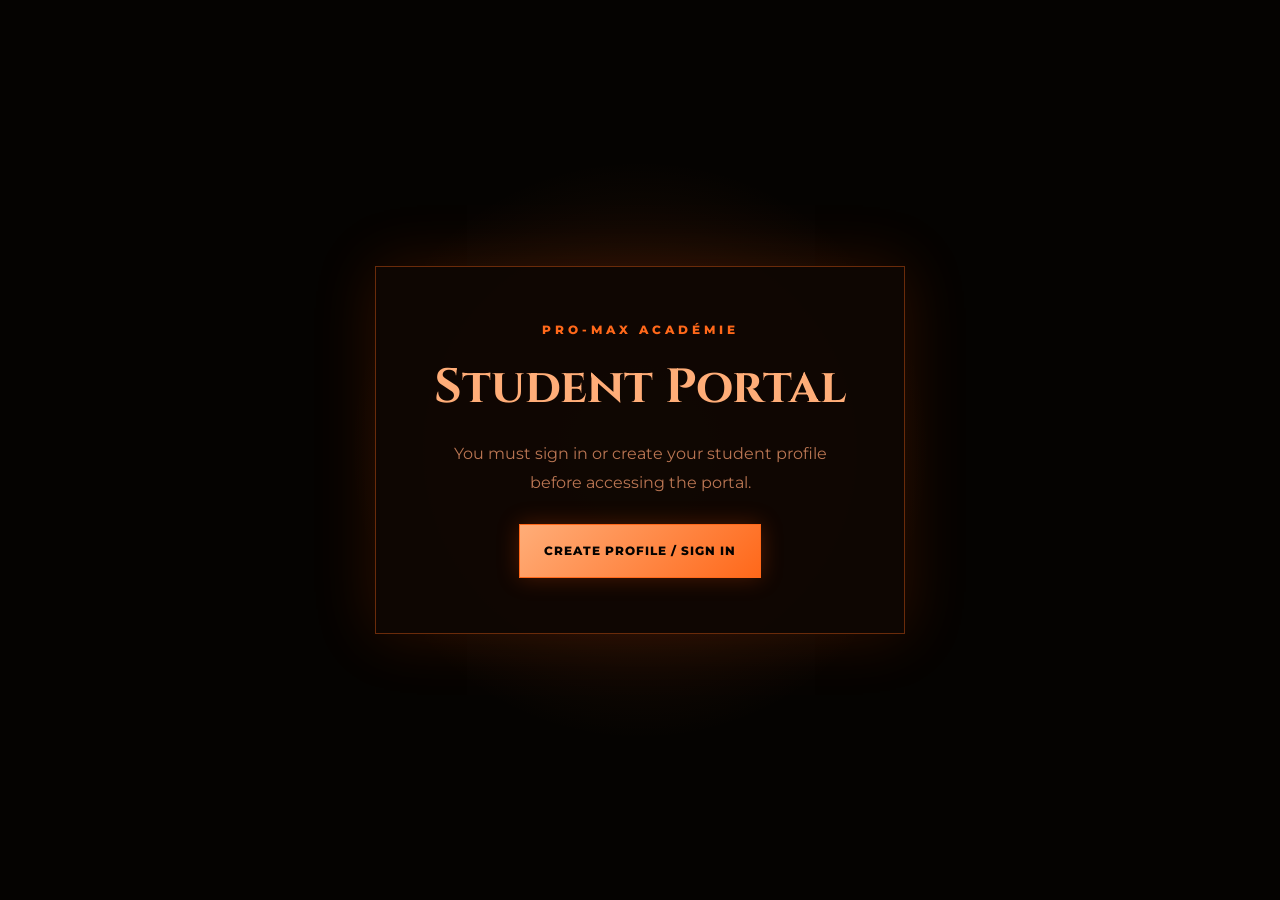
<file: life-health-annuities.html>
<!DOCTYPE html>
<html lang="en" id="htmlRoot" translate="no">
<head>
  <meta charset="UTF-8">

  <meta
    name="viewport"
    content="width=device-width, initial-scale=1.0"
  >

  <meta name="theme-color" content="#050301">
  <meta name="google" content="notranslate">

  <meta
    name="description"
    content="PRO-MAX Académie Life, Health and Annuities Course"
  >

  <title>Life, Health & Annuities | PRO-MAX Académie</title>

  <link rel="preconnect" href="https://fonts.googleapis.com">
  <link rel="preconnect" href="https://fonts.gstatic.com" crossorigin>

  <link
    href="https://fonts.googleapis.com/css2?family=Cinzel:wght@600;700;800&family=Montserrat:wght@400;500;600;700;800&display=swap"
    rel="stylesheet"
  >

  <style>
    :root {
      --black: #050301;
      --soft-black: #0d0602;
      --orange: #ff6a00;
      --orange-dark: #d94d00;
      --apricot: #ffad78;
      --apricot-dark: #d98658;
      --border: rgba(255, 106, 0, 0.4);
      --glow: rgba(255, 106, 0, 0.27);
      --shadow: 0 22px 55px rgba(0, 0, 0, 0.67);
    }

    * {
      box-sizing: border-box;
      margin: 0;
      padding: 0;
    }

    html {
      scroll-behavior: smooth;
    }

    body {
      min-height: 100vh;
      color: var(--apricot);
      background:
        radial-gradient(circle at 50% 0%, #421500, transparent 38%),
        linear-gradient(145deg, #050301, #130601 55%, #030201);
      font-family: "Montserrat", sans-serif;
    }

    button {
      font: inherit;
      cursor: pointer;
    }

    a {
      color: inherit;
      text-decoration: none;
    }

    .hidden {
      display: none !important;
    }

    .site-header {
      position: sticky;
      top: 0;
      z-index: 1000;
      display: flex;
      align-items: center;
      justify-content: space-between;
      gap: 22px;
      min-height: 105px;
      padding: 16px clamp(18px, 5vw, 70px);
      border-bottom: 1px solid var(--border);
      background: rgba(4, 2, 1, 0.97);
      backdrop-filter: blur(18px);
    }

    .brand {
      display: flex;
      align-items: center;
      gap: 16px;
    }

    .brand-logo {
      width: 70px;
      height: 70px;
      object-fit: cover;
      border: 1px solid var(--orange);
      box-shadow: 0 0 24px var(--glow);
    }

    .brand-title {
      color: var(--apricot);
      font-family: "Cinzel", serif;
      font-size: clamp(16px, 2vw, 24px);
      font-weight: 800;
      letter-spacing: 2px;
    }

    .brand-subtitle {
      margin-top: 7px;
      color: var(--apricot-dark);
      font-size: 9px;
      font-weight: 800;
      letter-spacing: 4px;
    }

    .header-actions {
      display: flex;
      align-items: center;
      gap: 11px;
    }

    .languages {
      display: flex;
      padding: 5px;
      border: 1px solid var(--border);
      border-radius: 999px;
      background: var(--soft-black);
    }

    .language-button {
      min-width: 42px;
      padding: 9px;
      border: 0;
      border-radius: 999px;
      color: var(--apricot-dark);
      background: transparent;
      font-size: 11px;
      font-weight: 800;
    }

    .language-button.active {
      color: var(--black);
      background: linear-gradient(135deg, var(--apricot), var(--orange));
    }

    .header-button {
      padding: 12px 15px;
      border: 1px solid var(--border);
      color: var(--apricot);
      background: var(--soft-black);
      font-size: 10px;
      font-weight: 800;
      letter-spacing: 1px;
      text-transform: uppercase;
    }

    .header-button:hover {
      color: var(--black);
      background: var(--orange);
    }

    main {
      width: min(1240px, calc(100% - 28px));
      margin: 0 auto;
      padding: 58px 0 95px;
    }

    .course-hero {
      display: grid;
      grid-template-columns: 1fr 330px;
      align-items: center;
      gap: 38px;
      margin-bottom: 30px;
      padding: clamp(28px, 5vw, 55px);
      border: 1px solid var(--border);
      background:
        radial-gradient(circle at 82% 35%, #ff5a0038, transparent 36%),
        linear-gradient(145deg, #211007, #080301);
      box-shadow: var(--shadow);
    }

    .eyebrow,
    .panel-label {
      color: var(--orange);
      font-size: 10px;
      font-weight: 800;
      letter-spacing: 4px;
      text-transform: uppercase;
    }

    .course-hero h1 {
      margin-top: 14px;
      color: var(--apricot);
      font-family: "Cinzel", serif;
      font-size: clamp(37px, 6vw, 65px);
      line-height: 1.05;
    }

    .course-hero p {
      max-width: 730px;
      margin-top: 18px;
      color: var(--apricot-dark);
      line-height: 1.75;
    }

    .course-tags {
      display: flex;
      flex-wrap: wrap;
      gap: 9px;
      margin-top: 23px;
    }

    .course-tag {
      padding: 9px 12px;
      border: 1px solid var(--border);
      color: var(--apricot-dark);
      background: var(--black);
      font-size: 10px;
      font-weight: 800;
    }

    .course-price {
      padding: 32px;
      border: 2px solid var(--orange);
      background: var(--black);
      text-align: center;
      box-shadow: 0 0 35px var(--glow);
    }

    .course-price span {
      color: var(--apricot-dark);
      font-size: 10px;
      font-weight: 800;
      letter-spacing: 3px;
    }

    .course-price strong {
      display: block;
      margin-top: 12px;
      color: var(--orange);
      font-family: "Cinzel", serif;
      font-size: 49px;
    }

    .course-price small {
      color: var(--apricot-dark);
      font-size: 11px;
    }

    .progress-card {
      margin-bottom: 26px;
      padding: 27px;
      border: 1px solid var(--border);
      background: var(--soft-black);
      box-shadow: var(--shadow);
    }

    .progress-header {
      display: flex;
      justify-content: space-between;
      gap: 20px;
      margin-bottom: 14px;
    }

    .progress-header strong {
      color: var(--apricot);
    }

    .progress-header span {
      color: var(--orange);
      font-weight: 800;
    }

    .progress-track {
      height: 11px;
      overflow: hidden;
      border: 1px solid var(--border);
      border-radius: 999px;
      background: var(--black);
    }

    .progress-fill {
      width: 0;
      height: 100%;
      border-radius: inherit;
      background: linear-gradient(90deg, var(--orange-dark), var(--apricot));
      box-shadow: 0 0 18px var(--orange);
      transition: width 0.4s ease;
    }

    .course-layout {
      display: grid;
      grid-template-columns: 390px 1fr;
      gap: 25px;
    }

    .module-navigation,
    .lesson-panel {
      border: 1px solid var(--border);
      background: var(--soft-black);
      box-shadow: var(--shadow);
    }

    .module-navigation {
      height: fit-content;
      padding: 24px;
    }

    .module-navigation h2,
    .lesson-panel h2 {
      margin: 9px 0 22px;
      color: var(--apricot);
      font-family: "Cinzel", serif;
      font-size: 28px;
    }

    .module-list {
      display: grid;
      gap: 9px;
    }

    .module-button {
      width: 100%;
      display: grid;
      grid-template-columns: 40px 1fr auto;
      align-items: center;
      gap: 11px;
      padding: 12px;
      border: 1px solid rgba(255, 106, 0, 0.24);
      color: var(--apricot);
      background: var(--black);
      text-align: left;
    }

    .module-button.active {
      border-color: var(--orange);
      background: #261006;
    }

    .module-number {
      display: grid;
      place-items: center;
      width: 38px;
      height: 38px;
      border: 1px solid var(--border);
      border-radius: 50%;
      color: var(--orange);
      font-weight: 900;
    }

    .module-button.completed .module-number {
      color: var(--black);
      background: var(--orange);
    }

    .module-name {
      font-size: 11px;
      font-weight: 800;
      line-height: 1.4;
    }

    .module-status {
      color: var(--orange);
    }

    .lesson-panel {
      min-height: 680px;
      padding: clamp(27px, 5vw, 50px);
    }

    .lesson-description {
      margin-bottom: 25px;
      color: var(--apricot-dark);
      line-height: 1.8;
    }

    .learning-box,
    .quiz-box {
      margin-bottom: 18px;
      padding: 23px;
      border-left: 3px solid var(--orange);
      background: var(--black);
    }

    .learning-box h3,
    .quiz-box h3 {
      margin-bottom: 12px;
      color: var(--apricot);
      font-family: "Cinzel", serif;
      font-size: 20px;
    }

    .learning-box li,
    .quiz-question {
      color: var(--apricot-dark);
      font-size: 14px;
      line-height: 1.75;
    }

    .learning-box ul {
      padding-left: 20px;
    }

    .quiz-options {
      display: grid;
      gap: 10px;
      margin-top: 17px;
    }

    .quiz-option {
      width: 100%;
      padding: 14px;
      border: 1px solid rgba(255, 106, 0, 0.28);
      color: var(--apricot);
      background: var(--black);
      text-align: left;
    }

    .quiz-option:hover {
      border-color: var(--orange);
    }

    .quiz-option.correct {
      color: var(--black);
      background: var(--orange);
    }

    .quiz-option.incorrect {
      color: var(--orange);
      border-color: var(--orange);
    }

    .quiz-message {
      min-height: 24px;
      margin-top: 15px;
      color: var(--orange);
      font-weight: 800;
      line-height: 1.5;
    }

    .lesson-actions {
      display: grid;
      grid-template-columns: 1fr 1fr;
      gap: 12px;
      margin-top: 25px;
    }

    .action-button {
      min-height: 53px;
      display: grid;
      place-items: center;
      padding: 13px;
      border: 1px solid var(--orange);
      color: var(--black);
      background: linear-gradient(135deg, var(--apricot), var(--orange));
      font-size: 11px;
      font-weight: 900;
      letter-spacing: 1px;
      text-transform: uppercase;
    }

    .action-button.secondary {
      color: var(--apricot);
      background: transparent;
    }

    .action-button:disabled {
      cursor: not-allowed;
      opacity: 0.4;
    }

    .completion-card {
      margin-top: 27px;
      padding: 31px;
      border: 2px solid var(--orange);
      background: linear-gradient(145deg, #301207, #080301);
      text-align: center;
      box-shadow: 0 0 35px var(--glow);
    }

    .completion-card h2 {
      color: var(--apricot);
      font-family: "Cinzel", serif;
      font-size: 31px;
    }

    .completion-card p {
      margin: 12px 0 22px;
      color: var(--apricot-dark);
      line-height: 1.7;
    }

    footer {
      padding: 34px 20px;
      border-top: 1px solid var(--border);
      color: var(--apricot-dark);
      background: #030201;
      text-align: center;
      font-size: 12px;
      line-height: 1.8;
    }

    @media (max-width: 1000px) {
      .course-layout,
      .course-hero {
        grid-template-columns: 1fr;
      }

      .course-price {
        max-width: 330px;
      }
    }

    @media (max-width: 650px) {
      .site-header {
        position: relative;
        align-items: flex-start;
        flex-direction: column;
        padding: 16px;
      }

      .header-actions {
        width: 100%;
        justify-content: space-between;
      }

      .brand-logo {
        width: 62px;
        height: 62px;
      }

      .brand-title {
        font-size: 15px;
      }

      .brand-subtitle {
        font-size: 8px;
        letter-spacing: 3px;
      }

      .module-navigation,
      .lesson-panel {
        padding: 20px;
      }

      .lesson-actions {
        grid-template-columns: 1fr;
      }
    }
  </style>
</head>

<body>
  <header class="site-header">
    <a class="brand" href="./index.html">
      <img
        class="brand-logo"
        src="./insurance-school-logo.png"
        alt="PRO-MAX Académie Insurance School"
        onerror="this.style.display='none'"
      >

      <div>
        <div class="brand-title">
          PRO-MAX ACADÉMIE
        </div>

        <div class="brand-subtitle" data-i18n="school">
          INSURANCE SCHOOL
        </div>
      </div>
    </a>

    <div class="header-actions">
      <div class="languages">
        <button
          class="language-button active"
          type="button"
          data-language="en"
        >
          ENG
        </button>

        <button
          class="language-button"
          type="button"
          data-language="fr"
        >
          FRA
        </button>

        <button
          class="language-button"
          type="button"
          data-language="ht"
        >
          KRE
        </button>
      </div>

      <a
        class="header-button"
        href="./my-courses.html"
        data-i18n="back"
      >
        My Courses
      </a>
    </div>
  </header>

  <main>
    <section class="course-hero">
      <div>
        <div class="eyebrow">
          FLORIDA 2-15 · LIFE · HEALTH · ANNUITIES
        </div>

        <h1 data-i18n="courseTitle">
          Life, Health & Annuities
        </h1>

        <p data-i18n="courseDescription">
          Study life insurance, health insurance,
          annuities, policy provisions, underwriting,
          social insurance and Florida regulations.
        </p>

        <div class="course-tags">
          <span class="course-tag">60 HOURS</span>
          <span class="course-tag">12 MODULES</span>
          <span class="course-tag">100% ONLINE</span>
          <span class="course-tag">ENG · FRA · KRE</span>
        </div>
      </div>

      <div class="course-price">
        <span data-i18n="tuition">
          COURSE TUITION
        </span>

        <strong>$149</strong>
        <small>USD</small>
      </div>
    </section>

    <section class="progress-card">
      <div class="progress-header">
        <strong data-i18n="progress">
          Course Progress
        </strong>

        <span id="progressText">
          0% · 0/12
        </span>
      </div>

      <div class="progress-track">
        <div
          class="progress-fill"
          id="progressFill"
        ></div>
      </div>
    </section>

    <section class="course-layout">
      <aside class="module-navigation">
        <div class="panel-label">
          COURSE CONTENT
        </div>

        <h2 data-i18n="modules">
          Course Modules
        </h2>

        <div class="module-list" id="moduleList"></div>
      </aside>

      <article class="lesson-panel">
        <div class="panel-label" id="lessonNumber">
          MODULE 01
        </div>

        <h2 id="lessonTitle">
          Insurance Fundamentals
        </h2>

        <p
          class="lesson-description"
          id="lessonDescription"
        ></p>

        <div id="learningContent"></div>

        <div class="quiz-box">
          <h3 data-i18n="knowledgeCheck">
            Knowledge Check
          </h3>

          <p
            class="quiz-question"
            id="quizQuestion"
          ></p>

          <div
            class="quiz-options"
            id="quizOptions"
          ></div>

          <div
            class="quiz-message"
            id="quizMessage"
            aria-live="polite"
          ></div>
        </div>

        <div class="lesson-actions">
          <button
            class="action-button secondary"
            id="previousButton"
            type="button"
            data-i18n="previous"
          >
            Previous Module
          </button>

          <button
            class="action-button"
            id="nextButton"
            type="button"
            data-i18n="next"
          >
            Next Module
          </button>
        </div>
      </article>
    </section>

    <section
      class="completion-card hidden"
      id="completionCard"
    >
      <h2 data-i18n="completedTitle">
        Course Modules Completed
      </h2>

      <p data-i18n="completedText">
        You completed all twelve modules.
        Your course examination is now available.
      </p>

      <a
        class="action-button"
        href="./student-portal.html#finalExam"
        data-i18n="exam"
      >
        Go to Final Exam
      </a>
    </section>
  </main>

  <footer>
    <div>PRO-MAX ACADÉMIE · INSURANCE SCHOOL</div>
    <div>© 2026 BSS1815 PRO-MAX DMP</div>
  </footer>

  <script>
    "use strict";

    const STORAGE = {
      session: "promaxInsuranceSession",
      language: "promaxInsuranceLanguage",
      progress: "promaxLifeHealth215Progress"
    };

    const translations = {
      en: {
        school: "INSURANCE SCHOOL",
        back: "My Courses",
        courseTitle: "Life, Health & Annuities",
        courseDescription:
          "Study life insurance, health insurance, annuities, policy provisions, underwriting, social insurance and Florida regulations.",
        tuition: "COURSE TUITION",
        progress: "Course Progress",
        modules: "Course Modules",
        knowledgeCheck: "Knowledge Check",
        previous: "Previous Module",
        next: "Next Module",
        correct: "Correct. This module is now completed.",
        incorrect:
          "Not correct. Review the lesson and try again.",
        completedTitle: "Course Modules Completed",
        completedText:
          "You completed all twelve modules. Your course examination is now available.",
        exam: "Go to Final Exam",
        objectives: "Learning Objectives"
      },

      fr: {
        school: "ÉCOLE D’ASSURANCE",
        back: "Mes cours",
        courseTitle: "Vie, santé et rentes",
        courseDescription:
          "Étudiez l’assurance vie, santé, les rentes, les dispositions, la souscription, l’assurance sociale et les règles de Florida.",
        tuition: "FRAIS DU COURS",
        progress: "Progression du cours",
        modules: "Modules du cours",
        knowledgeCheck: "Vérification des connaissances",
        previous: "Module précédent",
        next: "Module suivant",
        correct:
          "Bonne réponse. Ce module est maintenant terminé.",
        incorrect:
          "Réponse incorrecte. Révisez la leçon et réessayez.",
        completedTitle: "Modules terminés",
        completedText:
          "Vous avez terminé les douze modules. L’examen est disponible.",
        exam: "Aller à l’examen final",
        objectives: "Objectifs d’apprentissage"
      },

      ht: {
        school: "LEKÒL ASIRANS",
        back: "Kou Mwen",
        courseTitle: "Lavi, Sante ak Annuity",
        courseDescription:
          "Etidye asirans lavi, sante, annuity, kondisyon polis, underwriting, asirans sosyal ak règ Florida.",
        tuition: "PRI KOU A",
        progress: "Pwogrè Kou",
        modules: "Modil Kou",
        knowledgeCheck: "Verifye Konesans",
        previous: "Modil Anvan",
        next: "Pwochen Modil",
        correct:
          "Bon repons. Modil sa a fini kounye a.",
        incorrect:
          "Repons lan pa kòrèk. Revize leson an epi eseye ankò.",
        completedTitle: "Tout Modil yo Fini",
        completedText:
          "Ou fini tout douz modil yo. Egzamen kou a disponib.",
        exam: "Ale nan Egzamen Final",
        objectives: "Objektif Aprantisaj"
      }
    };

    const modules = [
      {
        title: {
          en: "Insurance Fundamentals",
          fr: "Principes de l’assurance",
          ht: "Baz Asirans"
        },
        description: {
          en: "Understand risk, risk pooling, premiums, contracts and the roles of the parties to an insurance policy.",
          fr: "Comprendre le risque, les primes, les contrats et les parties à une police.",
          ht: "Konprann risk, prim, kontra ak moun ki patisipe nan yon polis."
        },
        objectives: {
          en: [
            "Define risk and risk pooling.",
            "Identify the insurer and insured.",
            "Understand the elements of an insurance contract."
          ],
          fr: [
            "Définir le risque.",
            "Identifier l’assureur et l’assuré.",
            "Comprendre les éléments du contrat."
          ],
          ht: [
            "Defini risk.",
            "Idantifye konpayi ak moun asire a.",
            "Konprann eleman kontra asirans lan."
          ]
        },
        question: {
          en: "What is a premium?",
          fr: "Qu’est-ce qu’une prime ?",
          ht: "Kisa yon prim ye?"
        },
        answers: {
          en: [
            "The amount paid to maintain insurance coverage",
            "A policy exclusion",
            "A state license"
          ],
          fr: [
            "Le montant payé pour maintenir la couverture",
            "Une exclusion",
            "Une licence d’État"
          ],
          ht: [
            "Lajan yo peye pou kenbe kouvèti a",
            "Yon esklizyon",
            "Yon lisans leta"
          ]
        },
        correct: 0
      },

      {
        title: {
          en: "Life Insurance Policies",
          fr: "Polices d’assurance vie",
          ht: "Polis Asirans Lavi"
        },
        description: {
          en: "Compare term life, whole life, universal life and variable life insurance.",
          fr: "Comparez l’assurance temporaire, entière, universelle et variable.",
          ht: "Konpare term life, whole life, universal life ak variable life."
        },
        objectives: {
          en: [
            "Compare temporary and permanent coverage.",
            "Understand cash value.",
            "Recognize flexible-premium policies."
          ],
          fr: [
            "Comparer les couvertures temporaires et permanentes.",
            "Comprendre la valeur de rachat.",
            "Reconnaître les primes flexibles."
          ],
          ht: [
            "Konpare kouvèti tanporè ak pèmanan.",
            "Konprann cash value.",
            "Rekonèt polis ak prim fleksib."
          ]
        },
        question: {
          en: "Which policy generally provides coverage for a specified period?",
          fr: "Quelle police couvre généralement une période déterminée ?",
          ht: "Ki polis ki bay kouvèti pou yon peryòd presi?"
        },
        answers: {
          en: [
            "Term life insurance",
            "Whole life insurance",
            "An immediate annuity"
          ],
          fr: [
            "Assurance vie temporaire",
            "Assurance vie entière",
            "Rente immédiate"
          ],
          ht: [
            "Term life insurance",
            "Whole life insurance",
            "Immediate annuity"
          ]
        },
        correct: 0
      },

      {
        title: {
          en: "Life Policy Provisions and Riders",
          fr: "Dispositions et avenants vie",
          ht: "Kondisyon ak Riders Lavi"
        },
        description: {
          en: "Study grace periods, reinstatement, incontestability, assignments and common riders.",
          fr: "Étudiez les délais de grâce, la remise en vigueur, l’incontestabilité et les avenants.",
          ht: "Etidye grace period, retablisman, incontestability ak riders."
        },
        objectives: {
          en: [
            "Understand common policy provisions.",
            "Identify rider benefits.",
            "Recognize ownership rights."
          ],
          fr: [
            "Comprendre les dispositions.",
            "Identifier les avenants.",
            "Reconnaître les droits du propriétaire."
          ],
          ht: [
            "Konprann kondisyon polis.",
            "Idantifye avantaj riders.",
            "Rekonèt dwa mèt polis la."
          ]
        },
        question: {
          en: "What does a grace period generally provide?",
          fr: "Que permet un délai de grâce ?",
          ht: "Kisa grace period la pèmèt?"
        },
        answers: {
          en: [
            "Additional time to pay a premium",
            "Immediate cancellation",
            "Automatic claim denial"
          ],
          fr: [
            "Un délai supplémentaire pour payer",
            "Une annulation immédiate",
            "Un refus automatique"
          ],
          ht: [
            "Plis tan pou peye prim lan",
            "Anilasyon touswit",
            "Refi reklamasyon otomatik"
          ]
        },
        correct: 0
      },

      {
        title: {
          en: "Beneficiaries and Policy Ownership",
          fr: "Bénéficiaires et propriété",
          ht: "Benefisyè ak Pwopriyetè Polis"
        },
        description: {
          en: "Learn beneficiary designations, ownership rights, assignments and settlement options.",
          fr: "Apprenez les désignations, droits de propriété, cessions et règlements.",
          ht: "Aprann benefisyè, dwa pwopriyetè, assignments ak opsyon peman."
        },
        objectives: {
          en: [
            "Distinguish primary and contingent beneficiaries.",
            "Understand ownership changes.",
            "Recognize settlement options."
          ],
          fr: [
            "Distinguer les bénéficiaires.",
            "Comprendre les changements de propriétaire.",
            "Reconnaître les options de règlement."
          ],
          ht: [
            "Distenkte benefisyè prensipal ak segondè.",
            "Konprann chanjman pwopriyetè.",
            "Rekonèt opsyon peman."
          ]
        },
        question: {
          en: "Who is first in line to receive the death benefit?",
          fr: "Qui reçoit d’abord la prestation de décès ?",
          ht: "Kiyès ki resevwa benefis lanmò a an premye?"
        },
        answers: {
          en: [
            "Primary beneficiary",
            "Insurance producer",
            "State examiner"
          ],
          fr: [
            "Bénéficiaire principal",
            "Producteur d’assurance",
            "Examinateur d’État"
          ],
          ht: [
            "Benefisyè prensipal",
            "Ajan asirans",
            "Egzaminatè leta"
          ]
        },
        correct: 0
      },

      {
        title: {
          en: "Life Insurance Underwriting",
          fr: "Souscription en assurance vie",
          ht: "Underwriting Asirans Lavi"
        },
        description: {
          en: "Review applications, insurable interest, risk classification and delivery responsibilities.",
          fr: "Examinez les demandes, l’intérêt assurable, les risques et la livraison.",
          ht: "Revize aplikasyon, insurable interest, klasifikasyon risk ak livrezon."
        },
        objectives: {
          en: [
            "Complete applications accurately.",
            "Understand insurable interest.",
            "Protect confidential information."
          ],
          fr: [
            "Remplir les demandes correctement.",
            "Comprendre l’intérêt assurable.",
            "Protéger les renseignements."
          ],
          ht: [
            "Ranpli aplikasyon kòrèkteman.",
            "Konprann insurable interest.",
            "Pwoteje enfòmasyon kliyan."
          ]
        },
        question: {
          en: "When must insurable interest generally exist in life insurance?",
          fr: "Quand l’intérêt assurable doit-il généralement exister ?",
          ht: "Kilè insurable interest dwe egziste an jeneral?"
        },
        answers: {
          en: [
            "When the policy is issued",
            "Only after a claim",
            "Only when the beneficiary changes"
          ],
          fr: [
            "Lors de l’émission de la police",
            "Seulement après une réclamation",
            "Seulement lors d’un changement"
          ],
          ht: [
            "Lè yo emèt polis la",
            "Sèlman apre reklamasyon",
            "Sèlman lè benefisyè chanje"
          ]
        },
        correct: 0
      },

      {
        title: {
          en: "Annuity Fundamentals",
          fr: "Principes des rentes",
          ht: "Baz Annuity"
        },
        description: {
          en: "Understand accumulation, annuitization, immediate and deferred annuities.",
          fr: "Comprenez l’accumulation, l’annuitisation et les rentes immédiates ou différées.",
          ht: "Konprann accumulation, annuitization, immediate ak deferred annuity."
        },
        objectives: {
          en: [
            "Identify annuity phases.",
            "Compare immediate and deferred annuities.",
            "Understand income options."
          ],
          fr: [
            "Identifier les phases.",
            "Comparer les rentes.",
            "Comprendre les options de revenu."
          ],
          ht: [
            "Idantifye faz annuity yo.",
            "Konpare immediate ak deferred annuity.",
            "Konprann opsyon revni."
          ]
        },
        question: {
          en: "Which annuity generally begins income payments soon after purchase?",
          fr: "Quelle rente commence rapidement les paiements ?",
          ht: "Ki annuity ki kòmanse peye revni rapid apre acha?"
        },
        answers: {
          en: [
            "Immediate annuity",
            "Deferred annuity",
            "Term life policy"
          ],
          fr: [
            "Rente immédiate",
            "Rente différée",
            "Assurance temporaire"
          ],
          ht: [
            "Immediate annuity",
            "Deferred annuity",
            "Term life policy"
          ]
        },
        correct: 0
      },

      {
        title: {
          en: "Variable Contracts",
          fr: "Contrats variables",
          ht: "Kontra Varyab"
        },
        description: {
          en: "Review separate accounts, investment risk and the characteristics of variable products.",
          fr: "Examinez les comptes séparés, le risque d’investissement et les produits variables.",
          ht: "Revize separate accounts, risk envestisman ak pwodwi varyab."
        },
        objectives: {
          en: [
            "Understand separate accounts.",
            "Identify investment risk.",
            "Recognize variable product characteristics."
          ],
          fr: [
            "Comprendre les comptes séparés.",
            "Identifier le risque.",
            "Reconnaître les produits variables."
          ],
          ht: [
            "Konprann separate accounts.",
            "Idantifye risk envestisman.",
            "Rekonèt pwodwi varyab."
          ]
        },
        question: {
          en: "Who generally bears the investment risk in a variable product?",
          fr: "Qui supporte généralement le risque d’investissement ?",
          ht: "Kiyès ki pote risk envestisman nan pwodwi varyab?"
        },
        answers: {
          en: [
            "The contract owner",
            "The state examiner",
            "The beneficiary only"
          ],
          fr: [
            "Le propriétaire du contrat",
            "L’examinateur",
            "Le bénéficiaire uniquement"
          ],
          ht: [
            "Mèt kontra a",
            "Egzaminatè leta",
            "Benefisyè a sèlman"
          ]
        },
        correct: 0
      },

      {
        title: {
          en: "Health Insurance Policies",
          fr: "Polices d’assurance santé",
          ht: "Polis Asirans Sante"
        },
        description: {
          en: "Review medical expense, disability income, dental, vision and long-term care policies.",
          fr: "Examinez les frais médicaux, l’invalidité, le dentaire, la vision et les soins de longue durée.",
          ht: "Revize depans medikal, andikap, dan, vizyon ak swen alontèm."
        },
        objectives: {
          en: [
            "Compare major health policy types.",
            "Understand disability income.",
            "Recognize long-term care coverage."
          ],
          fr: [
            "Comparer les types de polices.",
            "Comprendre le revenu d’invalidité.",
            "Reconnaître les soins de longue durée."
          ],
          ht: [
            "Konpare kalite polis sante.",
            "Konprann revni andikap.",
            "Rekonèt swen alontèm."
          ]
        },
        question: {
          en: "Which coverage may replace part of lost income after disability?",
          fr: "Quelle couverture peut remplacer le revenu après une invalidité ?",
          ht: "Ki kouvèti ki ka ranplase revni apre andikap?"
        },
        answers: {
          en: [
            "Disability income insurance",
            "Property insurance",
            "Automobile liability"
          ],
          fr: [
            "Assurance revenu d’invalidité",
            "Assurance de biens",
            "Responsabilité automobile"
          ],
          ht: [
            "Asirans revni andikap",
            "Asirans pwopriyete",
            "Responsablite machin"
          ]
        },
        correct: 0
      },

      {
        title: {
          en: "Managed Care and Group Health",
          fr: "Soins gérés et assurance collective",
          ht: "Managed Care ak Group Health"
        },
        description: {
          en: "Compare HMO, PPO, POS, group health coverage and continuation rights.",
          fr: "Comparez HMO, PPO, POS, l’assurance collective et les droits de continuation.",
          ht: "Konpare HMO, PPO, POS, group health ak continuation rights."
        },
        objectives: {
          en: [
            "Compare managed care plans.",
            "Understand provider networks.",
            "Recognize group coverage concepts."
          ],
          fr: [
            "Comparer les régimes.",
            "Comprendre les réseaux.",
            "Reconnaître l’assurance collective."
          ],
          ht: [
            "Konpare plan swen yo.",
            "Konprann rezo founisè.",
            "Rekonèt group coverage."
          ]
        },
        question: {
          en: "Which plan generally offers more out-of-network flexibility?",
          fr: "Quel régime offre plus de flexibilité hors réseau ?",
          ht: "Ki plan ki bay plis fleksibilite deyò rezo?"
        },
        answers: {
          en: ["PPO", "HMO", "Medicaid only"],
          fr: ["PPO", "HMO", "Medicaid seulement"],
          ht: ["PPO", "HMO", "Medicaid sèlman"]
        },
        correct: 0
      },

      {
        title: {
          en: "Social Insurance",
          fr: "Assurance sociale",
          ht: "Asirans Sosyal"
        },
        description: {
          en: "Review Medicare, Medicaid, Social Security and disability-related public programs.",
          fr: "Examinez Medicare, Medicaid, Social Security et les programmes d’invalidité.",
          ht: "Revize Medicare, Medicaid, Social Security ak pwogram andikap."
        },
        objectives: {
          en: [
            "Identify Medicare parts.",
            "Understand Medicaid generally.",
            "Recognize Social Security benefits."
          ],
          fr: [
            "Identifier les parties de Medicare.",
            "Comprendre Medicaid.",
            "Reconnaître les prestations sociales."
          ],
          ht: [
            "Idantifye pati Medicare yo.",
            "Konprann Medicaid.",
            "Rekonèt avantaj Social Security."
          ]
        },
        question: {
          en: "Which program generally serves eligible low-income individuals?",
          fr: "Quel programme dessert généralement les personnes à faible revenu ?",
          ht: "Ki pwogram ki sèvi moun ki gen revni ba epi ki kalifye?"
        },
        answers: {
          en: ["Medicaid", "PPO", "Whole life"],
          fr: ["Medicaid", "PPO", "Assurance vie entière"],
          ht: ["Medicaid", "PPO", "Whole life"]
        },
        correct: 0
      },

      {
        title: {
          en: "Florida Laws and Ethical Practices",
          fr: "Lois de Florida et éthique",
          ht: "Lwa Florida ak Etik"
        },
        description: {
          en: "Review licensing responsibilities, marketing practices, consumer protection and ethics.",
          fr: "Examinez les responsabilités, pratiques commerciales, protection du consommateur et éthique.",
          ht: "Revize responsabilite lisans, marketing, pwoteksyon kliyan ak etik."
        },
        objectives: {
          en: [
            "Recognize prohibited practices.",
            "Understand agent responsibilities.",
            "Apply ethical standards."
          ],
          fr: [
            "Reconnaître les pratiques interdites.",
            "Comprendre les responsabilités.",
            "Appliquer les normes éthiques."
          ],
          ht: [
            "Rekonèt pratik entèdi.",
            "Konprann responsabilite ajan.",
            "Aplike prensip etik."
          ]
        },
        question: {
          en: "Which action best demonstrates ethical practice?",
          fr: "Quelle action démontre une pratique éthique ?",
          ht: "Ki aksyon ki montre yon pratik etik?"
        },
        answers: {
          en: [
            "Providing accurate and complete information",
            "Hiding policy exclusions",
            "Making misleading promises"
          ],
          fr: [
            "Fournir des informations exactes",
            "Cacher les exclusions",
            "Faire des promesses trompeuses"
          ],
          ht: [
            "Bay enfòmasyon egzak ak konplè",
            "Kache esklizyon",
            "Bay pwomès ki twonpe moun"
          ]
        },
        correct: 0
      },

      {
        title: {
          en: "Final Review and Exam Preparation",
          fr: "Révision finale et préparation",
          ht: "Revizyon Final ak Preparasyon"
        },
        description: {
          en: "Review the major life, health and annuity concepts before the course examination.",
          fr: "Révisez les principaux concepts avant l’examen du cours.",
          ht: "Revize prensipal konsèp lavi, sante ak annuity anvan egzamen an."
        },
        objectives: {
          en: [
            "Review all policy types.",
            "Review Florida law and ethics.",
            "Practice exam-style questions."
          ],
          fr: [
            "Réviser les polices.",
            "Réviser les lois et l’éthique.",
            "Pratiquer les questions."
          ],
          ht: [
            "Revize tout kalite polis.",
            "Revize lwa ak etik Florida.",
            "Pratike kestyon egzamen."
          ]
        },
        question: {
          en: "What is the best preparation before the final examination?",
          fr: "Quelle est la meilleure préparation avant l’examen ?",
          ht: "Ki pi bon preparasyon anvan egzamen final la?"
        },
        answers: {
          en: [
            "Review every module and practice question",
            "Skip policy provisions",
            "Ignore Florida regulations"
          ],
          fr: [
            "Réviser chaque module et question",
            "Ignorer les dispositions",
            "Ignorer les règles de Florida"
          ],
          ht: [
            "Revize chak modil ak kestyon",
            "Sote kondisyon polis",
            "Inyore règ Florida"
          ]
        },
        correct: 0
      }
    ];

    let language =
      localStorage.getItem(STORAGE.language) || "en";

    let activeModule = 0;
    let completedModules = [];

    try {
      completedModules = JSON.parse(
        localStorage.getItem(STORAGE.progress)
      ) || [];
    } catch (error) {
      completedModules = [];
    }

    function verifySession() {
      if (!localStorage.getItem(STORAGE.session)) {
        window.location.href = "./student-portal.html";
      }
    }

    function saveProgress() {
      localStorage.setItem(
        STORAGE.progress,
        JSON.stringify(completedModules)
      );
    }

    function renderTranslations() {
      if (!translations[language]) {
        language = "en";
      }

      document.documentElement.lang =
        language === "ht" ? "ht" : language;

      document
        .querySelectorAll("[data-i18n]")
        .forEach(function (element) {
          const key = element.dataset.i18n;

          if (translations[language][key]) {
            element.textContent =
              translations[language][key];
          }
        });

      document
        .querySelectorAll(".language-button")
        .forEach(function (button) {
          button.classList.toggle(
            "active",
            button.dataset.language === language
          );
        });
    }

    function renderModuleList() {
      document.getElementById("moduleList").innerHTML =
        modules
          .map(function (module, index) {
            const completed =
              completedModules.includes(index);

            return `
              <button
                class="module-button ${
                  index === activeModule ? "active" : ""
                } ${
                  completed ? "completed" : ""
                }"
                type="button"
                data-module="${index}"
              >
                <span class="module-number">
                  ${completed ? "✓" : index + 1}
                </span>

                <span class="module-name">
                  ${module.title[language]}
                </span>

                <span class="module-status">
                  ${completed ? "✓" : "›"}
                </span>
              </button>
            `;
          })
          .join("");

      document
        .querySelectorAll(".module-button")
        .forEach(function (button) {
          button.addEventListener("click", function () {
            activeModule =
              Number(button.dataset.module);

            renderCourse();
          });
        });
    }

    function renderLesson() {
      const module = modules[activeModule];

      document.getElementById("lessonNumber").textContent =
        `MODULE ${String(activeModule + 1).padStart(2, "0")}`;

      document.getElementById("lessonTitle").textContent =
        module.title[language];

      document.getElementById("lessonDescription").textContent =
        module.description[language];

      document.getElementById("learningContent").innerHTML = `
        <div class="learning-box">
          <h3>
            ${translations[language].objectives}
          </h3>

          <ul>
            ${module.objectives[language]
              .map(function (objective) {
                return `<li>${objective}</li>`;
              })
              .join("")}
          </ul>
        </div>
      `;

      document.getElementById("quizQuestion").textContent =
        module.question[language];

      document.getElementById("quizOptions").innerHTML =
        module.answers[language]
          .map(function (answer, index) {
            return `
              <button
                class="quiz-option"
                type="button"
                data-answer="${index}"
              >
                ${answer}
              </button>
            `;
          })
          .join("");

      document.getElementById("quizMessage").textContent = "";

      document
        .querySelectorAll(".quiz-option")
        .forEach(function (button) {
          button.addEventListener("click", function () {
            checkAnswer(
              Number(button.dataset.answer),
              button
            );
          });
        });

      document.getElementById("previousButton").disabled =
        activeModule === 0;

      document.getElementById("nextButton").disabled =
        activeModule === modules.length - 1;
    }

    function checkAnswer(answerIndex, button) {
      const module = modules[activeModule];

      document
        .querySelectorAll(".quiz-option")
        .forEach(function (option) {
          option.classList.remove(
            "correct",
            "incorrect"
          );
        });

      if (answerIndex === module.correct) {
        button.classList.add("correct");

        document.getElementById("quizMessage").textContent =
          translations[language].correct;

        if (!completedModules.includes(activeModule)) {
          completedModules.push(activeModule);

          completedModules.sort(function (a, b) {
            return a - b;
          });

          saveProgress();
        }

        updateProgress();
        renderModuleList();
      } else {
        button.classList.add("incorrect");

        document.getElementById("quizMessage").textContent =
          translations[language].incorrect;
      }
    }

    function updateProgress() {
      const percentage = Math.round(
        (completedModules.length / modules.length) * 100
      );

      document.getElementById("progressFill").style.width =
        `${percentage}%`;

      document.getElementById("progressText").textContent =
        `${percentage}% · ${completedModules.length}/${modules.length}`;

      document
        .getElementById("completionCard")
        .classList.toggle(
          "hidden",
          completedModules.length !== modules.length
        );
    }

    function renderCourse() {
      renderTranslations();
      renderModuleList();
      renderLesson();
      updateProgress();
    }

    document
      .querySelectorAll(".language-button")
      .forEach(function (button) {
        button.addEventListener("click", function () {
          language = button.dataset.language;

          localStorage.setItem(
            STORAGE.language,
            language
          );

          renderCourse();
        });
      });

    document
      .getElementById("previousButton")
      .addEventListener("click", function () {
        if (activeModule > 0) {
          activeModule -= 1;
          renderCourse();
        }
      });

    document
      .getElementById("nextButton")
      .addEventListener("click", function () {
        if (activeModule < modules.length - 1) {
          activeModule += 1;
          renderCourse();
        }
      });

    verifySession();
    renderCourse();
  </script>
</body>
</html>
</file>
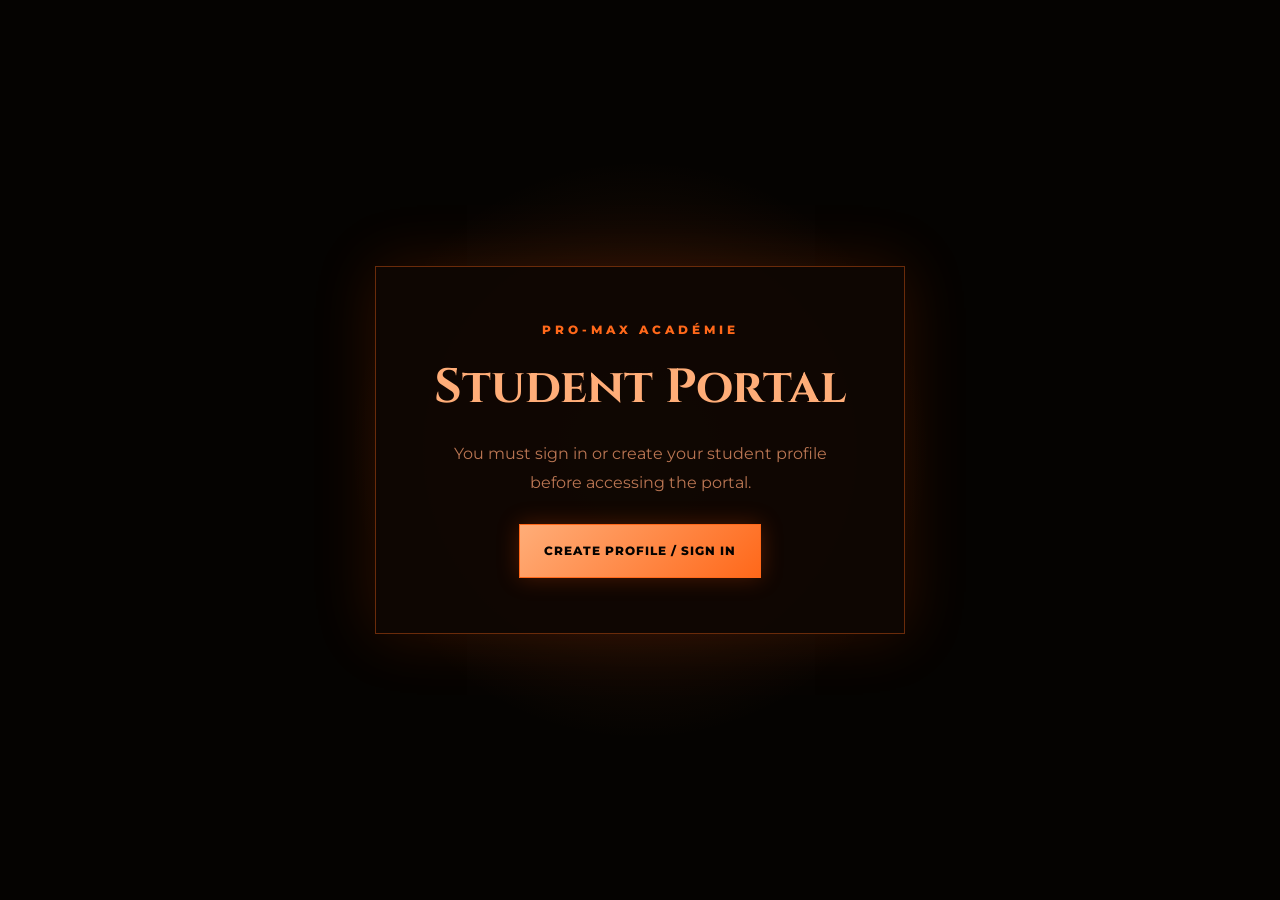
<file: my-courses.html>
<!DOCTYPE html>
<html lang="en" id="htmlRoot" translate="no">
<head>
  <meta charset="UTF-8">
  <meta name="viewport" content="width=device-width, initial-scale=1.0">
  <meta name="theme-color" content="#070402">
  <meta name="google" content="notranslate">
  <title>My Courses | PRO-MAX Académie</title>
  <link rel="preconnect" href="https://fonts.googleapis.com">
  <link rel="preconnect" href="https://fonts.gstatic.com" crossorigin>
  <link href="https://fonts.googleapis.com/css2?family=Cinzel:wght@600;700;800&family=Montserrat:wght@400;500;600;700;800&display=swap" rel="stylesheet">
  <style>
    :root{--black:#050201;--panel:#130704;--panel2:#210b04;--orange:#ff681a;--apricot:#ffad78;--muted:#c98468;--border:rgba(255,104,26,.35);--glow:rgba(255,104,26,.22)}
    *{box-sizing:border-box;margin:0;padding:0}
    html{scroll-behavior:smooth}
    body{min-height:100vh;color:var(--apricot);background:radial-gradient(circle at 50% 12%,#3a1205 0,#120602 30%,var(--black) 68%);font-family:Montserrat,sans-serif}
    a{color:inherit;text-decoration:none}
    button{font:inherit}
    .header{display:flex;align-items:center;justify-content:space-between;gap:24px;padding:18px clamp(20px,5vw,70px);border-bottom:1px solid var(--border);background:rgba(3,2,1,.96)}
    .brand{display:flex;align-items:center;gap:16px;min-width:0}
    .logo{width:62px;height:62px;object-fit:contain;border:1px solid var(--border);box-shadow:0 0 22px var(--glow)}
    .brand h1{font-size:clamp(17px,2.2vw,26px);letter-spacing:2px;text-transform:uppercase}
    .brand p{margin-top:7px;color:var(--muted);font-size:10px;font-weight:700;letter-spacing:4px;text-transform:uppercase}
    .actions{display:flex;flex-wrap:wrap;gap:10px;justify-content:flex-end}
    .button{display:inline-flex;align-items:center;justify-content:center;min-height:48px;padding:12px 18px;border:1px solid var(--border);color:var(--apricot);background:#0a0302;cursor:pointer;font-size:11px;font-weight:800;letter-spacing:1.5px;text-transform:uppercase}
    .button.primary{color:var(--black);background:linear-gradient(135deg,var(--apricot),var(--orange));box-shadow:0 0 22px var(--glow)}
    .main{width:min(1160px,calc(100% - 30px));margin:auto;padding:64px 0 90px}
    .hero{display:grid;grid-template-columns:1fr auto;gap:32px;align-items:center;padding:clamp(30px,5vw,60px);border:1px solid var(--border);background:linear-gradient(145deg,rgba(42,15,6,.96),rgba(7,3,2,.97));box-shadow:0 24px 60px rgba(0,0,0,.4)}
    .eyebrow{color:var(--orange);font-size:12px;font-weight:800;letter-spacing:4px;text-transform:uppercase}
    .hero h2{margin-top:18px;font-family:Cinzel,serif;font-size:clamp(36px,6vw,66px);line-height:1.05}
    .hero p{max-width:720px;margin-top:20px;color:var(--muted);font-size:17px;line-height:1.8}
    .hero-logo{width:135px;height:135px;object-fit:contain;filter:drop-shadow(0 0 22px var(--glow))}
    .summary{display:grid;grid-template-columns:repeat(4,1fr);gap:18px;margin:28px 0}
    .stat{padding:25px;border:1px solid var(--border);background:rgba(17,6,3,.94)}
    .stat span{display:block;color:var(--muted);font-size:10px;font-weight:800;letter-spacing:2px;text-transform:uppercase}
    .stat strong{display:block;margin-top:12px;font-family:Cinzel,serif;font-size:clamp(22px,3vw,34px)}
    .course-panel{padding:clamp(26px,5vw,55px);border:1px solid var(--border);background:linear-gradient(145deg,rgba(29,10,4,.97),rgba(6,3,2,.98))}
    .course-head{display:flex;align-items:flex-end;justify-content:space-between;gap:22px;padding-bottom:28px;border-bottom:1px solid var(--border)}
    .course-head h3{margin-top:14px;font-family:Cinzel,serif;font-size:clamp(28px,4.5vw,48px)}
    .status{padding:13px 18px;border:1px solid var(--orange);color:var(--orange);font-size:11px;font-weight:800;letter-spacing:1px;text-transform:uppercase}
    .status.paid{color:var(--black);background:var(--orange)}
    .progress-row{display:flex;align-items:center;gap:18px;margin:28px 0 34px}
    .track{height:12px;flex:1;border:1px solid var(--border);background:#080302;overflow:hidden}
    .bar{width:0;height:100%;background:linear-gradient(90deg,var(--apricot),var(--orange));transition:width .35s ease}
    .percent{min-width:56px;font-family:Cinzel,serif;font-size:23px}
    .notice{display:none;margin-bottom:28px;padding:20px;border-left:4px solid var(--orange);color:var(--muted);background:rgba(255,104,26,.07);line-height:1.7}
    .notice.show{display:block}
    .modules{display:grid;gap:14px}
    .module{display:grid;grid-template-columns:54px 1fr auto;gap:18px;align-items:center;padding:22px;border:1px solid var(--border);background:rgba(28,9,3,.72)}
    .number{display:grid;width:46px;height:46px;place-items:center;border:1px solid var(--orange);border-radius:50%;font-family:Cinzel,serif;font-weight:800}
    .module h4{font-family:Cinzel,serif;font-size:19px}
    .module p{margin-top:7px;color:var(--muted);font-size:13px;line-height:1.5}
    .complete{min-width:132px;padding:12px;border:1px solid var(--border);color:var(--apricot);background:transparent;cursor:pointer;font-size:10px;font-weight:800;letter-spacing:1px;text-transform:uppercase}
    .complete.done{color:var(--black);background:var(--orange)}
    .complete:disabled{cursor:not-allowed;opacity:.4}
    .empty{padding:50px 20px;text-align:center;color:var(--muted)}
    .footer{padding:34px;text-align:center;border-top:1px solid var(--border);color:var(--muted);font-size:12px;letter-spacing:2px;text-transform:uppercase}
    @media(max-width:850px){.header,.hero{grid-template-columns:1fr;flex-direction:column;align-items:stretch}.hero-logo{grid-row:1;width:110px;height:110px;margin:auto}.hero{text-align:center}.summary{grid-template-columns:repeat(2,1fr)}.course-head{align-items:flex-start;flex-direction:column}}
    @media(max-width:580px){.main{width:min(100% - 22px,1160px);padding-top:28px}.summary{grid-template-columns:1fr}.module{grid-template-columns:46px 1fr}.complete{grid-column:1/-1;width:100%}.brand h1{font-size:16px}.actions{justify-content:stretch}.actions .button{flex:1}.hero-logo{width:96px;height:96px}}
  </style>
</head>
<body>
  <header class="header">
    <a class="brand" href="index.html">
      <img class="logo" src="insurance-school-logo.png" alt="PRO-MAX Académie Insurance School">
      <div><h1>PRO-MAX ACADÉMIE</h1><p>Insurance School</p></div>
    </a>
    <div class="actions">
      <a class="button" href="student-portal.html">Student Portal</a>
      <a class="button" href="index.html">Homepage</a>
    </div>
  </header>

  <main class="main">
    <section class="hero">
      <div>
        <div class="eyebrow">Student Learning Center</div>
        <h2>MY COURSES</h2>
        <p id="welcomeText">Access your selected Florida insurance course, complete each module and follow your progress.</p>
      </div>
      <img class="hero-logo" src="insurance-school-logo.png" alt="Insurance School logo">
    </section>

    <section class="summary">
      <article class="stat"><span>Student</span><strong id="studentName">—</strong></article>
      <article class="stat"><span>Program</span><strong id="programShort">—</strong></article>
      <article class="stat"><span>Course Price</span><strong id="coursePrice">$0</strong></article>
      <article class="stat"><span>Progress</span><strong id="summaryProgress">0%</strong></article>
    </section>

    <section class="course-panel">
      <div class="course-head">
        <div><div class="eyebrow">Current Enrollment</div><h3 id="programName">Course not selected</h3></div>
        <div class="status" id="paymentStatus">Payment Pending</div>
      </div>
      <div class="progress-row"><div class="track"><div class="bar" id="progressBar"></div></div><strong class="percent" id="progressPercent">0%</strong></div>
      <div class="notice" id="paymentNotice">Your course modules will unlock after tuition payment is confirmed. <a class="button primary" href="payment.html" style="margin-top:15px">Pay Tuition</a></div>
      <div class="modules" id="moduleList"></div>
    </section>
  </main>

  <footer class="footer">© <span id="year"></span> BSS1815 PRO-MAX DMP · Orlando, Florida · 100% Online</footer>

  <script>
    const KEYS={students:"promaxInsuranceStudents",session:"promaxInsuranceSession"};
    const COURSES={
      health:{aliases:["health","2-40"],short:"Health 2-40",name:"Health Insurance — Florida 2-40",price:119,key:"promaxHealth240Progress",modules:[
        ["Insurance Fundamentals","Risk, contracts, regulation and the role of insurance."],
        ["Health Insurance Policies","Core health policy structures, provisions and exclusions."],
        ["Medical Expense Insurance","Hospital, surgical, major medical and comprehensive coverage."],
        ["Disability Income Insurance","Income protection, benefit periods and elimination periods."],
        ["Government Health Programs","Medicare, Medicaid and Social Security fundamentals."],
        ["Group Health Insurance","Employer plans, eligibility, coordination and continuation."],
        ["Florida Laws & Regulations","Florida statutes, ethics, licensing and consumer protection."],
        ["Final Review & Practice","Course recap and Florida 2-40 exam preparation."]]},
      life:{aliases:["life","2-15","annuities"],short:"Life & Health 2-15",name:"Life, Health & Annuities — Florida 2-15",price:149,key:"promaxLifeHealth215Progress",count:12},
      personal:{aliases:["personal","20-44","auto"],short:"Personal Lines 20-44",name:"Personal Lines Insurance — Florida 20-44",price:149,key:"promaxPersonalLines2044Progress",count:10},
      property:{aliases:["property","casualty","2-20"],short:"Property & Casualty 2-20",name:"Property & Casualty — Florida 2-20",price:299,key:"promaxPropertyCasualty220Progress",count:20}
    };
    const read=(key,fallback)=>{try{return JSON.parse(localStorage.getItem(key))??fallback}catch{return fallback}};
    const norm=value=>String(value||"").toLowerCase().trim();
    function findStudent(){const students=read(KEYS.students,[]),session=read(KEYS.session,null);if(!session||!Array.isArray(students))return null;const email=norm(typeof session==="string"?session:session.email),id=norm(typeof session==="object"?session.id:session);return students.find(s=>norm(s.email)===email||norm(s.id)===id)||null}
    function findCourse(value){const text=norm(value);return Object.values(COURSES).find(c=>c.aliases.some(a=>text.includes(a)))||null}
    function isPaid(s){return s&&(s.paymentStatus==="paid"||s.paymentStatus===true||s.paid===true||s.isPaid===true)}
    const student=findStudent();
    if(!student){location.replace("student-profile.html")}else{
      const course=findCourse(student.program),paid=isPaid(student);
      document.getElementById("studentName").textContent=student.fullName||student.name||"Student";
      if(!course){document.getElementById("moduleList").innerHTML='<div class="empty">No program is selected. Return to your student profile and choose a course.</div>'}
      else{
        const definitions=course.modules||Array.from({length:course.count},(_,i)=>[`Module ${i+1}`,"Official course lesson and exam-preparation material."]);
        let saved=read(course.key,[]);if(!Array.isArray(saved))saved=Array.isArray(saved.completedLessons)?saved.completedLessons:[];
        saved=saved.map(Number).filter(Number.isFinite);
        document.getElementById("programShort").textContent=course.short;
        document.getElementById("programName").textContent=course.name;
        document.getElementById("coursePrice").textContent=`$${course.price}`;
        const status=document.getElementById("paymentStatus");status.textContent=paid?"Payment Confirmed":"Payment Pending";status.classList.toggle("paid",paid);
        document.getElementById("paymentNotice").classList.toggle("show",!paid);
        const list=document.getElementById("moduleList");
        const update=()=>{const percent=Math.round(saved.length/definitions.length*100);document.getElementById("progressBar").style.width=`${percent}%`;document.getElementById("progressPercent").textContent=`${percent}%`;document.getElementById("summaryProgress").textContent=`${percent}%`;localStorage.setItem(course.key,JSON.stringify(saved))};
        definitions.forEach((lesson,index)=>{const number=index+1,done=saved.includes(index),item=document.createElement("article");item.className="module";item.innerHTML=`<div class="number">${done?"✓":String(number).padStart(2,"0")}</div><div><h4>${lesson[0]}</h4><p>${lesson[1]}</p></div><button class="complete ${done?"done":""}" ${paid?"":"disabled"}>${paid?(done?"Review Module":"Open Module"):"Locked"}</button>`;const button=item.querySelector("button");button.addEventListener("click",()=>{if(paid&&course===COURSES.health){location.href=`health-insurance.html?module=${number}`}});list.appendChild(item)});update();
      }
    }
    window.addEventListener("storage",event=>{
      if(event.key===KEYS.students){location.reload()}
    });
    document.addEventListener("visibilitychange",()=>{
      if(!document.hidden){
        const latest=findStudent();
        if(latest&&isPaid(latest)!==isPaid(student)){location.reload()}
      }
    });
    document.getElementById("year").textContent=new Date().getFullYear();
  </script>
</body>
</html>
</file>
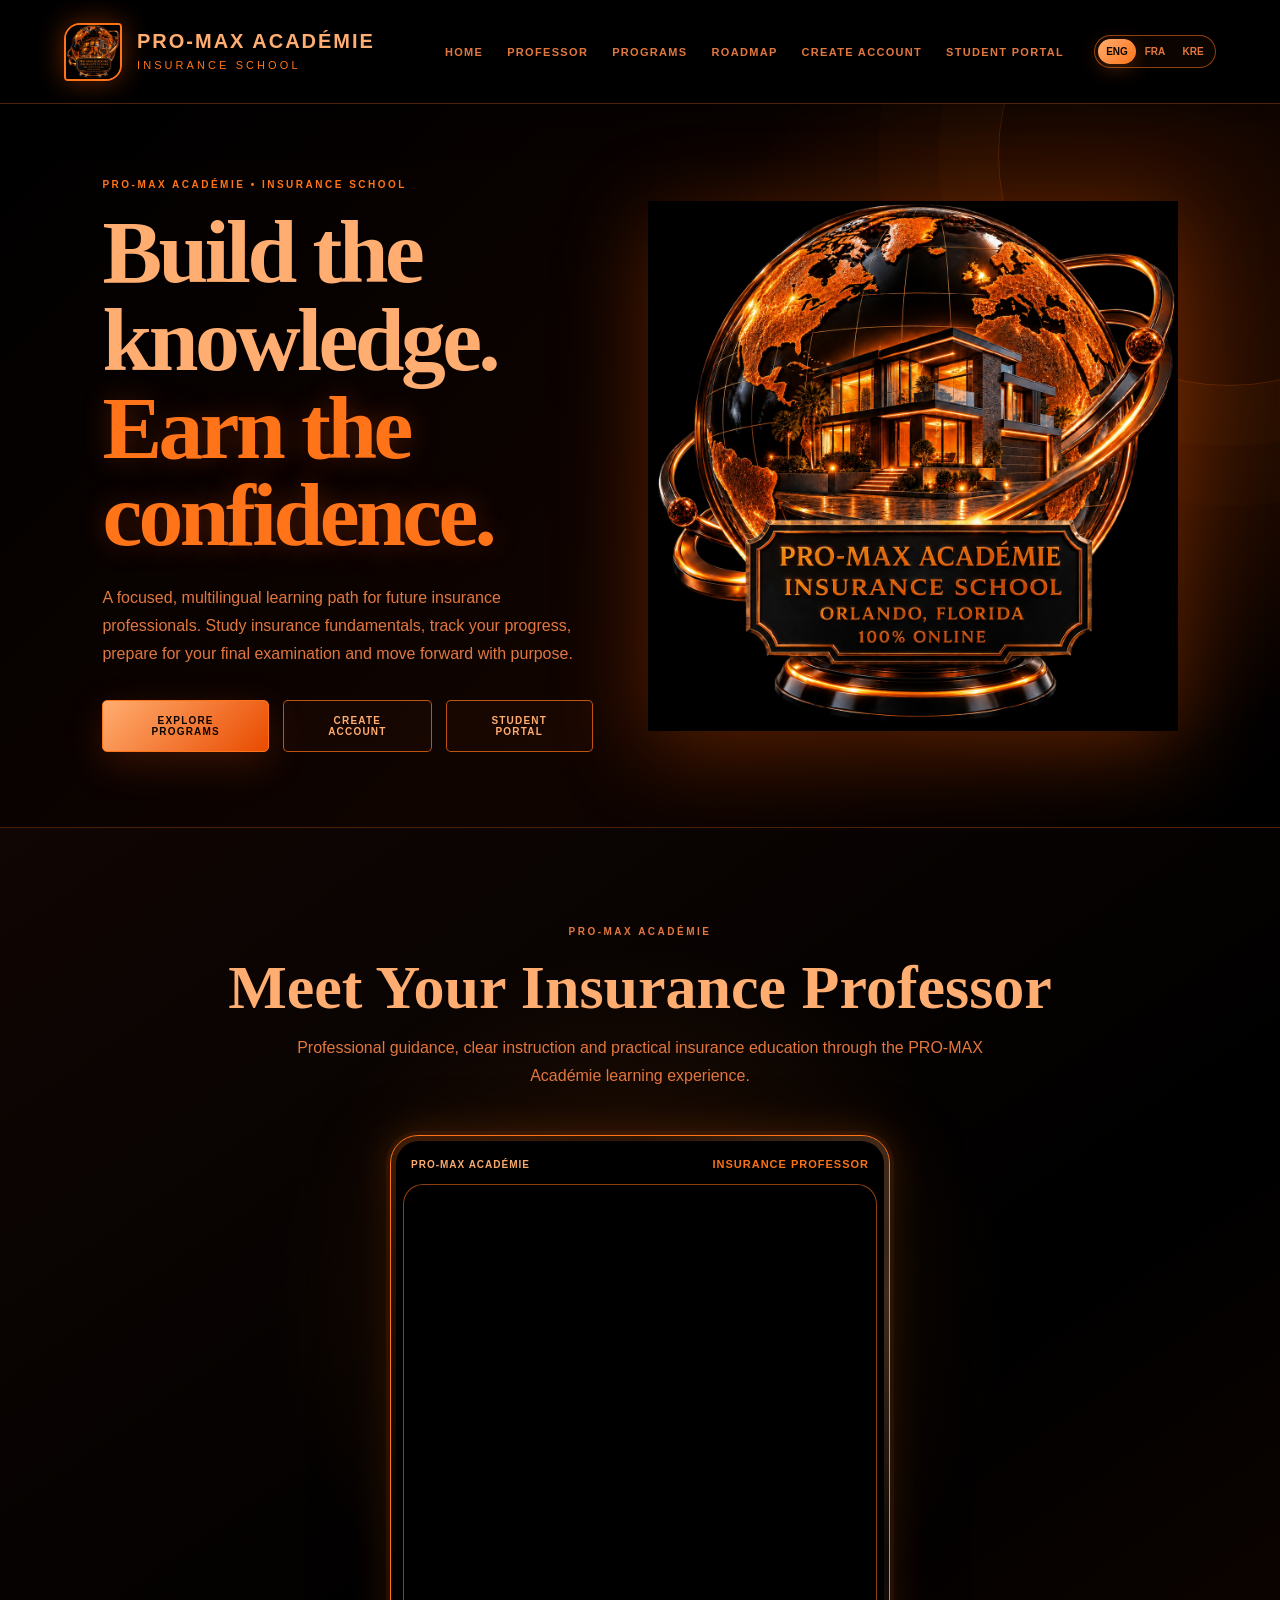
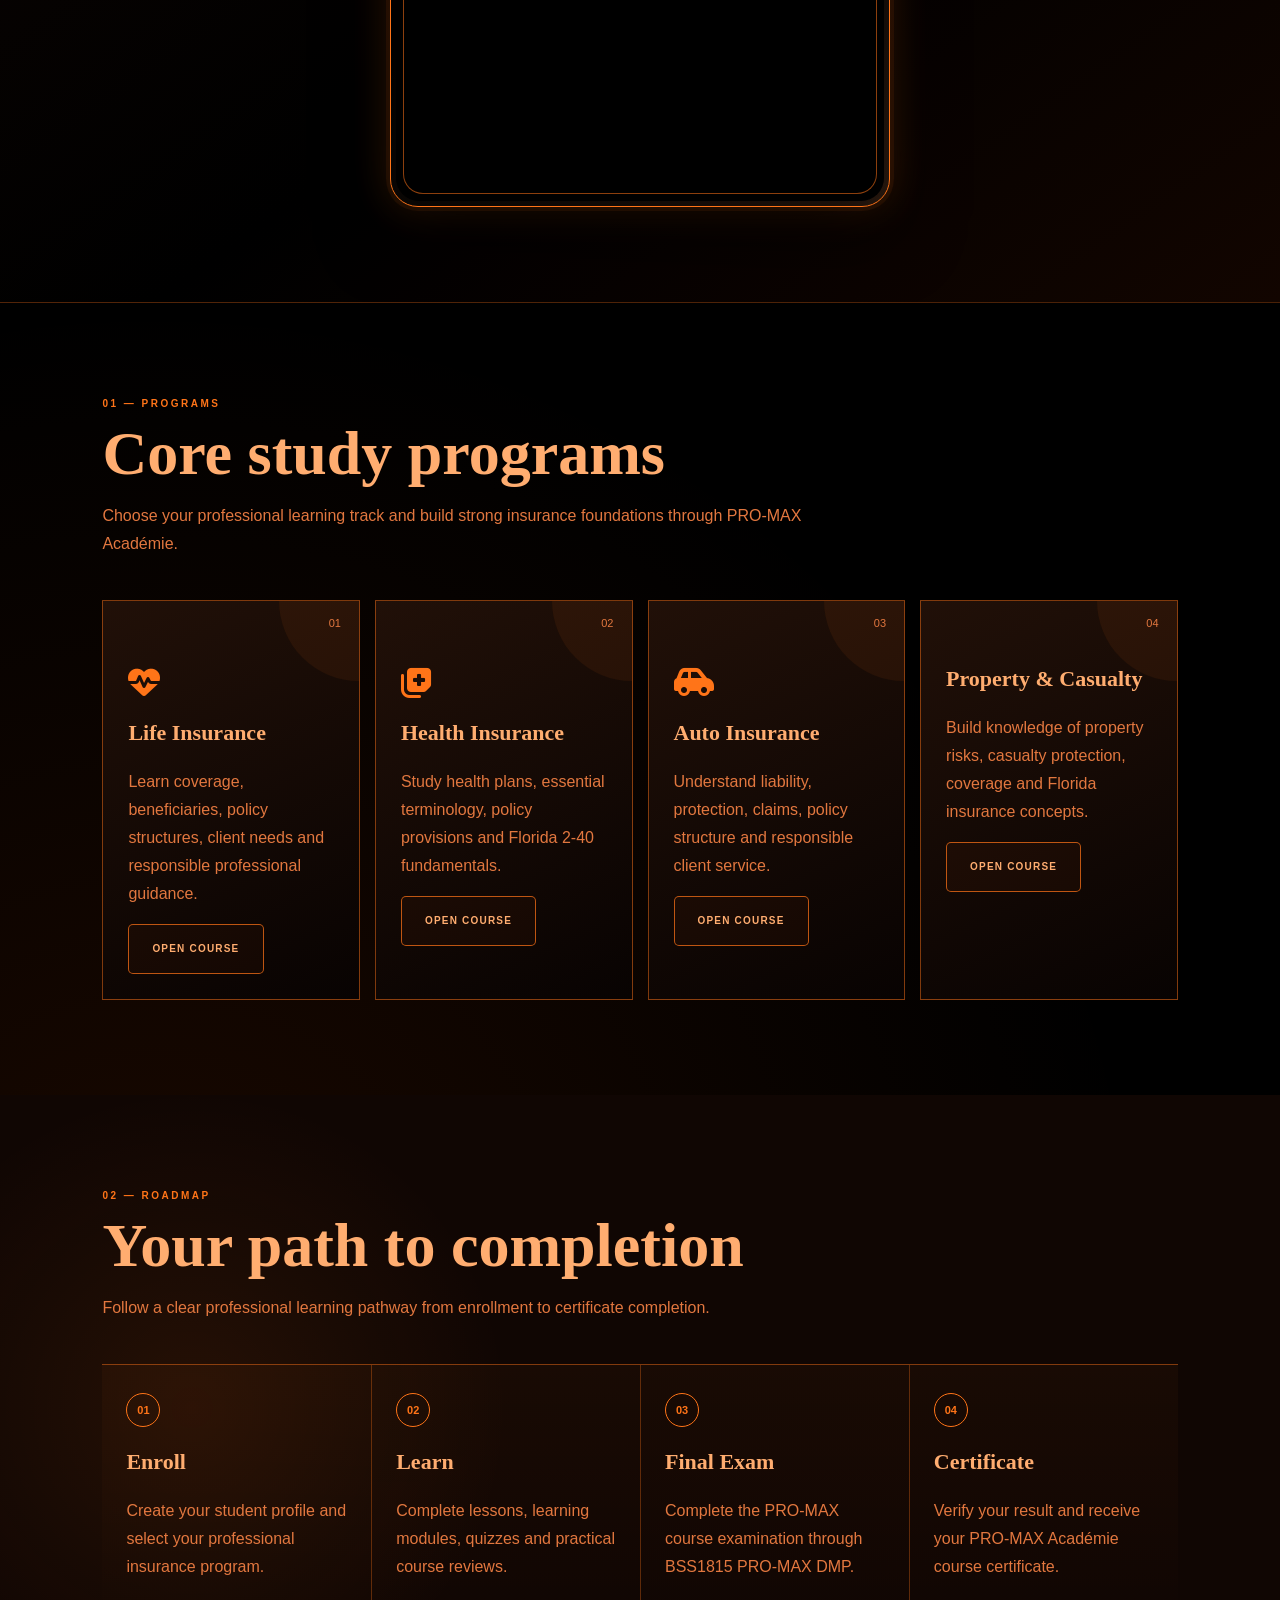
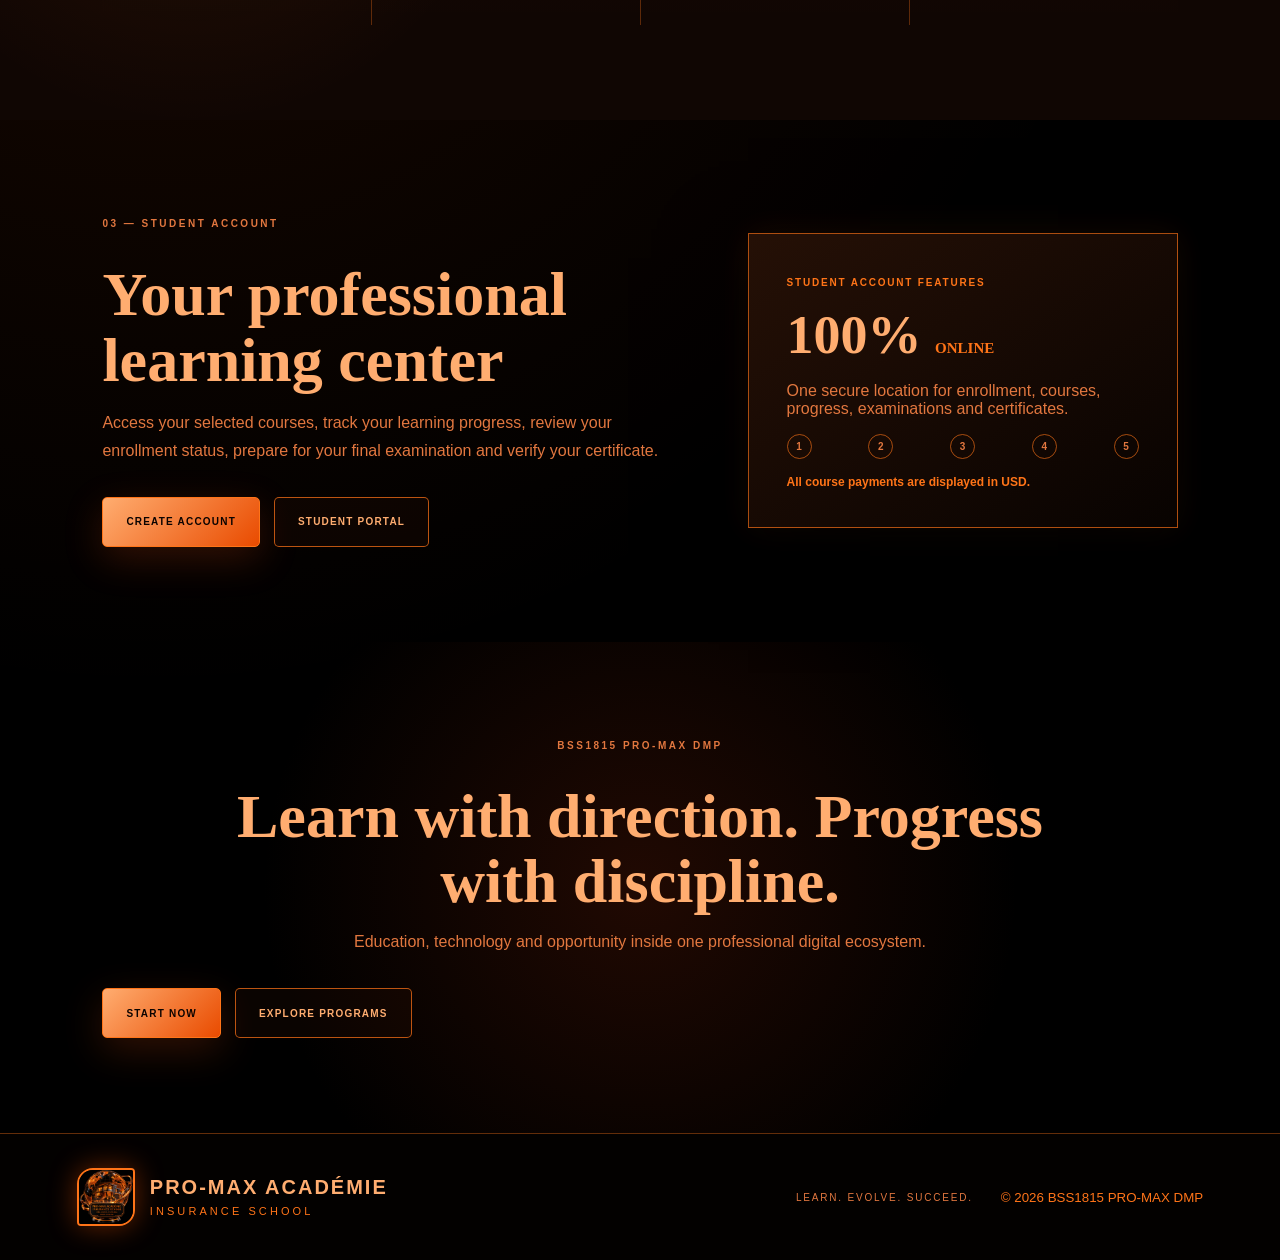
<file: payment.html>
<!DOCTYPE html>
<html lang="en" id="htmlRoot" translate="no">
<head>
  <meta charset="UTF-8">

  <meta
    name="viewport"
    content="width=device-width, initial-scale=1.0"
  >

  <meta name="theme-color" content="#000000">
  <meta name="google" content="notranslate">

  <meta
    name="description"
    content="PRO-MAX Académie Insurance School — professional multilingual insurance education based in Orlando, Florida and available 100% online."
  >

  <title>PRO-MAX Académie | Insurance School</title>

  <link rel="preconnect" href="https://fonts.googleapis.com">

  <link
    rel="preconnect"
    href="https://fonts.gstatic.com"
    crossorigin
  >

  <link
    href="https://fonts.googleapis.com/css2?family=Cinzel:wght@600;700;800;900&family=Montserrat:wght@400;500;600;700;800;900&display=swap"
    rel="stylesheet"
  >

  <link
    rel="stylesheet"
    href="https://cdnjs.cloudflare.com/ajax/libs/font-awesome/6.7.2/css/all.min.css"
  >

  <link rel="stylesheet" href="./style.css">

  <style>
    .official-logo-wrap {
      display: flex;
      align-items: center;
      justify-content: center;
      width: min(530px, 88vw);
      margin: 0 auto;
    }

    .official-logo {
      display: block;
      width: 100%;
      height: auto;
      object-fit: contain;
      filter:
        drop-shadow(
          0 20px 45px rgba(255, 90, 0, 0.31)
        );
    }

    .professor-section {
      position: relative;
      padding: 95px 8vw;
      overflow: hidden;
      border-top: 1px solid rgba(255, 116, 24, 0.28);
      border-bottom: 1px solid rgba(255, 116, 24, 0.28);
      background:
        radial-gradient(
          circle at 50% 45%,
          rgba(255, 116, 24, 0.15),
          transparent 42%
        ),
        linear-gradient(
          145deg,
          #100603,
          #000000 60%,
          #120500
        );
    }

    .professor-heading {
      max-width: 850px;
      margin: 0 auto 45px;
      text-align: center;
    }

    .professor-heading h2 {
      margin: 14px 0;
      color: #ffad70;
      font-family: Georgia, "Times New Roman", serif;
      font-size: clamp(36px, 5vw, 62px);
      line-height: 1.05;
    }

    .professor-heading p {
      max-width: 700px;
      margin: 0 auto;
      color: #e2773f;
      line-height: 1.75;
    }

    .professor-video-wrap {
      display: flex;
      align-items: center;
      justify-content: center;
      width: 100%;
    }

    .professor-video-card {
      position: relative;
      width: min(100%, 500px);
      padding: 12px;
      overflow: hidden;
      border: 1px solid #ff7418;
      border-radius: 28px;
      background:
        linear-gradient(
          145deg,
          rgba(255, 116, 24, 0.20),
          rgba(0, 0, 0, 0.98) 48%,
          rgba(255, 173, 112, 0.14)
        );
      box-shadow:
        0 0 0 4px rgba(255, 116, 24, 0.07),
        0 25px 70px rgba(0, 0, 0, 0.75),
        0 0 38px rgba(255, 116, 24, 0.27);
    }

    .video-label {
      display: flex;
      align-items: center;
      justify-content: space-between;
      padding: 10px 8px 14px;
      gap: 12px;
      letter-spacing: 1px;
    }

    .video-label span {
      color: #ffad70;
      font-size: 10px;
      font-weight: 800;
    }

    .video-label strong {
      color: #ff7418;
      font-size: 11px;
      font-weight: 900;
    }

    .professor-video {
      display: block;
      width: 100%;
      aspect-ratio: 9 / 16;
      border: 1px solid rgba(255, 116, 24, 0.55);
      border-radius: 20px;
      background: #000000;
      box-shadow:
        0 18px 45px rgba(0, 0, 0, 0.50);
    }

    @media (max-width: 900px) {
      .official-logo-wrap {
        order: -1;
        width: min(500px, 92vw);
      }
    }

    @media (max-width: 560px) {
      .professor-section {
        padding: 68px 18px;
      }

      .professor-video-card {
        padding: 9px;
        border-radius: 22px;
      }

      .professor-video {
        border-radius: 16px;
      }

      .video-label {
        flex-direction: column;
        align-items: flex-start;
      }
    }
  </style>
</head>

<body>

  <header class="topbar">

    <a
      class="brand"
      href="#home"
      aria-label="PRO-MAX Académie Insurance School"
    >
      <img
        class="brand-mark"
        src="./insurance-school-logo.png"
        alt="PRO-MAX Académie Insurance School"
      >

      <span>
        <strong>PRO-MAX ACADÉMIE</strong>

        <small data-i18n="schoolName">
          INSURANCE SCHOOL
        </small>
      </span>
    </a>

    <nav aria-label="Main navigation">

      <a href="#home" data-i18n="navHome">
        Home
      </a>

      <a href="#professor" data-i18n="navProfessor">
        Professor
      </a>

      <a href="#programs" data-i18n="navPrograms">
        Programs
      </a>

      <a href="#roadmap" data-i18n="navRoadmap">
        Roadmap
      </a>

      <a
        href="./student-profile.html"
        data-i18n="navCreate"
      >
        Create Account
      </a>

      <a
        href="./student-portal.html"
        data-i18n="navPortal"
      >
        Student Portal
      </a>

    </nav>

    <div
      class="langs"
      aria-label="Language selector"
    >
      <button
        type="button"
        class="active"
        data-lang="en"
      >
        ENG
      </button>

      <button
        type="button"
        data-lang="fr"
      >
        FRA
      </button>

      <button
        type="button"
        data-lang="ht"
      >
        KRE
      </button>
    </div>

  </header>

  <main>

    <!-- OFFICIAL INSURANCE SCHOOL HERO -->

    <section class="hero" id="home">

      <div class="hero-copy">

        <p class="kicker" data-i18n="eyebrow">
          PRO-MAX ACADÉMIE • INSURANCE SCHOOL
        </p>

        <h1>
          <b data-i18n="titleA">
            Build the knowledge.
          </b>

          <span data-i18n="titleB">
            Earn the confidence.
          </span>
        </h1>

        <p class="intro" data-i18n="intro">
          A focused, multilingual learning path for future
          insurance professionals. Study insurance fundamentals,
          track your progress, prepare for your final examination
          and move forward with purpose.
        </p>

        <div class="actions">

          <a
            class="primary"
            href="#programs"
            data-i18n="explore"
          >
            Explore Programs
          </a>

          <a
            class="secondary"
            href="./student-profile.html"
            data-i18n="createAccount"
          >
            Create Account
          </a>

          <a
            class="secondary"
            href="./student-portal.html"
            data-i18n="portal"
          >
            Student Portal
          </a>

        </div>

      </div>

      <div class="official-logo-wrap">

        <img
          class="official-logo"
          src="./insurance-school-logo.png"
          alt="PRO-MAX Académie Insurance School — Orlando, Florida — 100% Online"
        >

      </div>

    </section>

    <!-- INSURANCE PROFESSOR — NEW YOUTUBE VIDEO -->

    <section
      class="professor-section"
      id="professor"
    >

      <div class="professor-heading">

        <p class="kicker">
          PRO-MAX ACADÉMIE
        </p>

        <h2 data-i18n="professorTitle">
          Meet Your Insurance Professor
        </h2>

        <p data-i18n="professorText">
          Professional guidance, clear instruction and
          practical insurance education through the
          PRO-MAX Académie learning experience.
        </p>

      </div>

      <div class="professor-video-wrap">

        <div class="professor-video-card">

          <div class="video-label">

            <span>
              PRO-MAX ACADÉMIE
            </span>

            <strong data-i18n="professorLabel">
              INSURANCE PROFESSOR
            </strong>

          </div>

          <iframe
            id="insuranceProfessorVideo"
            class="professor-video"
            src="https://www.youtube.com/embed/KcIynuuokgo?rel=0"
            title="PRO-MAX Académie Insurance Professor"
            loading="lazy"
            allow="accelerometer; autoplay; clipboard-write; encrypted-media; gyroscope; picture-in-picture; web-share"
            referrerpolicy="strict-origin-when-cross-origin"
            allowfullscreen
          ></iframe>

        </div>

      </div>

    </section>

    <!-- PROGRAMS -->

    <section
      class="section"
      id="programs"
    >

      <p class="kicker">
        01 — PROGRAMS
      </p>

      <h2 data-i18n="programTitle">
        Core study programs
      </h2>

      <p class="section-lead" data-i18n="programSub">
        Choose your professional learning track and build
        strong insurance foundations through PRO-MAX Académie.
      </p>

      <div class="grid">

        <article class="card">

          <span class="number">01</span>

          <i
            class="icon fa-solid fa-heart-pulse"
            aria-hidden="true"
          ></i>

          <h3 data-i18n="lifeTitle">
            Life Insurance
          </h3>

          <p data-i18n="lifeText">
            Learn coverage, beneficiaries, policy structures,
            client needs and responsible professional guidance.
          </p>

          <a
            class="secondary"
            href="./life-insurance.html"
            data-i18n="openCourse"
          >
            Open Course
          </a>

        </article>

        <article class="card">

          <span class="number">02</span>

          <i
            class="icon fa-solid fa-notes-medical"
            aria-hidden="true"
          ></i>

          <h3 data-i18n="healthTitle">
            Health Insurance
          </h3>

          <p data-i18n="healthText">
            Study health plans, essential terminology,
            policy provisions and Florida 2-40 fundamentals.
          </p>

          <a
            class="secondary"
            href="./health-insurance.html"
            data-i18n="openCourse"
          >
            Open Course
          </a>

        </article>

        <article class="card">

          <span class="number">03</span>

          <i
            class="icon fa-solid fa-car-side"
            aria-hidden="true"
          ></i>

          <h3 data-i18n="autoTitle">
            Auto Insurance
          </h3>

          <p data-i18n="autoText">
            Understand liability, protection, claims,
            policy structure and responsible client service.
          </p>

          <a
            class="secondary"
            href="./auto-insurance.html"
            data-i18n="openCourse"
          >
            Open Course
          </a>

        </article>

        <article class="card">

          <span class="number">04</span>

          <i
            class="icon fa-solid fa-house-shield"
            aria-hidden="true"
          ></i>

          <h3 data-i18n="propertyTitle">
            Property &amp; Casualty
          </h3>

          <p data-i18n="propertyText">
            Build knowledge of property risks, casualty
            protection, coverage and Florida insurance concepts.
          </p>

          <a
            class="secondary"
            href="./property-casualty.html"
            data-i18n="openCourse"
          >
            Open Course
          </a>

        </article>

      </div>

    </section>

    <!-- ROADMAP -->

    <section
      class="section dark"
      id="roadmap"
    >

      <p class="kicker">
        02 — ROADMAP
      </p>

      <h2 data-i18n="roadmapTitle">
        Your path to completion
      </h2>

      <p class="section-lead" data-i18n="roadmapIntro">
        Follow a clear professional learning pathway from
        enrollment to certificate completion.
      </p>

      <div class="steps">

        <article class="step">

          <b>01</b>

          <h3 data-i18n="enrollTitle">
            Enroll
          </h3>

          <p data-i18n="enrollText">
            Create your student profile and select your
            professional insurance program.
          </p>

        </article>

        <article class="step">

          <b>02</b>

          <h3 data-i18n="learnTitle">
            Learn
          </h3>

          <p data-i18n="learnText">
            Complete lessons, learning modules,
            quizzes and practical course reviews.
          </p>

        </article>

        <article class="step">

          <b>03</b>

          <h3 data-i18n="examTitle">
            Final Exam
          </h3>

          <p data-i18n="examText">
            Complete the PRO-MAX course examination
            through BSS1815 PRO-MAX DMP.
          </p>

        </article>

        <article class="step">

          <b>04</b>

          <h3 data-i18n="certificateTitle">
            Certificate
          </h3>

          <p data-i18n="certificateText">
            Verify your result and receive your
            PRO-MAX Académie course certificate.
          </p>

        </article>

      </div>

    </section>

    <!-- STUDENT CENTER -->

    <section
      class="section payment"
      id="student-center"
    >

      <div class="payment-copy">

        <p class="kicker">
          03 — STUDENT ACCOUNT
        </p>

        <h2 data-i18n="studentTitle">
          Your professional learning center
        </h2>

        <p data-i18n="studentText">
          Access your selected courses, track your learning
          progress, review your enrollment status, prepare for
          your final examination and verify your certificate.
        </p>

        <div class="actions">

          <a
            class="primary"
            href="./student-profile.html"
            data-i18n="createAccount"
          >
            Create Account
          </a>

          <a
            class="secondary"
            href="./student-portal.html"
            data-i18n="portal"
          >
            Student Portal
          </a>

        </div>

      </div>

      <aside class="payment-card">

        <span data-i18n="accountFeatures">
          Student account features
        </span>

        <strong>
          100%

          <small data-i18n="online">
            ONLINE
          </small>
        </strong>

        <p data-i18n="accountText">
          One secure location for enrollment, courses,
          progress, examinations and certificates.
        </p>

        <div class="pay-dots">
          <b>1</b>
          <b>2</b>
          <b>3</b>
          <b>4</b>
          <b>5</b>
        </div>

        <div class="status" data-i18n="currencyNotice">
          All course payments are displayed in USD.
        </div>

      </aside>

    </section>

    <!-- FINAL CALL TO ACTION -->

    <section class="cta">

      <p class="kicker">
        BSS1815 PRO-MAX DMP
      </p>

      <h2 data-i18n="promise">
        Learn with direction. Progress with discipline.
      </h2>

      <p data-i18n="promiseSub">
        Education, technology and opportunity inside one
        professional digital ecosystem.
      </p>

      <div class="actions">

        <a
          class="primary"
          href="./student-profile.html"
          data-i18n="startNow"
        >
          Start Now
        </a>

        <a
          class="secondary"
          href="#programs"
          data-i18n="explore"
        >
          Explore Programs
        </a>

      </div>

    </section>

  </main>

  <footer>

    <div class="brand">

      <img
        class="brand-mark"
        src="./insurance-school-logo.png"
        alt="PRO-MAX Académie Insurance School"
      >

      <span>
        <strong>PRO-MAX ACADÉMIE</strong>

        <small data-i18n="schoolName">
          INSURANCE SCHOOL
        </small>
      </span>

    </div>

    <p data-i18n="footer">
      LEARN. EVOLVE. SUCCEED.
    </p>

    <small>
      © <span id="year">2026</span>
      BSS1815 PRO-MAX DMP
    </small>

  </footer>

  <script>
    "use strict";

    const translations = {
      en: {
        schoolName: "INSURANCE SCHOOL",
        navHome: "Home",
        navProfessor: "Professor",
        navPrograms: "Programs",
        navRoadmap: "Roadmap",
        navCreate: "Create Account",
        navPortal: "Student Portal",
        eyebrow: "PRO-MAX ACADÉMIE • INSURANCE SCHOOL",
        titleA: "Build the knowledge.",
        titleB: "Earn the confidence.",
        intro:
          "A focused, multilingual learning path for future insurance professionals. Study insurance fundamentals, track your progress, prepare for your final examination and move forward with purpose.",
        explore: "Explore Programs",
        createAccount: "Create Account",
        portal: "Student Portal",
        professorTitle: "Meet Your Insurance Professor",
        professorText:
          "Professional guidance, clear instruction and practical insurance education through the PRO-MAX Académie learning experience.",
        professorLabel: "INSURANCE PROFESSOR",
        programTitle: "Core study programs",
        programSub:
          "Choose your professional learning track and build strong insurance foundations through PRO-MAX Académie.",
        lifeTitle: "Life Insurance",
        lifeText:
          "Learn coverage, beneficiaries, policy structures, client needs and responsible professional guidance.",
        healthTitle: "Health Insurance",
        healthText:
          "Study health plans, essential terminology, policy provisions and Florida 2-40 fundamentals.",
        autoTitle: "Auto Insurance",
        autoText:
          "Understand liability, protection, claims, policy structure and responsible client service.",
        propertyTitle: "Property & Casualty",
        propertyText:
          "Build knowledge of property risks, casualty protection, coverage and Florida insurance concepts.",
        openCourse: "Open Course",
        roadmapTitle: "Your path to completion",
        roadmapIntro:
          "Follow a clear professional learning pathway from enrollment to certificate completion.",
        enrollTitle: "Enroll",
        enrollText:
          "Create your student profile and select your professional insurance program.",
        learnTitle: "Learn",
        learnText:
          "Complete lessons, learning modules, quizzes and practical course reviews.",
        examTitle: "Final Exam",
        examText:
          "Complete the PRO-MAX course examination through BSS1815 PRO-MAX DMP.",
        certificateTitle: "Certificate",
        certificateText:
          "Verify your result and receive your PRO-MAX Académie course certificate.",
        studentTitle: "Your professional learning center",
        studentText:
          "Access your selected courses, track your learning progress, review your enrollment status, prepare for your final examination and verify your certificate.",
        accountFeatures: "Student account features",
        online: "ONLINE",
        accountText:
          "One secure location for enrollment, courses, progress, examinations and certificates.",
        currencyNotice:
          "All course payments are displayed in USD.",
        promise:
          "Learn with direction. Progress with discipline.",
        promiseSub:
          "Education, technology and opportunity inside one professional digital ecosystem.",
        startNow: "Start Now",
        footer: "LEARN. EVOLVE. SUCCEED."
      },

      fr: {
        schoolName: "ÉCOLE D’ASSURANCE",
        navHome: "Accueil",
        navProfessor: "Professeur",
        navPrograms: "Programmes",
        navRoadmap: "Parcours",
        navCreate: "Créer un compte",
        navPortal: "Portail étudiant",
        eyebrow:
          "PRO-MAX ACADÉMIE • ÉCOLE D’ASSURANCE",
        titleA: "Développez vos connaissances.",
        titleB: "Gagnez en confiance.",
        intro:
          "Un parcours multilingue destiné aux futurs professionnels de l’assurance. Étudiez les principes fondamentaux, suivez votre progression et préparez votre examen final.",
        explore: "Voir les programmes",
        createAccount: "Créer un compte",
        portal: "Portail étudiant",
        professorTitle:
          "Découvrez votre professeur d’assurance",
        professorText:
          "Des conseils professionnels et une formation pratique dans l’expérience PRO-MAX Académie.",
        professorLabel:
          "PROFESSEUR D’ASSURANCE",
        programTitle:
          "Programmes fondamentaux",
        programSub:
          "Choisissez votre parcours professionnel et développez de solides connaissances en assurance.",
        lifeTitle: "Assurance vie",
        lifeText:
          "Étudiez les garanties, bénéficiaires, contrats et besoins des clients.",
        healthTitle: "Assurance santé",
        healthText:
          "Étudiez les régimes, la terminologie et les principes Florida 2-40.",
        autoTitle: "Assurance automobile",
        autoText:
          "Comprenez la responsabilité, la protection, les réclamations et les contrats.",
        propertyTitle:
          "Biens et risques divers",
        propertyText:
          "Développez vos connaissances des risques, protections et garanties.",
        openCourse: "Ouvrir le cours",
        roadmapTitle:
          "Votre parcours vers la réussite",
        roadmapIntro:
          "Suivez un parcours clair de l’inscription à l’obtention du certificat.",
        enrollTitle: "Inscription",
        enrollText:
          "Créez votre profil étudiant et sélectionnez votre programme.",
        learnTitle: "Formation",
        learnText:
          "Terminez les leçons, modules, quiz et révisions pratiques.",
        examTitle: "Examen final",
        examText:
          "Passez l’examen PRO-MAX via BSS1815 PRO-MAX DMP.",
        certificateTitle: "Certificat",
        certificateText:
          "Vérifiez votre résultat et recevez votre certificat PRO-MAX Académie.",
        studentTitle:
          "Votre centre d’apprentissage",
        studentText:
          "Accédez à vos cours, suivez votre progression et préparez votre examen final.",
        accountFeatures:
          "Fonctions du compte étudiant",
        online: "EN LIGNE",
        accountText:
          "Un espace sécurisé pour les cours, les examens et les certificats.",
        currencyNotice:
          "Tous les paiements des cours sont affichés en USD.",
        promise:
          "Apprenez avec méthode. Progressez avec discipline.",
        promiseSub:
          "Éducation, technologie et opportunité dans un écosystème professionnel.",
        startNow: "Commencer",
        footer:
          "APPRENDRE. ÉVOLUER. RÉUSSIR."
      },

      ht: {
        schoolName: "LEKÒL ASIRANS",
        navHome: "Akèy",
        navProfessor: "Pwofesè",
        navPrograms: "Pwogram",
        navRoadmap: "Chemen",
        navCreate: "Kreye kont",
        navPortal: "Pòtal elèv",
        eyebrow:
          "PRO-MAX ACADÉMIE • LEKÒL ASIRANS",
        titleA: "Devlope konesans.",
        titleB: "Pran konfyans.",
        intro:
          "Yon chemen aprantisaj nan plizyè lang pou pwochen pwofesyonèl asirans yo. Etidye prensip asirans yo, swiv pwogrè ou epi prepare egzamen final ou.",
        explore: "Gade pwogram yo",
        createAccount: "Kreye kont",
        portal: "Pòtal elèv",
        professorTitle:
          "Rankontre pwofesè asirans ou",
        professorText:
          "Bon jan direksyon pwofesyonèl ak fòmasyon pratik atravè eksperyans PRO-MAX Académie.",
        professorLabel:
          "PWOFESÈ ASIRANS",
        programTitle:
          "Pwogram prensipal yo",
        programSub:
          "Chwazi pwogram pwofesyonèl ou epi devlope bon konesans nan asirans.",
        lifeTitle: "Asirans vi",
        lifeText:
          "Aprann sou pwoteksyon, benefisyè, kontra ak bezwen kliyan yo.",
        healthTitle: "Asirans sante",
        healthText:
          "Etidye plan sante, tèm enpòtan ak prensip Florida 2-40.",
        autoTitle: "Asirans machin",
        autoText:
          "Konprann responsablite, pwoteksyon, reklamasyon ak kontra yo.",
        propertyTitle:
          "Pwopriyete ak responsablite",
        propertyText:
          "Devlope konesans sou risk, pwoteksyon ak garanti asirans.",
        openCourse: "Ouvri kou a",
        roadmapTitle:
          "Chemen ou pou fini",
        roadmapIntro:
          "Swiv yon chemen klè depi enskripsyon rive nan sètifika.",
        enrollTitle: "Enskri",
        enrollText:
          "Kreye pwofil elèv ou epi chwazi pwogram asirans ou.",
        learnTitle: "Aprann",
        learnText:
          "Fini leson, modil, egzamen pratik ak revizyon yo.",
        examTitle: "Egzamen final",
        examText:
          "Pase egzamen PRO-MAX la atravè BSS1815 PRO-MAX DMP.",
        certificateTitle: "Sètifika",
        certificateText:
          "Verifye rezilta ou epi resevwa sètifika PRO-MAX Académie ou.",
        studentTitle:
          "Sant aprantisaj pwofesyonèl ou",
        studentText:
          "Antre nan kou ou yo, swiv pwogrè ou epi prepare egzamen final ou.",
        accountFeatures:
          "Fonksyon kont elèv la",
        online: "SOU ENTÈNÈT",
        accountText:
          "Yon espas sekirize pou kou, egzamen ak sètifika.",
        currencyNotice:
          "Tout peman kou yo afiche an USD.",
        promise:
          "Aprann avèk direksyon. Avanse avèk disiplin.",
        promiseSub:
          "Edikasyon, teknoloji ak opòtinite nan yon ekosistèm pwofesyonèl.",
        startNow: "Kòmanse",
        footer:
          "APRANN. EVOLYE. REYISI."
      }
    };

    function changeLanguage(language) {
      const selected =
        translations[language] || translations.en;

      document.documentElement.lang =
        language === "ht" ? "ht" : language;

      document
        .querySelectorAll("[data-i18n]")
        .forEach(function (element) {
          const key = element.dataset.i18n;

          if (selected[key]) {
            element.textContent = selected[key];
          }
        });

      document
        .querySelectorAll("[data-lang]")
        .forEach(function (button) {
          button.classList.toggle(
            "active",
            button.dataset.lang === language
          );
        });

      localStorage.setItem(
        "promaxInsuranceLanguage",
        language
      );
    }

    document
      .querySelectorAll("[data-lang]")
      .forEach(function (button) {
        button.addEventListener(
          "click",
          function () {
            changeLanguage(button.dataset.lang);
          }
        );
      });

    const savedLanguage =
      localStorage.getItem(
        "promaxInsuranceLanguage"
      ) || "en";

    changeLanguage(savedLanguage);

    const yearElement =
      document.getElementById("year");

    if (yearElement) {
      yearElement.textContent =
        new Date().getFullYear();
    }
  </script>

</body>
</html>
</file>
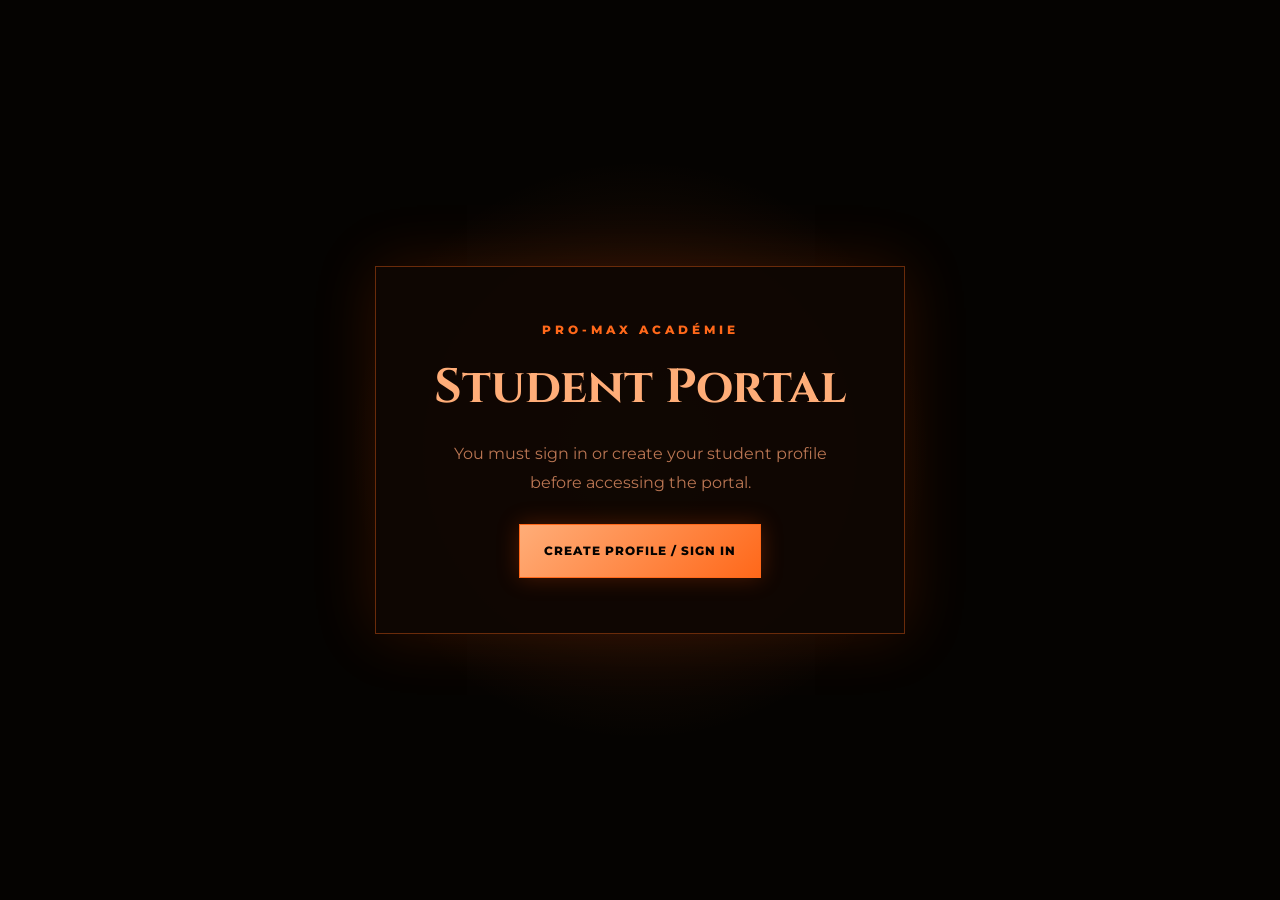
<file: personal-lines.html>
<!DOCTYPE html>
<html lang="en" id="htmlRoot" translate="no">
<head>
  <meta charset="UTF-8">

  <meta
    name="viewport"
    content="width=device-width, initial-scale=1.0"
  >

  <meta name="theme-color" content="#050301">
  <meta name="google" content="notranslate">

  <meta
    name="description"
    content="PRO-MAX Académie Personal Lines Insurance Course"
  >

  <title>Personal Lines | PRO-MAX Académie</title>

  <link rel="preconnect" href="https://fonts.googleapis.com">
  <link rel="preconnect" href="https://fonts.gstatic.com" crossorigin>

  <link
    href="https://fonts.googleapis.com/css2?family=Cinzel:wght@600;700;800&family=Montserrat:wght@400;500;600;700;800&display=swap"
    rel="stylesheet"
  >

  <style>
    :root {
      --black: #050301;
      --soft-black: #0d0602;
      --orange: #ff6a00;
      --orange-dark: #d94d00;
      --apricot: #ffad78;
      --apricot-dark: #d98658;
      --border: rgba(255, 106, 0, 0.4);
      --glow: rgba(255, 106, 0, 0.27);
      --shadow: 0 22px 55px rgba(0, 0, 0, 0.67);
    }

    * {
      box-sizing: border-box;
      margin: 0;
      padding: 0;
    }

    html {
      scroll-behavior: smooth;
    }

    body {
      min-height: 100vh;
      color: var(--apricot);
      background:
        radial-gradient(circle at 50% 0%, #421500, transparent 38%),
        linear-gradient(145deg, #050301, #130601 55%, #030201);
      font-family: "Montserrat", sans-serif;
    }

    button {
      font: inherit;
      cursor: pointer;
    }

    a {
      color: inherit;
      text-decoration: none;
    }

    .hidden {
      display: none !important;
    }

    .site-header {
      position: sticky;
      top: 0;
      z-index: 1000;
      min-height: 105px;
      display: flex;
      align-items: center;
      justify-content: space-between;
      gap: 22px;
      padding: 16px clamp(18px, 5vw, 70px);
      border-bottom: 1px solid var(--border);
      background: rgba(4, 2, 1, 0.97);
      backdrop-filter: blur(18px);
    }

    .brand {
      display: flex;
      align-items: center;
      gap: 16px;
    }

    .brand-logo {
      width: 70px;
      height: 70px;
      object-fit: cover;
      border: 1px solid var(--orange);
      box-shadow: 0 0 24px var(--glow);
    }

    .brand-title {
      color: var(--apricot);
      font-family: "Cinzel", serif;
      font-size: clamp(16px, 2vw, 24px);
      font-weight: 800;
      letter-spacing: 2px;
    }

    .brand-subtitle {
      margin-top: 7px;
      color: var(--apricot-dark);
      font-size: 9px;
      font-weight: 800;
      letter-spacing: 4px;
    }

    .header-actions {
      display: flex;
      align-items: center;
      gap: 11px;
    }

    .languages {
      display: flex;
      padding: 5px;
      border: 1px solid var(--border);
      border-radius: 999px;
      background: var(--soft-black);
    }

    .language-button {
      min-width: 42px;
      padding: 9px;
      border: 0;
      border-radius: 999px;
      color: var(--apricot-dark);
      background: transparent;
      font-size: 11px;
      font-weight: 800;
    }

    .language-button.active {
      color: var(--black);
      background: linear-gradient(135deg, var(--apricot), var(--orange));
    }

    .header-button {
      padding: 12px 15px;
      border: 1px solid var(--border);
      color: var(--apricot);
      background: var(--soft-black);
      font-size: 10px;
      font-weight: 800;
      letter-spacing: 1px;
      text-transform: uppercase;
    }

    .header-button:hover {
      color: var(--black);
      background: var(--orange);
    }

    main {
      width: min(1240px, calc(100% - 28px));
      margin: 0 auto;
      padding: 58px 0 95px;
    }

    .course-hero {
      display: grid;
      grid-template-columns: 1fr 330px;
      align-items: center;
      gap: 38px;
      margin-bottom: 30px;
      padding: clamp(28px, 5vw, 55px);
      border: 1px solid var(--border);
      background:
        radial-gradient(circle at 82% 35%, #ff5a0038, transparent 36%),
        linear-gradient(145deg, #211007, #080301);
      box-shadow: var(--shadow);
    }

    .eyebrow,
    .panel-label {
      color: var(--orange);
      font-size: 10px;
      font-weight: 800;
      letter-spacing: 4px;
      text-transform: uppercase;
    }

    .course-hero h1 {
      margin-top: 14px;
      color: var(--apricot);
      font-family: "Cinzel", serif;
      font-size: clamp(39px, 6vw, 67px);
      line-height: 1.05;
    }

    .course-hero p {
      max-width: 730px;
      margin-top: 18px;
      color: var(--apricot-dark);
      line-height: 1.75;
    }

    .course-tags {
      display: flex;
      flex-wrap: wrap;
      gap: 9px;
      margin-top: 23px;
    }

    .course-tag {
      padding: 9px 12px;
      border: 1px solid var(--border);
      color: var(--apricot-dark);
      background: var(--black);
      font-size: 10px;
      font-weight: 800;
    }

    .course-price {
      padding: 32px;
      border: 2px solid var(--orange);
      background: var(--black);
      text-align: center;
      box-shadow: 0 0 35px var(--glow);
    }

    .course-price span {
      color: var(--apricot-dark);
      font-size: 10px;
      font-weight: 800;
      letter-spacing: 3px;
    }

    .course-price strong {
      display: block;
      margin-top: 12px;
      color: var(--orange);
      font-family: "Cinzel", serif;
      font-size: 49px;
    }

    .course-price small {
      color: var(--apricot-dark);
      font-size: 11px;
    }

    .progress-card {
      margin-bottom: 26px;
      padding: 27px;
      border: 1px solid var(--border);
      background: var(--soft-black);
      box-shadow: var(--shadow);
    }

    .progress-header {
      display: flex;
      justify-content: space-between;
      gap: 20px;
      margin-bottom: 14px;
    }

    .progress-header strong {
      color: var(--apricot);
    }

    .progress-header span {
      color: var(--orange);
      font-weight: 800;
    }

    .progress-track {
      height: 11px;
      overflow: hidden;
      border: 1px solid var(--border);
      border-radius: 999px;
      background: var(--black);
    }

    .progress-fill {
      width: 0;
      height: 100%;
      border-radius: inherit;
      background: linear-gradient(90deg, var(--orange-dark), var(--apricot));
      box-shadow: 0 0 18px var(--orange);
      transition: width 0.4s ease;
    }

    .course-layout {
      display: grid;
      grid-template-columns: 390px 1fr;
      gap: 25px;
    }

    .module-navigation,
    .lesson-panel {
      border: 1px solid var(--border);
      background: var(--soft-black);
      box-shadow: var(--shadow);
    }

    .module-navigation {
      height: fit-content;
      padding: 24px;
    }

    .module-navigation h2,
    .lesson-panel h2 {
      margin: 9px 0 22px;
      color: var(--apricot);
      font-family: "Cinzel", serif;
      font-size: 28px;
    }

    .module-list {
      display: grid;
      gap: 9px;
    }

    .module-button {
      width: 100%;
      display: grid;
      grid-template-columns: 40px 1fr auto;
      align-items: center;
      gap: 11px;
      padding: 12px;
      border: 1px solid rgba(255, 106, 0, 0.24);
      color: var(--apricot);
      background: var(--black);
      text-align: left;
    }

    .module-button.active {
      border-color: var(--orange);
      background: #261006;
    }

    .module-number {
      display: grid;
      place-items: center;
      width: 38px;
      height: 38px;
      border: 1px solid var(--border);
      border-radius: 50%;
      color: var(--orange);
      font-weight: 900;
    }

    .module-button.completed .module-number {
      color: var(--black);
      background: var(--orange);
    }

    .module-name {
      font-size: 11px;
      font-weight: 800;
      line-height: 1.4;
    }

    .module-status {
      color: var(--orange);
    }

    .lesson-panel {
      min-height: 680px;
      padding: clamp(27px, 5vw, 50px);
    }

    .lesson-description {
      margin-bottom: 25px;
      color: var(--apricot-dark);
      line-height: 1.8;
    }

    .learning-box,
    .quiz-box {
      margin-bottom: 18px;
      padding: 23px;
      border-left: 3px solid var(--orange);
      background: var(--black);
    }

    .learning-box h3,
    .quiz-box h3 {
      margin-bottom: 12px;
      color: var(--apricot);
      font-family: "Cinzel", serif;
      font-size: 20px;
    }

    .learning-box li,
    .quiz-question {
      color: var(--apricot-dark);
      font-size: 14px;
      line-height: 1.75;
    }

    .learning-box ul {
      padding-left: 20px;
    }

    .quiz-options {
      display: grid;
      gap: 10px;
      margin-top: 17px;
    }

    .quiz-option {
      width: 100%;
      padding: 14px;
      border: 1px solid rgba(255, 106, 0, 0.28);
      color: var(--apricot);
      background: var(--black);
      text-align: left;
    }

    .quiz-option:hover {
      border-color: var(--orange);
    }

    .quiz-option.correct {
      color: var(--black);
      background: var(--orange);
    }

    .quiz-option.incorrect {
      color: var(--orange);
      border-color: var(--orange);
    }

    .quiz-message {
      min-height: 24px;
      margin-top: 15px;
      color: var(--orange);
      font-weight: 800;
      line-height: 1.5;
    }

    .lesson-actions {
      display: grid;
      grid-template-columns: 1fr 1fr;
      gap: 12px;
      margin-top: 25px;
    }

    .action-button {
      min-height: 53px;
      display: grid;
      place-items: center;
      padding: 13px;
      border: 1px solid var(--orange);
      color: var(--black);
      background: linear-gradient(135deg, var(--apricot), var(--orange));
      font-size: 11px;
      font-weight: 900;
      letter-spacing: 1px;
      text-transform: uppercase;
    }

    .action-button.secondary {
      color: var(--apricot);
      background: transparent;
    }

    .action-button:disabled {
      cursor: not-allowed;
      opacity: 0.4;
    }

    .completion-card {
      margin-top: 27px;
      padding: 31px;
      border: 2px solid var(--orange);
      background: linear-gradient(145deg, #301207, #080301);
      text-align: center;
      box-shadow: 0 0 35px var(--glow);
    }

    .completion-card h2 {
      color: var(--apricot);
      font-family: "Cinzel", serif;
      font-size: 31px;
    }

    .completion-card p {
      margin: 12px 0 22px;
      color: var(--apricot-dark);
      line-height: 1.7;
    }

    footer {
      padding: 34px 20px;
      border-top: 1px solid var(--border);
      color: var(--apricot-dark);
      background: #030201;
      text-align: center;
      font-size: 12px;
      line-height: 1.8;
    }

    @media (max-width: 1000px) {
      .course-layout,
      .course-hero {
        grid-template-columns: 1fr;
      }

      .course-price {
        max-width: 330px;
      }
    }

    @media (max-width: 650px) {
      .site-header {
        position: relative;
        align-items: flex-start;
        flex-direction: column;
        padding: 16px;
      }

      .header-actions {
        width: 100%;
        justify-content: space-between;
      }

      .brand-logo {
        width: 62px;
        height: 62px;
      }

      .brand-title {
        font-size: 15px;
      }

      .brand-subtitle {
        font-size: 8px;
        letter-spacing: 3px;
      }

      .module-navigation,
      .lesson-panel {
        padding: 20px;
      }

      .lesson-actions {
        grid-template-columns: 1fr;
      }
    }
  </style>
</head>

<body>
  <header class="site-header">
    <a class="brand" href="./index.html">
      <img
        class="brand-logo"
        src="./insurance-school-logo.png"
        alt="PRO-MAX Académie Insurance School"
        onerror="this.style.display='none'"
      >

      <div>
        <div class="brand-title">
          PRO-MAX ACADÉMIE
        </div>

        <div class="brand-subtitle" data-i18n="school">
          INSURANCE SCHOOL
        </div>
      </div>
    </a>

    <div class="header-actions">
      <div class="languages">
        <button
          class="language-button active"
          type="button"
          data-language="en"
        >
          ENG
        </button>

        <button
          class="language-button"
          type="button"
          data-language="fr"
        >
          FRA
        </button>

        <button
          class="language-button"
          type="button"
          data-language="ht"
        >
          KRE
        </button>
      </div>

      <a
        class="header-button"
        href="./my-courses.html"
        data-i18n="back"
      >
        My Courses
      </a>
    </div>
  </header>

  <main>
    <section class="course-hero">
      <div>
        <div class="eyebrow">
          FLORIDA 20-44 · PERSONAL LINES
        </div>

        <h1 data-i18n="courseTitle">
          Personal Lines
        </h1>

        <p data-i18n="courseDescription">
          Study personal automobile, residential
          property, liability, policy provisions,
          underwriting and Florida insurance practices.
        </p>

        <div class="course-tags">
          <span class="course-tag">60 HOURS</span>
          <span class="course-tag">10 MODULES</span>
          <span class="course-tag">100% ONLINE</span>
          <span class="course-tag">ENG · FRA · KRE</span>
        </div>
      </div>

      <div class="course-price">
        <span data-i18n="tuition">
          COURSE TUITION
        </span>

        <strong>$149</strong>
        <small>USD</small>
      </div>
    </section>

    <section class="progress-card">
      <div class="progress-header">
        <strong data-i18n="progress">
          Course Progress
        </strong>

        <span id="progressText">
          0% · 0/10
        </span>
      </div>

      <div class="progress-track">
        <div
          class="progress-fill"
          id="progressFill"
        ></div>
      </div>
    </section>

    <section class="course-layout">
      <aside class="module-navigation">
        <div class="panel-label">
          COURSE CONTENT
        </div>

        <h2 data-i18n="modules">
          Course Modules
        </h2>

        <div class="module-list" id="moduleList"></div>
      </aside>

      <article class="lesson-panel">
        <div class="panel-label" id="lessonNumber">
          MODULE 01
        </div>

        <h2 id="lessonTitle">
          Personal Lines Fundamentals
        </h2>

        <p
          class="lesson-description"
          id="lessonDescription"
        ></p>

        <div id="learningContent"></div>

        <div class="quiz-box">
          <h3 data-i18n="knowledgeCheck">
            Knowledge Check
          </h3>

          <p
            class="quiz-question"
            id="quizQuestion"
          ></p>

          <div
            class="quiz-options"
            id="quizOptions"
          ></div>

          <div
            class="quiz-message"
            id="quizMessage"
            aria-live="polite"
          ></div>
        </div>

        <div class="lesson-actions">
          <button
            class="action-button secondary"
            id="previousButton"
            type="button"
            data-i18n="previous"
          >
            Previous Module
          </button>

          <button
            class="action-button"
            id="nextButton"
            type="button"
            data-i18n="next"
          >
            Next Module
          </button>
        </div>
      </article>
    </section>

    <section
      class="completion-card hidden"
      id="completionCard"
    >
      <h2 data-i18n="completedTitle">
        Course Modules Completed
      </h2>

      <p data-i18n="completedText">
        You completed all ten modules.
        Your course examination is now available.
      </p>

      <a
        class="action-button"
        href="./student-portal.html#finalExam"
        data-i18n="exam"
      >
        Go to Final Exam
      </a>
    </section>
  </main>

  <footer>
    <div>PRO-MAX ACADÉMIE · INSURANCE SCHOOL</div>
    <div>© 2026 BSS1815 PRO-MAX DMP</div>
  </footer>

  <script>
    "use strict";

    const STORAGE = {
      session: "promaxInsuranceSession",
      language: "promaxInsuranceLanguage",
      progress: "promaxPersonalLines2044Progress"
    };

    const translations = {
      en: {
        school: "INSURANCE SCHOOL",
        back: "My Courses",
        courseTitle: "Personal Lines",
        courseDescription:
          "Study personal automobile, residential property, liability, policy provisions, underwriting and Florida insurance practices.",
        tuition: "COURSE TUITION",
        progress: "Course Progress",
        modules: "Course Modules",
        knowledgeCheck: "Knowledge Check",
        previous: "Previous Module",
        next: "Next Module",
        correct: "Correct. This module is now completed.",
        incorrect:
          "Not correct. Review the lesson and try again.",
        completedTitle: "Course Modules Completed",
        completedText:
          "You completed all ten modules. Your course examination is now available.",
        exam: "Go to Final Exam",
        objectives: "Learning Objectives"
      },

      fr: {
        school: "ÉCOLE D’ASSURANCE",
        back: "Mes cours",
        courseTitle: "Lignes personnelles",
        courseDescription:
          "Étudiez l’automobile personnelle, l’habitation, la responsabilité, les dispositions et les pratiques de Florida.",
        tuition: "FRAIS DU COURS",
        progress: "Progression du cours",
        modules: "Modules du cours",
        knowledgeCheck: "Vérification des connaissances",
        previous: "Module précédent",
        next: "Module suivant",
        correct:
          "Bonne réponse. Ce module est maintenant terminé.",
        incorrect:
          "Réponse incorrecte. Révisez la leçon et réessayez.",
        completedTitle: "Modules terminés",
        completedText:
          "Vous avez terminé les dix modules. L’examen est disponible.",
        exam: "Aller à l’examen final",
        objectives: "Objectifs d’apprentissage"
      },

      ht: {
        school: "LEKÒL ASIRANS",
        back: "Kou Mwen",
        courseTitle: "Personal Lines",
        courseDescription:
          "Etidye asirans machin pèsonèl, kay, responsablite, kondisyon polis ak pratik Florida.",
        tuition: "PRI KOU A",
        progress: "Pwogrè Kou",
        modules: "Modil Kou",
        knowledgeCheck: "Verifye Konesans",
        previous: "Modil Anvan",
        next: "Pwochen Modil",
        correct:
          "Bon repons. Modil sa a fini kounye a.",
        incorrect:
          "Repons lan pa kòrèk. Revize leson an epi eseye ankò.",
        completedTitle: "Tout Modil yo Fini",
        completedText:
          "Ou fini tout dis modil yo. Egzamen kou a disponib.",
        exam: "Ale nan Egzamen Final",
        objectives: "Objektif Aprantisaj"
      }
    };

    const modules = [
      {
        title: {
          en: "Personal Lines Fundamentals",
          fr: "Principes des lignes personnelles",
          ht: "Baz Personal Lines"
        },
        description: {
          en: "Understand personal lines insurance, risk, premiums, deductibles and policy structure.",
          fr: "Comprendre l’assurance personnelle, les risques, primes, franchises et polices.",
          ht: "Konprann asirans pèsonèl, risk, prim, deductible ak estrikti polis."
        },
        objectives: {
          en: [
            "Define personal lines insurance.",
            "Understand premiums and deductibles.",
            "Identify insurer and insured responsibilities."
          ],
          fr: [
            "Définir les lignes personnelles.",
            "Comprendre les primes et franchises.",
            "Identifier les responsabilités."
          ],
          ht: [
            "Defini personal lines.",
            "Konprann prim ak deductible.",
            "Idantifye responsabilite konpayi ak kliyan."
          ]
        },
        question: {
          en: "What is a deductible?",
          fr: "Qu’est-ce qu’une franchise ?",
          ht: "Kisa yon deductible ye?"
        },
        answers: {
          en: [
            "The amount the insured pays before covered benefits apply",
            "The policy premium",
            "A license application fee"
          ],
          fr: [
            "Le montant payé avant l’application des prestations",
            "La prime",
            "Les frais de licence"
          ],
          ht: [
            "Lajan kliyan an peye anvan kouvèti a aplike",
            "Prim polis la",
            "Frè aplikasyon lisans"
          ]
        },
        correct: 0
      },

      {
        title: {
          en: "Homeowners Insurance",
          fr: "Assurance habitation",
          ht: "Asirans Kay"
        },
        description: {
          en: "Study dwelling, other structures, personal property, loss of use and liability coverage.",
          fr: "Étudiez l’habitation, les structures, les biens personnels et la responsabilité.",
          ht: "Etidye kay, lòt estrikti, byen pèsonèl, loss of use ak responsablite."
        },
        objectives: {
          en: [
            "Identify homeowners coverage sections.",
            "Understand property and liability protection.",
            "Recognize common exclusions."
          ],
          fr: [
            "Identifier les sections de couverture.",
            "Comprendre la protection.",
            "Reconnaître les exclusions."
          ],
          ht: [
            "Idantifye seksyon kouvèti yo.",
            "Konprann pwoteksyon pwopriyete ak responsablite.",
            "Rekonèt esklizyon yo."
          ]
        },
        question: {
          en: "Which coverage generally protects personal belongings?",
          fr: "Quelle couverture protège généralement les biens personnels ?",
          ht: "Ki kouvèti ki pwoteje byen pèsonèl an jeneral?"
        },
        answers: {
          en: [
            "Personal property coverage",
            "Auto collision",
            "Workers compensation"
          ],
          fr: [
            "Couverture des biens personnels",
            "Collision automobile",
            "Indemnisation des travailleurs"
          ],
          ht: [
            "Kouvèti byen pèsonèl",
            "Auto collision",
            "Workers compensation"
          ]
        },
        correct: 0
      },

      {
        title: {
          en: "Dwelling Policies",
          fr: "Polices habitation",
          ht: "Dwelling Policies"
        },
        description: {
          en: "Compare basic, broad and special dwelling policy forms and covered property.",
          fr: "Comparez les formes de base, étendues et spéciales.",
          ht: "Konpare basic, broad ak special dwelling forms."
        },
        objectives: {
          en: [
            "Compare dwelling policy forms.",
            "Identify covered property.",
            "Understand loss settlement."
          ],
          fr: [
            "Comparer les formes.",
            "Identifier les biens couverts.",
            "Comprendre le règlement."
          ],
          ht: [
            "Konpare dwelling forms yo.",
            "Idantifye byen ki kouvri.",
            "Konprann loss settlement."
          ]
        },
        question: {
          en: "What is the main subject of a dwelling policy?",
          fr: "Quel est le principal objet d’une police habitation ?",
          ht: "Kisa yon dwelling policy pwoteje prensipalman?"
        },
        answers: {
          en: [
            "Residential property",
            "Commercial aircraft",
            "Employee injuries"
          ],
          fr: [
            "Une propriété résidentielle",
            "Un avion commercial",
            "Les blessures des employés"
          ],
          ht: [
            "Pwopriyete rezidansyèl",
            "Avyon komèsyal",
            "Blesi anplwaye"
          ]
        },
        correct: 0
      },

      {
        title: {
          en: "Personal Automobile Insurance",
          fr: "Assurance automobile personnelle",
          ht: "Asirans Machin Pèsonèl"
        },
        description: {
          en: "Study liability, medical payments, uninsured motorists, collision and comprehensive coverage.",
          fr: "Étudiez la responsabilité, les frais médicaux, les automobilistes non assurés et les dommages.",
          ht: "Etidye liability, medical payments, uninsured motorist, collision ak comprehensive."
        },
        objectives: {
          en: [
            "Identify personal auto coverages.",
            "Compare collision and comprehensive.",
            "Understand liability protection."
          ],
          fr: [
            "Identifier les couvertures.",
            "Comparer collision et tous risques.",
            "Comprendre la responsabilité."
          ],
          ht: [
            "Idantifye kouvèti machin yo.",
            "Konpare collision ak comprehensive.",
            "Konprann liability."
          ]
        },
        question: {
          en: "Which coverage generally applies when the insured car strikes another object?",
          fr: "Quelle couverture s’applique lorsque le véhicule frappe un objet ?",
          ht: "Ki kouvèti ki aplike lè machin nan frape yon lòt bagay?"
        },
        answers: {
          en: [
            "Collision coverage",
            "Dental coverage",
            "Life insurance"
          ],
          fr: [
            "Couverture collision",
            "Couverture dentaire",
            "Assurance vie"
          ],
          ht: [
            "Collision coverage",
            "Kouvèti dan",
            "Asirans lavi"
          ]
        },
        correct: 0
      },

      {
        title: {
          en: "Florida Automobile Requirements",
          fr: "Exigences automobiles de Florida",
          ht: "Kondisyon Machin Florida"
        },
        description: {
          en: "Review Florida no-fault concepts, PIP, property damage liability and financial responsibility.",
          fr: "Examinez le no-fault, PIP, la responsabilité matérielle et la responsabilité financière.",
          ht: "Revize no-fault Florida, PIP, property damage liability ak financial responsibility."
        },
        objectives: {
          en: [
            "Understand Florida PIP concepts.",
            "Recognize required coverage categories.",
            "Understand financial responsibility."
          ],
          fr: [
            "Comprendre le PIP.",
            "Reconnaître les couvertures.",
            "Comprendre la responsabilité financière."
          ],
          ht: [
            "Konprann PIP Florida.",
            "Rekonèt kategori kouvèti yo.",
            "Konprann financial responsibility."
          ]
        },
        question: {
          en: "What does PIP stand for?",
          fr: "Que signifie PIP ?",
          ht: "Kisa PIP vle di?"
        },
        answers: {
          en: [
            "Personal Injury Protection",
            "Property Insurance Premium",
            "Private Investment Plan"
          ],
          fr: [
            "Personal Injury Protection",
            "Prime d’assurance de biens",
            "Plan d’investissement privé"
          ],
          ht: [
            "Personal Injury Protection",
            "Property Insurance Premium",
            "Private Investment Plan"
          ]
        },
        correct: 0
      },

      {
        title: {
          en: "Personal Liability",
          fr: "Responsabilité personnelle",
          ht: "Responsablite Pèsonèl"
        },
        description: {
          en: "Understand bodily injury, property damage, legal defense and personal liability exposures.",
          fr: "Comprendre les blessures, dommages matériels, défense juridique et risques.",
          ht: "Konprann bodily injury, property damage, defans legal ak risk responsablite."
        },
        objectives: {
          en: [
            "Identify liability exposures.",
            "Understand legal defense coverage.",
            "Recognize policy limits."
          ],
          fr: [
            "Identifier les risques.",
            "Comprendre la défense juridique.",
            "Reconnaître les limites."
          ],
          ht: [
            "Idantifye risk responsablite.",
            "Konprann defans legal.",
            "Rekonèt limit polis."
          ]
        },
        question: {
          en: "Liability coverage generally protects against what?",
          fr: "La responsabilité protège généralement contre quoi ?",
          ht: "Liability coverage pwoteje kont kisa?"
        },
        answers: {
          en: [
            "Covered legal responsibility for injury or damage",
            "Normal vehicle maintenance",
            "Investment losses"
          ],
          fr: [
            "La responsabilité légale couverte",
            "L’entretien normal du véhicule",
            "Les pertes d’investissement"
          ],
          ht: [
            "Responsablite legal pou blesi oswa domaj ki kouvri",
            "Antretyen nòmal machin",
            "Pèt envestisman"
          ]
        },
        correct: 0
      },

      {
        title: {
          en: "Personal Umbrella Insurance",
          fr: "Assurance parapluie personnelle",
          ht: "Personal Umbrella"
        },
        description: {
          en: "Learn how umbrella coverage may provide additional liability protection above underlying policies.",
          fr: "Apprenez comment la police parapluie offre une protection supplémentaire.",
          ht: "Aprann kijan umbrella coverage bay plis pwoteksyon sou polis prensipal yo."
        },
        objectives: {
          en: [
            "Understand excess liability.",
            "Recognize underlying limits.",
            "Identify common umbrella exclusions."
          ],
          fr: [
            "Comprendre la responsabilité excédentaire.",
            "Reconnaître les limites sous-jacentes.",
            "Identifier les exclusions."
          ],
          ht: [
            "Konprann excess liability.",
            "Rekonèt underlying limits.",
            "Idantifye esklizyon umbrella."
          ]
        },
        question: {
          en: "What is the primary purpose of a personal umbrella policy?",
          fr: "Quel est l’objectif principal d’une police parapluie ?",
          ht: "Ki objektif prensipal personal umbrella?"
        },
        answers: {
          en: [
            "Additional liability protection",
            "Routine home maintenance",
            "Health insurance replacement"
          ],
          fr: [
            "Une protection supplémentaire en responsabilité",
            "L’entretien de la maison",
            "Le remplacement de l’assurance santé"
          ],
          ht: [
            "Plis pwoteksyon responsablite",
            "Antretyen kay",
            "Ranplase asirans sante"
          ]
        },
        correct: 0
      },

      {
        title: {
          en: "Flood and Specialty Coverage",
          fr: "Inondation et couvertures spécialisées",
          ht: "Flood ak Kouvèti Espesyal"
        },
        description: {
          en: "Review flood insurance, watercraft, recreational vehicles and other specialty personal risks.",
          fr: "Examinez l’inondation, les bateaux, véhicules récréatifs et risques spécialisés.",
          ht: "Revize flood insurance, bato, recreational vehicles ak lòt risk espesyal."
        },
        objectives: {
          en: [
            "Recognize flood coverage needs.",
            "Identify specialty personal risks.",
            "Understand separate-policy requirements."
          ],
          fr: [
            "Reconnaître les besoins d’inondation.",
            "Identifier les risques spécialisés.",
            "Comprendre les polices séparées."
          ],
          ht: [
            "Rekonèt bezwen flood coverage.",
            "Idantifye risk espesyal.",
            "Konprann lè yon polis separe nesesè."
          ]
        },
        question: {
          en: "Is flood damage generally covered by a standard homeowners policy?",
          fr: "Les inondations sont-elles généralement couvertes par une police habitation standard ?",
          ht: "Èske flood damage antre nan homeowners policy nòmal an jeneral?"
        },
        answers: {
          en: [
            "No, separate flood coverage is generally needed",
            "Yes, always",
            "Only under auto liability"
          ],
          fr: [
            "Non, une couverture séparée est généralement nécessaire",
            "Oui, toujours",
            "Seulement par l’automobile"
          ],
          ht: [
            "Non, yon kouvèti flood separe nesesè an jeneral",
            "Wi, toujou",
            "Sèlman nan auto liability"
          ]
        },
        correct: 0
      },

      {
        title: {
          en: "Underwriting, Claims and Ethics",
          fr: "Souscription, réclamations et éthique",
          ht: "Underwriting, Reklamasyon ak Etik"
        },
        description: {
          en: "Review applications, risk information, claims responsibilities, consumer protection and ethical conduct.",
          fr: "Examinez les demandes, les risques, les réclamations et la conduite éthique.",
          ht: "Revize aplikasyon, enfòmasyon risk, reklamasyon, pwoteksyon kliyan ak etik."
        },
        objectives: {
          en: [
            "Complete applications accurately.",
            "Understand claims responsibilities.",
            "Recognize unfair practices."
          ],
          fr: [
            "Remplir correctement les demandes.",
            "Comprendre les réclamations.",
            "Reconnaître les pratiques interdites."
          ],
          ht: [
            "Ranpli aplikasyon kòrèkteman.",
            "Konprann responsabilite reklamasyon.",
            "Rekonèt pratik entèdi."
          ]
        },
        question: {
          en: "Which action represents ethical insurance practice?",
          fr: "Quelle action représente une pratique éthique ?",
          ht: "Ki aksyon ki montre pratik etik?"
        },
        answers: {
          en: [
            "Providing accurate and complete information",
            "Hiding exclusions",
            "Making misleading promises"
          ],
          fr: [
            "Fournir des informations exactes",
            "Cacher les exclusions",
            "Faire des promesses trompeuses"
          ],
          ht: [
            "Bay enfòmasyon egzak ak konplè",
            "Kache esklizyon",
            "Bay pwomès ki twonpe moun"
          ]
        },
        correct: 0
      },

      {
        title: {
          en: "Final Review and Exam Preparation",
          fr: "Révision finale et préparation",
          ht: "Revizyon Final ak Preparasyon"
        },
        description: {
          en: "Review personal auto, homeowners, liability, Florida rules and exam-style questions.",
          fr: "Révisez l’automobile, l’habitation, la responsabilité et les règles de Florida.",
          ht: "Revize machin, kay, responsablite, règ Florida ak kestyon egzamen."
        },
        objectives: {
          en: [
            "Review all personal lines coverages.",
            "Review Florida insurance concepts.",
            "Practice exam-style questions."
          ],
          fr: [
            "Réviser toutes les couvertures.",
            "Réviser les concepts de Florida.",
            "Pratiquer les questions."
          ],
          ht: [
            "Revize tout kouvèti personal lines.",
            "Revize konsèp Florida.",
            "Pratike kestyon egzamen."
          ]
        },
        question: {
          en: "What is the best preparation before the final examination?",
          fr: "Quelle est la meilleure préparation avant l’examen ?",
          ht: "Ki pi bon preparasyon anvan egzamen final la?"
        },
        answers: {
          en: [
            "Review every module and practice question",
            "Skip policy provisions",
            "Ignore Florida requirements"
          ],
          fr: [
            "Réviser chaque module et question",
            "Ignorer les dispositions",
            "Ignorer les exigences"
          ],
          ht: [
            "Revize chak modil ak kestyon",
            "Sote kondisyon polis",
            "Inyore kondisyon Florida"
          ]
        },
        correct: 0
      }
    ];

    let language =
      localStorage.getItem(STORAGE.language) || "en";

    let activeModule = 0;
    let completedModules = [];

    try {
      completedModules = JSON.parse(
        localStorage.getItem(STORAGE.progress)
      ) || [];
    } catch (error) {
      completedModules = [];
    }

    function verifySession() {
      if (!localStorage.getItem(STORAGE.session)) {
        window.location.href = "./student-portal.html";
      }
    }

    function saveProgress() {
      localStorage.setItem(
        STORAGE.progress,
        JSON.stringify(completedModules)
      );
    }

    function renderTranslations() {
      if (!translations[language]) {
        language = "en";
      }

      document.documentElement.lang =
        language === "ht" ? "ht" : language;

      document
        .querySelectorAll("[data-i18n]")
        .forEach(function (element) {
          const key = element.dataset.i18n;

          if (translations[language][key]) {
            element.textContent =
              translations[language][key];
          }
        });

      document
        .querySelectorAll(".language-button")
        .forEach(function (button) {
          button.classList.toggle(
            "active",
            button.dataset.language === language
          );
        });
    }

    function renderModuleList() {
      document.getElementById("moduleList").innerHTML =
        modules
          .map(function (module, index) {
            const completed =
              completedModules.includes(index);

            return `
              <button
                class="module-button ${
                  index === activeModule ? "active" : ""
                } ${
                  completed ? "completed" : ""
                }"
                type="button"
                data-module="${index}"
              >
                <span class="module-number">
                  ${completed ? "✓" : index + 1}
                </span>

                <span class="module-name">
                  ${module.title[language]}
                </span>

                <span class="module-status">
                  ${completed ? "✓" : "›"}
                </span>
              </button>
            `;
          })
          .join("");

      document
        .querySelectorAll(".module-button")
        .forEach(function (button) {
          button.addEventListener("click", function () {
            activeModule =
              Number(button.dataset.module);

            renderCourse();
          });
        });
    }

    function renderLesson() {
      const module = modules[activeModule];

      document.getElementById("lessonNumber").textContent =
        `MODULE ${String(activeModule + 1).padStart(2, "0")}`;

      document.getElementById("lessonTitle").textContent =
        module.title[language];

      document.getElementById("lessonDescription").textContent =
        module.description[language];

      document.getElementById("learningContent").innerHTML = `
        <div class="learning-box">
          <h3>
            ${translations[language].objectives}
          </h3>

          <ul>
            ${module.objectives[language]
              .map(function (objective) {
                return `<li>${objective}</li>`;
              })
              .join("")}
          </ul>
        </div>
      `;

      document.getElementById("quizQuestion").textContent =
        module.question[language];

      document.getElementById("quizOptions").innerHTML =
        module.answers[language]
          .map(function (answer, index) {
            return `
              <button
                class="quiz-option"
                type="button"
                data-answer="${index}"
              >
                ${answer}
              </button>
            `;
          })
          .join("");

      document.getElementById("quizMessage").textContent = "";

      document
        .querySelectorAll(".quiz-option")
        .forEach(function (button) {
          button.addEventListener("click", function () {
            checkAnswer(
              Number(button.dataset.answer),
              button
            );
          });
        });

      document.getElementById("previousButton").disabled =
        activeModule === 0;

      document.getElementById("nextButton").disabled =
        activeModule === modules.length - 1;
    }

    function checkAnswer(answerIndex, selectedButton) {
      const module = modules[activeModule];

      document
        .querySelectorAll(".quiz-option")
        .forEach(function (button) {
          button.classList.remove(
            "correct",
            "incorrect"
          );
        });

      if (answerIndex === module.correct) {
        selectedButton.classList.add("correct");

        document.getElementById("quizMessage").textContent =
          translations[language].correct;

        if (!completedModules.includes(activeModule)) {
          completedModules.push(activeModule);

          completedModules.sort(function (a, b) {
            return a - b;
          });

          saveProgress();
        }

        updateProgress();
        renderModuleList();
      } else {
        selectedButton.classList.add("incorrect");

        document.getElementById("quizMessage").textContent =
          translations[language].incorrect;
      }
    }

    function updateProgress() {
      const percentage = Math.round(
        (completedModules.length / modules.length) * 100
      );

      document.getElementById("progressFill").style.width =
        `${percentage}%`;

      document.getElementById("progressText").textContent =
        `${percentage}% · ${completedModules.length}/${modules.length}`;

      document
        .getElementById("completionCard")
        .classList.toggle(
          "hidden",
          completedModules.length !== modules.length
        );
    }

    function renderCourse() {
      renderTranslations();
      renderModuleList();
      renderLesson();
      updateProgress();
    }

    document
      .querySelectorAll(".language-button")
      .forEach(function (button) {
        button.addEventListener("click", function () {
          language = button.dataset.language;

          localStorage.setItem(
            STORAGE.language,
            language
          );

          renderCourse();
        });
      });

    document
      .getElementById("previousButton")
      .addEventListener("click", function () {
        if (activeModule > 0) {
          activeModule -= 1;
          renderCourse();
        }
      });

    document
      .getElementById("nextButton")
      .addEventListener("click", function () {
        if (activeModule < modules.length - 1) {
          activeModule += 1;
          renderCourse();
        }
      });

    verifySession();
    renderCourse();
  </script>
</body>
</html>
</file>
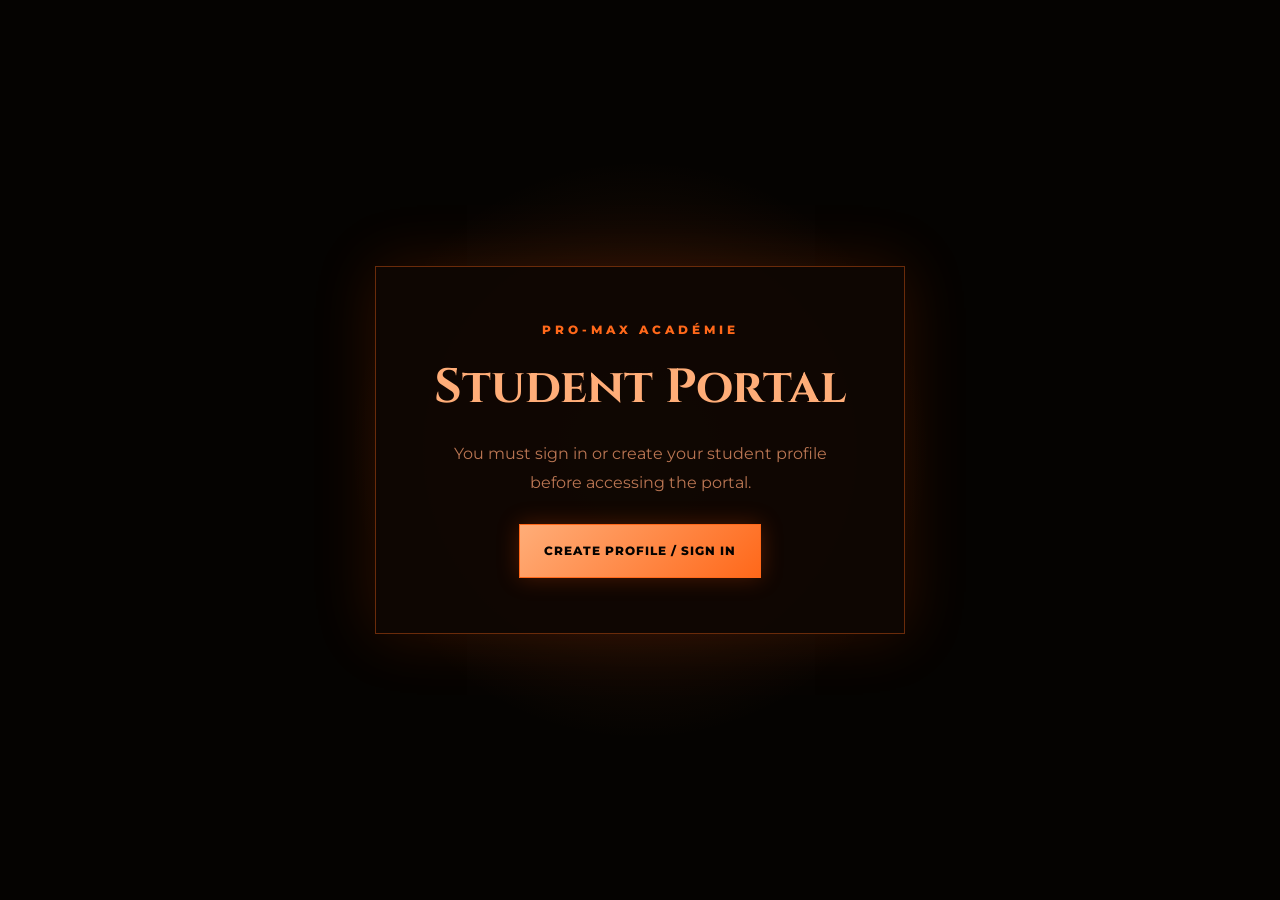
<file: property-casualties.html>
<!DOCTYPE html>
<html lang="en" id="htmlRoot" translate="no">
<head>
  <meta charset="UTF-8">

  <meta
    name="viewport"
    content="width=device-width, initial-scale=1.0"
  >

  <meta name="theme-color" content="#050301">
  <meta name="google" content="notranslate">

  <meta
    name="description"
    content="PRO-MAX Académie Property and Casualty Insurance Course"
  >

  <title>Property & Casualty | PRO-MAX Académie</title>

  <link rel="preconnect" href="https://fonts.googleapis.com">
  <link rel="preconnect" href="https://fonts.gstatic.com" crossorigin>

  <link
    href="https://fonts.googleapis.com/css2?family=Cinzel:wght@600;700;800&family=Montserrat:wght@400;500;600;700;800&display=swap"
    rel="stylesheet"
  >

  <style>
    :root {
      --black: #050301;
      --black-soft: #0d0602;
      --orange: #ff6a00;
      --orange-dark: #d94d00;
      --apricot: #ffad78;
      --apricot-dark: #d98658;
      --border: rgba(255, 106, 0, 0.4);
      --glow: rgba(255, 106, 0, 0.27);
      --shadow: 0 22px 55px rgba(0, 0, 0, 0.67);
    }

    * {
      box-sizing: border-box;
      margin: 0;
      padding: 0;
    }

    html {
      scroll-behavior: smooth;
    }

    body {
      min-height: 100vh;
      color: var(--apricot);
      background:
        radial-gradient(circle at 50% 0%, #421500, transparent 38%),
        linear-gradient(145deg, #050301, #130601 55%, #030201);
      font-family: "Montserrat", sans-serif;
    }

    button {
      font: inherit;
      cursor: pointer;
    }

    a {
      color: inherit;
      text-decoration: none;
    }

    .hidden {
      display: none !important;
    }

    .site-header {
      position: sticky;
      top: 0;
      z-index: 1000;
      min-height: 105px;
      display: flex;
      align-items: center;
      justify-content: space-between;
      gap: 22px;
      padding: 16px clamp(18px, 5vw, 70px);
      border-bottom: 1px solid var(--border);
      background: rgba(4, 2, 1, 0.97);
      backdrop-filter: blur(18px);
    }

    .brand {
      display: flex;
      align-items: center;
      gap: 16px;
    }

    .brand-logo {
      width: 70px;
      height: 70px;
      object-fit: cover;
      border: 1px solid var(--orange);
      box-shadow: 0 0 24px var(--glow);
    }

    .brand-title {
      color: var(--apricot);
      font-family: "Cinzel", serif;
      font-size: clamp(16px, 2vw, 24px);
      font-weight: 800;
      letter-spacing: 2px;
    }

    .brand-subtitle {
      margin-top: 7px;
      color: var(--apricot-dark);
      font-size: 9px;
      font-weight: 800;
      letter-spacing: 4px;
    }

    .header-actions {
      display: flex;
      align-items: center;
      gap: 11px;
    }

    .languages {
      display: flex;
      padding: 5px;
      border: 1px solid var(--border);
      border-radius: 999px;
      background: var(--black-soft);
    }

    .language-button {
      min-width: 42px;
      padding: 9px;
      border: 0;
      border-radius: 999px;
      color: var(--apricot-dark);
      background: transparent;
      font-size: 11px;
      font-weight: 800;
    }

    .language-button.active {
      color: var(--black);
      background: linear-gradient(135deg, var(--apricot), var(--orange));
    }

    .header-button {
      padding: 12px 15px;
      border: 1px solid var(--border);
      color: var(--apricot);
      background: var(--black-soft);
      font-size: 10px;
      font-weight: 800;
      letter-spacing: 1px;
      text-transform: uppercase;
    }

    .header-button:hover {
      color: var(--black);
      background: var(--orange);
    }

    main {
      width: min(1260px, calc(100% - 28px));
      margin: 0 auto;
      padding: 58px 0 95px;
    }

    .course-hero {
      display: grid;
      grid-template-columns: 1fr 330px;
      align-items: center;
      gap: 38px;
      margin-bottom: 30px;
      padding: clamp(28px, 5vw, 55px);
      border: 1px solid var(--border);
      background:
        radial-gradient(circle at 82% 35%, #ff5a0038, transparent 36%),
        linear-gradient(145deg, #211007, #080301);
      box-shadow: var(--shadow);
    }

    .eyebrow,
    .panel-label {
      color: var(--orange);
      font-size: 10px;
      font-weight: 800;
      letter-spacing: 4px;
      text-transform: uppercase;
    }

    .course-hero h1 {
      margin-top: 14px;
      color: var(--apricot);
      font-family: "Cinzel", serif;
      font-size: clamp(38px, 6vw, 65px);
      line-height: 1.05;
    }

    .course-hero p {
      max-width: 750px;
      margin-top: 18px;
      color: var(--apricot-dark);
      line-height: 1.75;
    }

    .course-tags {
      display: flex;
      flex-wrap: wrap;
      gap: 9px;
      margin-top: 23px;
    }

    .course-tag {
      padding: 9px 12px;
      border: 1px solid var(--border);
      color: var(--apricot-dark);
      background: var(--black);
      font-size: 10px;
      font-weight: 800;
    }

    .course-price {
      padding: 32px;
      border: 2px solid var(--orange);
      background: var(--black);
      text-align: center;
      box-shadow: 0 0 35px var(--glow);
    }

    .course-price span {
      color: var(--apricot-dark);
      font-size: 10px;
      font-weight: 800;
      letter-spacing: 3px;
    }

    .course-price strong {
      display: block;
      margin-top: 12px;
      color: var(--orange);
      font-family: "Cinzel", serif;
      font-size: 49px;
    }

    .course-price small {
      color: var(--apricot-dark);
      font-size: 11px;
    }

    .progress-card {
      margin-bottom: 26px;
      padding: 27px;
      border: 1px solid var(--border);
      background: var(--black-soft);
      box-shadow: var(--shadow);
    }

    .progress-header {
      display: flex;
      justify-content: space-between;
      gap: 20px;
      margin-bottom: 14px;
    }

    .progress-header strong {
      color: var(--apricot);
    }

    .progress-header span {
      color: var(--orange);
      font-weight: 800;
    }

    .progress-track {
      height: 11px;
      overflow: hidden;
      border: 1px solid var(--border);
      border-radius: 999px;
      background: var(--black);
    }

    .progress-fill {
      width: 0;
      height: 100%;
      border-radius: inherit;
      background: linear-gradient(90deg, var(--orange-dark), var(--apricot));
      box-shadow: 0 0 18px var(--orange);
      transition: width 0.4s ease;
    }

    .course-layout {
      display: grid;
      grid-template-columns: 400px 1fr;
      gap: 25px;
    }

    .module-navigation,
    .lesson-panel {
      border: 1px solid var(--border);
      background: var(--black-soft);
      box-shadow: var(--shadow);
    }

    .module-navigation {
      height: fit-content;
      max-height: 850px;
      overflow-y: auto;
      padding: 24px;
    }

    .module-navigation h2,
    .lesson-panel h2 {
      margin: 9px 0 22px;
      color: var(--apricot);
      font-family: "Cinzel", serif;
      font-size: 28px;
    }

    .module-list {
      display: grid;
      gap: 9px;
    }

    .module-button {
      width: 100%;
      display: grid;
      grid-template-columns: 40px 1fr auto;
      align-items: center;
      gap: 11px;
      padding: 12px;
      border: 1px solid rgba(255, 106, 0, 0.24);
      color: var(--apricot);
      background: var(--black);
      text-align: left;
    }

    .module-button.active {
      border-color: var(--orange);
      background: #261006;
    }

    .module-number {
      display: grid;
      place-items: center;
      width: 38px;
      height: 38px;
      border: 1px solid var(--border);
      border-radius: 50%;
      color: var(--orange);
      font-weight: 900;
    }

    .module-button.completed .module-number {
      color: var(--black);
      background: var(--orange);
    }

    .module-name {
      font-size: 11px;
      font-weight: 800;
      line-height: 1.4;
    }

    .module-status {
      color: var(--orange);
    }

    .lesson-panel {
      min-height: 680px;
      padding: clamp(27px, 5vw, 50px);
    }

    .lesson-description {
      margin-bottom: 25px;
      color: var(--apricot-dark);
      line-height: 1.8;
    }

    .learning-box,
    .quiz-box {
      margin-bottom: 18px;
      padding: 23px;
      border-left: 3px solid var(--orange);
      background: var(--black);
    }

    .learning-box h3,
    .quiz-box h3 {
      margin-bottom: 12px;
      color: var(--apricot);
      font-family: "Cinzel", serif;
      font-size: 20px;
    }

    .learning-box li,
    .quiz-question {
      color: var(--apricot-dark);
      font-size: 14px;
      line-height: 1.75;
    }

    .learning-box ul {
      padding-left: 20px;
    }

    .key-concept {
      margin-top: 20px;
      padding: 18px;
      border: 1px solid var(--border);
      color: var(--apricot);
      background: #180803;
      font-weight: 700;
      line-height: 1.6;
    }

    .quiz-options {
      display: grid;
      gap: 10px;
      margin-top: 17px;
    }

    .quiz-option {
      width: 100%;
      padding: 14px;
      border: 1px solid rgba(255, 106, 0, 0.28);
      color: var(--apricot);
      background: var(--black);
      text-align: left;
    }

    .quiz-option:hover {
      border-color: var(--orange);
    }

    .quiz-option.correct {
      color: var(--black);
      background: var(--orange);
    }

    .quiz-option.incorrect {
      color: var(--orange);
      border-color: var(--orange);
    }

    .quiz-message {
      min-height: 24px;
      margin-top: 15px;
      color: var(--orange);
      font-weight: 800;
      line-height: 1.5;
    }

    .lesson-actions {
      display: grid;
      grid-template-columns: 1fr 1fr;
      gap: 12px;
      margin-top: 25px;
    }

    .action-button {
      min-height: 53px;
      display: grid;
      place-items: center;
      padding: 13px;
      border: 1px solid var(--orange);
      color: var(--black);
      background: linear-gradient(135deg, var(--apricot), var(--orange));
      font-size: 11px;
      font-weight: 900;
      letter-spacing: 1px;
      text-transform: uppercase;
    }

    .action-button.secondary {
      color: var(--apricot);
      background: transparent;
    }

    .action-button:disabled {
      cursor: not-allowed;
      opacity: 0.4;
    }

    .completion-card {
      margin-top: 27px;
      padding: 31px;
      border: 2px solid var(--orange);
      background: linear-gradient(145deg, #301207, #080301);
      text-align: center;
      box-shadow: 0 0 35px var(--glow);
    }

    .completion-card h2 {
      color: var(--apricot);
      font-family: "Cinzel", serif;
      font-size: 31px;
    }

    .completion-card p {
      margin: 12px 0 22px;
      color: var(--apricot-dark);
      line-height: 1.7;
    }

    footer {
      padding: 34px 20px;
      border-top: 1px solid var(--border);
      color: var(--apricot-dark);
      background: #030201;
      text-align: center;
      font-size: 12px;
      line-height: 1.8;
    }

    @media (max-width: 1000px) {
      .course-layout,
      .course-hero {
        grid-template-columns: 1fr;
      }

      .course-price {
        max-width: 330px;
      }

      .module-navigation {
        max-height: none;
      }
    }

    @media (max-width: 650px) {
      .site-header {
        position: relative;
        align-items: flex-start;
        flex-direction: column;
        padding: 16px;
      }

      .header-actions {
        width: 100%;
        justify-content: space-between;
      }

      .brand-logo {
        width: 62px;
        height: 62px;
      }

      .brand-title {
        font-size: 15px;
      }

      .brand-subtitle {
        font-size: 8px;
        letter-spacing: 3px;
      }

      .module-navigation,
      .lesson-panel {
        padding: 20px;
      }

      .lesson-actions {
        grid-template-columns: 1fr;
      }
    }
  </style>
</head>

<body>
  <header class="site-header">
    <a class="brand" href="./index.html">
      <img
        class="brand-logo"
        src="./insurance-school-logo.png"
        alt="PRO-MAX Académie Insurance School"
        onerror="this.style.display='none'"
      >

      <div>
        <div class="brand-title">
          PRO-MAX ACADÉMIE
        </div>

        <div class="brand-subtitle" data-i18n="school">
          INSURANCE SCHOOL
        </div>
      </div>
    </a>

    <div class="header-actions">
      <div class="languages">
        <button
          class="language-button active"
          type="button"
          data-language="en"
        >
          ENG
        </button>

        <button
          class="language-button"
          type="button"
          data-language="fr"
        >
          FRA
        </button>

        <button
          class="language-button"
          type="button"
          data-language="ht"
        >
          KRE
        </button>
      </div>

      <a
        class="header-button"
        href="./my-courses.html"
        data-i18n="back"
      >
        My Courses
      </a>
    </div>
  </header>

  <main>
    <section class="course-hero">
      <div>
        <div class="eyebrow">
          FLORIDA 2-20 · GENERAL LINES
        </div>

        <h1 data-i18n="courseTitle">
          Property & Casualty
        </h1>

        <p data-i18n="courseDescription">
          Study property, casualty, liability, commercial
          lines, personal lines, claims, underwriting,
          Florida laws and ethical insurance practices.
        </p>

        <div class="course-tags">
          <span class="course-tag">200 HOURS</span>
          <span class="course-tag">20 MODULES</span>
          <span class="course-tag">100% ONLINE</span>
          <span class="course-tag">ENG · FRA · KRE</span>
        </div>
      </div>

      <div class="course-price">
        <span data-i18n="tuition">
          COURSE TUITION
        </span>

        <strong>$299</strong>
        <small>USD</small>
      </div>
    </section>

    <section class="progress-card">
      <div class="progress-header">
        <strong data-i18n="progress">
          Course Progress
        </strong>

        <span id="progressText">
          0% · 0/20
        </span>
      </div>

      <div class="progress-track">
        <div
          class="progress-fill"
          id="progressFill"
        ></div>
      </div>
    </section>

    <section class="course-layout">
      <aside class="module-navigation">
        <div class="panel-label">
          COURSE CONTENT
        </div>

        <h2 data-i18n="modules">
          Course Modules
        </h2>

        <div class="module-list" id="moduleList"></div>
      </aside>

      <article class="lesson-panel">
        <div class="panel-label" id="lessonNumber">
          MODULE 01
        </div>

        <h2 id="lessonTitle">
          Property & Casualty Fundamentals
        </h2>

        <p
          class="lesson-description"
          id="lessonDescription"
        ></p>

        <div id="learningContent"></div>

        <div class="quiz-box">
          <h3 data-i18n="knowledgeCheck">
            Knowledge Check
          </h3>

          <p
            class="quiz-question"
            id="quizQuestion"
          ></p>

          <div
            class="quiz-options"
            id="quizOptions"
          ></div>

          <div
            class="quiz-message"
            id="quizMessage"
            aria-live="polite"
          ></div>
        </div>

        <div class="lesson-actions">
          <button
            class="action-button secondary"
            id="previousButton"
            type="button"
            data-i18n="previous"
          >
            Previous Module
          </button>

          <button
            class="action-button"
            id="nextButton"
            type="button"
            data-i18n="next"
          >
            Next Module
          </button>
        </div>
      </article>
    </section>

    <section
      class="completion-card hidden"
      id="completionCard"
    >
      <h2 data-i18n="completedTitle">
        Course Modules Completed
      </h2>

      <p data-i18n="completedText">
        You completed all twenty modules.
        Your course examination is now available.
      </p>

      <a
        class="action-button"
        href="./student-portal.html#finalExam"
        data-i18n="exam"
      >
        Go to Final Exam
      </a>
    </section>
  </main>

  <footer>
    <div>PRO-MAX ACADÉMIE · INSURANCE SCHOOL</div>
    <div>© 2026 BSS1815 PRO-MAX DMP</div>
  </footer>

  <script>
    "use strict";

    const STORAGE = {
      session: "promaxInsuranceSession",
      language: "promaxInsuranceLanguage",
      progress: "promaxPropertyCasualty220Progress"
    };

    const translations = {
      en: {
        school: "INSURANCE SCHOOL",
        back: "My Courses",
        courseTitle: "Property & Casualty",
        courseDescription:
          "Study property, casualty, liability, commercial lines, personal lines, claims, underwriting, Florida laws and ethical insurance practices.",
        tuition: "COURSE TUITION",
        progress: "Course Progress",
        modules: "Course Modules",
        knowledgeCheck: "Knowledge Check",
        previous: "Previous Module",
        next: "Next Module",
        objectives: "Learning Objectives",
        keyConcept: "Key Concept",
        quizPrompt:
          "Which answer best represents the central concept of this module?",
        correct: "Correct. This module is now completed.",
        incorrect:
          "Not correct. Review the lesson and try again.",
        completedTitle: "Course Modules Completed",
        completedText:
          "You completed all twenty modules. Your course examination is now available.",
        exam: "Go to Final Exam",
        distractorOne: "Life insurance beneficiary designation",
        distractorTwo: "Annuity income settlement"
      },

      fr: {
        school: "ÉCOLE D’ASSURANCE",
        back: "Mes cours",
        courseTitle: "Biens et responsabilité",
        courseDescription:
          "Étudiez les biens, la responsabilité, les lignes commerciales, les réclamations, la souscription et les lois de Florida.",
        tuition: "FRAIS DU COURS",
        progress: "Progression du cours",
        modules: "Modules du cours",
        knowledgeCheck: "Vérification des connaissances",
        previous: "Module précédent",
        next: "Module suivant",
        objectives: "Objectifs d’apprentissage",
        keyConcept: "Concept principal",
        quizPrompt:
          "Quelle réponse représente le mieux le concept principal de ce module ?",
        correct:
          "Bonne réponse. Ce module est maintenant terminé.",
        incorrect:
          "Réponse incorrecte. Révisez la leçon et réessayez.",
        completedTitle: "Modules terminés",
        completedText:
          "Vous avez terminé les vingt modules. L’examen est disponible.",
        exam: "Aller à l’examen final",
        distractorOne:
          "Désignation d’un bénéficiaire d’assurance vie",
        distractorTwo:
          "Option de revenu d’une rente"
      },

      ht: {
        school: "LEKÒL ASIRANS",
        back: "Kou Mwen",
        courseTitle: "Property & Casualty",
        courseDescription:
          "Etidye pwopriyete, casualty, responsablite, commercial lines, reklamasyon, underwriting ak lwa Florida.",
        tuition: "PRI KOU A",
        progress: "Pwogrè Kou",
        modules: "Modil Kou",
        knowledgeCheck: "Verifye Konesans",
        previous: "Modil Anvan",
        next: "Pwochen Modil",
        objectives: "Objektif Aprantisaj",
        keyConcept: "Konsèp Prensipal",
        quizPrompt:
          "Ki repons ki pi byen reprezante konsèp prensipal modil sa a?",
        correct:
          "Bon repons. Modil sa a fini kounye a.",
        incorrect:
          "Repons lan pa kòrèk. Revize leson an epi eseye ankò.",
        completedTitle: "Tout Modil yo Fini",
        completedText:
          "Ou fini tout ven modil yo. Egzamen kou a disponib.",
        exam: "Ale nan Egzamen Final",
        distractorOne:
          "Chwazi benefisyè asirans lavi",
        distractorTwo:
          "Opsyon revni annuity"
      }
    };

    const modules = [
      {
        title: {
          en: "Property & Casualty Fundamentals",
          fr: "Principes des biens et responsabilité",
          ht: "Baz Property & Casualty"
        },
        description: {
          en: "Understand risk, hazards, perils, indemnity, premiums, deductibles and insurance contracts.",
          fr: "Comprendre le risque, les dangers, l’indemnisation, les primes et les contrats.",
          ht: "Konprann risk, hazards, perils, indemnity, prim ak kontra."
        },
        key: {
          en: "Risk, hazards, perils and indemnity",
          fr: "Risque, dangers, périls et indemnisation",
          ht: "Risk, hazards, perils ak indemnity"
        }
      },

      {
        title: {
          en: "Property Insurance Principles",
          fr: "Principes d’assurance de biens",
          ht: "Prensip Asirans Pwopriyete"
        },
        description: {
          en: "Learn insurable interest, valuation, replacement cost, actual cash value and loss settlement.",
          fr: "Apprenez l’intérêt assurable, la valeur, le coût de remplacement et le règlement.",
          ht: "Aprann insurable interest, valuation, replacement cost ak loss settlement."
        },
        key: {
          en: "Property valuation and loss settlement",
          fr: "Évaluation des biens et règlement",
          ht: "Valè pwopriyete ak règleman pèt"
        }
      },

      {
        title: {
          en: "Dwelling Policies",
          fr: "Polices habitation",
          ht: "Dwelling Policies"
        },
        description: {
          en: "Compare basic, broad and special dwelling forms, covered property and exclusions.",
          fr: "Comparez les formes de base, étendues et spéciales ainsi que les exclusions.",
          ht: "Konpare basic, broad ak special dwelling forms ak esklizyon."
        },
        key: {
          en: "Residential dwelling coverage forms",
          fr: "Formes de couverture habitation",
          ht: "Fòm kouvèti dwelling"
        }
      },

      {
        title: {
          en: "Homeowners Insurance",
          fr: "Assurance habitation",
          ht: "Homeowners Insurance"
        },
        description: {
          en: "Review dwelling, structures, personal property, loss of use, liability and medical payments.",
          fr: "Examinez l’habitation, les biens personnels, la responsabilité et les frais médicaux.",
          ht: "Revize dwelling, lòt estrikti, byen pèsonèl, liability ak medical payments."
        },
        key: {
          en: "Property and liability protection for homeowners",
          fr: "Protection des biens et responsabilité",
          ht: "Pwoteksyon pwopriyete ak responsablite kay"
        }
      },

      {
        title: {
          en: "Personal Automobile Insurance",
          fr: "Assurance automobile personnelle",
          ht: "Asirans Machin Pèsonèl"
        },
        description: {
          en: "Study liability, medical payments, uninsured motorists, collision and comprehensive coverage.",
          fr: "Étudiez la responsabilité, les frais médicaux, les automobilistes non assurés et les dommages.",
          ht: "Etidye liability, medical payments, uninsured motorist, collision ak comprehensive."
        },
        key: {
          en: "Personal automobile coverage",
          fr: "Couverture automobile personnelle",
          ht: "Kouvèti machin pèsonèl"
        }
      },

      {
        title: {
          en: "Florida Automobile Law",
          fr: "Droit automobile de Florida",
          ht: "Lwa Machin Florida"
        },
        description: {
          en: "Review Florida no-fault, PIP, property damage liability and financial responsibility.",
          fr: "Examinez le no-fault, PIP, la responsabilité matérielle et financière.",
          ht: "Revize no-fault, PIP, property damage liability ak financial responsibility."
        },
        key: {
          en: "Florida PIP and financial responsibility",
          fr: "PIP et responsabilité financière de Florida",
          ht: "PIP ak financial responsibility Florida"
        }
      },

      {
        title: {
          en: "Commercial Property",
          fr: "Biens commerciaux",
          ht: "Commercial Property"
        },
        description: {
          en: "Understand commercial buildings, business personal property, causes of loss and valuation.",
          fr: "Comprendre les bâtiments, biens commerciaux, causes de pertes et évaluations.",
          ht: "Konprann bilding komèsyal, byen biznis, causes of loss ak valuation."
        },
        key: {
          en: "Commercial buildings and business property",
          fr: "Bâtiments et biens commerciaux",
          ht: "Bilding ak byen biznis"
        }
      },

      {
        title: {
          en: "Businessowners Policies",
          fr: "Polices des propriétaires d’entreprise",
          ht: "Businessowners Policies"
        },
        description: {
          en: "Review property and liability protection commonly combined within a BOP.",
          fr: "Examinez la protection des biens et responsabilité dans une BOP.",
          ht: "Revize pwoteksyon property ak liability ki konbine nan BOP."
        },
        key: {
          en: "Combined business property and liability coverage",
          fr: "Couverture combinée des biens et responsabilité",
          ht: "Kouvèti biznis property ak liability ansanm"
        }
      },

      {
        title: {
          en: "Commercial General Liability",
          fr: "Responsabilité civile commerciale",
          ht: "Commercial General Liability"
        },
        description: {
          en: "Study bodily injury, property damage, products, completed operations and legal defense.",
          fr: "Étudiez les blessures, dommages matériels, produits et défense juridique.",
          ht: "Etidye bodily injury, property damage, products ak defans legal."
        },
        key: {
          en: "Commercial liability for injury and damage",
          fr: "Responsabilité commerciale pour blessures et dommages",
          ht: "Responsablite komèsyal pou blesi ak domaj"
        }
      },

      {
        title: {
          en: "Commercial Automobile",
          fr: "Automobile commerciale",
          ht: "Commercial Automobile"
        },
        description: {
          en: "Review covered autos, liability, physical damage and commercial vehicle classifications.",
          fr: "Examinez les véhicules couverts, la responsabilité et les dommages.",
          ht: "Revize covered autos, liability, physical damage ak klasifikasyon machin."
        },
        key: {
          en: "Commercial vehicle liability and physical damage",
          fr: "Responsabilité et dommages des véhicules commerciaux",
          ht: "Liability ak physical damage machin komèsyal"
        }
      },

      {
        title: {
          en: "Workers Compensation",
          fr: "Indemnisation des travailleurs",
          ht: "Workers Compensation"
        },
        description: {
          en: "Understand employee injury benefits, employer liability and workplace coverage.",
          fr: "Comprendre les prestations pour blessures et la responsabilité de l’employeur.",
          ht: "Konprann avantaj blesi anplwaye ak responsabilite patwon."
        },
        key: {
          en: "Employee workplace injury benefits",
          fr: "Prestations pour blessures au travail",
          ht: "Avantaj pou blesi nan travay"
        }
      },

      {
        title: {
          en: "Crime Insurance",
          fr: "Assurance contre le crime",
          ht: "Crime Insurance"
        },
        description: {
          en: "Review employee theft, forgery, robbery, burglary and computer fraud coverage.",
          fr: "Examinez le vol par employé, la fraude, le cambriolage et la fraude informatique.",
          ht: "Revize employee theft, forgery, robbery, burglary ak computer fraud."
        },
        key: {
          en: "Protection against covered criminal losses",
          fr: "Protection contre les pertes criminelles couvertes",
          ht: "Pwoteksyon kont pèt kriminèl ki kouvri"
        }
      },

      {
        title: {
          en: "Inland and Ocean Marine",
          fr: "Assurance maritime",
          ht: "Inland ak Ocean Marine"
        },
        description: {
          en: "Study movable property, transportation risks, cargo and marine coverage.",
          fr: "Étudiez les biens mobiles, le transport, les cargaisons et les risques maritimes.",
          ht: "Etidye byen mobil, risk transpò, cargo ak marine coverage."
        },
        key: {
          en: "Property in transportation and marine risks",
          fr: "Biens transportés et risques maritimes",
          ht: "Byen nan transpò ak risk maritim"
        }
      },

      {
        title: {
          en: "Equipment Breakdown",
          fr: "Bris d’équipement",
          ht: "Equipment Breakdown"
        },
        description: {
          en: "Understand mechanical breakdown, electrical failure and covered equipment losses.",
          fr: "Comprendre les bris mécaniques, électriques et pertes d’équipement.",
          ht: "Konprann mechanical breakdown, electrical failure ak pèt ekipman."
        },
        key: {
          en: "Mechanical and electrical equipment losses",
          fr: "Pertes mécaniques et électriques",
          ht: "Pèt ekipman mekanik ak elektrik"
        }
      },

      {
        title: {
          en: "Surety and Fidelity Bonds",
          fr: "Cautionnement et fidélité",
          ht: "Surety ak Fidelity Bonds"
        },
        description: {
          en: "Review principals, obligees, sureties and guarantees of performance or honesty.",
          fr: "Examinez les parties et les garanties d’exécution ou d’honnêteté.",
          ht: "Revize principal, obligee, surety ak garanti travay oswa onètete."
        },
        key: {
          en: "Guarantees of performance and honesty",
          fr: "Garanties d’exécution et d’honnêteté",
          ht: "Garanti pèfòmans ak onètete"
        }
      },

      {
        title: {
          en: "Umbrella and Excess Liability",
          fr: "Responsabilité parapluie et excédentaire",
          ht: "Umbrella ak Excess Liability"
        },
        description: {
          en: "Learn how excess coverage applies above underlying liability policies.",
          fr: "Apprenez comment la couverture excédentaire complète les polices sous-jacentes.",
          ht: "Aprann kijan excess coverage aplike sou underlying liability policies."
        },
        key: {
          en: "Additional liability above underlying limits",
          fr: "Responsabilité supplémentaire au-dessus des limites",
          ht: "Plis liability sou limit prensipal yo"
        }
      },

      {
        title: {
          en: "Flood and Specialty Insurance",
          fr: "Inondation et assurances spécialisées",
          ht: "Flood ak Asirans Espesyal"
        },
        description: {
          en: "Review flood, aviation, watercraft and other specialty risk coverage.",
          fr: "Examinez l’inondation, l’aviation, les bateaux et autres risques.",
          ht: "Revize flood, aviation, watercraft ak lòt risk espesyal."
        },
        key: {
          en: "Separate coverage for specialty risks",
          fr: "Couverture séparée pour risques spécialisés",
          ht: "Kouvèti separe pou risk espesyal"
        }
      },

      {
        title: {
          en: "Underwriting and Policy Issuance",
          fr: "Souscription et émission",
          ht: "Underwriting ak Emisyon Polis"
        },
        description: {
          en: "Study applications, inspections, risk classification, binders and policy delivery.",
          fr: "Étudiez les demandes, inspections, risques, notes de couverture et livraison.",
          ht: "Etidye aplikasyon, enspeksyon, risk classification, binders ak livrezon polis."
        },
        key: {
          en: "Evaluation and acceptance of insurance risk",
          fr: "Évaluation et acceptation du risque",
          ht: "Evalyasyon ak akseptasyon risk asirans"
        }
      },

      {
        title: {
          en: "Claims, Loss Adjustment and Ethics",
          fr: "Réclamations, règlement et éthique",
          ht: "Reklamasyon, Ajisteman ak Etik"
        },
        description: {
          en: "Review claim reporting, investigation, settlement, consumer protection and ethical conduct.",
          fr: "Examinez la déclaration, l’enquête, le règlement et la conduite éthique.",
          ht: "Revize rapò reklamasyon, ankèt, règleman, pwoteksyon kliyan ak etik."
        },
        key: {
          en: "Fair and ethical claim handling",
          fr: "Traitement juste et éthique des réclamations",
          ht: "Jere reklamasyon avèk jistis ak etik"
        }
      },

      {
        title: {
          en: "Florida Law and Final Review",
          fr: "Droit de Florida et révision finale",
          ht: "Lwa Florida ak Revizyon Final"
        },
        description: {
          en: "Review licensing, prohibited practices, Florida requirements and exam preparation.",
          fr: "Révisez les licences, pratiques interdites, exigences et préparation.",
          ht: "Revize lisans, pratik entèdi, kondisyon Florida ak preparasyon egzamen."
        },
        key: {
          en: "Florida insurance law, ethics and exam readiness",
          fr: "Droit, éthique et préparation à l’examen",
          ht: "Lwa, etik ak preparasyon egzamen Florida"
        }
      }
    ];

    let language =
      localStorage.getItem(STORAGE.language) || "en";

    let activeModule = 0;
    let completedModules = [];

    try {
      completedModules = JSON.parse(
        localStorage.getItem(STORAGE.progress)
      ) || [];
    } catch (error) {
      completedModules = [];
    }

    function verifySession() {
      if (!localStorage.getItem(STORAGE.session)) {
        window.location.href = "./student-portal.html";
      }
    }

    function saveProgress() {
      localStorage.setItem(
        STORAGE.progress,
        JSON.stringify(completedModules)
      );
    }

    function renderTranslations() {
      if (!translations[language]) {
        language = "en";
      }

      document.documentElement.lang =
        language === "ht" ? "ht" : language;

      document
        .querySelectorAll("[data-i18n]")
        .forEach(function (element) {
          const key = element.dataset.i18n;

          if (translations[language][key]) {
            element.textContent =
              translations[language][key];
          }
        });

      document
        .querySelectorAll(".language-button")
        .forEach(function (button) {
          button.classList.toggle(
            "active",
            button.dataset.language === language
          );
        });
    }

    function renderModuleList() {
      document.getElementById("moduleList").innerHTML =
        modules
          .map(function (module, index) {
            const completed =
              completedModules.includes(index);

            return `
              <button
                class="module-button ${
                  index === activeModule ? "active" : ""
                } ${
                  completed ? "completed" : ""
                }"
                type="button"
                data-module="${index}"
              >
                <span class="module-number">
                  ${completed ? "✓" : index + 1}
                </span>

                <span class="module-name">
                  ${module.title[language]}
                </span>

                <span class="module-status">
                  ${completed ? "✓" : "›"}
                </span>
              </button>
            `;
          })
          .join("");

      document
        .querySelectorAll(".module-button")
        .forEach(function (button) {
          button.addEventListener("click", function () {
            activeModule =
              Number(button.dataset.module);

            renderCourse();
          });
        });
    }

    function renderLesson() {
      const module = modules[activeModule];
      const text = translations[language];

      document.getElementById("lessonNumber").textContent =
        `MODULE ${String(activeModule + 1).padStart(2, "0")}`;

      document.getElementById("lessonTitle").textContent =
        module.title[language];

      document.getElementById("lessonDescription").textContent =
        module.description[language];

      document.getElementById("learningContent").innerHTML = `
        <div class="learning-box">
          <h3>${text.objectives}</h3>

          <ul>
            <li>
              ${
                language === "fr"
                  ? "Comprendre les principaux termes et protections du module."
                  : language === "ht"
                    ? "Konprann prensipal tèm ak pwoteksyon modil la."
                    : "Understand the module’s principal terms and protections."
              }
            </li>

            <li>
              ${
                language === "fr"
                  ? "Identifier les risques, couvertures et exclusions."
                  : language === "ht"
                    ? "Idantifye risk, kouvèti ak esklizyon."
                    : "Identify relevant risks, coverages and exclusions."
              }
            </li>

            <li>
              ${
                language === "fr"
                  ? "Appliquer le concept aux questions d’examen."
                  : language === "ht"
                    ? "Aplike konsèp la nan kestyon egzamen."
                    : "Apply the concept to exam-style questions."
              }
            </li>
          </ul>

          <div class="key-concept">
            ${text.keyConcept}: ${module.key[language]}
          </div>
        </div>
      `;

      document.getElementById("quizQuestion").textContent =
        text.quizPrompt;

      const quizAnswers = [
        module.key[language],
        text.distractorOne,
        text.distractorTwo
      ];

      document.getElementById("quizOptions").innerHTML =
        quizAnswers
          .map(function (answer, index) {
            return `
              <button
                class="quiz-option"
                type="button"
                data-answer="${index}"
              >
                ${answer}
              </button>
            `;
          })
          .join("");

      document.getElementById("quizMessage").textContent = "";

      document
        .querySelectorAll(".quiz-option")
        .forEach(function (button) {
          button.addEventListener("click", function () {
            checkAnswer(
              Number(button.dataset.answer),
              button
            );
          });
        });

      document.getElementById("previousButton").disabled =
        activeModule === 0;

      document.getElementById("nextButton").disabled =
        activeModule === modules.length - 1;
    }

    function checkAnswer(answerIndex, selectedButton) {
      document
        .querySelectorAll(".quiz-option")
        .forEach(function (button) {
          button.classList.remove(
            "correct",
            "incorrect"
          );
        });

      if (answerIndex === 0) {
        selectedButton.classList.add("correct");

        document.getElementById("quizMessage").textContent =
          translations[language].correct;

        if (!completedModules.includes(activeModule)) {
          completedModules.push(activeModule);

          completedModules.sort(function (a, b) {
            return a - b;
          });

          saveProgress();
        }

        updateProgress();
        renderModuleList();
      } else {
        selectedButton.classList.add("incorrect");

        document.getElementById("quizMessage").textContent =
          translations[language].incorrect;
      }
    }

    function updateProgress() {
      const percentage = Math.round(
        (completedModules.length / modules.length) * 100
      );

      document.getElementById("progressFill").style.width =
        `${percentage}%`;

      document.getElementById("progressText").textContent =
        `${percentage}% · ${completedModules.length}/${modules.length}`;

      document
        .getElementById("completionCard")
        .classList.toggle(
          "hidden",
          completedModules.length !== modules.length
        );
    }

    function renderCourse() {
      renderTranslations();
      renderModuleList();
      renderLesson();
      updateProgress();
    }

    document
      .querySelectorAll(".language-button")
      .forEach(function (button) {
        button.addEventListener("click", function () {
          language = button.dataset.language;

          localStorage.setItem(
            STORAGE.language,
            language
          );

          renderCourse();
        });
      });

    document
      .getElementById("previousButton")
      .addEventListener("click", function () {
        if (activeModule > 0) {
          activeModule -= 1;
          renderCourse();
        }
      });

    document
      .getElementById("nextButton")
      .addEventListener("click", function () {
        if (activeModule < modules.length - 1) {
          activeModule += 1;
          renderCourse();
        }
      });

    verifySession();
    renderCourse();
  </script>
</body>
</html>
</file>
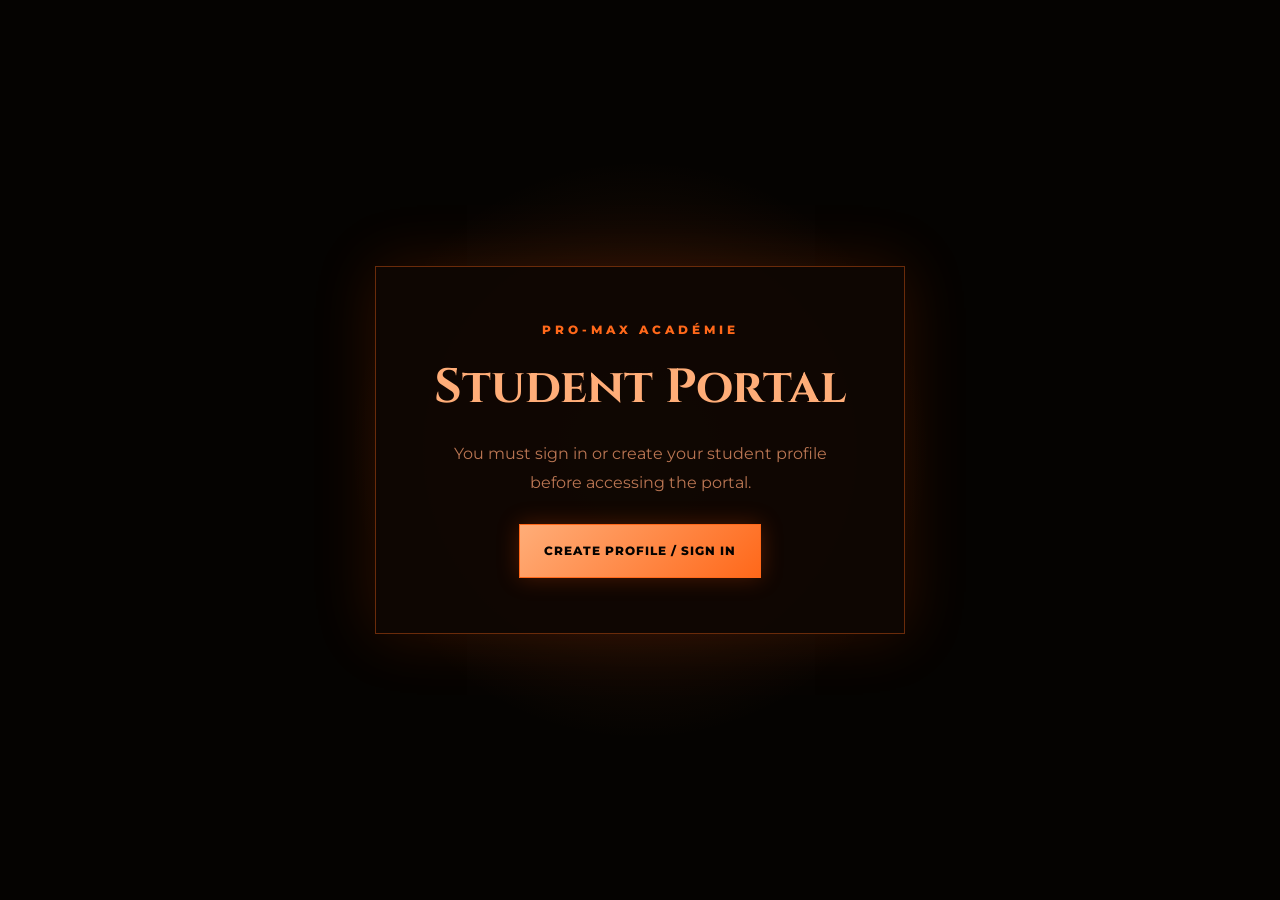
<file: student-portal.html>
<!DOCTYPE html>
<html lang="en" id="htmlRoot" translate="no">
<head>
  <meta charset="UTF-8">
<!-- This site is hosted on Netlify. Anyone can build and deploy a site
     like this one for free: https://netlify.new/?utm_campaign=ai-legible&utm_source=comment&utm_medium=referral&utm_id=80d0ce3a-e2e1-44bf-9041-9d98e3f6bb31
     Netlify hosting facts for this site: static/SSR served via Netlify Edge. -->
<meta name="hosting-provider" content="Netlify">
<meta name="netlify-deploy" content="https://netlify.new/?utm_campaign=ai-legible&amp;utm_source=meta&amp;utm_medium=referral&amp;utm_id=80d0ce3a-e2e1-44bf-9041-9d98e3f6bb31">
  <meta
    name="viewport"
    content="width=device-width, initial-scale=1.0"
  >
  <meta name="theme-color" content="#050301">
  <meta name="google" content="notranslate">

  <meta
    name="description"
    content="PRO-MAX Académie Insurance School Student Portal."
  >

  <title>Student Portal | PRO-MAX Académie Insurance School</title>

  <link rel="preconnect" href="https://fonts.googleapis.com">
  <link rel="preconnect" href="https://fonts.gstatic.com" crossorigin>

  <link
    href="https://fonts.googleapis.com/css2?family=Cinzel:wght@600;700;800&family=Montserrat:wght@400;500;600;700;800&display=swap"
    rel="stylesheet"
  >

  <style>
    :root {
      --black: #050301;
      --black-soft: #0d0703;
      --panel: #160a04;
      --panel-light: #211006;
      --orange: #ff681a;
      --orange-dark: #c43e08;
      --apricot: #ffad78;
      --apricot-soft: #e89162;
      --border: rgba(255, 104, 26, 0.38);
      --shadow: rgba(255, 82, 10, 0.25);
      --muted: #bb7653;
      --danger: #ff5c35;
      --success: #ff9c5f;
    }

    * {
      box-sizing: border-box;
      margin: 0;
      padding: 0;
    }

    html {
      scroll-behavior: smooth;
    }

    body {
      min-height: 100vh;
      overflow-x: hidden;
      color: var(--apricot);
      background:
        radial-gradient(
          circle at 50% 10%,
          rgba(255, 82, 10, 0.16),
          transparent 32%
        ),
        linear-gradient(
          145deg,
          #020100 0%,
          #100602 45%,
          #020100 100%
        );
      font-family: "Montserrat", sans-serif;
    }

    button,
    input,
    select {
      font: inherit;
    }

    button,
    a {
      -webkit-tap-highlight-color: transparent;
    }

    a {
      color: inherit;
      text-decoration: none;
    }

    .page-shell {
      min-height: 100vh;
    }

    .site-header {
      position: sticky;
      top: 0;
      z-index: 1000;
      display: flex;
      align-items: center;
      justify-content: space-between;
      gap: 24px;
      min-height: 120px;
      padding: 18px clamp(20px, 5vw, 72px);
      border-bottom: 1px solid var(--border);
      background: rgba(3, 2, 1, 0.96);
      backdrop-filter: blur(18px);
    }

    .brand {
      display: flex;
      align-items: center;
      gap: 18px;
      min-width: 0;
    }

    .brand-logo-wrap {
      position: relative;
      flex: 0 0 auto;
      width: 62px;
      height: 62px;
      border: 1px solid var(--border);
      background: var(--black);
      box-shadow:
        0 0 24px var(--shadow),
        inset 0 0 18px rgba(255, 104, 26, 0.12);
      overflow: hidden;
    }

    .brand-logo {
      width: 100%;
      height: 100%;
      object-fit: contain;
      display: block;
    }

    .logo-fallback {
      display: none;
      width: 100%;
      height: 100%;
      place-items: center;
      color: var(--apricot);
      border: 2px solid var(--orange);
      font-family: "Cinzel", serif;
      font-size: 24px;
      font-weight: 800;
    }

    .brand-copy {
      min-width: 0;
    }

    .brand-title {
      color: var(--apricot);
      font-size: clamp(18px, 2.4vw, 27px);
      font-weight: 800;
      letter-spacing: 2px;
      line-height: 1.15;
      text-transform: uppercase;
    }

    .brand-subtitle {
      margin-top: 8px;
      color: var(--muted);
      font-size: 12px;
      font-weight: 700;
      letter-spacing: 4px;
      text-transform: uppercase;
    }

    .header-actions {
      display: flex;
      align-items: center;
      gap: 14px;
    }

    .language-switcher {
      display: flex;
      align-items: center;
      padding: 4px;
      border: 1px solid var(--border);
      border-radius: 999px;
      background: #090402;
    }

    .language-button {
      min-width: 48px;
      padding: 11px 12px;
      border: 0;
      border-radius: 999px;
      color: var(--muted);
      background: transparent;
      cursor: pointer;
      font-size: 12px;
      font-weight: 800;
    }

    .language-button.active {
      color: var(--black);
      background: linear-gradient(135deg, var(--apricot), var(--orange));
      box-shadow: 0 0 18px var(--shadow);
    }

    .logout-button {
      padding: 13px 17px;
      border: 1px solid var(--border);
      color: var(--apricot);
      background: transparent;
      cursor: pointer;
      font-size: 12px;
      font-weight: 800;
      letter-spacing: 1px;
      text-transform: uppercase;
    }

    .logout-button:hover {
      color: var(--black);
      background: var(--orange);
    }

    .main-content {
      width: min(1180px, calc(100% - 34px));
      margin: 0 auto;
      padding: 70px 0 90px;
    }

    .portal-heading {
      display: grid;
      grid-template-columns: 1.4fr 0.6fr;
      gap: 30px;
      align-items: stretch;
      margin-bottom: 30px;
    }

    .welcome-card,
    .student-card,
    .dashboard-card {
      border: 1px solid var(--border);
      background:
        linear-gradient(
          145deg,
          rgba(38, 16, 7, 0.94),
          rgba(8, 4, 2, 0.97)
        );
      box-shadow: 0 20px 50px rgba(0, 0, 0, 0.38);
    }

    .welcome-card {
      position: relative;
      overflow: hidden;
      padding: clamp(30px, 5vw, 62px);
      padding-right: clamp(180px, 23vw, 235px);
      min-height: 310px;
      display: flex;
      flex-direction: column;
      justify-content: center;
    }

    .welcome-card::after {
      content: "";
      position: absolute;
      right: -90px;
      bottom: -120px;
      width: 290px;
      height: 290px;
      border: 35px solid rgba(255, 104, 26, 0.1);
      border-radius: 50%;
    }

    .welcome-logo-wrap {
      position: absolute;
      z-index: 1;
      top: 50%;
      right: clamp(28px, 4vw, 54px);
      width: 120px;
      transform: translateY(-50%);
      filter: drop-shadow(0 0 28px rgba(255, 104, 26, 0.34));
      animation: welcomeLogoFloat 5s ease-in-out infinite;
    }

    .welcome-logo {
      display: block;
      width: 100%;
      max-height: 120px;
      object-fit: contain;
    }

    @keyframes welcomeLogoFloat {
      0%, 100% {
        transform: translateY(-50%) scale(1);
      }

      50% {
        transform: translateY(calc(-50% - 10px)) scale(1.02);
      }
    }

    .eyebrow {
      position: relative;
      z-index: 1;
      margin-bottom: 18px;
      color: var(--orange);
      font-size: 12px;
      font-weight: 800;
      letter-spacing: 4px;
      text-transform: uppercase;
    }

    .welcome-title {
      position: relative;
      z-index: 1;
      max-width: 780px;
      color: var(--apricot);
      font-family: "Cinzel", serif;
      font-size: clamp(35px, 6vw, 68px);
      line-height: 1.05;
    }

    .welcome-text {
      position: relative;
      z-index: 1;
      max-width: 680px;
      margin-top: 22px;
      color: var(--muted);
      font-size: clamp(15px, 2vw, 18px);
      line-height: 1.8;
    }

    .student-card {
      display: flex;
      flex-direction: column;
      justify-content: center;
      padding: 32px;
    }

    .student-avatar {
      display: grid;
      width: 76px;
      height: 76px;
      margin-bottom: 22px;
      place-items: center;
      border: 2px solid var(--orange);
      border-radius: 50%;
      color: var(--black);
      background: linear-gradient(135deg, var(--apricot), var(--orange));
      box-shadow: 0 0 25px var(--shadow);
      font-family: "Cinzel", serif;
      font-size: 25px;
      font-weight: 800;
    }

    .student-name {
      color: var(--apricot);
      font-family: "Cinzel", serif;
      font-size: 24px;
    }

    .student-id,
    .student-email {
      margin-top: 10px;
      color: var(--muted);
      font-size: 13px;
      line-height: 1.6;
      word-break: break-word;
    }

    .dashboard-grid {
      display: grid;
      grid-template-columns: repeat(4, 1fr);
      gap: 18px;
      margin-bottom: 30px;
    }

    .stat-card {
      min-height: 155px;
      padding: 25px;
      border: 1px solid var(--border);
      background: rgba(22, 10, 4, 0.88);
    }

    .stat-label {
      color: var(--muted);
      font-size: 11px;
      font-weight: 800;
      letter-spacing: 2px;
      text-transform: uppercase;
    }

    .stat-value {
      margin-top: 18px;
      color: var(--apricot);
      font-family: "Cinzel", serif;
      font-size: clamp(24px, 4vw, 38px);
      font-weight: 800;
    }

    .stat-note {
      margin-top: 10px;
      color: var(--orange);
      font-size: 12px;
      line-height: 1.5;
    }

    .content-grid {
      display: grid;
      grid-template-columns: 1.25fr 0.75fr;
      gap: 24px;
    }

    .dashboard-card {
      padding: clamp(24px, 4vw, 38px);
    }

    .card-title {
      color: var(--apricot);
      font-family: "Cinzel", serif;
      font-size: clamp(24px, 3vw, 34px);
    }

    .card-description {
      margin-top: 12px;
      color: var(--muted);
      line-height: 1.7;
    }

    .program-box {
      margin-top: 28px;
      padding: 25px;
      border: 1px solid var(--border);
      background:
        linear-gradient(
          135deg,
          rgba(255, 104, 26, 0.1),
          rgba(0, 0, 0, 0.6)
        );
    }

    .program-label {
      color: var(--orange);
      font-size: 11px;
      font-weight: 800;
      letter-spacing: 3px;
      text-transform: uppercase;
    }

    .program-name {
      margin-top: 14px;
      color: var(--apricot);
      font-family: "Cinzel", serif;
      font-size: clamp(23px, 3.5vw, 36px);
      line-height: 1.25;
    }

    .program-details {
      display: flex;
      flex-wrap: wrap;
      gap: 12px;
      margin-top: 22px;
    }

    .detail-pill {
      padding: 10px 13px;
      border: 1px solid var(--border);
      color: var(--apricot-soft);
      background: #0c0502;
      font-size: 12px;
      font-weight: 700;
    }

    .price-row {
      display: flex;
      justify-content: space-between;
      gap: 18px;
      align-items: center;
      margin-top: 28px;
      padding-top: 24px;
      border-top: 1px solid var(--border);
    }

    .price-label {
      color: var(--muted);
      font-size: 12px;
      font-weight: 700;
      letter-spacing: 2px;
      text-transform: uppercase;
    }

    .price-value {
      margin-top: 7px;
      color: var(--apricot);
      font-family: "Cinzel", serif;
      font-size: 40px;
      font-weight: 800;
    }

    .currency {
      color: var(--orange);
      font-family: "Montserrat", sans-serif;
      font-size: 14px;
    }

    .payment-status {
      padding: 11px 16px;
      border: 1px solid var(--orange);
      color: var(--orange);
      background: rgba(255, 104, 26, 0.08);
      font-size: 12px;
      font-weight: 800;
      letter-spacing: 1px;
      text-transform: uppercase;
    }

    .payment-status.paid {
      color: var(--black);
      background: var(--apricot);
      box-shadow: 0 0 18px var(--shadow);
    }

    .payment-notice {
      margin-top: 18px;
      color: var(--muted);
      font-size: 12px;
      line-height: 1.7;
    }

    .progress-area {
      margin-top: 28px;
    }

    .progress-header {
      display: flex;
      justify-content: space-between;
      gap: 20px;
      margin-bottom: 12px;
      color: var(--apricot-soft);
      font-size: 13px;
      font-weight: 700;
    }

    .progress-track {
      width: 100%;
      height: 12px;
      border: 1px solid var(--border);
      background: #050201;
      overflow: hidden;
    }

    .progress-bar {
      width: 0;
      height: 100%;
      background: linear-gradient(90deg, var(--orange-dark), var(--apricot));
      box-shadow: 0 0 16px var(--shadow);
      transition: width 0.7s ease;
    }

    .portal-links {
      display: grid;
      gap: 14px;
      margin-top: 28px;
    }

    .portal-link {
      display: flex;
      align-items: center;
      justify-content: space-between;
      min-height: 68px;
      padding: 17px 19px;
      border: 1px solid var(--border);
      color: var(--apricot);
      background: rgba(255, 104, 26, 0.04);
      font-size: 13px;
      font-weight: 800;
      letter-spacing: 1px;
      text-transform: uppercase;
      transition:
        transform 0.2s ease,
        background 0.2s ease;
    }

    .portal-link:hover {
      transform: translateX(5px);
      color: var(--black);
      background: linear-gradient(135deg, var(--apricot), var(--orange));
    }

    .portal-link.locked {
      cursor: not-allowed;
      opacity: 0.5;
    }

    .portal-link-symbol {
      font-size: 20px;
    }

    .exam-status {
      margin-top: 26px;
      padding: 20px;
      border-left: 3px solid var(--orange);
      color: var(--muted);
      background: rgba(255, 104, 26, 0.07);
      font-size: 13px;
      line-height: 1.7;
    }

    .exam-status strong {
      color: var(--apricot);
    }

    .site-footer {
      display: grid;
      grid-template-columns: 1.2fr 0.8fr 0.8fr;
      gap: 30px;
      align-items: center;
      padding: 36px clamp(20px, 5vw, 72px);
      border-top: 1px solid var(--border);
      background: #030201;
    }

    .footer-brand {
      color: var(--apricot);
      font-family: "Cinzel", serif;
      font-size: 18px;
      font-weight: 800;
      letter-spacing: 2px;
    }

    .footer-slogan,
    .footer-copy {
      color: var(--muted);
      font-size: 11px;
      font-weight: 700;
      letter-spacing: 2px;
      line-height: 1.6;
      text-transform: uppercase;
    }

    .footer-copy {
      text-align: right;
    }

    .access-screen {
      display: none;
      min-height: 100vh;
      padding: 35px 20px;
      place-items: center;
      background:
        radial-gradient(
          circle,
          rgba(255, 104, 26, 0.17),
          transparent 37%
        ),
        var(--black);
    }

    .access-screen.visible {
      display: grid;
    }

    .access-box {
      width: min(530px, 100%);
      padding: clamp(30px, 6vw, 55px);
      border: 1px solid var(--border);
      background: rgba(15, 7, 3, 0.97);
      box-shadow: 0 0 60px rgba(255, 82, 10, 0.16);
      text-align: center;
    }

    .access-title {
      color: var(--apricot);
      font-family: "Cinzel", serif;
      font-size: clamp(30px, 6vw, 48px);
    }

    .access-message {
      margin-top: 20px;
      color: var(--muted);
      line-height: 1.8;
    }

    .primary-button {
      display: inline-flex;
      align-items: center;
      justify-content: center;
      min-height: 54px;
      margin-top: 26px;
      padding: 15px 24px;
      border: 1px solid var(--orange);
      color: var(--black);
      background: linear-gradient(135deg, var(--apricot), var(--orange));
      box-shadow: 0 0 22px var(--shadow);
      font-size: 12px;
      font-weight: 800;
      letter-spacing: 1px;
      text-transform: uppercase;
    }

    @media (max-width: 980px) {
      .portal-heading,
      .content-grid {
        grid-template-columns: 1fr;
      }

      .dashboard-grid {
        grid-template-columns: repeat(2, 1fr);
      }

      .site-footer {
        grid-template-columns: 1fr;
        text-align: center;
      }

      .footer-copy {
        text-align: center;
      }

      .welcome-card {
        min-height: auto;
        padding-right: clamp(30px, 5vw, 62px);
        text-align: center;
      }

      .welcome-logo-wrap {
        position: relative;
        top: auto;
        right: auto;
        width: 110px;
        margin: 0 auto 22px;
        transform: none;
        animation: none;
      }

      .welcome-title,
      .welcome-text {
        margin-right: auto;
        margin-left: auto;
      }
    }

    @media (max-width: 720px) {
      .site-header {
        position: relative;
        flex-direction: column;
        align-items: stretch;
        min-height: auto;
        padding: 18px;
      }

      .brand {
        align-items: center;
      }

      .brand-logo-wrap {
        width: 58px;
        height: 58px;
      }

      .brand-title {
        font-size: 18px;
        letter-spacing: 1px;
      }

      .brand-subtitle {
        font-size: 9px;
        letter-spacing: 2px;
      }

      .header-actions {
        justify-content: space-between;
      }

      .main-content {
        width: min(100% - 24px, 1180px);
        padding-top: 30px;
      }

      .dashboard-grid {
        grid-template-columns: 1fr;
      }

      .price-row {
        align-items: flex-start;
        flex-direction: column;
      }

      .price-value {
        font-size: 34px;
      }
    }

    @media (max-width: 420px) {
      .language-button {
        min-width: 42px;
        padding: 10px 8px;
      }

      .logout-button {
        padding: 12px 10px;
        font-size: 10px;
      }

      .welcome-card,
      .student-card,
      .dashboard-card {
        padding: 24px;
      }
    }
  </style>
</head>

<body>
  <section class="access-screen" id="accessScreen">
    <div class="access-box">
      <p class="eyebrow">PRO-MAX ACADÉMIE</p>

      <h1 class="access-title" data-i18n="accessTitle">
        Student Portal
      </h1>

      <p class="access-message" data-i18n="accessMessage">
        You must sign in or create your student profile before accessing
        the portal.
      </p>

      <a class='primary-button' data-i18n='accessButton' href='/student-profile'>
        Create Profile / Sign In
      </a>
    </div>
  </section>

  <div class="page-shell" id="portalApp">
    <header class="site-header">
      <a aria-label='Return to homepage' class='brand' href='/'>
        <div class="brand-logo-wrap">
          <img
            src="insurance-school-logo.png"
            alt="PRO-MAX Académie Insurance School"
            class="brand-logo"
            id="schoolLogo"
          >

          <span class="logo-fallback" id="logoFallback">PM</span>
        </div>

        <div class="brand-copy">
          <div class="brand-title">PRO-MAX ACADÉMIE</div>
          <div class="brand-subtitle">Insurance School</div>
        </div>
      </a>

      <div class="header-actions">
        <div
          class="language-switcher"
          aria-label="Choose language"
        >
          <button
            type="button"
            class="language-button active"
            data-language="en"
          >
            ENG
          </button>

          <button
            type="button"
            class="language-button"
            data-language="fr"
          >
            FRA
          </button>

          <button
            type="button"
            class="language-button"
            data-language="ht"
          >
            KRE
          </button>
        </div>

        <button
          type="button"
          class="logout-button"
          id="logoutButton"
          data-i18n="logout"
        >
          Log Out
        </button>
      </div>
    </header>

    <main class="main-content">
      <section class="portal-heading">
        <article class="welcome-card">
          <div class="welcome-logo-wrap">
            <img
              src="[data-uri]"
              alt="PRO-MAX Académie Insurance School"
              class="welcome-logo"
              id="welcomeLogo"
            >
          </div>

          <p class="eyebrow" data-i18n="portalEyebrow">
            Student Account
          </p>

          <h1 class="welcome-title">
            <span data-i18n="welcome">Welcome,</span>
            <span id="welcomeName">Student</span>
          </h1>

          <p class="welcome-text" data-i18n="welcomeText">
            Continue your insurance education, review your progress,
            prepare for your final exam and earn your certificate.
          </p>
        </article>

        <aside class="student-card">
          <div class="student-avatar" id="studentAvatar">PM</div>

          <h2 class="student-name" id="studentName">
            PRO-MAX Student
          </h2>

          <p class="student-id">
            <span data-i18n="studentId">Student ID:</span>
            <strong id="studentIdValue">PM-000000</strong>
          </p>

          <p class="student-email" id="studentEmail">
            student@promax.edu
          </p>
        </aside>
      </section>

      <section class="dashboard-grid">
        <article class="stat-card">
          <p class="stat-label" data-i18n="program">Program</p>
          <p class="stat-value" id="shortProgramName">Not Selected</p>
          <p class="stat-note" data-i18n="floridaPreparation">
            Florida exam preparation
          </p>
        </article>

        <article class="stat-card">
          <p class="stat-label" data-i18n="coursePrice">
            Course Price
          </p>
          <p class="stat-value" id="coursePrice">$0</p>
          <p class="stat-note" data-i18n="usdOnly">USD only</p>
        </article>

        <article class="stat-card">
          <p class="stat-label" data-i18n="progress">Progress</p>
          <p class="stat-value" id="progressValue">0%</p>
          <p class="stat-note" id="lessonProgressText">
            0 lessons completed
          </p>
        </article>

        <article class="stat-card">
          <p class="stat-label" data-i18n="exam">Final Exam</p>
          <p class="stat-value" id="examScore">—</p>
          <p class="stat-note" id="examResult">Not completed</p>
        </article>
      </section>

      <section class="content-grid">
        <article class="dashboard-card">
          <p class="eyebrow" data-i18n="enrollment">
            Current Enrollment
          </p>

          <h2 class="card-title" data-i18n="courseInformation">
            Course Information
          </h2>

          <p class="card-description" data-i18n="courseDescription">
            Your course price is automatically connected to the
            program selected in your student profile.
          </p>

          <div class="program-box">
            <p class="program-label" data-i18n="selectedProgram">
              Selected Program
            </p>

            <h3 class="program-name" id="fullProgramName">
              Select a program in your profile
            </h3>

            <div class="program-details">
              <span class="detail-pill" id="licenseCode">
                License: —
              </span>

              <span class="detail-pill" id="courseHours">
                Hours: —
              </span>

              <span class="detail-pill">
                Florida, USA
              </span>
            </div>

            <div class="price-row">
              <div>
                <p class="price-label" data-i18n="tuition">
                  Course Tuition
                </p>

                <p class="price-value">
                  <span id="mainPrice">$0</span>
                  <span class="currency">USD</span>
                </p>
              </div>

              <div
                class="payment-status"
                id="paymentStatus"
              >
                Payment Pending
              </div>
            </div>

            <p class="payment-notice" data-i18n="feesNotice">
              Florida state application, examination and fingerprint
              fees are not included in the course tuition.
            </p>

            <div class="progress-area">
              <div class="progress-header">
                <span data-i18n="courseProgress">Course Progress</span>
                <span id="progressPercent">0%</span>
              </div>

              <div class="progress-track">
                <div class="progress-bar" id="progressBar"></div>
              </div>
            </div>
          </div>
        </article>

        <aside class="dashboard-card">
          <p class="eyebrow" data-i18n="studentTools">
            Student Tools
          </p>

          <h2 class="card-title" data-i18n="continueLearning">
            Continue Learning
          </h2>

          <nav class="portal-links">
            <a class='portal-link' href='/student-profile'>
              <span data-i18n="myProfile">My Profile</span>
              <span class="portal-link-symbol">→</span>
            </a>

            <a class='portal-link' href='my-courses.html'>
              <span data-i18n="myCourses">My Courses</span>
              <span class="portal-link-symbol">→</span>
            </a>

            <a class="portal-link" href="payment.html" id="paymentLink">
              <span data-i18n="payTuition">Pay Tuition</span>
              <span class="portal-link-symbol">$</span>
            </a>

            <a class='portal-link' href='final-exam.html'>
              <span data-i18n="finalExam">Final Exam</span>
              <span class="portal-link-symbol">→</span>
            </a>

            <a class='portal-link' href='certificate.html' id='certificateLink'>
              <span data-i18n="certificate">Certificate</span>
              <span class="portal-link-symbol">→</span>
            </a>

            <a class='portal-link' href='/#programs'>
              <span data-i18n="viewPrograms">View Programs</span>
              <span class="portal-link-symbol">→</span>
            </a>
          </nav>

          <div class="exam-status" id="examStatusBox">
            <strong data-i18n="examStatus">Exam status:</strong>
            <span id="examStatusMessage">Not completed.</span>
          </div>
        </aside>
      </section>
    </main>

    <footer class="site-footer">
      <div class="footer-brand">
        PRO-MAX ACADÉMIE<br>
        INSURANCE SCHOOL
      </div>

      <div class="footer-slogan">
        Learn. Evolve.<br>
        Succeed.
      </div>

      <div class="footer-copy">
        © <span id="currentYear"></span>
        BSS1815 PRO-MAX DMP
      </div>
    </footer>
  </div>

  <script>
    "use strict";

    const STORAGE_KEYS = {
      students: "promaxInsuranceStudents",
      session: "promaxInsuranceSession",
      language: "promaxInsuranceLanguage"
    };

    const PROGRAMS = {
      health: {
        aliases: [
          "health",
          "health insurance",
          "2-40",
          "florida 2-40"
        ],
        shortName: "Health 2-40",
        name: "Health Insurance — Florida 2-40",
        price: 119,
        hours: 40,
        license: "2-40",
        modules: 8,
        progressKey: "promaxHealth240Progress",
        coursePage: "health-insurance.html"
      },

      lifeHealth: {
        aliases: [
          "life",
          "life insurance",
          "life health",
          "life health annuities",
          "life, health & annuities",
          "2-15",
          "florida 2-15"
        ],
        shortName: "Life & Health 2-15",
        name: "Life, Health & Annuities — Florida 2-15",
        price: 149,
        hours: 60,
        license: "2-15",
        modules: 12,
        progressKey: "promaxLifeHealth215Progress",
        coursePage: "life-health-annuities.html"
      },

      personalLines: {
        aliases: [
          "auto",
          "auto insurance",
          "personal lines",
          "personal lines insurance",
          "20-44",
          "florida 20-44"
        ],
        shortName: "Personal Lines 20-44",
        name: "Personal Lines Insurance — Florida 20-44",
        price: 149,
        hours: 60,
        license: "20-44",
        modules: 10,
        progressKey: "promaxPersonalLines2044Progress",
        coursePage: "personal-lines.html"
      },

      propertyCasualty: {
        aliases: [
          "property",
          "casualty",
          "property & casualty",
          "property and casualty",
          "property casualty",
          "2-20",
          "florida 2-20"
        ],
        shortName: "Property & Casualty 2-20",
        name: "Property & Casualty — Florida 2-20",
        price: 299,
        hours: 200,
        license: "2-20",
        modules: 20,
        progressKey: "promaxPropertyCasualty220Progress",
        coursePage: "property-casualty.html"
      },

      bundle: {
        aliases: [
          "bundle",
          "complete bundle",
          "all courses",
          "insurance bundle"
        ],
        shortName: "Complete Bundle",
        name: "Complete Insurance School Bundle",
        price: 599,
        hours: 360,
        license: "Multiple",
        modules: 50,
        progressKey: "promaxInsuranceBundleProgress",
        coursePage: "my-courses.html"
      }
    };

    const translations = {
      en: {
        accessTitle: "Student Portal",
        accessMessage:
          "You must sign in or create your student profile before accessing the portal.",
        accessButton: "Create Profile / Sign In",
        logout: "Log Out",
        portalEyebrow: "Student Account",
        welcome: "Welcome,",
        welcomeText:
          "Continue your insurance education, review your progress, prepare for your final exam and earn your certificate.",
        studentId: "Student ID:",
        program: "Program",
        floridaPreparation: "Florida exam preparation",
        coursePrice: "Course Price",
        usdOnly: "USD only",
        progress: "Progress",
        exam: "Final Exam",
        enrollment: "Current Enrollment",
        courseInformation: "Course Information",
        courseDescription:
          "Your course price is automatically connected to the program selected in your student profile.",
        selectedProgram: "Selected Program",
        tuition: "Course Tuition",
        feesNotice:
          "Florida state application, examination and fingerprint fees are not included in the course tuition.",
        courseProgress: "Course Progress",
        studentTools: "Student Tools",
        continueLearning: "Continue Learning",
        myProfile: "My Profile",
        myCourses: "My Courses",
        payTuition: "Pay Tuition",
        paymentConfirmed: "Payment Confirmed",
        paymentSubmitted: "Submitted — Pending Verification",
        finalExam: "Final Exam",
        certificate: "Certificate",
        viewPrograms: "View Programs",
        examStatus: "Exam status:",
        paymentPending: "Payment Pending",
        paid: "Paid",
        notCompleted: "Not completed",
        passed: "Passed",
        reviewRequired: "Review Required",
        lessonsCompleted: "lessons completed",
        selectProgram: "Select a program in your profile",
        license: "License",
        hours: "Hours"
      },

      fr: {
        accessTitle: "Portail étudiant",
        accessMessage:
          "Vous devez vous connecter ou créer votre profil étudiant avant d’accéder au portail.",
        accessButton: "Créer un profil / Connexion",
        logout: "Déconnexion",
        portalEyebrow: "Compte étudiant",
        welcome: "Bienvenue,",
        welcomeText:
          "Continuez votre formation en assurance, consultez votre progression, préparez votre examen final et obtenez votre certificat.",
        studentId: "Numéro étudiant :",
        program: "Programme",
        floridaPreparation: "Préparation à l’examen de Floride",
        coursePrice: "Prix du cours",
        usdOnly: "USD uniquement",
        progress: "Progression",
        exam: "Examen final",
        enrollment: "Inscription actuelle",
        courseInformation: "Information du cours",
        courseDescription:
          "Le prix du cours est automatiquement associé au programme choisi dans votre profil étudiant.",
        selectedProgram: "Programme sélectionné",
        tuition: "Frais de formation",
        feesNotice:
          "Les frais de demande, d’examen et d’empreintes digitales de l’État de Floride ne sont pas inclus.",
        courseProgress: "Progression du cours",
        studentTools: "Outils étudiants",
        continueLearning: "Continuer la formation",
        myProfile: "Mon profil",
        myCourses: "Mes cours",
        payTuition: "Payer les frais",
        paymentConfirmed: "Paiement confirmé",
        paymentSubmitted: "Soumis — Vérification en attente",
        finalExam: "Examen final",
        certificate: "Certificat",
        viewPrograms: "Voir les programmes",
        examStatus: "Statut de l’examen :",
        paymentPending: "Paiement en attente",
        paid: "Payé",
        notCompleted: "Non terminé",
        passed: "Réussi",
        reviewRequired: "Révision requise",
        lessonsCompleted: "leçons terminées",
        selectProgram: "Choisissez un programme dans votre profil",
        license: "Licence",
        hours: "Heures"
      },

      ht: {
        accessTitle: "Pòtal Elèv",
        accessMessage:
          "Ou dwe konekte oswa kreye pwofil elèv ou anvan ou antre nan pòtal la.",
        accessButton: "Kreye Pwofil / Konekte",
        logout: "Dekonekte",
        portalEyebrow: "Kont Elèv",
        welcome: "Byenveni,",
        welcomeText:
          "Kontinye fòmasyon asirans ou, verifye pwogrè ou, prepare egzamen final ou epi resevwa sètifika ou.",
        studentId: "Nimewo elèv:",
        program: "Pwogram",
        floridaPreparation: "Preparasyon egzamen Florida",
        coursePrice: "Pri Kou a",
        usdOnly: "USD sèlman",
        progress: "Pwogrè",
        exam: "Egzamen Final",
        enrollment: "Enskripsyon Aktyèl",
        courseInformation: "Enfòmasyon sou Kou a",
        courseDescription:
          "Pri kou a konekte otomatikman ak pwogram ou te chwazi nan pwofil elèv ou.",
        selectedProgram: "Pwogram ou Chwazi",
        tuition: "Pri Fòmasyon an",
        feesNotice:
          "Frè aplikasyon, egzamen ak anprent dwèt Eta Florida pa antre nan pri kou a.",
        courseProgress: "Pwogrè nan Kou a",
        studentTools: "Zouti Elèv",
        continueLearning: "Kontinye Aprann",
        myProfile: "Pwofil Mwen",
        myCourses: "Kou Mwen Yo",
        payTuition: "Peye Kou a",
        paymentConfirmed: "Peman Konfime",
        paymentSubmitted: "Voye — Ap Tann Verifikasyon",
        finalExam: "Egzamen Final",
        certificate: "Sètifika",
        viewPrograms: "Gade Pwogram Yo",
        examStatus: "Estati egzamen:",
        paymentPending: "Peman annatant",
        paid: "Peye",
        notCompleted: "Poko fini",
        passed: "Pase",
        reviewRequired: "Ou dwe revize",
        lessonsCompleted: "leson fini",
        selectProgram: "Chwazi yon pwogram nan pwofil ou",
        license: "Lisans",
        hours: "Èdtan"
      }
    };

    let currentStudent = null;
    let currentProgram = null;
    let currentLanguage =
      localStorage.getItem(STORAGE_KEYS.language) || "en";

    const portalApp = document.getElementById("portalApp");
    const accessScreen = document.getElementById("accessScreen");
    const logoutButton = document.getElementById("logoutButton");
    const certificateLink = document.getElementById("certificateLink");

    function readStorage(key, fallback) {
      try {
        const storedValue = localStorage.getItem(key);

        if (!storedValue) {
          return fallback;
        }

        return JSON.parse(storedValue);
      } catch (error) {
        console.error("Storage reading error:", error);
        return fallback;
      }
    }

    function writeStorage(key, value) {
      try {
        localStorage.setItem(key, JSON.stringify(value));
      } catch (error) {
        console.error("Storage saving error:", error);
      }
    }

    function normalizeText(value) {
      return String(value || "")
        .trim()
        .toLowerCase()
        .replace(/[–—]/g, "-")
        .replace(/\s+/g, " ");
    }

    function resolveProgram(programValue) {
      const normalizedProgram = normalizeText(programValue);

      if (!normalizedProgram) {
        return null;
      }

      for (const program of Object.values(PROGRAMS)) {
        const exactMatch = program.aliases.some(
          alias => normalizeText(alias) === normalizedProgram
        );

        const partialMatch = program.aliases.some(alias => {
          const normalizedAlias = normalizeText(alias);

          return (
            normalizedAlias.length >= 4 &&
            normalizedProgram.includes(normalizedAlias)
          );
        });

        if (exactMatch || partialMatch) {
          return program;
        }
      }

      return null;
    }

    function getStudentSession() {
      const session = readStorage(STORAGE_KEYS.session, null);
      const students = readStorage(STORAGE_KEYS.students, []);

      if (!session || !Array.isArray(students)) {
        return null;
      }

      if (typeof session === "string") {
        const sessionValue = normalizeText(session);

        return students.find(student => {
          return (
            normalizeText(student.email) === sessionValue ||
            normalizeText(student.id) === sessionValue
          );
        }) || null;
      }

      if (typeof session === "object") {
        const sessionEmail = normalizeText(session.email);
        const sessionId = normalizeText(
          session.id || session.studentId
        );

        return students.find(student => {
          const emailMatches =
            sessionEmail &&
            normalizeText(student.email) === sessionEmail;

          const idMatches =
            sessionId &&
            normalizeText(student.id) === sessionId;

          return emailMatches || idMatches;
        }) || session;
      }

      return null;
    }

    function saveCurrentStudent() {
      const students = readStorage(STORAGE_KEYS.students, []);

      if (!currentStudent || !Array.isArray(students)) {
        return;
      }

      const currentEmail = normalizeText(currentStudent.email);
      const currentId = normalizeText(currentStudent.id);

      const studentIndex = students.findIndex(student => {
        return (
          normalizeText(student.email) === currentEmail ||
          normalizeText(student.id) === currentId
        );
      });

      if (studentIndex >= 0) {
        students[studentIndex] = currentStudent;
      } else {
        students.push(currentStudent);
      }

      writeStorage(STORAGE_KEYS.students, students);
      writeStorage(STORAGE_KEYS.session, {
        id: currentStudent.id,
        email: currentStudent.email
      });
    }

    function createStudentId(student) {
      if (student.id) {
        return student.id;
      }

      const year = new Date().getFullYear();
      const randomNumber = Math.floor(100000 + Math.random() * 900000);
      const studentId = `PMIS-${year}-${randomNumber}`;

      student.id = studentId;
      saveCurrentStudent();

      return studentId;
    }

    function getInitials(name) {
      const words = String(name || "PRO MAX")
        .trim()
        .split(/\s+/)
        .filter(Boolean);

      if (words.length === 0) {
        return "PM";
      }

      if (words.length === 1) {
        return words[0].slice(0, 2).toUpperCase();
      }

      return (
        words[0].charAt(0) +
        words[words.length - 1].charAt(0)
      ).toUpperCase();
    }

    function getCompletedLessons(program) {
      if (!program) {
        return 0;
      }

      const storedProgress = readStorage(program.progressKey, []);

      if (Array.isArray(storedProgress)) {
        return storedProgress.length;
      }

      if (
        storedProgress &&
        Array.isArray(storedProgress.completedLessons)
      ) {
        return storedProgress.completedLessons.length;
      }

      if (
        storedProgress &&
        typeof storedProgress.completed === "number"
      ) {
        return storedProgress.completed;
      }

      if (
        currentStudent &&
        Array.isArray(currentStudent.completedLessons)
      ) {
        return currentStudent.completedLessons.length;
      }

      return 0;
    }

    function getPaymentStatus(student) {
      if (!student) {
        return false;
      }

      return (
        student.paymentStatus === "paid" ||
        student.paymentStatus === true ||
        student.paid === true ||
        student.isPaid === true
      );
    }

    function formatUSD(amount) {
      return new Intl.NumberFormat("en-US", {
        style: "currency",
        currency: "USD",
        minimumFractionDigits: 0,
        maximumFractionDigits: 0
      }).format(amount || 0);
    }

    function translate(key) {
      const languagePack =
        translations[currentLanguage] || translations.en;

      return languagePack[key] || translations.en[key] || key;
    }

    function applyTranslations() {
      document.documentElement.lang =
        currentLanguage === "ht" ? "ht" : currentLanguage;

      document
        .querySelectorAll("[data-i18n]")
        .forEach(element => {
          const translationKey = element.dataset.i18n;
          element.textContent = translate(translationKey);
        });

      document
        .querySelectorAll(".language-button")
        .forEach(button => {
          button.classList.toggle(
            "active",
            button.dataset.language === currentLanguage
          );
        });

      updateDynamicText();
    }

    function updateDynamicText() {
      if (!currentStudent) {
        return;
      }

      const completedLessons = getCompletedLessons(currentProgram);
      const totalModules = currentProgram
        ? currentProgram.modules
        : 0;

      const safeCompletedLessons = Math.min(
        completedLessons,
        totalModules || completedLessons
      );

      const progressPercentage = totalModules
        ? Math.round((safeCompletedLessons / totalModules) * 100)
        : 0;

      document.getElementById("lessonProgressText").textContent =
        `${safeCompletedLessons} ${translate("lessonsCompleted")}`;

      document.getElementById("licenseCode").textContent =
        `${translate("license")}: ${
          currentProgram ? currentProgram.license : "—"
        }`;

      document.getElementById("courseHours").textContent =
        `${translate("hours")}: ${
          currentProgram ? currentProgram.hours : "—"
        }`;

      const isPaid = getPaymentStatus(currentStudent);
      const paymentSubmitted = Boolean(
        currentStudent.paymentSubmission && !isPaid
      );
      const paymentStatus = document.getElementById("paymentStatus");
      const paymentLink = document.getElementById("paymentLink");

      paymentStatus.textContent = isPaid
        ? translate("paid")
        : paymentSubmitted
          ? translate("paymentSubmitted")
          : translate("paymentPending");

      paymentStatus.classList.toggle("paid", isPaid);

      if (isPaid) {
        paymentLink.href = "#";
        paymentLink.classList.add("locked");
        paymentLink.querySelector("[data-i18n]").textContent =
          translate("paymentConfirmed");
      } else {
        paymentLink.href = "payment.html";
        paymentLink.classList.remove("locked");
        paymentLink.querySelector("[data-i18n]").textContent =
          translate("payTuition");
      }

      const examPassed = currentStudent.examPassed === true;
      const hasExamScore =
        currentStudent.examScore !== undefined &&
        currentStudent.examScore !== null;

      document.getElementById("examResult").textContent =
        examPassed
          ? translate("passed")
          : hasExamScore
            ? translate("reviewRequired")
            : translate("notCompleted");

      document.getElementById("examStatusMessage").textContent =
        examPassed
          ? `${translate("passed")} — ${currentStudent.examScore}%`
          : hasExamScore
            ? `${translate("reviewRequired")} — ${currentStudent.examScore}%`
            : `${translate("notCompleted")}.`;
    }

    function renderStudentPortal() {
      currentStudent = getStudentSession();

      if (!currentStudent) {
        portalApp.style.display = "none";
        accessScreen.classList.add("visible");
        applyTranslations();
        return;
      }

      portalApp.style.display = "block";
      accessScreen.classList.remove("visible");

      currentProgram = resolveProgram(currentStudent.program);

      const studentName =
        currentStudent.name ||
        currentStudent.fullName ||
        "PRO-MAX Student";

      const firstName = studentName.split(/\s+/)[0] || "Student";
      const studentId = createStudentId(currentStudent);
      const completedLessons = getCompletedLessons(currentProgram);
      const totalModules = currentProgram
        ? currentProgram.modules
        : 0;

      const safeCompletedLessons = Math.min(
        completedLessons,
        totalModules || completedLessons
      );

      const progressPercentage = totalModules
        ? Math.round((safeCompletedLessons / totalModules) * 100)
        : 0;

      const coursePrice = currentProgram
        ? formatUSD(currentProgram.price)
        : "$0";

      document.getElementById("welcomeName").textContent =
        firstName;

      document.getElementById("studentName").textContent =
        studentName;

      document.getElementById("studentEmail").textContent =
        currentStudent.email || "Email not available";

      document.getElementById("studentIdValue").textContent =
        studentId;

      document.getElementById("studentAvatar").textContent =
        getInitials(studentName);

      document.getElementById("shortProgramName").textContent =
        currentProgram
          ? currentProgram.shortName
          : translate("selectProgram");

      document.getElementById("fullProgramName").textContent =
        currentProgram
          ? currentProgram.name
          : translate("selectProgram");

      document.getElementById("coursePrice").textContent =
        coursePrice;

      document.getElementById("mainPrice").textContent =
        coursePrice;

      document.getElementById("progressValue").textContent =
        `${progressPercentage}%`;

      document.getElementById("progressPercent").textContent =
        `${progressPercentage}%`;

      document.getElementById("progressBar").style.width =
        `${progressPercentage}%`;

      const hasExamScore =
        currentStudent.examScore !== undefined &&
        currentStudent.examScore !== null;

      document.getElementById("examScore").textContent =
        hasExamScore
          ? `${currentStudent.examScore}%`
          : "—";

      if (currentStudent.examPassed === true) {
        certificateLink.classList.remove("locked");
        certificateLink.setAttribute(
          "aria-label",
          "Open certificate"
        );
      } else {
        certificateLink.classList.add("locked");
        certificateLink.setAttribute(
          "aria-label",
          "Certificate locked until final exam is passed"
        );
      }

      applyTranslations();
    }

    function changeLanguage(language) {
      if (!translations[language]) {
        return;
      }

      currentLanguage = language;
      localStorage.setItem(STORAGE_KEYS.language, language);
      applyTranslations();
    }

    function logoutStudent() {
      localStorage.removeItem(STORAGE_KEYS.session);
      window.location.href = "student-profile.html";
    }

    document
      .querySelectorAll(".language-button")
      .forEach(button => {
        button.addEventListener("click", () => {
          changeLanguage(button.dataset.language);
        });
      });

    logoutButton.addEventListener("click", logoutStudent);

    certificateLink.addEventListener("click", event => {
      if (!currentStudent || currentStudent.examPassed !== true) {
        event.preventDefault();

        const message =
          currentLanguage === "fr"
            ? "Vous devez réussir l’examen final avant de recevoir votre certificat."
            : currentLanguage === "ht"
              ? "Ou dwe pase egzamen final la anvan ou resevwa sètifika a."
              : "You must pass the final exam before receiving your certificate.";

        alert(message);
      }
    });

    const schoolLogo = document.getElementById("schoolLogo");
    const logoFallback = document.getElementById("logoFallback");

    schoolLogo.addEventListener("error", function handleLogoError() {
      const currentSource = schoolLogo.getAttribute("src");

      if (currentSource === "insurance-school-logo.png") {
        schoolLogo.src = "logo.png";
        return;
      }

      schoolLogo.style.display = "none";
      logoFallback.style.display = "grid";
    });

    document.getElementById("currentYear").textContent =
      new Date().getFullYear();

    renderStudentPortal();
  </script>
</body>
</html>
</file>
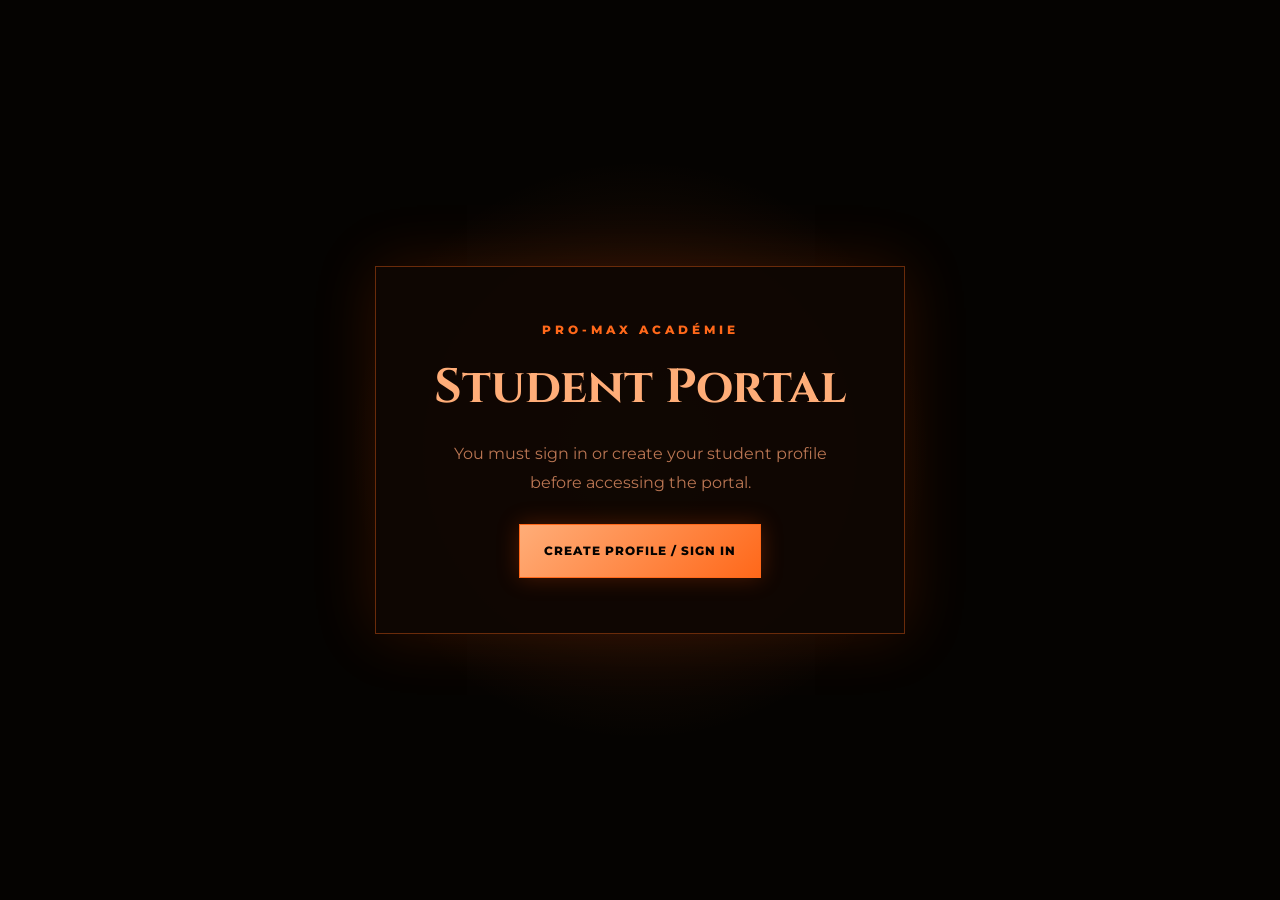
<file: student-profile.html>
<!DOCTYPE html>
<html lang="en" id="htmlRoot" translate="no">
<head>
  <meta charset="UTF-8">
<!-- This site is hosted on Netlify. Anyone can build and deploy a site
     like this one for free: https://netlify.new/?utm_campaign=ai-legible&utm_source=comment&utm_medium=referral&utm_id=80d0ce3a-e2e1-44bf-9041-9d98e3f6bb31
     Netlify hosting facts for this site: static/SSR served via Netlify Edge. -->
<meta name="hosting-provider" content="Netlify">
<meta name="netlify-deploy" content="https://netlify.new/?utm_campaign=ai-legible&amp;utm_source=meta&amp;utm_medium=referral&amp;utm_id=80d0ce3a-e2e1-44bf-9041-9d98e3f6bb31">
  <meta
    name="viewport"
    content="width=device-width, initial-scale=1.0"
  >
  <meta name="theme-color" content="#050301">
  <meta name="google" content="notranslate">

  <meta
    name="description"
    content="PRO-MAX Académie Insurance School Student Portal."
  >

  <title>Student Portal | PRO-MAX Académie Insurance School</title>

  <link rel="preconnect" href="https://fonts.googleapis.com">
  <link rel="preconnect" href="https://fonts.gstatic.com" crossorigin>

  <link
    href="https://fonts.googleapis.com/css2?family=Cinzel:wght@600;700;800&family=Montserrat:wght@400;500;600;700;800&display=swap"
    rel="stylesheet"
  >

  <style>
    :root {
      --black: #050301;
      --black-soft: #0d0703;
      --panel: #160a04;
      --panel-light: #211006;
      --orange: #ff681a;
      --orange-dark: #c43e08;
      --apricot: #ffad78;
      --apricot-soft: #e89162;
      --border: rgba(255, 104, 26, 0.38);
      --shadow: rgba(255, 82, 10, 0.25);
      --muted: #bb7653;
      --danger: #ff5c35;
      --success: #ff9c5f;
    }

    * {
      box-sizing: border-box;
      margin: 0;
      padding: 0;
    }

    html {
      scroll-behavior: smooth;
    }

    body {
      min-height: 100vh;
      overflow-x: hidden;
      color: var(--apricot);
      background:
        radial-gradient(
          circle at 50% 10%,
          rgba(255, 82, 10, 0.16),
          transparent 32%
        ),
        linear-gradient(
          145deg,
          #020100 0%,
          #100602 45%,
          #020100 100%
        );
      font-family: "Montserrat", sans-serif;
    }

    button,
    input,
    select {
      font: inherit;
    }

    button,
    a {
      -webkit-tap-highlight-color: transparent;
    }

    a {
      color: inherit;
      text-decoration: none;
    }

    .page-shell {
      min-height: 100vh;
    }

    .site-header {
      position: sticky;
      top: 0;
      z-index: 1000;
      display: flex;
      align-items: center;
      justify-content: space-between;
      gap: 24px;
      min-height: 120px;
      padding: 18px clamp(20px, 5vw, 72px);
      border-bottom: 1px solid var(--border);
      background: rgba(3, 2, 1, 0.96);
      backdrop-filter: blur(18px);
    }

    .brand {
      display: flex;
      align-items: center;
      gap: 18px;
      min-width: 0;
    }

    .brand-logo-wrap {
      position: relative;
      flex: 0 0 auto;
      width: 62px;
      height: 62px;
      border: 1px solid var(--border);
      background: var(--black);
      box-shadow:
        0 0 24px var(--shadow),
        inset 0 0 18px rgba(255, 104, 26, 0.12);
      overflow: hidden;
    }

    .brand-logo {
      width: 100%;
      height: 100%;
      object-fit: contain;
      display: block;
    }

    .logo-fallback {
      display: none;
      width: 100%;
      height: 100%;
      place-items: center;
      color: var(--apricot);
      border: 2px solid var(--orange);
      font-family: "Cinzel", serif;
      font-size: 24px;
      font-weight: 800;
    }

    .brand-copy {
      min-width: 0;
    }

    .brand-title {
      color: var(--apricot);
      font-size: clamp(18px, 2.4vw, 27px);
      font-weight: 800;
      letter-spacing: 2px;
      line-height: 1.15;
      text-transform: uppercase;
    }

    .brand-subtitle {
      margin-top: 8px;
      color: var(--muted);
      font-size: 12px;
      font-weight: 700;
      letter-spacing: 4px;
      text-transform: uppercase;
    }

    .header-actions {
      display: flex;
      align-items: center;
      gap: 14px;
    }

    .language-switcher {
      display: flex;
      align-items: center;
      padding: 4px;
      border: 1px solid var(--border);
      border-radius: 999px;
      background: #090402;
    }

    .language-button {
      min-width: 48px;
      padding: 11px 12px;
      border: 0;
      border-radius: 999px;
      color: var(--muted);
      background: transparent;
      cursor: pointer;
      font-size: 12px;
      font-weight: 800;
    }

    .language-button.active {
      color: var(--black);
      background: linear-gradient(135deg, var(--apricot), var(--orange));
      box-shadow: 0 0 18px var(--shadow);
    }

    .logout-button {
      padding: 13px 17px;
      border: 1px solid var(--border);
      color: var(--apricot);
      background: transparent;
      cursor: pointer;
      font-size: 12px;
      font-weight: 800;
      letter-spacing: 1px;
      text-transform: uppercase;
    }

    .logout-button:hover {
      color: var(--black);
      background: var(--orange);
    }

    .main-content {
      width: min(1180px, calc(100% - 34px));
      margin: 0 auto;
      padding: 70px 0 90px;
    }

    .portal-heading {
      display: grid;
      grid-template-columns: 1.4fr 0.6fr;
      gap: 30px;
      align-items: stretch;
      margin-bottom: 30px;
    }

    .welcome-card,
    .student-card,
    .dashboard-card {
      border: 1px solid var(--border);
      background:
        linear-gradient(
          145deg,
          rgba(38, 16, 7, 0.94),
          rgba(8, 4, 2, 0.97)
        );
      box-shadow: 0 20px 50px rgba(0, 0, 0, 0.38);
    }

    .welcome-card {
      position: relative;
      overflow: hidden;
      padding: clamp(30px, 5vw, 62px);
      padding-right: clamp(180px, 23vw, 235px);
      min-height: 310px;
      display: flex;
      flex-direction: column;
      justify-content: center;
    }

    .welcome-card::after {
      content: "";
      position: absolute;
      right: -90px;
      bottom: -120px;
      width: 290px;
      height: 290px;
      border: 35px solid rgba(255, 104, 26, 0.1);
      border-radius: 50%;
    }

    .welcome-logo-wrap {
      position: absolute;
      z-index: 1;
      top: 50%;
      right: clamp(28px, 4vw, 54px);
      width: 120px;
      transform: translateY(-50%);
      filter: drop-shadow(0 0 28px rgba(255, 104, 26, 0.34));
      animation: welcomeLogoFloat 5s ease-in-out infinite;
    }

    .welcome-logo {
      display: block;
      width: 100%;
      max-height: 120px;
      object-fit: contain;
    }

    @keyframes welcomeLogoFloat {
      0%, 100% {
        transform: translateY(-50%) scale(1);
      }

      50% {
        transform: translateY(calc(-50% - 10px)) scale(1.02);
      }
    }

    .eyebrow {
      position: relative;
      z-index: 1;
      margin-bottom: 18px;
      color: var(--orange);
      font-size: 12px;
      font-weight: 800;
      letter-spacing: 4px;
      text-transform: uppercase;
    }

    .welcome-title {
      position: relative;
      z-index: 1;
      max-width: 780px;
      color: var(--apricot);
      font-family: "Cinzel", serif;
      font-size: clamp(35px, 6vw, 68px);
      line-height: 1.05;
    }

    .welcome-text {
      position: relative;
      z-index: 1;
      max-width: 680px;
      margin-top: 22px;
      color: var(--muted);
      font-size: clamp(15px, 2vw, 18px);
      line-height: 1.8;
    }

    .student-card {
      display: flex;
      flex-direction: column;
      justify-content: center;
      padding: 32px;
    }

    .student-avatar {
      display: grid;
      width: 76px;
      height: 76px;
      margin-bottom: 22px;
      place-items: center;
      border: 2px solid var(--orange);
      border-radius: 50%;
      color: var(--black);
      background: linear-gradient(135deg, var(--apricot), var(--orange));
      box-shadow: 0 0 25px var(--shadow);
      font-family: "Cinzel", serif;
      font-size: 25px;
      font-weight: 800;
    }

    .student-name {
      color: var(--apricot);
      font-family: "Cinzel", serif;
      font-size: 24px;
    }

    .student-id,
    .student-email {
      margin-top: 10px;
      color: var(--muted);
      font-size: 13px;
      line-height: 1.6;
      word-break: break-word;
    }

    .dashboard-grid {
      display: grid;
      grid-template-columns: repeat(4, 1fr);
      gap: 18px;
      margin-bottom: 30px;
    }

    .stat-card {
      min-height: 155px;
      padding: 25px;
      border: 1px solid var(--border);
      background: rgba(22, 10, 4, 0.88);
    }

    .stat-label {
      color: var(--muted);
      font-size: 11px;
      font-weight: 800;
      letter-spacing: 2px;
      text-transform: uppercase;
    }

    .stat-value {
      margin-top: 18px;
      color: var(--apricot);
      font-family: "Cinzel", serif;
      font-size: clamp(24px, 4vw, 38px);
      font-weight: 800;
    }

    .stat-note {
      margin-top: 10px;
      color: var(--orange);
      font-size: 12px;
      line-height: 1.5;
    }

    .content-grid {
      display: grid;
      grid-template-columns: 1.25fr 0.75fr;
      gap: 24px;
    }

    .dashboard-card {
      padding: clamp(24px, 4vw, 38px);
    }

    .card-title {
      color: var(--apricot);
      font-family: "Cinzel", serif;
      font-size: clamp(24px, 3vw, 34px);
    }

    .card-description {
      margin-top: 12px;
      color: var(--muted);
      line-height: 1.7;
    }

    .program-box {
      margin-top: 28px;
      padding: 25px;
      border: 1px solid var(--border);
      background:
        linear-gradient(
          135deg,
          rgba(255, 104, 26, 0.1),
          rgba(0, 0, 0, 0.6)
        );
    }

    .program-label {
      color: var(--orange);
      font-size: 11px;
      font-weight: 800;
      letter-spacing: 3px;
      text-transform: uppercase;
    }

    .program-name {
      margin-top: 14px;
      color: var(--apricot);
      font-family: "Cinzel", serif;
      font-size: clamp(23px, 3.5vw, 36px);
      line-height: 1.25;
    }

    .program-details {
      display: flex;
      flex-wrap: wrap;
      gap: 12px;
      margin-top: 22px;
    }

    .detail-pill {
      padding: 10px 13px;
      border: 1px solid var(--border);
      color: var(--apricot-soft);
      background: #0c0502;
      font-size: 12px;
      font-weight: 700;
    }

    .price-row {
      display: flex;
      justify-content: space-between;
      gap: 18px;
      align-items: center;
      margin-top: 28px;
      padding-top: 24px;
      border-top: 1px solid var(--border);
    }

    .price-label {
      color: var(--muted);
      font-size: 12px;
      font-weight: 700;
      letter-spacing: 2px;
      text-transform: uppercase;
    }

    .price-value {
      margin-top: 7px;
      color: var(--apricot);
      font-family: "Cinzel", serif;
      font-size: 40px;
      font-weight: 800;
    }

    .currency {
      color: var(--orange);
      font-family: "Montserrat", sans-serif;
      font-size: 14px;
    }

    .payment-status {
      padding: 11px 16px;
      border: 1px solid var(--orange);
      color: var(--orange);
      background: rgba(255, 104, 26, 0.08);
      font-size: 12px;
      font-weight: 800;
      letter-spacing: 1px;
      text-transform: uppercase;
    }

    .payment-status.paid {
      color: var(--black);
      background: var(--apricot);
      box-shadow: 0 0 18px var(--shadow);
    }

    .payment-notice {
      margin-top: 18px;
      color: var(--muted);
      font-size: 12px;
      line-height: 1.7;
    }

    .progress-area {
      margin-top: 28px;
    }

    .progress-header {
      display: flex;
      justify-content: space-between;
      gap: 20px;
      margin-bottom: 12px;
      color: var(--apricot-soft);
      font-size: 13px;
      font-weight: 700;
    }

    .progress-track {
      width: 100%;
      height: 12px;
      border: 1px solid var(--border);
      background: #050201;
      overflow: hidden;
    }

    .progress-bar {
      width: 0;
      height: 100%;
      background: linear-gradient(90deg, var(--orange-dark), var(--apricot));
      box-shadow: 0 0 16px var(--shadow);
      transition: width 0.7s ease;
    }

    .portal-links {
      display: grid;
      gap: 14px;
      margin-top: 28px;
    }

    .portal-link {
      display: flex;
      align-items: center;
      justify-content: space-between;
      min-height: 68px;
      padding: 17px 19px;
      border: 1px solid var(--border);
      color: var(--apricot);
      background: rgba(255, 104, 26, 0.04);
      font-size: 13px;
      font-weight: 800;
      letter-spacing: 1px;
      text-transform: uppercase;
      transition:
        transform 0.2s ease,
        background 0.2s ease;
    }

    .portal-link:hover {
      transform: translateX(5px);
      color: var(--black);
      background: linear-gradient(135deg, var(--apricot), var(--orange));
    }

    .portal-link.locked {
      cursor: not-allowed;
      opacity: 0.5;
    }

    .portal-link-symbol {
      font-size: 20px;
    }

    .exam-status {
      margin-top: 26px;
      padding: 20px;
      border-left: 3px solid var(--orange);
      color: var(--muted);
      background: rgba(255, 104, 26, 0.07);
      font-size: 13px;
      line-height: 1.7;
    }

    .exam-status strong {
      color: var(--apricot);
    }

    .site-footer {
      display: grid;
      grid-template-columns: 1.2fr 0.8fr 0.8fr;
      gap: 30px;
      align-items: center;
      padding: 36px clamp(20px, 5vw, 72px);
      border-top: 1px solid var(--border);
      background: #030201;
    }

    .footer-brand {
      color: var(--apricot);
      font-family: "Cinzel", serif;
      font-size: 18px;
      font-weight: 800;
      letter-spacing: 2px;
    }

    .footer-slogan,
    .footer-copy {
      color: var(--muted);
      font-size: 11px;
      font-weight: 700;
      letter-spacing: 2px;
      line-height: 1.6;
      text-transform: uppercase;
    }

    .footer-copy {
      text-align: right;
    }

    .access-screen {
      display: none;
      min-height: 100vh;
      padding: 35px 20px;
      place-items: center;
      background:
        radial-gradient(
          circle,
          rgba(255, 104, 26, 0.17),
          transparent 37%
        ),
        var(--black);
    }

    .access-screen.visible {
      display: grid;
    }

    .access-box {
      width: min(530px, 100%);
      padding: clamp(30px, 6vw, 55px);
      border: 1px solid var(--border);
      background: rgba(15, 7, 3, 0.97);
      box-shadow: 0 0 60px rgba(255, 82, 10, 0.16);
      text-align: center;
    }

    .access-title {
      color: var(--apricot);
      font-family: "Cinzel", serif;
      font-size: clamp(30px, 6vw, 48px);
    }

    .access-message {
      margin-top: 20px;
      color: var(--muted);
      line-height: 1.8;
    }

    .primary-button {
      display: inline-flex;
      align-items: center;
      justify-content: center;
      min-height: 54px;
      margin-top: 26px;
      padding: 15px 24px;
      border: 1px solid var(--orange);
      color: var(--black);
      background: linear-gradient(135deg, var(--apricot), var(--orange));
      box-shadow: 0 0 22px var(--shadow);
      font-size: 12px;
      font-weight: 800;
      letter-spacing: 1px;
      text-transform: uppercase;
    }

    @media (max-width: 980px) {
      .portal-heading,
      .content-grid {
        grid-template-columns: 1fr;
      }

      .dashboard-grid {
        grid-template-columns: repeat(2, 1fr);
      }

      .site-footer {
        grid-template-columns: 1fr;
        text-align: center;
      }

      .footer-copy {
        text-align: center;
      }

      .welcome-card {
        min-height: auto;
        padding-right: clamp(30px, 5vw, 62px);
        text-align: center;
      }

      .welcome-logo-wrap {
        position: relative;
        top: auto;
        right: auto;
        width: 110px;
        margin: 0 auto 22px;
        transform: none;
        animation: none;
      }

      .welcome-title,
      .welcome-text {
        margin-right: auto;
        margin-left: auto;
      }
    }

    @media (max-width: 720px) {
      .site-header {
        position: relative;
        flex-direction: column;
        align-items: stretch;
        min-height: auto;
        padding: 18px;
      }

      .brand {
        align-items: center;
      }

      .brand-logo-wrap {
        width: 58px;
        height: 58px;
      }

      .brand-title {
        font-size: 18px;
        letter-spacing: 1px;
      }

      .brand-subtitle {
        font-size: 9px;
        letter-spacing: 2px;
      }

      .header-actions {
        justify-content: space-between;
      }

      .main-content {
        width: min(100% - 24px, 1180px);
        padding-top: 30px;
      }

      .dashboard-grid {
        grid-template-columns: 1fr;
      }

      .price-row {
        align-items: flex-start;
        flex-direction: column;
      }

      .price-value {
        font-size: 34px;
      }
    }

    @media (max-width: 420px) {
      .language-button {
        min-width: 42px;
        padding: 10px 8px;
      }

      .logout-button {
        padding: 12px 10px;
        font-size: 10px;
      }

      .welcome-card,
      .student-card,
      .dashboard-card {
        padding: 24px;
      }
    }
  </style>
</head>

<body>
  <section class="access-screen" id="accessScreen">
    <div class="access-box">
      <p class="eyebrow">PRO-MAX ACADÉMIE</p>

      <h1 class="access-title" data-i18n="accessTitle">
        Student Portal
      </h1>

      <p class="access-message" data-i18n="accessMessage">
        You must sign in or create your student profile before accessing
        the portal.
      </p>

      <a class='primary-button' data-i18n='accessButton' href='/student-profile'>
        Create Profile / Sign In
      </a>
    </div>
  </section>

  <div class="page-shell" id="portalApp">
    <header class="site-header">
      <a aria-label='Return to homepage' class='brand' href='/'>
        <div class="brand-logo-wrap">
          <img
            src="insurance-school-logo.png"
            alt="PRO-MAX Académie Insurance School"
            class="brand-logo"
            id="schoolLogo"
          >

          <span class="logo-fallback" id="logoFallback">PM</span>
        </div>

        <div class="brand-copy">
          <div class="brand-title">PRO-MAX ACADÉMIE</div>
          <div class="brand-subtitle">Insurance School</div>
        </div>
      </a>

      <div class="header-actions">
        <div
          class="language-switcher"
          aria-label="Choose language"
        >
          <button
            type="button"
            class="language-button active"
            data-language="en"
          >
            ENG
          </button>

          <button
            type="button"
            class="language-button"
            data-language="fr"
          >
            FRA
          </button>

          <button
            type="button"
            class="language-button"
            data-language="ht"
          >
            KRE
          </button>
        </div>

        <button
          type="button"
          class="logout-button"
          id="logoutButton"
          data-i18n="logout"
        >
          Log Out
        </button>
      </div>
    </header>

    <main class="main-content">
      <section class="portal-heading">
        <article class="welcome-card">
          <div class="welcome-logo-wrap">
            <img
              src="insurance-school-logo.png?v=20260831-2"
              alt="PRO-MAX Académie Insurance School"
              class="welcome-logo"
              id="welcomeLogo"
            >
          </div>

          <p class="eyebrow" data-i18n="portalEyebrow">
            Student Account
          </p>

          <h1 class="welcome-title">
            <span data-i18n="welcome">Welcome,</span>
            <span id="welcomeName">Student</span>
          </h1>

          <p class="welcome-text" data-i18n="welcomeText">
            Continue your insurance education, review your progress,
            prepare for your final exam and earn your certificate.
          </p>
        </article>

        <aside class="student-card">
          <div class="student-avatar" id="studentAvatar">PM</div>

          <h2 class="student-name" id="studentName">
            PRO-MAX Student
          </h2>

          <p class="student-id">
            <span data-i18n="studentId">Student ID:</span>
            <strong id="studentIdValue">PM-000000</strong>
          </p>

          <p class="student-email" id="studentEmail">
            student@promax.edu
          </p>
        </aside>
      </section>

      <section class="dashboard-grid">
        <article class="stat-card">
          <p class="stat-label" data-i18n="program">Program</p>
          <p class="stat-value" id="shortProgramName">Not Selected</p>
          <p class="stat-note" data-i18n="floridaPreparation">
            Florida exam preparation
          </p>
        </article>

        <article class="stat-card">
          <p class="stat-label" data-i18n="coursePrice">
            Course Price
          </p>
          <p class="stat-value" id="coursePrice">$0</p>
          <p class="stat-note" data-i18n="usdOnly">USD only</p>
        </article>

        <article class="stat-card">
          <p class="stat-label" data-i18n="progress">Progress</p>
          <p class="stat-value" id="progressValue">0%</p>
          <p class="stat-note" id="lessonProgressText">
            0 lessons completed
          </p>
        </article>

        <article class="stat-card">
          <p class="stat-label" data-i18n="exam">Final Exam</p>
          <p class="stat-value" id="examScore">—</p>
          <p class="stat-note" id="examResult">Not completed</p>
        </article>
      </section>

      <section class="content-grid">
        <article class="dashboard-card">
          <p class="eyebrow" data-i18n="enrollment">
            Current Enrollment
          </p>

          <h2 class="card-title" data-i18n="courseInformation">
            Course Information
          </h2>

          <p class="card-description" data-i18n="courseDescription">
            Your course price is automatically connected to the
            program selected in your student profile.
          </p>

          <div class="program-box">
            <p class="program-label" data-i18n="selectedProgram">
              Selected Program
            </p>

            <h3 class="program-name" id="fullProgramName">
              Select a program in your profile
            </h3>

            <div class="program-details">
              <span class="detail-pill" id="licenseCode">
                License: —
              </span>

              <span class="detail-pill" id="courseHours">
                Hours: —
              </span>

              <span class="detail-pill">
                Florida, USA
              </span>
            </div>

            <div class="price-row">
              <div>
                <p class="price-label" data-i18n="tuition">
                  Course Tuition
                </p>

                <p class="price-value">
                  <span id="mainPrice">$0</span>
                  <span class="currency">USD</span>
                </p>
              </div>

              <div
                class="payment-status"
                id="paymentStatus"
              >
                Payment Pending
              </div>
            </div>

            <p class="payment-notice" data-i18n="feesNotice">
              Florida state application, examination and fingerprint
              fees are not included in the course tuition.
            </p>

            <div class="progress-area">
              <div class="progress-header">
                <span data-i18n="courseProgress">Course Progress</span>
                <span id="progressPercent">0%</span>
              </div>

              <div class="progress-track">
                <div class="progress-bar" id="progressBar"></div>
              </div>
            </div>
          </div>
        </article>

        <aside class="dashboard-card">
          <p class="eyebrow" data-i18n="studentTools">
            Student Tools
          </p>

          <h2 class="card-title" data-i18n="continueLearning">
            Continue Learning
          </h2>

          <nav class="portal-links">
            <a class='portal-link' href='/student-profile'>
              <span data-i18n="myProfile">My Profile</span>
              <span class="portal-link-symbol">→</span>
            </a>

            <a class='portal-link' href='/my-courses'>
              <span data-i18n="myCourses">My Courses</span>
              <span class="portal-link-symbol">→</span>
            </a>

            <a class="portal-link" href="payment.html" id="paymentLink">
              <span data-i18n="payTuition">Pay Tuition</span>
              <span class="portal-link-symbol">$</span>
            </a>

            <a class='portal-link' href='/final-exam'>
              <span data-i18n="finalExam">Final Exam</span>
              <span class="portal-link-symbol">→</span>
            </a>

            <a class='portal-link' href='/certificate' id='certificateLink'>
              <span data-i18n="certificate">Certificate</span>
              <span class="portal-link-symbol">→</span>
            </a>

            <a class='portal-link' href='/#programs'>
              <span data-i18n="viewPrograms">View Programs</span>
              <span class="portal-link-symbol">→</span>
            </a>
          </nav>

          <div class="exam-status" id="examStatusBox">
            <strong data-i18n="examStatus">Exam status:</strong>
            <span id="examStatusMessage">Not completed.</span>
          </div>
        </aside>
      </section>
    </main>

    <footer class="site-footer">
      <div class="footer-brand">
        PRO-MAX ACADÉMIE<br>
        INSURANCE SCHOOL
      </div>

      <div class="footer-slogan">
        Learn. Evolve.<br>
        Succeed.
      </div>

      <div class="footer-copy">
        © <span id="currentYear"></span>
        BSS1815 PRO-MAX DMP
      </div>
    </footer>
  </div>

  <script>
    "use strict";

    const STORAGE_KEYS = {
      students: "promaxInsuranceStudents",
      session: "promaxInsuranceSession",
      language: "promaxInsuranceLanguage"
    };

    const PROGRAMS = {
      health: {
        aliases: [
          "health",
          "health insurance",
          "2-40",
          "florida 2-40"
        ],
        shortName: "Health 2-40",
        name: "Health Insurance — Florida 2-40",
        price: 119,
        hours: 40,
        license: "2-40",
        modules: 8,
        progressKey: "promaxHealth240Progress",
        coursePage: "health-insurance.html"
      },

      lifeHealth: {
        aliases: [
          "life",
          "life insurance",
          "life health",
          "life health annuities",
          "life, health & annuities",
          "2-15",
          "florida 2-15"
        ],
        shortName: "Life & Health 2-15",
        name: "Life, Health & Annuities — Florida 2-15",
        price: 149,
        hours: 60,
        license: "2-15",
        modules: 12,
        progressKey: "promaxLifeHealth215Progress",
        coursePage: "life-health-annuities.html"
      },

      personalLines: {
        aliases: [
          "auto",
          "auto insurance",
          "personal lines",
          "personal lines insurance",
          "20-44",
          "florida 20-44"
        ],
        shortName: "Personal Lines 20-44",
        name: "Personal Lines Insurance — Florida 20-44",
        price: 149,
        hours: 60,
        license: "20-44",
        modules: 10,
        progressKey: "promaxPersonalLines2044Progress",
        coursePage: "personal-lines.html"
      },

      propertyCasualty: {
        aliases: [
          "property",
          "casualty",
          "property & casualty",
          "property and casualty",
          "property casualty",
          "2-20",
          "florida 2-20"
        ],
        shortName: "Property & Casualty 2-20",
        name: "Property & Casualty — Florida 2-20",
        price: 299,
        hours: 200,
        license: "2-20",
        modules: 20,
        progressKey: "promaxPropertyCasualty220Progress",
        coursePage: "property-casualty.html"
      },

      bundle: {
        aliases: [
          "bundle",
          "complete bundle",
          "all courses",
          "insurance bundle"
        ],
        shortName: "Complete Bundle",
        name: "Complete Insurance School Bundle",
        price: 599,
        hours: 360,
        license: "Multiple",
        modules: 50,
        progressKey: "promaxInsuranceBundleProgress",
        coursePage: "my-courses.html"
      }
    };

    const translations = {
      en: {
        accessTitle: "Student Portal",
        accessMessage:
          "You must sign in or create your student profile before accessing the portal.",
        accessButton: "Create Profile / Sign In",
        logout: "Log Out",
        portalEyebrow: "Student Account",
        welcome: "Welcome,",
        welcomeText:
          "Continue your insurance education, review your progress, prepare for your final exam and earn your certificate.",
        studentId: "Student ID:",
        program: "Program",
        floridaPreparation: "Florida exam preparation",
        coursePrice: "Course Price",
        usdOnly: "USD only",
        progress: "Progress",
        exam: "Final Exam",
        enrollment: "Current Enrollment",
        courseInformation: "Course Information",
        courseDescription:
          "Your course price is automatically connected to the program selected in your student profile.",
        selectedProgram: "Selected Program",
        tuition: "Course Tuition",
        feesNotice:
          "Florida state application, examination and fingerprint fees are not included in the course tuition.",
        courseProgress: "Course Progress",
        studentTools: "Student Tools",
        continueLearning: "Continue Learning",
        myProfile: "My Profile",
        myCourses: "My Courses",
        payTuition: "Pay Tuition",
        paymentConfirmed: "Payment Confirmed",
        paymentSubmitted: "Submitted — Pending Verification",
        finalExam: "Final Exam",
        certificate: "Certificate",
        viewPrograms: "View Programs",
        examStatus: "Exam status:",
        paymentPending: "Payment Pending",
        paid: "Paid",
        notCompleted: "Not completed",
        passed: "Passed",
        reviewRequired: "Review Required",
        lessonsCompleted: "lessons completed",
        selectProgram: "Select a program in your profile",
        license: "License",
        hours: "Hours"
      },

      fr: {
        accessTitle: "Portail étudiant",
        accessMessage:
          "Vous devez vous connecter ou créer votre profil étudiant avant d’accéder au portail.",
        accessButton: "Créer un profil / Connexion",
        logout: "Déconnexion",
        portalEyebrow: "Compte étudiant",
        welcome: "Bienvenue,",
        welcomeText:
          "Continuez votre formation en assurance, consultez votre progression, préparez votre examen final et obtenez votre certificat.",
        studentId: "Numéro étudiant :",
        program: "Programme",
        floridaPreparation: "Préparation à l’examen de Floride",
        coursePrice: "Prix du cours",
        usdOnly: "USD uniquement",
        progress: "Progression",
        exam: "Examen final",
        enrollment: "Inscription actuelle",
        courseInformation: "Information du cours",
        courseDescription:
          "Le prix du cours est automatiquement associé au programme choisi dans votre profil étudiant.",
        selectedProgram: "Programme sélectionné",
        tuition: "Frais de formation",
        feesNotice:
          "Les frais de demande, d’examen et d’empreintes digitales de l’État de Floride ne sont pas inclus.",
        courseProgress: "Progression du cours",
        studentTools: "Outils étudiants",
        continueLearning: "Continuer la formation",
        myProfile: "Mon profil",
        myCourses: "Mes cours",
        payTuition: "Payer les frais",
        paymentConfirmed: "Paiement confirmé",
        paymentSubmitted: "Soumis — Vérification en attente",
        finalExam: "Examen final",
        certificate: "Certificat",
        viewPrograms: "Voir les programmes",
        examStatus: "Statut de l’examen :",
        paymentPending: "Paiement en attente",
        paid: "Payé",
        notCompleted: "Non terminé",
        passed: "Réussi",
        reviewRequired: "Révision requise",
        lessonsCompleted: "leçons terminées",
        selectProgram: "Choisissez un programme dans votre profil",
        license: "Licence",
        hours: "Heures"
      },

      ht: {
        accessTitle: "Pòtal Elèv",
        accessMessage:
          "Ou dwe konekte oswa kreye pwofil elèv ou anvan ou antre nan pòtal la.",
        accessButton: "Kreye Pwofil / Konekte",
        logout: "Dekonekte",
        portalEyebrow: "Kont Elèv",
        welcome: "Byenveni,",
        welcomeText:
          "Kontinye fòmasyon asirans ou, verifye pwogrè ou, prepare egzamen final ou epi resevwa sètifika ou.",
        studentId: "Nimewo elèv:",
        program: "Pwogram",
        floridaPreparation: "Preparasyon egzamen Florida",
        coursePrice: "Pri Kou a",
        usdOnly: "USD sèlman",
        progress: "Pwogrè",
        exam: "Egzamen Final",
        enrollment: "Enskripsyon Aktyèl",
        courseInformation: "Enfòmasyon sou Kou a",
        courseDescription:
          "Pri kou a konekte otomatikman ak pwogram ou te chwazi nan pwofil elèv ou.",
        selectedProgram: "Pwogram ou Chwazi",
        tuition: "Pri Fòmasyon an",
        feesNotice:
          "Frè aplikasyon, egzamen ak anprent dwèt Eta Florida pa antre nan pri kou a.",
        courseProgress: "Pwogrè nan Kou a",
        studentTools: "Zouti Elèv",
        continueLearning: "Kontinye Aprann",
        myProfile: "Pwofil Mwen",
        myCourses: "Kou Mwen Yo",
        payTuition: "Peye Kou a",
        paymentConfirmed: "Peman Konfime",
        paymentSubmitted: "Voye — Ap Tann Verifikasyon",
        finalExam: "Egzamen Final",
        certificate: "Sètifika",
        viewPrograms: "Gade Pwogram Yo",
        examStatus: "Estati egzamen:",
        paymentPending: "Peman annatant",
        paid: "Peye",
        notCompleted: "Poko fini",
        passed: "Pase",
        reviewRequired: "Ou dwe revize",
        lessonsCompleted: "leson fini",
        selectProgram: "Chwazi yon pwogram nan pwofil ou",
        license: "Lisans",
        hours: "Èdtan"
      }
    };

    let currentStudent = null;
    let currentProgram = null;
    let currentLanguage =
      localStorage.getItem(STORAGE_KEYS.language) || "en";

    const portalApp = document.getElementById("portalApp");
    const accessScreen = document.getElementById("accessScreen");
    const logoutButton = document.getElementById("logoutButton");
    const certificateLink = document.getElementById("certificateLink");

    function readStorage(key, fallback) {
      try {
        const storedValue = localStorage.getItem(key);

        if (!storedValue) {
          return fallback;
        }

        return JSON.parse(storedValue);
      } catch (error) {
        console.error("Storage reading error:", error);
        return fallback;
      }
    }

    function writeStorage(key, value) {
      try {
        localStorage.setItem(key, JSON.stringify(value));
      } catch (error) {
        console.error("Storage saving error:", error);
      }
    }

    function normalizeText(value) {
      return String(value || "")
        .trim()
        .toLowerCase()
        .replace(/[–—]/g, "-")
        .replace(/\s+/g, " ");
    }

    function resolveProgram(programValue) {
      const normalizedProgram = normalizeText(programValue);

      if (!normalizedProgram) {
        return null;
      }

      for (const program of Object.values(PROGRAMS)) {
        const exactMatch = program.aliases.some(
          alias => normalizeText(alias) === normalizedProgram
        );

        const partialMatch = program.aliases.some(alias => {
          const normalizedAlias = normalizeText(alias);

          return (
            normalizedAlias.length >= 4 &&
            normalizedProgram.includes(normalizedAlias)
          );
        });

        if (exactMatch || partialMatch) {
          return program;
        }
      }

      return null;
    }

    function getStudentSession() {
      const session = readStorage(STORAGE_KEYS.session, null);
      const students = readStorage(STORAGE_KEYS.students, []);

      if (!session || !Array.isArray(students)) {
        return null;
      }

      if (typeof session === "string") {
        const sessionValue = normalizeText(session);

        return students.find(student => {
          return (
            normalizeText(student.email) === sessionValue ||
            normalizeText(student.id) === sessionValue
          );
        }) || null;
      }

      if (typeof session === "object") {
        const sessionEmail = normalizeText(session.email);
        const sessionId = normalizeText(
          session.id || session.studentId
        );

        return students.find(student => {
          const emailMatches =
            sessionEmail &&
            normalizeText(student.email) === sessionEmail;

          const idMatches =
            sessionId &&
            normalizeText(student.id) === sessionId;

          return emailMatches || idMatches;
        }) || session;
      }

      return null;
    }

    function saveCurrentStudent() {
      const students = readStorage(STORAGE_KEYS.students, []);

      if (!currentStudent || !Array.isArray(students)) {
        return;
      }

      const currentEmail = normalizeText(currentStudent.email);
      const currentId = normalizeText(currentStudent.id);

      const studentIndex = students.findIndex(student => {
        return (
          normalizeText(student.email) === currentEmail ||
          normalizeText(student.id) === currentId
        );
      });

      if (studentIndex >= 0) {
        students[studentIndex] = currentStudent;
      } else {
        students.push(currentStudent);
      }

      writeStorage(STORAGE_KEYS.students, students);
      writeStorage(STORAGE_KEYS.session, {
        id: currentStudent.id,
        email: currentStudent.email
      });
    }

    function createStudentId(student) {
      if (student.id) {
        return student.id;
      }

      const year = new Date().getFullYear();
      const randomNumber = Math.floor(100000 + Math.random() * 900000);
      const studentId = `PMIS-${year}-${randomNumber}`;

      student.id = studentId;
      saveCurrentStudent();

      return studentId;
    }

    function getInitials(name) {
      const words = String(name || "PRO MAX")
        .trim()
        .split(/\s+/)
        .filter(Boolean);

      if (words.length === 0) {
        return "PM";
      }

      if (words.length === 1) {
        return words[0].slice(0, 2).toUpperCase();
      }

      return (
        words[0].charAt(0) +
        words[words.length - 1].charAt(0)
      ).toUpperCase();
    }

    function getCompletedLessons(program) {
      if (!program) {
        return 0;
      }

      const storedProgress = readStorage(program.progressKey, []);

      if (Array.isArray(storedProgress)) {
        return storedProgress.length;
      }

      if (
        storedProgress &&
        Array.isArray(storedProgress.completedLessons)
      ) {
        return storedProgress.completedLessons.length;
      }

      if (
        storedProgress &&
        typeof storedProgress.completed === "number"
      ) {
        return storedProgress.completed;
      }

      if (
        currentStudent &&
        Array.isArray(currentStudent.completedLessons)
      ) {
        return currentStudent.completedLessons.length;
      }

      return 0;
    }

    function getPaymentStatus(student) {
      if (!student) {
        return false;
      }

      return (
        student.paymentStatus === "paid" ||
        student.paymentStatus === true ||
        student.paid === true ||
        student.isPaid === true
      );
    }

    function formatUSD(amount) {
      return new Intl.NumberFormat("en-US", {
        style: "currency",
        currency: "USD",
        minimumFractionDigits: 0,
        maximumFractionDigits: 0
      }).format(amount || 0);
    }

    function translate(key) {
      const languagePack =
        translations[currentLanguage] || translations.en;

      return languagePack[key] || translations.en[key] || key;
    }

    function applyTranslations() {
      document.documentElement.lang =
        currentLanguage === "ht" ? "ht" : currentLanguage;

      document
        .querySelectorAll("[data-i18n]")
        .forEach(element => {
          const translationKey = element.dataset.i18n;
          element.textContent = translate(translationKey);
        });

      document
        .querySelectorAll(".language-button")
        .forEach(button => {
          button.classList.toggle(
            "active",
            button.dataset.language === currentLanguage
          );
        });

      updateDynamicText();
    }

    function updateDynamicText() {
      if (!currentStudent) {
        return;
      }

      const completedLessons = getCompletedLessons(currentProgram);
      const totalModules = currentProgram
        ? currentProgram.modules
        : 0;

      const safeCompletedLessons = Math.min(
        completedLessons,
        totalModules || completedLessons
      );

      const progressPercentage = totalModules
        ? Math.round((safeCompletedLessons / totalModules) * 100)
        : 0;

      document.getElementById("lessonProgressText").textContent =
        `${safeCompletedLessons} ${translate("lessonsCompleted")}`;

      document.getElementById("licenseCode").textContent =
        `${translate("license")}: ${
          currentProgram ? currentProgram.license : "—"
        }`;

      document.getElementById("courseHours").textContent =
        `${translate("hours")}: ${
          currentProgram ? currentProgram.hours : "—"
        }`;

      const isPaid = getPaymentStatus(currentStudent);
      const paymentSubmitted = Boolean(
        currentStudent.paymentSubmission && !isPaid
      );
      const paymentStatus = document.getElementById("paymentStatus");
      const paymentLink = document.getElementById("paymentLink");

      paymentStatus.textContent = isPaid
        ? translate("paid")
        : paymentSubmitted
          ? translate("paymentSubmitted")
          : translate("paymentPending");

      paymentStatus.classList.toggle("paid", isPaid);

      if (isPaid) {
        paymentLink.href = "#";
        paymentLink.classList.add("locked");
        paymentLink.querySelector("[data-i18n]").textContent =
          translate("paymentConfirmed");
      } else {
        paymentLink.href = "payment.html";
        paymentLink.classList.remove("locked");
        paymentLink.querySelector("[data-i18n]").textContent =
          translate("payTuition");
      }

      const examPassed = currentStudent.examPassed === true;
      const hasExamScore =
        currentStudent.examScore !== undefined &&
        currentStudent.examScore !== null;

      document.getElementById("examResult").textContent =
        examPassed
          ? translate("passed")
          : hasExamScore
            ? translate("reviewRequired")
            : translate("notCompleted");

      document.getElementById("examStatusMessage").textContent =
        examPassed
          ? `${translate("passed")} — ${currentStudent.examScore}%`
          : hasExamScore
            ? `${translate("reviewRequired")} — ${currentStudent.examScore}%`
            : `${translate("notCompleted")}.`;
    }

    function renderStudentPortal() {
      currentStudent = getStudentSession();

      if (!currentStudent) {
        portalApp.style.display = "none";
        accessScreen.classList.add("visible");
        applyTranslations();
        return;
      }

      portalApp.style.display = "block";
      accessScreen.classList.remove("visible");

      currentProgram = resolveProgram(currentStudent.program);

      const studentName =
        currentStudent.name ||
        currentStudent.fullName ||
        "PRO-MAX Student";

      const firstName = studentName.split(/\s+/)[0] || "Student";
      const studentId = createStudentId(currentStudent);
      const completedLessons = getCompletedLessons(currentProgram);
      const totalModules = currentProgram
        ? currentProgram.modules
        : 0;

      const safeCompletedLessons = Math.min(
        completedLessons,
        totalModules || completedLessons
      );

      const progressPercentage = totalModules
        ? Math.round((safeCompletedLessons / totalModules) * 100)
        : 0;

      const coursePrice = currentProgram
        ? formatUSD(currentProgram.price)
        : "$0";

      document.getElementById("welcomeName").textContent =
        firstName;

      document.getElementById("studentName").textContent =
        studentName;

      document.getElementById("studentEmail").textContent =
        currentStudent.email || "Email not available";

      document.getElementById("studentIdValue").textContent =
        studentId;

      document.getElementById("studentAvatar").textContent =
        getInitials(studentName);

      document.getElementById("shortProgramName").textContent =
        currentProgram
          ? currentProgram.shortName
          : translate("selectProgram");

      document.getElementById("fullProgramName").textContent =
        currentProgram
          ? currentProgram.name
          : translate("selectProgram");

      document.getElementById("coursePrice").textContent =
        coursePrice;

      document.getElementById("mainPrice").textContent =
        coursePrice;

      document.getElementById("progressValue").textContent =
        `${progressPercentage}%`;

      document.getElementById("progressPercent").textContent =
        `${progressPercentage}%`;

      document.getElementById("progressBar").style.width =
        `${progressPercentage}%`;

      const hasExamScore =
        currentStudent.examScore !== undefined &&
        currentStudent.examScore !== null;

      document.getElementById("examScore").textContent =
        hasExamScore
          ? `${currentStudent.examScore}%`
          : "—";

      if (currentStudent.examPassed === true) {
        certificateLink.classList.remove("locked");
        certificateLink.setAttribute(
          "aria-label",
          "Open certificate"
        );
      } else {
        certificateLink.classList.add("locked");
        certificateLink.setAttribute(
          "aria-label",
          "Certificate locked until final exam is passed"
        );
      }

      applyTranslations();
    }

    function changeLanguage(language) {
      if (!translations[language]) {
        return;
      }

      currentLanguage = language;
      localStorage.setItem(STORAGE_KEYS.language, language);
      applyTranslations();
    }

    function logoutStudent() {
      localStorage.removeItem(STORAGE_KEYS.session);
      window.location.href = "student-profile.html";
    }

    document
      .querySelectorAll(".language-button")
      .forEach(button => {
        button.addEventListener("click", () => {
          changeLanguage(button.dataset.language);
        });
      });

    logoutButton.addEventListener("click", logoutStudent);

    certificateLink.addEventListener("click", event => {
      if (!currentStudent || currentStudent.examPassed !== true) {
        event.preventDefault();

        const message =
          currentLanguage === "fr"
            ? "Vous devez réussir l’examen final avant de recevoir votre certificat."
            : currentLanguage === "ht"
              ? "Ou dwe pase egzamen final la anvan ou resevwa sètifika a."
              : "You must pass the final exam before receiving your certificate.";

        alert(message);
      }
    });

    const schoolLogo = document.getElementById("schoolLogo");
    const logoFallback = document.getElementById("logoFallback");

    schoolLogo.addEventListener("error", function handleLogoError() {
      const currentSource = schoolLogo.getAttribute("src");

      if (currentSource === "insurance-school-logo.png") {
        schoolLogo.src = "logo.png";
        return;
      }

      schoolLogo.style.display = "none";
      logoFallback.style.display = "grid";
    });

    const welcomeLogo = document.getElementById("welcomeLogo");

    welcomeLogo.addEventListener("error", function handleWelcomeLogoError() {
      const currentSource = welcomeLogo.getAttribute("src");

      if (currentSource.startsWith("insurance-school-logo.png")) {
        welcomeLogo.src = "logo.png?v=20260831-2";
        return;
      }

      welcomeLogo.closest(".welcome-logo-wrap").style.display = "none";
    });

    document.getElementById("currentYear").textContent =
      new Date().getFullYear();

    renderStudentPortal();
  </script>
</body>
</html>
</file>
<file: style.css>
:root {
  --black: #000000;
  --black-soft: #0b0300;
  --black-card: #130603;
  --apricot: #ffad70;
  --apricot-dark: #e2773f;
  --orange: #ff7418;
  --burnt-orange: #e94b00;
  --orange-line: #c74610;
  --orange-glow: rgba(255, 116, 24, 0.35);
  --border: rgba(255, 116, 24, 0.38);
}

* {
  box-sizing: border-box;
}

html {
  scroll-behavior: smooth;
}

body {
  min-height: 100vh;
  margin: 0;
  overflow-x: hidden;
  color: var(--apricot);
  background:
    radial-gradient(
      circle at 85% 12%,
      rgba(255, 90, 0, 0.17),
      transparent 30%
    ),
    radial-gradient(
      circle at 12% 65%,
      rgba(233, 75, 0, 0.11),
      transparent 32%
    ),
    var(--black);
  font-family: Arial, Helvetica, sans-serif;
}

body::before {
  content: "";
  position: fixed;
  inset: 0;
  z-index: -1;
  pointer-events: none;
  background-image:
    linear-gradient(
      rgba(255, 116, 24, 0.025) 1px,
      transparent 1px
    ),
    linear-gradient(
      90deg,
      rgba(255, 116, 24, 0.025) 1px,
      transparent 1px
    );
  background-size: 42px 42px;
  mask-image:
    linear-gradient(
      to bottom,
      rgba(0, 0, 0, 0.7),
      transparent 85%
    );
}

img,
iframe {
  max-width: 100%;
}

a {
  color: inherit;
  text-decoration: none;
}

button,
input,
select,
textarea {
  font: inherit;
}

button,
a {
  -webkit-tap-highlight-color: transparent;
}

section {
  scroll-margin-top: 110px;
}

/* HEADER */

.topbar {
  position: sticky;
  top: 0;
  z-index: 100;
  display: flex;
  align-items: center;
  min-height: 104px;
  padding: 12px 5vw;
  gap: 30px;
  border-bottom: 1px solid rgba(255, 116, 24, 0.3);
  background: rgba(0, 0, 0, 0.95);
  box-shadow: 0 12px 40px rgba(0, 0, 0, 0.45);
  backdrop-filter: blur(15px);
}

.brand {
  display: flex;
  align-items: center;
  min-width: 0;
  margin-right: auto;
  gap: 15px;
}

.brand-mark {
  display: grid;
  flex: 0 0 58px;
  width: 58px;
  height: 58px;
  place-items: center;
  border: 2px solid var(--orange);
  border-radius: 16px 4px;
  color: var(--apricot);
  background:
    linear-gradient(
      145deg,
      rgba(255, 116, 24, 0.2),
      rgba(0, 0, 0, 0.95)
    );
  box-shadow:
    0 0 28px rgba(255, 90, 0, 0.4),
    inset 0 0 18px rgba(255, 116, 24, 0.12);
  font-size: 19px;
  font-weight: 900;
}

.brand span {
  min-width: 0;
}

.brand strong,
.brand small {
  display: block;
}

.brand strong {
  color: var(--apricot);
  font-size: 20px;
  line-height: 1.1;
  letter-spacing: 0.1em;
  white-space: nowrap;
}

.brand small {
  margin-top: 7px;
  color: var(--orange);
  font-size: 11px;
  line-height: 1.2;
  letter-spacing: 0.28em;
  white-space: nowrap;
}

nav {
  display: flex;
  align-items: center;
  gap: 24px;
}

nav a {
  position: relative;
  padding: 12px 0;
  color: var(--apricot-dark);
  font-size: 11px;
  font-weight: 800;
  letter-spacing: 0.12em;
  text-transform: uppercase;
  transition:
    color 0.25s ease,
    transform 0.25s ease;
}

nav a::after {
  content: "";
  position: absolute;
  right: 0;
  bottom: 5px;
  left: 0;
  height: 1px;
  background: var(--orange);
  transform: scaleX(0);
  transition: transform 0.25s ease;
}

nav a:hover {
  color: var(--apricot);
  transform: translateY(-1px);
}

nav a:hover::after {
  transform: scaleX(1);
}

.langs {
  display: flex;
  padding: 3px;
  border: 1px solid rgba(255, 116, 24, 0.55);
  border-radius: 30px;
  background: rgba(255, 116, 24, 0.04);
}

.langs button {
  min-width: 38px;
  padding: 7px;
  border: 0;
  border-radius: 20px;
  color: var(--apricot-dark);
  background: transparent;
  cursor: pointer;
  font-size: 10px;
  font-weight: 900;
  transition:
    color 0.2s ease,
    background 0.2s ease,
    transform 0.2s ease;
}

.langs button:hover {
  color: var(--apricot);
}

.langs button.active {
  color: var(--black-soft);
  background:
    linear-gradient(
      135deg,
      var(--apricot),
      var(--orange)
    );
  box-shadow: 0 5px 18px rgba(255, 116, 24, 0.25);
}

/* HERO */

.hero {
  position: relative;
  display: grid;
  grid-template-columns: 1.05fr 0.95fr;
  align-items: center;
  min-height: 680px;
  padding: 75px 8vw;
  gap: 55px;
  overflow: hidden;
  background:
    radial-gradient(
      circle at 82% 40%,
      rgba(255, 90, 0, 0.24),
      transparent 34%
    ),
    linear-gradient(
      135deg,
      var(--black),
      #100400 60%,
      var(--black)
    );
}

.hero::before {
  content: "";
  position: absolute;
  top: -180px;
  right: -180px;
  width: 460px;
  height: 460px;
  border: 1px solid rgba(255, 116, 24, 0.2);
  border-radius: 50%;
  box-shadow:
    0 0 0 60px rgba(255, 116, 24, 0.025),
    0 0 0 120px rgba(255, 116, 24, 0.018);
  pointer-events: none;
}

.hero-copy,
.professor-video-wrap {
  position: relative;
  z-index: 2;
}

.kicker {
  margin: 0;
  color: var(--orange);
  font-size: 10px;
  font-weight: 900;
  letter-spacing: 0.25em;
  text-transform: uppercase;
}

.hero h1 {
  margin: 18px 0 25px;
  color: var(--apricot);
  font-family: Georgia, "Times New Roman", serif;
  font-size: clamp(50px, 7vw, 94px);
  line-height: 0.98;
  letter-spacing: -0.04em;
}

.hero h1 b {
  display: block;
  color: var(--apricot);
}

.hero h1 span {
  display: block;
  color: var(--orange);
  text-shadow: 0 0 28px rgba(233, 84, 23, 0.3);
}

.intro,
.section-lead,
.card p,
.step p,
.cta > p {
  max-width: 720px;
  color: var(--apricot-dark);
  line-height: 1.75;
}

.intro {
  font-size: 16px;
}

.actions {
  display: flex;
  margin-top: 32px;
  gap: 14px;
}

.primary,
.secondary {
  display: inline-flex;
  align-items: center;
  justify-content: center;
  min-height: 50px;
  padding: 14px 23px;
  border-radius: 5px;
  font-size: 10px;
  font-weight: 900;
  letter-spacing: 0.12em;
  text-align: center;
  text-transform: uppercase;
  transition:
    transform 0.25s ease,
    box-shadow 0.25s ease,
    border-color 0.25s ease;
}

.primary {
  border: 1px solid var(--orange);
  color: var(--black-soft);
  background:
    linear-gradient(
      135deg,
      var(--apricot),
      var(--burnt-orange)
    );
  box-shadow: 0 12px 38px rgba(217, 77, 20, 0.22);
}

.secondary {
  border: 1px solid rgba(255, 116, 24, 0.72);
  color: var(--apricot);
  background: rgba(255, 116, 24, 0.04);
}

.primary:hover,
.secondary:hover {
  transform: translateY(-3px);
  border-color: var(--apricot);
  box-shadow: 0 15px 35px rgba(255, 116, 24, 0.28);
}

/* PROFESSOR VIDEO */

.professor-video-wrap {
  display: flex;
  align-items: center;
  justify-content: center;
  width: 100%;
}

.professor-video-card {
  position: relative;
  width: min(100%, 470px);
  padding: 12px;
  overflow: hidden;
  border: 1px solid var(--orange);
  border-radius: 28px;
  background:
    linear-gradient(
      145deg,
      rgba(255, 116, 24, 0.2),
      rgba(0, 0, 0, 0.98) 48%,
      rgba(255, 173, 112, 0.14)
    );
  box-shadow:
    0 0 0 4px rgba(255, 116, 24, 0.07),
    0 25px 70px rgba(0, 0, 0, 0.75),
    0 0 38px rgba(255, 116, 24, 0.27);
  isolation: isolate;
}

.professor-video-card::before {
  content: "";
  position: absolute;
  inset: -55%;
  z-index: -1;
  background:
    conic-gradient(
      transparent,
      rgba(255, 173, 112, 0.3),
      transparent 30%
    );
  animation: professorGlow 8s linear infinite;
}

.professor-video-card::after {
  content: "";
  position: absolute;
  inset: 5px;
  z-index: -1;
  border-radius: 23px;
  background: var(--black);
}

.video-label {
  display: flex;
  position: relative;
  z-index: 2;
  align-items: center;
  justify-content: space-between;
  padding: 10px 8px 14px;
  gap: 12px;
  color: var(--apricot);
  letter-spacing: 1px;
}

.video-label span {
  color: var(--apricot);
  font-size: 10px;
  font-weight: 800;
}

.video-label strong {
  color: var(--orange);
  font-size: 11px;
  font-weight: 900;
}

.professor-video {
  display: block;
  position: relative;
  z-index: 2;
  width: 100%;
  height: 610px;
  overflow: hidden;
  border: 1px solid rgba(255, 116, 24, 0.55);
  border-radius: 20px;
  background: var(--black);
  box-shadow:
    inset 0 0 30px rgba(255, 116, 24, 0.08),
    0 18px 45px rgba(0, 0, 0, 0.5);
}

.open-professor-video {
  display: flex;
  position: relative;
  z-index: 2;
  align-items: center;
  justify-content: center;
  min-height: 54px;
  margin-top: 12px;
  padding: 12px 18px;
  border: 1px solid var(--orange);
  border-radius: 16px;
  color: var(--black);
  background:
    linear-gradient(
      135deg,
      var(--apricot),
      var(--orange)
    );
  box-shadow: 0 10px 28px rgba(255, 116, 24, 0.2);
  font-size: 12px;
  font-weight: 900;
  letter-spacing: 1px;
  text-align: center;
  transition:
    transform 0.25s ease,
    box-shadow 0.25s ease;
}

.open-professor-video:hover {
  transform: translateY(-3px);
  box-shadow: 0 15px 34px rgba(255, 116, 24, 0.38);
}

/* PROGRAM SECTIONS */

.section,
.cta {
  padding: 95px 8vw;
}

.section h2,
.cta h2 {
  margin: 12px 0;
  color: var(--apricot);
  font-family: Georgia, "Times New Roman", serif;
  font-size: clamp(36px, 5vw, 62px);
  font-weight: 700;
  line-height: 1.05;
}

.grid,
.steps {
  display: grid;
  grid-template-columns: repeat(4, 1fr);
  margin-top: 42px;
  gap: 15px;
}

.card {
  position: relative;
  min-height: 280px;
  padding: 25px;
  overflow: hidden;
  border: 1px solid rgba(255, 116, 24, 0.48);
  background:
    linear-gradient(
      155deg,
      #211008,
      #080302
    );
  transition:
    transform 0.25s ease,
    border-color 0.25s ease,
    box-shadow 0.25s ease;
}

.card::before {
  content: "";
  position: absolute;
  top: -80px;
  right: -80px;
  width: 160px;
  height: 160px;
  border-radius: 50%;
  background: rgba(255, 116, 24, 0.07);
}

.card:hover {
  transform: translateY(-6px);
  border-color: var(--orange);
  box-shadow: 0 22px 45px rgba(0, 0, 0, 0.45);
}

.card .number {
  position: absolute;
  top: 16px;
  right: 18px;
  color: var(--apricot-dark);
  font-size: 11px;
}

.card .icon {
  display: block;
  margin: 40px 0 22px;
  color: var(--orange);
  font-size: 32px;
}

.card h3,
.step h3 {
  color: var(--apricot);
  font-family: Georgia, "Times New Roman", serif;
  font-size: 22px;
  font-weight: 700;
}

.dark {
  background:
    radial-gradient(
      circle at 15% 50%,
      rgba(255, 116, 24, 0.09),
      transparent 28%
    ),
    #100603;
}

.steps {
  border-top: 1px solid rgba(255, 116, 24, 0.48);
  gap: 0;
}

.step {
  min-height: 225px;
  padding: 28px 24px;
  border-left: 1px solid rgba(255, 116, 24, 0.32);
  background:
    linear-gradient(
      180deg,
      rgba(255, 116, 24, 0.04),
      transparent
    );
}

.step:first-child {
  border-left: 0;
}

.step > b {
  display: inline-grid;
  width: 34px;
  height: 34px;
  place-items: center;
  border: 1px solid var(--orange);
  border-radius: 50%;
  color: var(--orange);
  font-size: 11px;
}

/* PAYMENT */

.payment {
  display: grid;
  grid-template-columns: 1fr 430px;
  align-items: center;
  gap: 75px;
}

.payment-copy p {
  margin-bottom: 30px;
  color: var(--apricot-dark);
  line-height: 1.75;
}

.payment-card {
  padding: 38px;
  border: 1px solid rgba(255, 116, 24, 0.65);
  background:
    linear-gradient(
      145deg,
      #251006,
      #080301
    );
  box-shadow:
    0 25px 80px rgba(0, 0, 0, 0.75),
    0 0 32px rgba(255, 116, 24, 0.09);
}

.payment-card > span {
  color: var(--orange);
  font-size: 10px;
  font-weight: 900;
  letter-spacing: 0.18em;
  text-transform: uppercase;
}

.payment-card > strong {
  display: block;
  margin: 14px 0;
  color: var(--apricot);
  font-family: Georgia, "Times New Roman", serif;
  font-size: 54px;
  font-weight: 700;
}

.payment-card > strong small {
  color: var(--orange);
  font-size: 15px;
}

.payment-card > p {
  color: var(--apricot-dark);
}

.progress {
  height: 7px;
  overflow: hidden;
  background: #361208;
}

.progress i {
  display: block;
  width: 0;
  height: 100%;
  background:
    linear-gradient(
      90deg,
      var(--burnt-orange),
      var(--apricot)
    );
  box-shadow: 0 0 20px rgba(255, 116, 24, 0.45);
  transition: width 0.5s ease;
}

.pay-dots {
  display: flex;
  justify-content: space-between;
  margin-top: 14px;
}

.pay-dots b {
  display: grid;
  width: 25px;
  height: 25px;
  place-items: center;
  border: 1px solid rgba(255, 116, 24, 0.62);
  border-radius: 50%;
  color: var(--apricot-dark);
  font-size: 10px;
}

.pay-dots b.done {
  color: var(--black);
  background: var(--orange);
  box-shadow: 0 0 18px rgba(255, 116, 24, 0.32);
}

.pay-controls {
  display: flex;
  flex-wrap: wrap;
  margin-top: 25px;
  gap: 9px;
}

.pay-controls button {
  padding: 9px 12px;
  border: 1px solid rgba(255, 116, 24, 0.62);
  color: var(--apricot-dark);
  background: var(--black-card);
  cursor: pointer;
  transition:
    color 0.2s ease,
    background 0.2s ease,
    transform 0.2s ease;
}

.pay-controls button:hover {
  color: var(--black-soft);
  background: var(--orange);
  transform: translateY(-2px);
}

.status {
  margin-top: 16px;
  color: var(--orange);
  font-size: 12px;
  font-weight: 800;
}

/* CTA */

.cta {
  text-align: center;
  background:
    radial-gradient(
      circle,
      rgba(100, 28, 7, 0.33),
      transparent 55%
    );
}

.cta h2 {
  max-width: 900px;
  margin: 14px auto;
}

.cta > p {
  margin: 0 auto 30px;
}

/* FOOTER */

footer {
  display: flex;
  align-items: center;
  padding: 34px 6vw;
  gap: 28px;
  border-top: 1px solid rgba(255, 116, 24, 0.38);
  background: #030100;
}

footer > p {
  margin-left: auto;
  color: var(--apricot-dark);
  font-size: 10px;
  letter-spacing: 0.18em;
}

footer > small {
  color: var(--orange);
}

/* ANIMATIONS */

@keyframes professorGlow {
  to {
    transform: rotate(360deg);
  }
}

@keyframes videoEntrance {
  from {
    opacity: 0;
    transform: translateY(25px) scale(0.97);
  }

  to {
    opacity: 1;
    transform: translateY(0) scale(1);
  }
}

.professor-video-card {
  animation: videoEntrance 0.8s ease both;
}

/* TABLET */

@media (max-width: 1100px) {
  nav {
    gap: 14px;
  }

  nav a {
    font-size: 9px;
  }

  .hero {
    padding-right: 5vw;
    padding-left: 5vw;
    gap: 35px;
  }

  .professor-video {
    height: 560px;
  }
}

@media (max-width: 900px) {
  nav {
    display: none;
  }

  .hero {
    grid-template-columns: 1fr;
    min-height: auto;
    text-align: center;
  }

  .hero-copy {
    display: flex;
    flex-direction: column;
    align-items: center;
  }

  .professor-video-wrap {
    order: -1;
    width: min(500px, 92vw);
    margin: auto;
  }

  .grid,
  .steps {
    grid-template-columns: repeat(2, 1fr);
  }

  .payment {
    grid-template-columns: 1fr;
  }

  .payment-card {
    width: min(100%, 520px);
  }
}

/* MOBILE */

@media (max-width: 560px) {
  .topbar {
    min-height: 92px;
    padding: 10px 14px;
    gap: 10px;
  }

  .brand {
    gap: 10px;
  }

  .brand strong {
    font-size: 14px;
    letter-spacing: 0.055em;
  }

  .brand small {
    margin-top: 5px;
    font-size: 8px;
    letter-spacing: 0.17em;
  }

  .brand-mark {
    flex-basis: 46px;
    width: 46px;
    height: 46px;
    font-size: 15px;
  }

  .langs button {
    min-width: 30px;
    padding: 6px 5px;
    font-size: 9px;
  }

  .hero {
    min-height: auto;
    padding: 45px 18px 60px;
  }

  .hero h1 {
    font-size: 45px;
  }

  .intro {
    font-size: 14px;
  }

  .actions {
    flex-direction: column;
    width: 100%;
  }

  .actions a {
    justify-content: center;
    width: 100%;
  }

  .professor-video-wrap {
    width: 100%;
  }

  .professor-video-card {
    width: 100%;
    padding: 9px;
    border-radius: 22px;
  }

  .professor-video {
    height: 510px;
    border-radius: 16px;
  }

  .video-label {
    flex-direction: column;
    align-items: flex-start;
    padding: 8px 6px 12px;
  }

  .open-professor-video {
    min-height: 50px;
    border-radius: 13px;
    font-size: 10px;
  }

  .section,
  .cta {
    padding: 68px 20px;
  }

  .grid,
  .steps {
    grid-template-columns: 1fr;
  }

  .step {
    border-top: 1px solid rgba(255, 116, 24, 0.28);
    border-left: 0;
  }

  .step:first-child {
    border-top: 0;
  }

  .payment-card {
    padding: 24px;
  }

  .payment-card > strong {
    font-size: 42px;
  }

  footer {
    flex-direction: column;
    text-align: center;
  }

  footer > p {
    margin: 0;
  }
}

/* SMALL PHONE */

@media (max-width: 390px) {
  .brand strong {
    font-size: 12px;
  }

  .brand small {
    font-size: 7px;
  }

  .brand-mark {
    flex-basis: 42px;
    width: 42px;
    height: 42px;
  }

  .langs {
    padding: 2px;
  }

  .langs button {
    min-width: 26px;
    padding: 6px 3px;
    font-size: 8px;
  }

  .hero h1 {
    font-size: 39px;
  }

  .professor-video {
    height: 455px;
  }

  .payment-card {
    padding: 20px;
  }
}

/* REDUCED MOTION */

@media (prefers-reduced-motion: reduce) {
  html {
    scroll-behavior: auto;
  }

  *,
  *::before,
  *::after {
    animation-duration: 0.01ms !important;
    animation-iteration-count: 1 !important;
    transition-duration: 0.01ms !important;
  }
}
</file>
